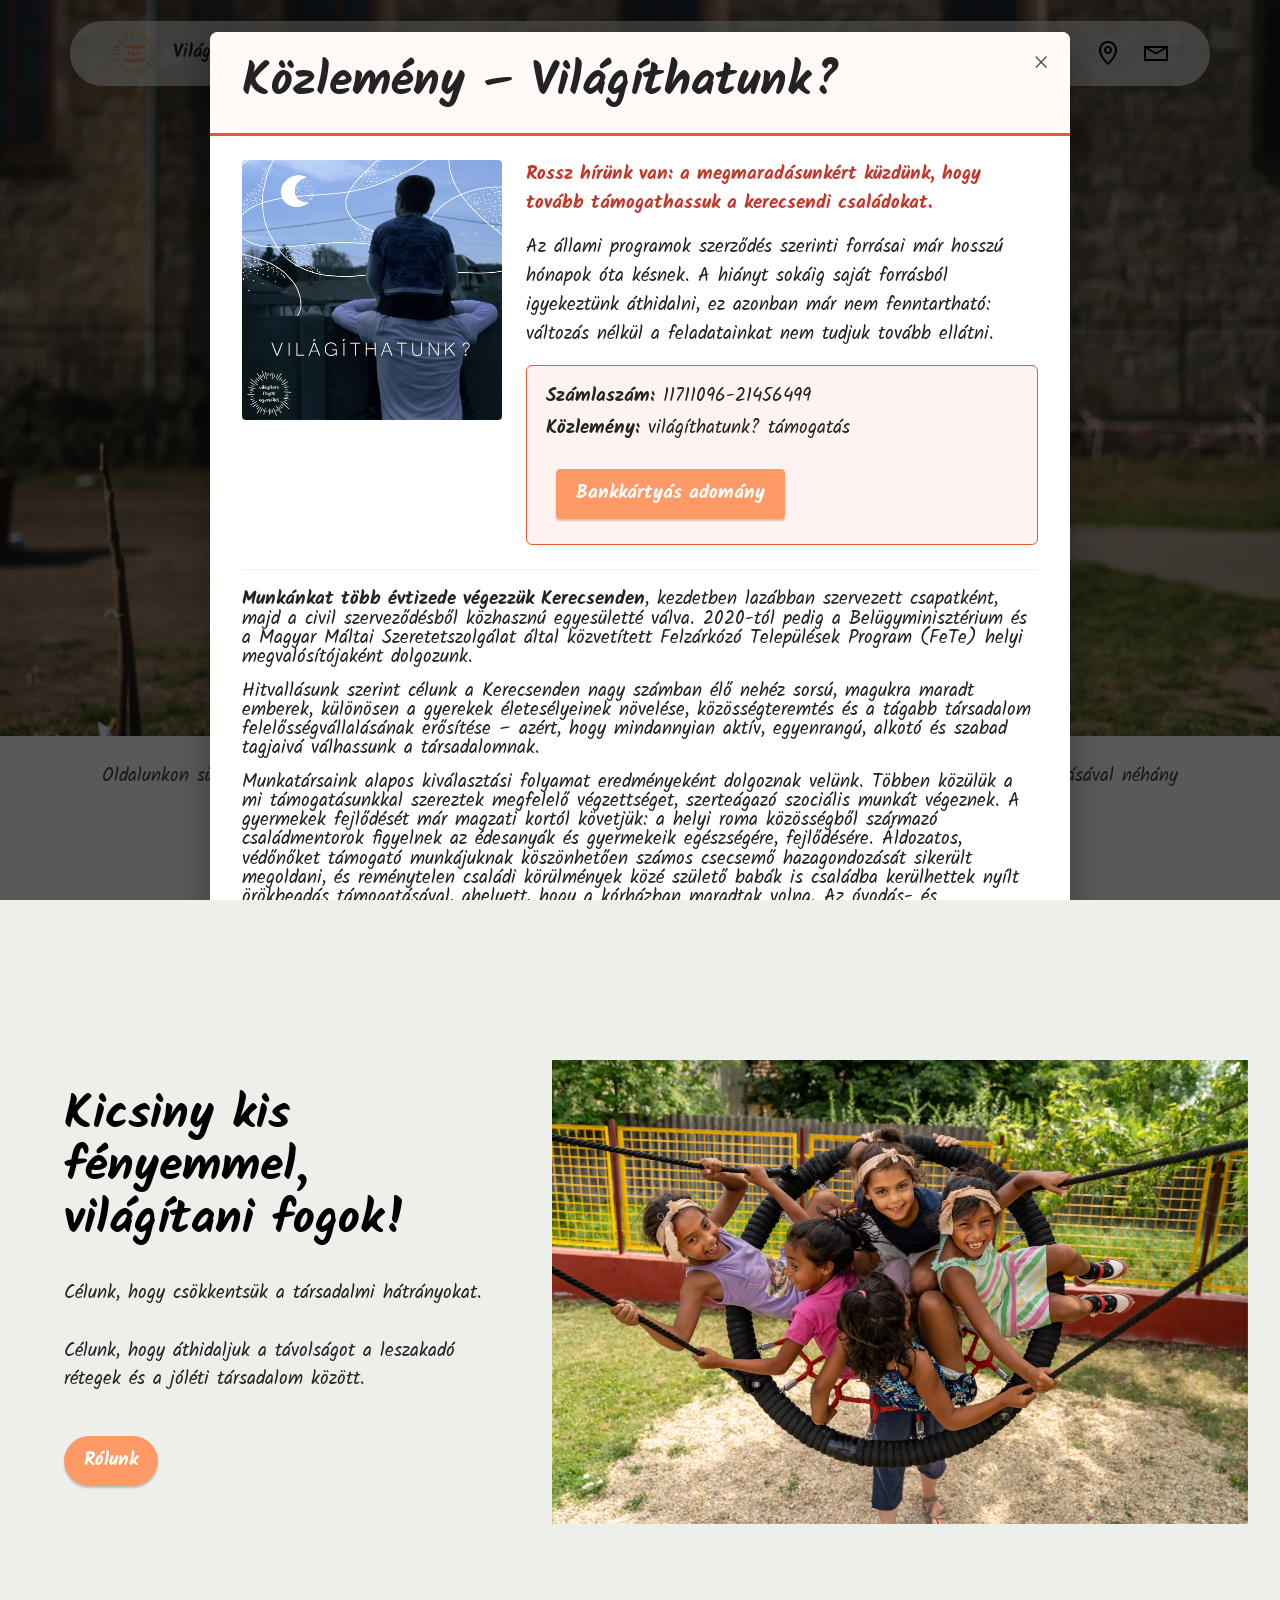
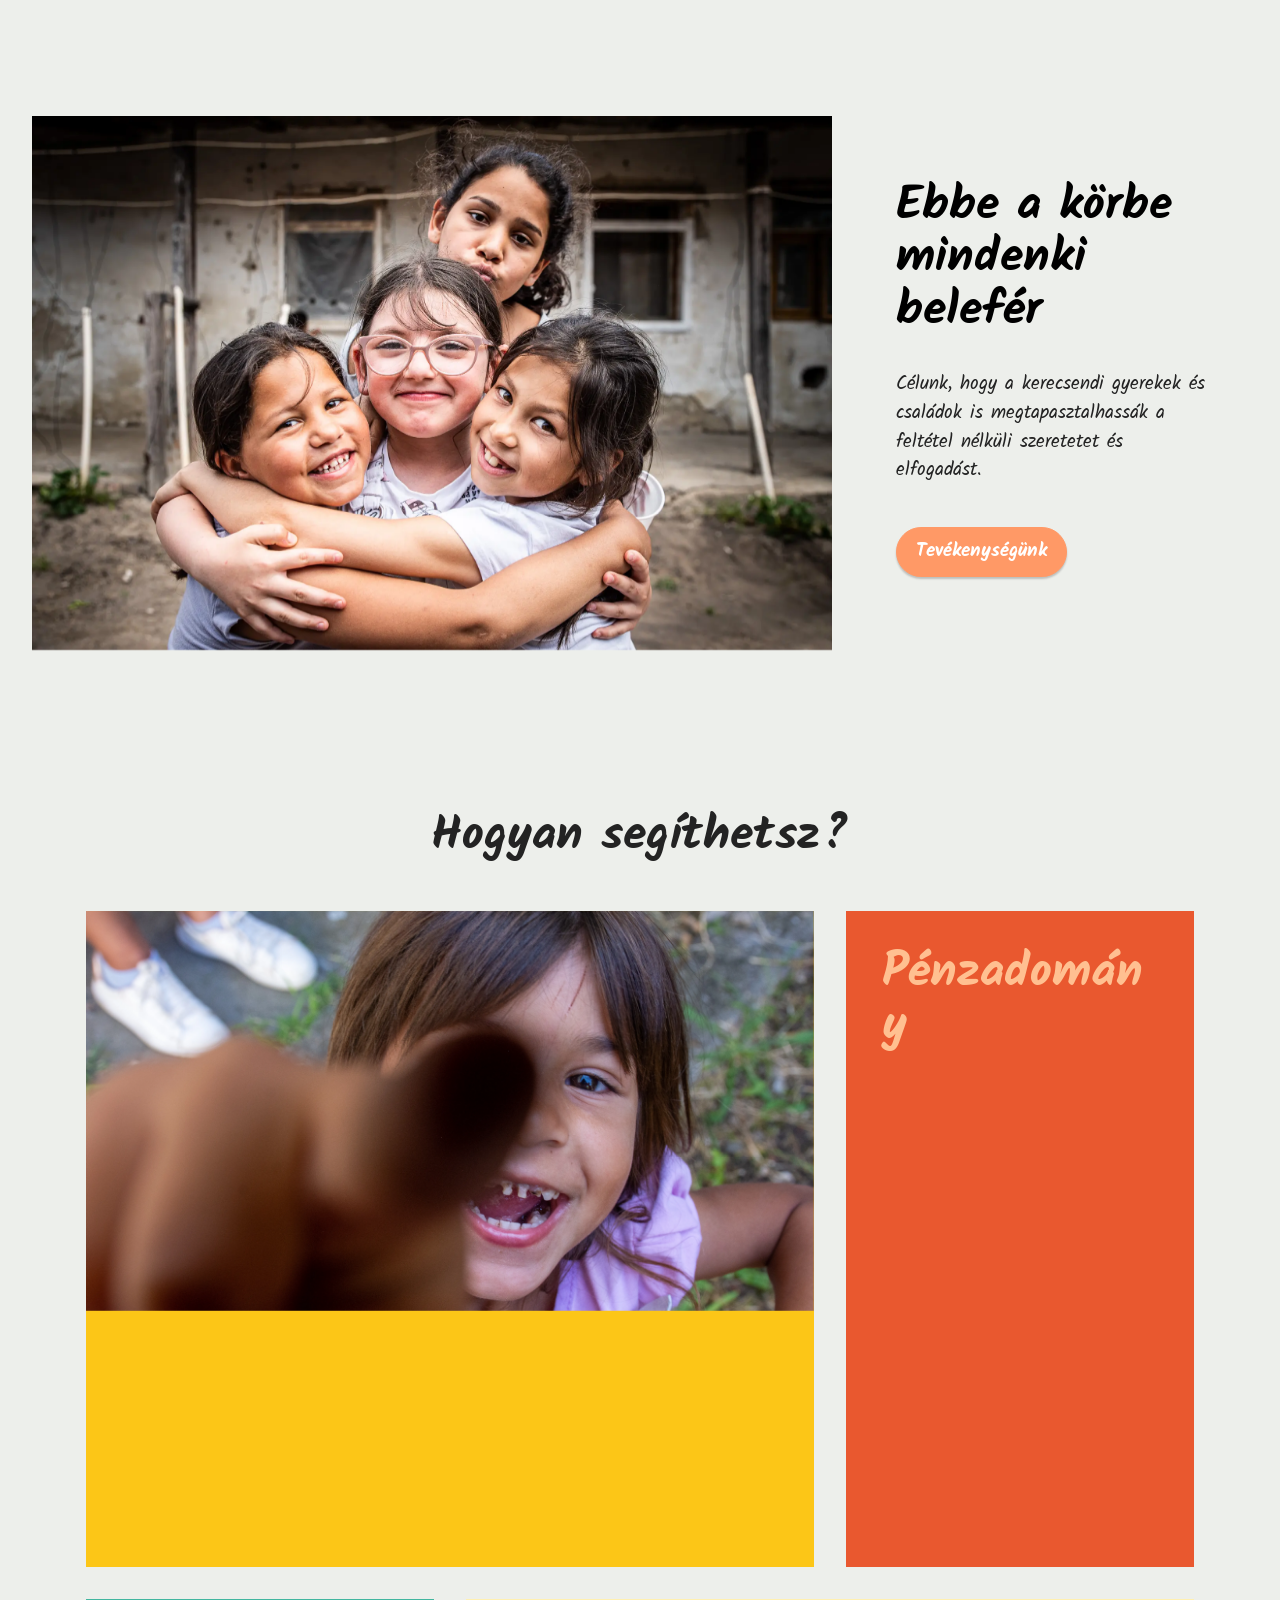
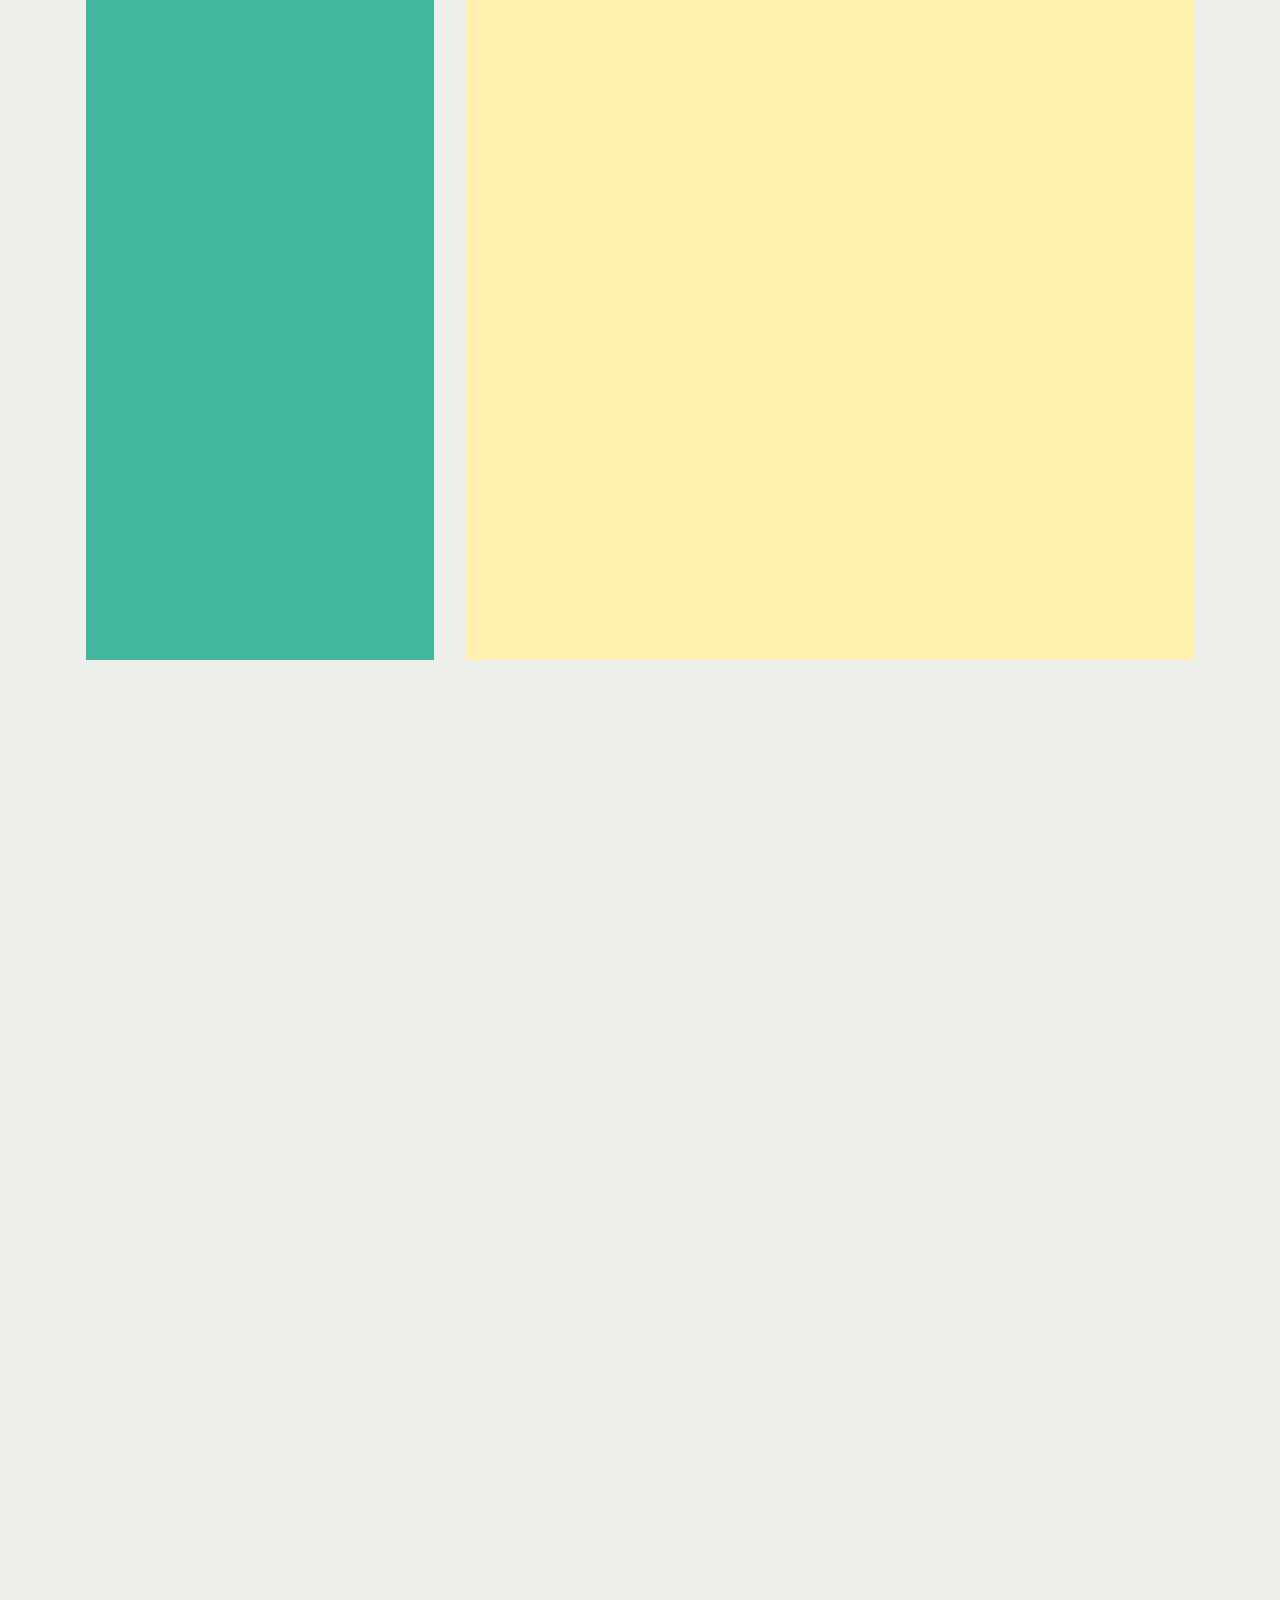
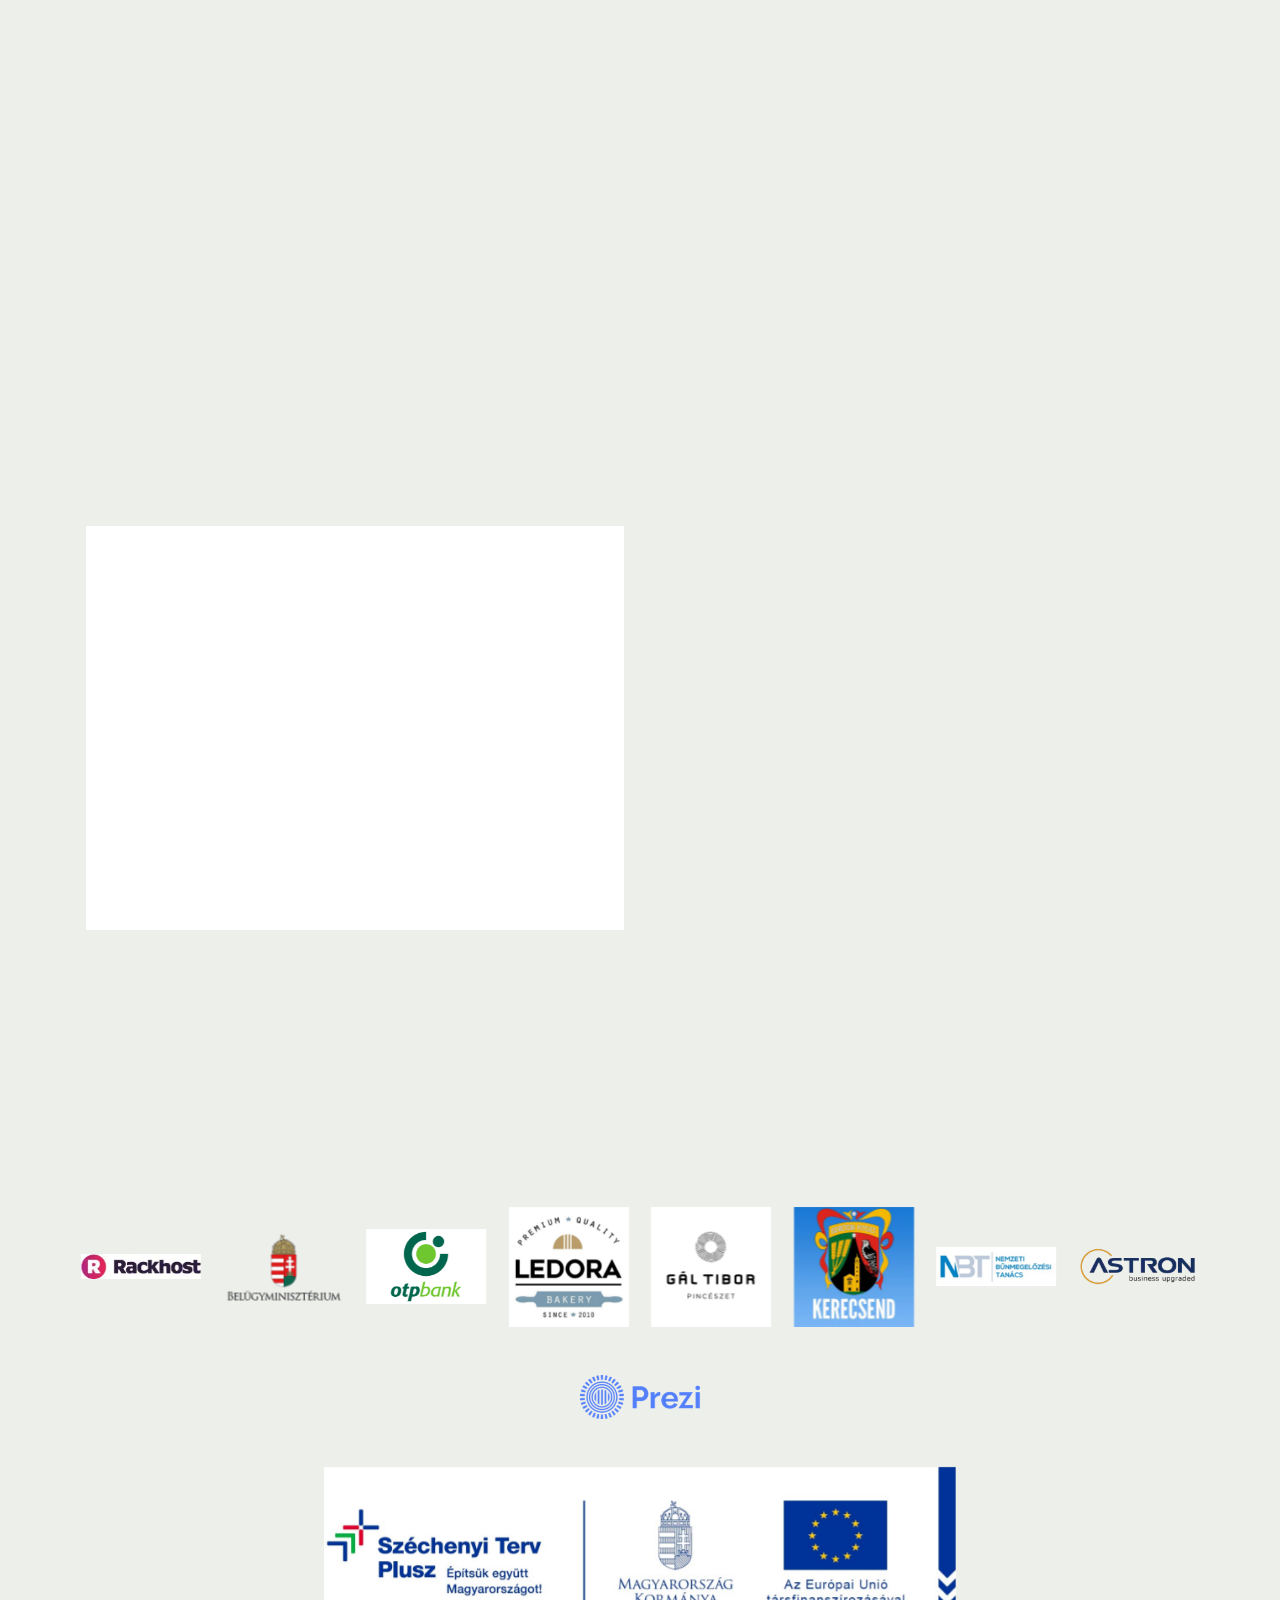
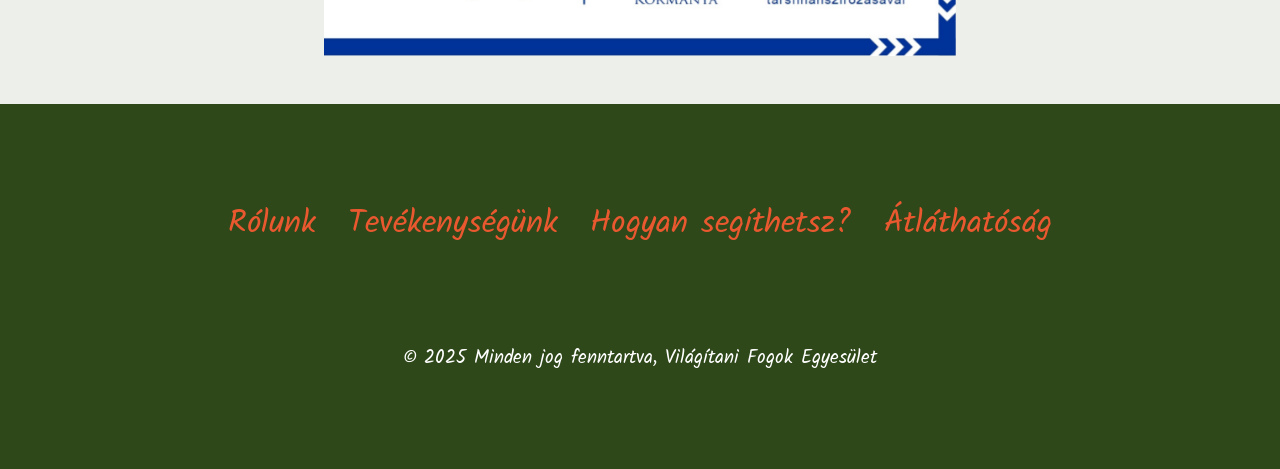
<file: index.html>
<!DOCTYPE html>
<html  >
<head>
  <meta charset="UTF-8">
  <meta http-equiv="X-UA-Compatible" content="IE=edge">
  <meta name="twitter:card" content="summary_large_image"/>
  <meta name="twitter:image:src" content="assets/images/home-meta.png">
  <meta property="og:image" content="assets/images/home-meta.png">
  <meta name="twitter:title" content="Világítani Fogok">
  <meta name="viewport" content="width=device-width, initial-scale=1, minimum-scale=1">
  <link rel="shortcut icon" href="assets/images/logo-no-backround-1.png" type="image/x-icon">
  <meta name="description" content="Kicsiny kis fényemmel, világítani fogok!

Célunk, hogy csökkentsük a társadalmi hátrányokat.

Célunk, hogy áthidaljuk a távolságot a leszakadó rétegek és a jóléti társadalom között.">
  
  
  <title>Világítani Fogok</title>
  <link rel="stylesheet" href="assets/web/assets/mobirise-icons2/mobirise2.css">
  <link rel="stylesheet" href="assets/bootstrap/css/bootstrap.min.css">
  <link rel="stylesheet" href="assets/bootstrap/css/bootstrap-grid.min.css">
  <link rel="stylesheet" href="assets/bootstrap/css/bootstrap-reboot.min.css">
  <link rel="stylesheet" href="assets/animatecss/animate.css">
  <link rel="stylesheet" href="assets/dropdown/css/style.css">
  <link rel="stylesheet" href="assets/socicon/css/styles.css">
  <link rel="stylesheet" href="assets/theme/css/style.css">
  <link rel="preload" href="https://fonts.googleapis.com/css?family=Kalam:300,400,700&display=swap" as="style" onload="this.onload=null;this.rel='stylesheet'">
  <noscript><link rel="stylesheet" href="https://fonts.googleapis.com/css?family=Kalam:300,400,700&display=swap"></noscript>
  <link rel="preload" as="style" href="assets/mobirise/css/mbr-additional.css"><link rel="stylesheet" href="assets/mobirise/css/mbr-additional.css" type="text/css">
  <link rel="stylesheet" href="own-style.css?v=2.2">
  
  
  
</head>
<body>

<!-- Analytics -->
<!-- Google tag (gtag.js) -->
<script type="text/plain" async data-src="https://www.googletagmanager.com/gtag/js?id=G-1CVBVHNESS"></script>
<script type="text/plain">
  window.dataLayer = window.dataLayer || [];
  function gtag(){dataLayer.push(arguments);}
  gtag('js', new Date());

  gtag('config', 'G-1CVBVHNESS');
</script>
<!-- /Analytics -->


  
  <section data-bs-version="5.1" class="menu menu2 cid-tStpQMlhzc" once="menu" id="menu02-i">
	

	<nav class="navbar navbar-dropdown navbar-expand-lg">
		<div class="container">
			<div class="navbar-brand">
				<span class="navbar-logo">
					<a href="http://vilagitanifogok.hu">
						<img src="assets/images/logo-no-backround.png" alt="VF logo" style="height: 3rem;">
					</a>
				</span>
				<span class="navbar-caption-wrap"><a class="navbar-caption text-black display-4" href="https://vilagitanifogok.hu">Világítani Fogok</a></span>
			</div>
			<button class="navbar-toggler" type="button" data-toggle="collapse" data-bs-toggle="collapse" data-target="#navbarSupportedContent" data-bs-target="#navbarSupportedContent" aria-controls="navbarNavAltMarkup" aria-expanded="false" aria-label="Toggle navigation">
				<div class="hamburger">
					<span></span>
					<span></span>
					<span></span>
					<span></span>
				</div>
			</button>
			<div class="collapse navbar-collapse" id="navbarSupportedContent">
				<ul class="navbar-nav nav-dropdown nav-right" data-app-modern-menu="true">
					<li class="nav-item">
						<a class="nav-link link display-4 hm-nav-link" href="#" onclick="openHelyzetunk(); return false;">&#9888; Közlemény</a>
					</li>
					<li class="nav-item">
						<a class="nav-link link text-black text-primary display-4" href="rolunk.html">Rólunk</a>
					</li>
					<li class="nav-item">
						<a class="nav-link link text-black text-primary display-4" href="tevekenyseg.html" aria-expanded="false">Tevékenységünk</a>
					</li>
					<li class="nav-item">
						<a class="nav-link link text-black text-primary display-4" href="index.html#features09-16">Hogyan segíthetsz?</a>
					</li>
					<li class="nav-item"><a class="nav-link link text-black text-primary display-4" href="index.html#contacts02-17">Kapcsolat</a></li>
				</ul>
				<div class="icons-menu">
					<a class="iconfont-wrapper" href="https://maps.app.goo.gl/AGnAqncQd4NSMbxFA" target="_blank">
						<span class="p-2 mbr-iconfont mobi-mbri-map-pin mobi-mbri"></span>
					</a>
					<a class="iconfont-wrapper" href="mailto:info@vilagitanifogok.hu">
						<span class="p-2 mbr-iconfont mobi-mbri-letter mobi-mbri"></span>
					</a>
					
					
				</div>
				
			</div>
		</div>
	</nav>
</section>

<section data-bs-version="5.1" class="header10 cid-tSykELGNM2 mbr-fullscreen" id="header10-v">
  
  
  <div class="container">
    <div class="row">
      <div class="content-wrap col-12 col-md-6">
        <h1 class="mbr-section-title mbr-fonts-style mbr-white mb-4 display-1"><strong>Világítani Fogok Egyesület</strong><br></h1>
        
        
        
      </div>
    </div>
  </div>
</section>

<section data-bs-version="5.1" class="header1 cid-tStxErcrGI" id="header01-l">
	

	
	

	<div class="container-fluid">
		<div class="row justify-content-center">
			<div class="col-12 col-md-12 col-lg-7 image-wrapper">
				<img class="w-100" src="assets/images/dsc02186.webp" alt="VilagitaniFogok">
			</div>
			<div class="col-12 col-lg col-md-12">
				<div class="text-wrapper align-left">
					<h1 class="mbr-section-title mbr-fonts-style mb-4 display-2"><strong>Kicsiny kis fényemmel, világítani fogok!</strong></h1>
					<p class="mbr-text mbr-fonts-style mb-4 display-7">Célunk, hogy csökkentsük a társadalmi hátrányokat.<br><br>Célunk, hogy áthidaljuk a távolságot a leszakadó rétegek és a jóléti társadalom között.<br></p>
					<div class="mbr-section-btn mt-3"><a class="btn btn-danger display-7" href="rolunk.html">Rólunk</a></div>
				</div>
			</div>
		</div>
	</div>
</section>

<section data-bs-version="5.1" class="header1 cid-tSyklxA82V" id="header01-u">
	

	
	

	<div class="container-fluid">
		<div class="row justify-content-center">
			<div class="col-12 col-md-12 col-lg-8 image-wrapper">
				<img class="w-100" src="assets/images/13.webp" alt="VilagitaniFogok">
			</div>
			<div class="col-12 col-lg col-md-12">
				<div class="text-wrapper align-left">
					<h1 class="mbr-section-title mbr-fonts-style mb-4 display-2">
						<strong>Ebbe a körbe mindenki belefér</strong></h1>
					<p class="mbr-text mbr-fonts-style mb-4 display-7">
						Célunk, hogy a kerecsendi gyerekek és családok is megtapasztalhassák a feltétel nélküli szeretetet és elfogadást.
					</p>
					<div class="mbr-section-btn mt-3"><a class="btn btn-danger display-7" href="tevekenyseg.html">Tevékenységünk<br></a></div>
				</div>
			</div>
		</div>
	</div>
</section>

<section data-bs-version="5.1" class="features9 cid-tSz2vPrgDP" id="features09-16">
	

	
	
	<div class="container">
		<div class="row justify-content-center">
			<div class="col-12 mb-5 content-head">
				<h3 class="mbr-section-title mbr-fonts-style align-center mb-0 display-2"><strong>Hogyan segíthetsz?</strong></h3>
				
			</div>
			<div class="col-sm-6 col-md-12 col-lg-8 card">
				<div class="card-wrap card1">
					<div class="image-wrap">
						<img src="assets/images/dsc-117.webp" alt="VilagitaniFogok">
						<div class="title-row display-7">
							<h5 class="card-title1 mbr-fonts-style align-left m-0 display-2"><strong>Adód 1%-ával</strong></h5>
						</div>
					</div>
					<div class="content-wrap">
						
						<p class="card-text1 mbr-fonts-style align-left display-7">Támogasd adód 1%-ával a Világítani Fogok Egyesületet, hogy tovább folytathassuk a munkát Kerecsend hátrányos helyzetű családjainak és gyermekeinek támogatásában.<br>Adószámunk: 19063672-1-10</p>
						
					</div>
				</div>
			</div>

			<div class="col-sm-6 col-md-12 col-lg-4 card">
				<div class="card-wrap card2">
					<div class="content-wrap">
						<h5 class="card-title2 mbr-fonts-style align-left pb-4 display-2"><strong>Pénzadomány</strong></h5>
						
						<p class="card-text2 mbr-fonts-style align-left display-7">Támogass minket, hogy a kerecsendi gyerekek és családjaik mellett állva tovább segíthessük a felzárkózásukat. Egyszeri adományod is hatalmas segítség, rendszeres adományod pedig lehetővé teszi, hogy hosszútávra tervezzünk.
						<br>Közhasznú szervezetként céges pénzadomány után adókedvezményre jogosító igazolást tudunk kiállítani.<br>
						</p>
						<div class="mbr-section-btn mt-3">
							<a class="btn btn-danger display-7" href="https://adjukossze.hu/adomanygyujtes/vilagits-te-is-kerecsenden-3258/tamogatom" target="_blank">Bankkártyás adomány</a>
						</div>
					</div>
				</div>
			</div>
			<div class="col-sm-6 col-md-12 col-lg-4 card">
				<div class="card-wrap card3">
					<div class="content-wrap">
						<h5 class="card-title3 mbr-fonts-style align-left pb-4 display-2"><strong>Tárgyi adomány</strong></h5>
						
						<p class="card-text3 mbr-fonts-style align-left display-7">A következő adományokkal is segítheted munkánkat, könnyebé teheted a gyerekek és családjaik életét: <br>Cipő, ruha, ágynemű, törölköző, bútorok, tartós élelmiszerek, gyerekápolási holmik, tartós élelmiszerek, focilabdák, röplabdák, gumilabdák, ugrálókötelek, frizbik, tisztító- és tisztálkodószerek.<br>Ha ezek közül valamit adni szeretnél, kérlek egyeztess velünk az info@vilagitanifogok.hu e-mail címünkön</p>
						
					</div>
				</div>
			</div>

			<div class="col-sm-6 col-md-12 col-lg-8 card">
				<div class="card-wrap card4">
					<div class="image-wrap">
						<img src="assets/images/3_egyutt.webp" alt="VilagitaniFogok">
						<div class="title-row display-7">
							<h5 class="card-title4 mbr-fonts-style align-left m-0 display-2"><strong>Együttműködés</strong></h5>
						</div>
					</div>
					<div class="content-wrap">
						
						<p class="card-text4 mbr-fonts-style align-left display-7">
							Cégként fontosnak tartjátok a társadalmi felelősségvállalást? Szeretnétek tenni az egyenlőtlenségek felszámolásáért? Ne keressetek tovább, itt minden befektetett munka vagy támogatásként adott forint megtérül. Az önkéntesen vállalt munka csapatépítésre is kiváló alkalom. Van olyan elektronikai eszközötök, amit már nem használtok, de szeretnétek, ha jó helyre kerülne? Keressetek minket az oldal alján található elérhetőségink egyikén.
						</p>
						
					</div>
				</div>
			</div>
		</div>
	</div>
</section>

<section data-bs-version="5.1" class="social cid-tSyoocMqV9" id="social01-z">
  <div class="container">
    <div class="row justify-content-center">
      <div class="col-12 content-head">
        <div class="mb-5">
          <h5 class="mbr-section-title mbr-fonts-style align-center mb-0 display-2">
            <strong>Kövess minket</strong>
          </h5>
        </div>
      </div>
    </div>

    <div class="row">
      <div class="col-12 mb-4">
        <!-- centers the fixed-width FB embed -->
        <div class="mx-auto" style="max-width: 500px;">
          <!-- taller responsive box -->
          <div class="ratio" style="--bs-aspect-ratio: 160%;">
            <iframe
              src="https://www.facebook.com/plugins/page.php?href=https%3A%2F%2Fwww.facebook.com%2Fvilagitanifogok&tabs=timeline&width=500&height=800&small_header=true&adapt_container_width=true&hide_cover=true&show_facepile=true&appId"
              style="border:0; overflow:hidden; width:100%; height:100%;"
              scrolling="no"
              allowfullscreen
              allow="autoplay; clipboard-write; encrypted-media; picture-in-picture; web-share"
            ></iframe>
          </div>
        </div>
      </div>
    </div>
  </div>
</section>

<section data-bs-version="5.1" class="contacts2 map1 cid-tSz925YE5R" id="contacts02-17">

    

    
    <div class="container">
        <div class="row justify-content-center">
            <div class="col-12 content-head">
                <div class="mbr-section-head mb-5">
                    <h3 class="mbr-section-title mbr-fonts-style align-center mb-0 display-2"><strong>Kapcsolat</strong></h3>
                    
                </div>
            </div>
        </div>
        <div class="row justify-content-center mt-4">
            <div class="card col-12 col-md-6">
                <div class="card-wrapper">
                    <div class="text-wrapper">
                        <h5 class="cardTitle mbr-fonts-style mb-2 display-5"><strong>Itt tudsz velünk kapcsolatba lépni</strong></h5>
                    <ul class="list mbr-fonts-style display-7">
                        <li class="mbr-text item-wrap"><span style="font-size: 1.2rem;">Email: </span><a href="mailto:info@vilagitanifogok.hu" class="text-primary" style="font-size: 1.2rem;">info@vilagitanifogok.hu</a><br></li>
                        <li class="mbr-text item-wrap">Cím: Fő út 154, Kerecsend, 3396</li>
						<li class="mbr-text item-wrap">Adószámunk: 19063672-1-10</li>
						<li class="mbr-text item-wrap">Bankszámlaszám: 11711096-21456499, OTP Bank Nyrt.&nbsp;</li>
						<li class="mbr-text item-wrap">IBAN: HU68 1171 1096 2145 6499 0000 0000</li>
						<li class="mbr-text item-wrap"><br></li>
                    </ul>
                    </div>
                </div>
            </div>
            <div class="map-wrapper col-12 col-md-6">
                <div class="google-map"><iframe frameborder="0" style="border:0" data-src="https://www.google.com/maps/embed?pb=!1m18!1m12!1m3!1d895.8678024904069!2d20.337822167193856!3d47.7946918447098!2m3!1f0!2f0!3f0!3m2!1i1024!2i768!4f13.1!3m3!1m2!1s0x4740edeefb592d85%3A0x2ad252fa4dcd88b4!2sKerecsend%2C%20F%C5%91%20u.%20154%2C%203396%20Magyarorsz%C3%A1g!5e0!3m2!1shu!2sde!4v1697197288435!5m2!1shu!2sde" allowfullscreen=""></iframe></div>
            </div>
        </div>
    </div>
</section>

<section data-bs-version="5.1" class="clients1 cid-tSA0GvBGE7" id="clients1-1p">
    
    <div class="images-container container">
        <div class="mbr-section-head">
            <h3 class="mbr-section-title mbr-fonts-style align-center mb-0 display-2">
                <strong>Partnereink</strong></h3>
            
            
        </div>
        <div class="row justify-content-center mt-4 client-row">
			<div class="col-md-3 card">
                <a href="http://rackhost.hu" target="_blank"><img src="assets/images/rackhost-logo.webp" alt="otpbank"></a>
            </div>
			<div class="col-md-3 card">
                <a href="https://bmprojektek.kormany.hu/index" target="_blank"><img src="assets/images/belugym.png" alt="otpbank"></a>
            </div>
            <div class="col-md-3 card">
                <a href="http://otpbank.hu" target="_blank"><img src="assets/images/otp-bank-logo-433635035.webp" alt="Rackhost"></a>
            </div>
			<div class="col-md-3 card">
                <a href="https://www.facebook.com/ledoraplus/" target="_blank"><img src="assets/images/ledora.png" alt="otpbank"></a>
            </div>
			<div class="col-md-3 card">
                <a href="https://galtibor.hu/" target="_blank"><img src="assets/images/Gal-tibor.jpg" alt="otpbank"></a>
            </div>
			<div class="col-md-3 card">
                <a href="https://www.kerecsend.hu/" target="_blank"><img src="assets/images/kerecsend.webp" alt="Kerecsend"></a>
            </div>			
			<div class="col-md-3 card">
                <a href="https://bunmegelozes.info" target="_blank"><img src="assets/images/NBT.jpg" alt="otpbank"></a>
            </div>
			<div class="col-md-3 card">
                <a href="http://astron-corp.devsolution.hu/" target="_blank"><img src="assets/images/astron-logo1.webp" alt="Astron Informatikai Kft"></a>
            </div>
			<div class="col-md-3 card">
                <a href="http://prezi.com" target="_blank"><img src="assets/images/prezi-logo-md.png" alt="otpbank"></a>
            </div>
        </div>
    </div>
</section>

<section class="top">
	<div class="row justify-content-center pt-3 pb-5">
	<div class="card top-card">
		<a href="/top.html"><img src="assets/images/top.jpg" alt="top"></a>
	</div>
	</div>
</section>

<section data-bs-version="5.1" class="footer3 programm5 cid-tSyowX4YkG" once="footers" id="footer03-10">

        

    

    <div class="container">
        <div class="row">

            <div class="row-links mb-4">
                <ul class="header-menu">
                  
                  
                  
                  
                <li class="header-menu-item mbr-fonts-style display-5"><a href="rolunk.html" class="text-primary">Rólunk</a></li><li class="header-menu-item mbr-fonts-style display-5"><a href="tevekenyseg.html" class="text-primary">Tevékenységünk</a></li><li class="header-menu-item mbr-fonts-style display-5"><a href="index.html#features09-16" class="text-primary">Hogyan segíthetsz?</a></li><li class="header-menu-item mbr-fonts-style display-5"><a href="atlathatosag.html" class="text-primary">Átláthatóság</a></li></ul>
              </div>

            <div class="col-12">
                
            </div>
            <div class="col-12 mt-5">
                <p class="mbr-fonts-style copyright display-7">
                    © 2025 Minden jog fenntartva, Világítani Fogok Egyesület</p>
            </div>
        </div>
    </div>
</section>
<script src="assets/bootstrap/js/bootstrap.bundle.min.js"></script>
<script src="assets/smoothscroll/smooth-scroll.js"></script>
<script src="assets/dropdown/js/navbar-dropdown.js"></script>
<script src="assets/theme/js/script.js"></script>
<script src="assets/web/assets/cookies-alert-plugin/cookies-alert-core.js"></script>
<script src="assets/web/assets/cookies-alert-plugin/cookies-alert-script.js"></script>
<script type="text/plain" data-src="assets/ytplayer/index.js"></script>
  
  
<!-- Helyzetünk modal -->
<div id="helyzetunkModal" class="hm-overlay" role="dialog" aria-modal="true" aria-labelledby="hm-title">
  <div class="hm-dialog">
    <button class="hm-close" onclick="closeHelyzetunk()" aria-label="Bezár">&times;</button>

    <div class="hm-header">
      <h2 id="hm-title" class="mbr-fonts-style display-2"><strong>Közlemény – Világíthatunk?</strong></h2>
    </div>

    <div class="hm-body">
      <!-- Image + intro -->
      <div class="hm-top">
        <div class="hm-img-col">
          <img src="helyzetunk.png" alt="Helyzetünk közlemény" class="hm-img">
        </div>
        <div class="hm-intro-col">
          <p class="mbr-fonts-style display-7 hm-lead"><strong>Rossz hírünk van: a megmaradásunkért küzdünk, hogy tovább támogathassuk a kerecsendi családokat.</strong></p>
          <p class="mbr-fonts-style display-7">Az állami programok szerződés szerinti forrásai már hosszú hónapok óta késnek. A hiányt sokáig saját forrásból igyekeztünk áthidalni, ez azonban már nem fenntartható: változás nélkül a feladatainkat nem tudjuk tovább ellátni.</p>
          <div class="hm-cta">
            <p class="mbr-fonts-style display-7 mb-1"><strong>Számlaszám:</strong> 11711096-21456499</p>
            <p class="mbr-fonts-style display-7 mb-3"><strong>Közlemény:</strong> világíthatunk? támogatás</p>
            <a class="btn btn-danger display-7" href="https://adjukossze.hu/adomanygyujtes/vilagits-te-is-kerecsenden-3258/tamogatom" target="_blank">Bankkártyás adomány</a>
          </div>
        </div>
      </div>

      <!-- Full statement -->
      <div class="hm-full-text mbr-fonts-style display-7">
        <p><strong>Munkánkat több évtizede végezzük Kerecsenden</strong>, kezdetben lazábban szervezett csapatként, majd a civil szerveződésből közhasznú egyesületté válva. 2020-tól pedig a Belügyminisztérium és a Magyar Máltai Szeretetszolgálat által közvetített Felzárkózó Települések Program (FeTe) helyi megvalósítójaként dolgozunk.</p>
        <p>Hitvallásunk szerint célunk a Kerecsenden nagy számban élő nehéz sorsú, magukra maradt emberek, különösen a gyerekek életesélyeinek növelése, közösségteremtés és a tágabb társadalom felelősségvállalásának erősítése – azért, hogy mindannyian aktív, egyenrangú, alkotó és szabad tagjaivá válhassunk a társadalomnak.</p>
        <p>Munkatársaink alapos kiválasztási folyamat eredményeként dolgoznak velünk. Többen közülük a mi támogatásunkkal szereztek megfelelő végzettséget, szerteágazó szociális munkát végeznek. A gyermekek fejlődését már magzati kortól követjük: a helyi roma közösségből származó családmentorok figyelnek az édesanyák és gyermekeik egészségére, fejlődésére. Áldozatos, védőnőket támogató munkájuknak köszönhetően számos csecsemő hazagondozását sikerült megoldani, és reménytelen családi körülmények közé születő babák is családba kerülhettek nyílt örökbeadás támogatásával, ahelyett, hogy a kórházban maradtak volna. Az óvodás- és iskoláskorúakat pszichológus és fejlesztőpedagógus segíti. A felnőtt családtagokat adósságtanácsadással, munkaerőpiaci mentorálással, egészségügyi szűrésekkel, lakhatási és kertprogrammal, szükség esetén drogprevencióval támogatjuk önálló életvezetésük kialakításában. A falu egész közösségét köztisztasági programmal segítjük élhetőbb élettérhez, szabadidős programjaink, nyári napközink és táboraink pedig lassan a település minden korosztályát elérik.</p>
        <p><strong>Egyesületünk munkája sajnos nem kis részben a hiányzó vagy elégtelen állami szolgáltatások pótlását, kiegészítését jelenti.</strong></p>
        <p>Munkánk néhány év alatt komplex rendszerré épült; a hiányok betöltésére saját elemekkel bővítettük, és több olyan korábbi FeTe-programelem finanszírozását is átvállaltuk, amelyet a program már nem tudott tovább finanszírozni. Hisszük és tapasztaljuk, hogy minden szociális támogatás és fejlesztő tevékenység alapja a hosszú távú kiszámíthatóság.</p>
        <p>A FeTe forrásai, amik a megvalósító szervezetekhez jutottak, eleve szűkösek voltak a problémák nagyságához képest, ráadásul a program finanszírozása a kezdeti, tisztán hazai forrásokról később uniós alapokra terelődött át. Ez komoly likviditási kockázatokat és szakmai nehézségeket eredményezett. Az eredeti támogatási összeg 2020 óta nem változott, miközben jelentősen emelkedett a minimálbér, a rezsi, a programok eszközeinek és az élelmiszereknek az ára. Mára a kezdeti támogatás a bérek kifizetésére is kevés.</p>
        <p>Ezért plusz forrásokat kellett keresnünk. Ez nagy kihívás volt egy olyan környezetben, ahol a civil szervezetek finanszírozási lehetőségei és működési keretei egyre szűkebb, főként állami keretek közé szorultak, miközben a független, kritikus vagy külföldi donorokra támaszkodó szervezetek súlyos adminisztratív és politikai korlátozásokkal szembesültek. Ezért – hogy ne kerüljünk „fekete listára" és így tovább segíthessük támogatottjainkat – sok más civil szervezethez hasonlóan főként az állami szférából érkező forrásokat kellett felkutatnunk és megpályáznunk.</p>
        <p>A fejlesztő programok működtetését rendszeres gyűjtéseink mellett a TOP Plusz program és a Nemzeti Bűnmegelőzési Tanáccsal való együttműködés tette lehetővé; a TOP Pluszban a Kerecsendi Önkormányzat konzorciumi partnereként veszünk részt, az NBT egyedi támogatásai pedig számos, gyermekek javára megvalósuló programot és fejlesztést támogattak.</p>
        <p>A TOP Plusz program utófinanszírozású. Bár a szerződés szerint még nem járt le a folyósítási határidő, a helyzet azért vált tarthatatlanná, mert a FeTe Programmal egy időben, három hónapja ezt a forrást is előfinanszíroznunk kell.</p>
        <p>A Nemzeti Bűnmegelőzési Tanács átalakításával egy már befogadott egyedi kérelemben szereplő, 10 millió forintos fejlesztési támogatás sorsa is bizonytalanná vált. Emiatt szeptembertől nem tudjuk folytatni gyógypedagógusunk és főállású munkaerőpiaci mentorunk munkáját – utóbbi szolgáltatás a FeTe keretei között is megszűnt –, nem tudjuk folytatni a hátrányos helyzetű gyermekek környezetvédelmi és köztisztasági csoportfoglalkozásait, és nem valósulhat meg munkatársaink alapozó terápiás és KRISZKÁD képzése sem.</p>
        <p>Közép- és hosszú távú stratégiai célunk éppen ezért az Egyesület anyagi függetlenedése: szeretnénk, ha működésünk nem lenne kiszolgáltatva egy-egy támogatási rendszer változásainak és a finanszírozások csúszásának.</p>
        <p>Most azonban kritikus helyzetbe kerültünk. A Felzárkózó Települések Programot mintegy 9,1 millió, a TOP Plusz-t pedig mintegy 3,7 millió forinttal, saját forrásunkból előfinanszíroztuk. <strong>Mostanra minden saját tartalékunkat felhasználtuk.</strong></p>
        <p>Ezek a tartalékok ráadásul nem felesleges pénzek: amellett, hogy ezek képeznek likviditási tartalékot az utófinanszírozásos pályázatokhoz, ebből fedezzük a Jelenlét Pont rezsiköltségeit, tartjuk fenn az egyetlen szolgálati autónkat, ebből tudjuk a krízisalapunkat kiegészíteni (amelyből azonnali segítséget tudunk nyújtani a családoknak – és előttünk a tél, amikor a krízisszám ugrásszerűen megnövekszik). Ebből a tartalékból finanszírozzuk a szabadidős foglalkozások jelentős részét, ebből kell szervezetünket fejlesztenünk és a belső képzéseinket biztosítanunk.</p>
        <p><strong>A likviditási probléma lehetetlen döntés elé állít minket.</strong> Ha folytatjuk a munkát anélkül, hogy biztosan tudnánk fizetni a kollégákat, annak a Btk. 373. §-a alapján akár rosszhiszemű foglalkoztatásként, csalásként való minősítés is lehet a következménye. Ha viszont leállunk, a pályázatokban vállalt feladatok elmulasztásával szegünk szerződést. Bármelyik utat választjuk, az Egyesület és munkatársaink kerülnek veszélybe – önhibánkon kívül.</p>
        <p>A helyzet rendezése érdekében a Szociális és Családügyi Minisztériumot és országgyűlési képviselőnket is megkerestük – válaszukra várunk. Közben mindent megteszünk, hogy csökkentsük a kiadásokat: néhány kisebb, nem pótolhatatlan programelemet ideiglenesen felfüggesztettünk, és munkatársaink, bár félve néznek a következő időszak elé, rendületlenül dolgoznak, sokszor saját, szerény fizetésükből vásárolva élelmet, hozzávalókat a gyerekprogramokhoz.</p>
        <p><strong>Mi válik semmivé, ha a helyzet nem rendeződik?</strong><br>
        Havonta átlagosan 300 ügyfél fordul hozzánk segítségért. Adósságkezelésben eddig 150 család kért támogatást. Munkaerőpiaci mentorunk több mint 200 ügyféllel foglalkozott, és több képzést is megszervezett. Jelenleg munkatársaink 10 várandóst és több mint 60, 0–3 éves kisgyermeket és családját kísérik. Programjaink és fejlesztéseink összességében mintegy 170 gyermeket érintenek. Éjszakai Klubunkat 20-30 fiatal látogatja, kertprogramunkban 45 család vesz részt, az idős korosztályt segítő alkalmakon 10-30 fővel dolgozunk.</p>
        <p><em>A Világítani Fogok Egyesület vezetősége</em></p>
      </div>

      <!-- Bottom CTA -->
      <div class="hm-cta hm-cta-bottom">
        <h5 class="mbr-fonts-style display-5 mb-3"><strong>Köszönjük, hogy mellénk állsz!</strong></h5>
        <p class="mbr-fonts-style display-7 mb-1"><strong>Számlaszám:</strong> 11711096-21456499</p>
        <p class="mbr-fonts-style display-7 mb-3"><strong>Közlemény:</strong> világíthatunk? támogatás</p>
        <a class="btn btn-danger display-7 me-2" href="https://adjukossze.hu/adomanygyujtes/vilagits-te-is-kerecsenden-3258/tamogatom" target="_blank">Bankkártyás adomány</a>
        <button class="btn btn-outline-secondary display-7" onclick="closeHelyzetunk()">Bezár</button>
      </div>
    </div>
  </div>
</div>

<script>
  function openHelyzetunk() {
    var m = document.getElementById('helyzetunkModal');
    m.classList.add('hm-open');
    document.body.style.overflow = 'hidden';
  }
  function closeHelyzetunk() {
    var m = document.getElementById('helyzetunkModal');
    m.classList.remove('hm-open');
    document.body.style.overflow = '';
    localStorage.setItem('helyzetunk_seen', '1');
  }
  document.getElementById('helyzetunkModal').addEventListener('click', function(e) {
    if (e.target === this) closeHelyzetunk();
  });
  document.addEventListener('keydown', function(e) {
    if (e.key === 'Escape') closeHelyzetunk();
  });
  if (!localStorage.getItem('helyzetunk_seen')) {
    window.addEventListener('load', openHelyzetunk);
  }
</script>

<input name="cookieData" type="hidden" data-cookie-cookiesAlertType='2' data-cookie-customDialogSelector='null' data-cookie-colorText='#424a4d' data-cookie-colorBg='rgb(255, 255, 255)' data-cookie-opacityOverlay='0' data-cookie-bgOpacity='100' data-cookie-textButton='Elfogad' data-cookie-rejectText='Elutasít' data-cookie-colorButton='#e9582f' data-cookie-rejectColor='#ffffff' data-cookie-colorLink='#424a4d' data-cookie-underlineLink='true' data-cookie-text="Oldalunkon sütiket használunk a felhasználói élmény javítása érdekében, melyről <a href='VF_adatvedelmi_v2.pdf'>itt</a> olvashatsz többet. A sütik elutasításával néhány funkció elérhetetlen lesz. ">
    <input name="animation" type="hidden">
  </body>
</html>
</file>
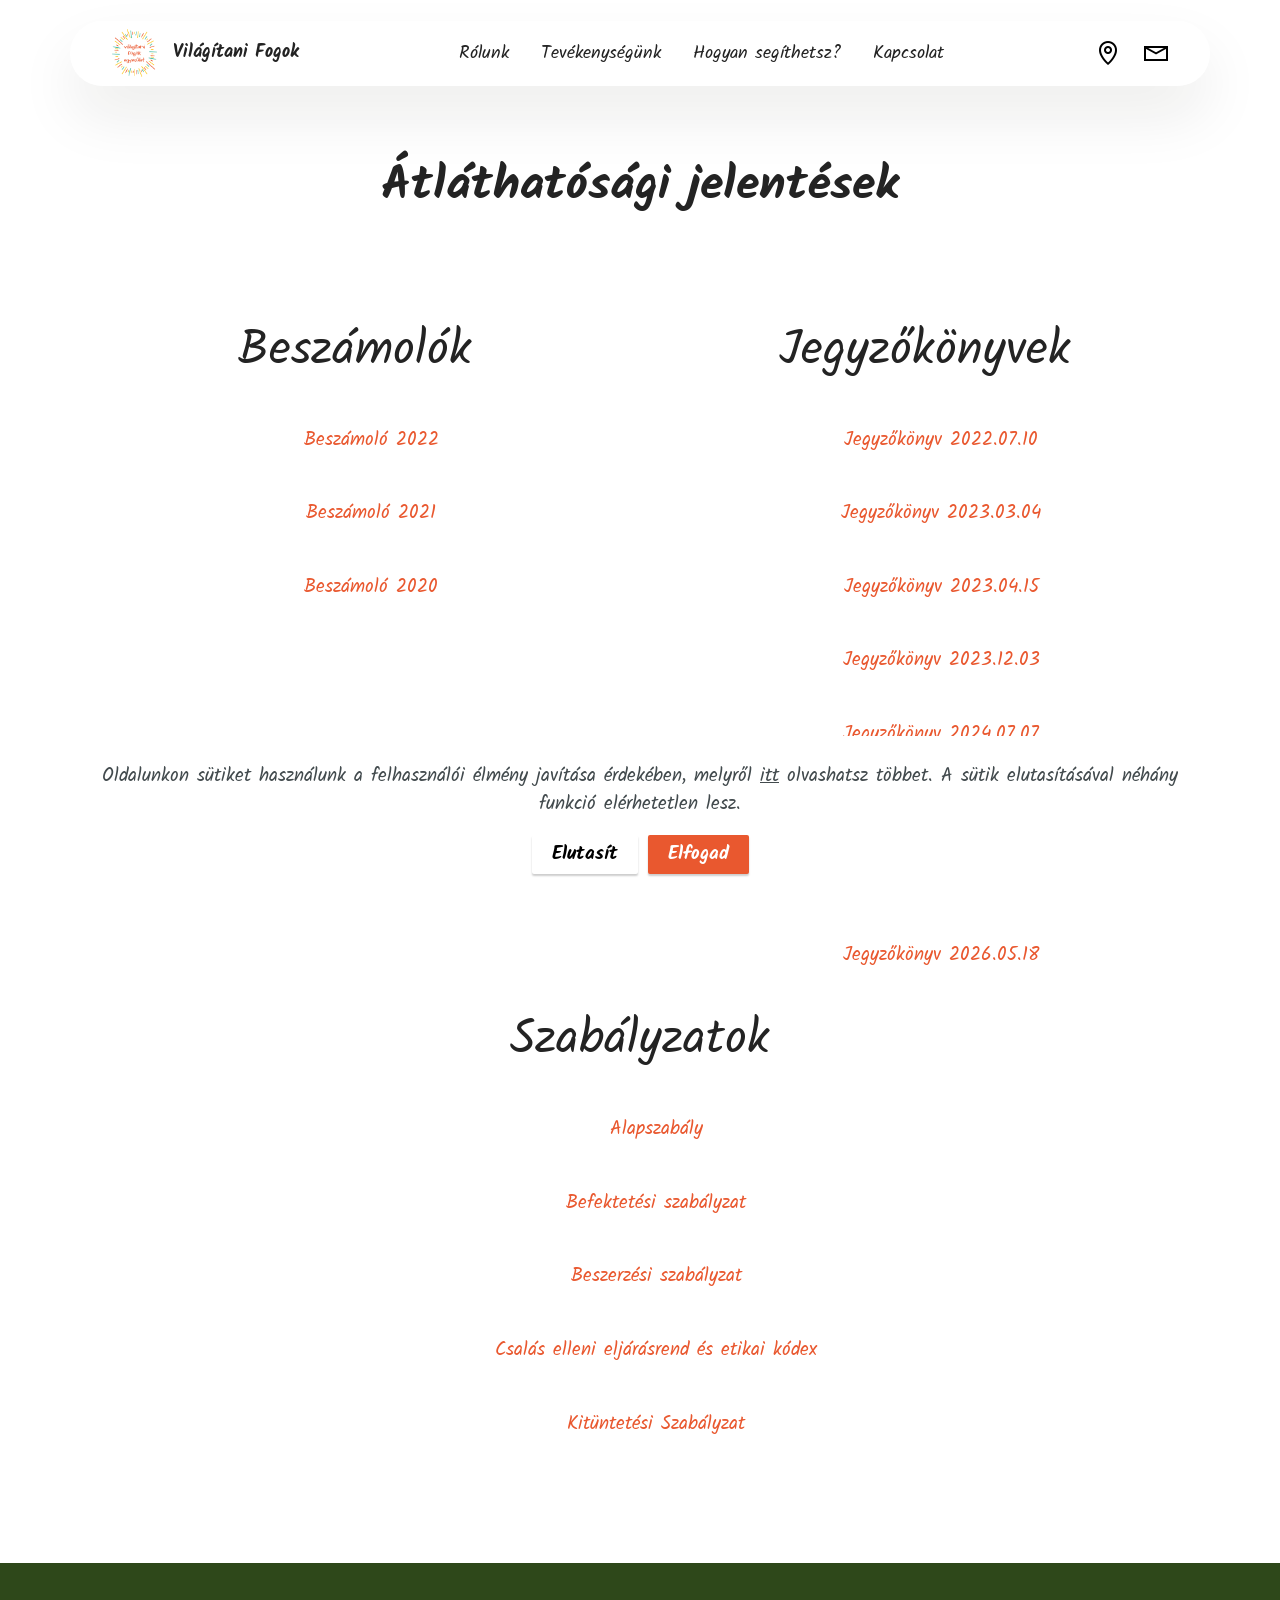
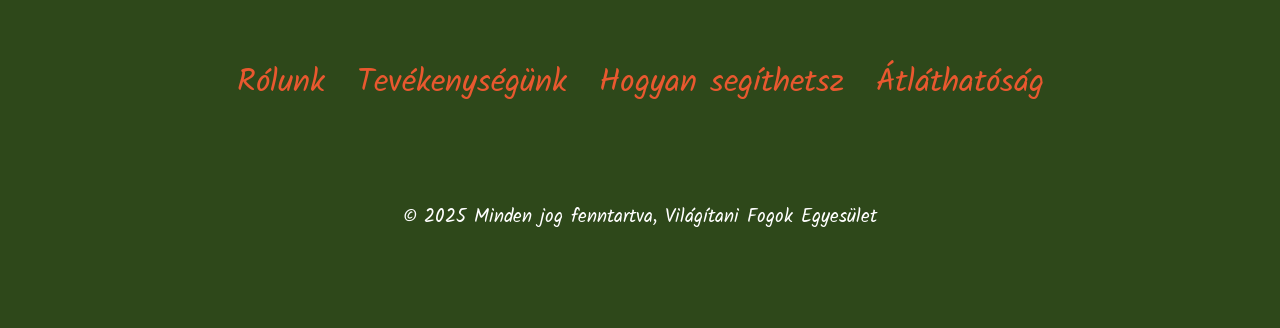
<file: atlathatosag.html>
<!DOCTYPE html>
<html  >
<head>
  <meta charset="UTF-8">
  <meta http-equiv="X-UA-Compatible" content="IE=edge">
  <meta name="viewport" content="width=device-width, initial-scale=1, minimum-scale=1">
  <link rel="shortcut icon" href="assets/images/logo-no-backround-1.png" type="image/x-icon">
  <meta name="description" content="">
  
  
  <title>Átláthatóság</title>
  <link rel="stylesheet" href="assets/web/assets/mobirise-icons2/mobirise2.css">
  <link rel="stylesheet" href="assets/bootstrap/css/bootstrap.min.css">
  <link rel="stylesheet" href="assets/bootstrap/css/bootstrap-grid.min.css">
  <link rel="stylesheet" href="assets/bootstrap/css/bootstrap-reboot.min.css">
  <link rel="stylesheet" href="assets/animatecss/animate.css">
  <link rel="stylesheet" href="assets/dropdown/css/style.css">
  <link rel="stylesheet" href="assets/socicon/css/styles.css">
  <link rel="stylesheet" href="assets/theme/css/style.css">
  <link rel="preload" href="https://fonts.googleapis.com/css?family=Kalam:300,400,700&display=swap" as="style" onload="this.onload=null;this.rel='stylesheet'">
  <noscript><link rel="stylesheet" href="https://fonts.googleapis.com/css?family=Kalam:300,400,700&display=swap"></noscript>
  <link rel="preload" as="style" href="assets/mobirise/css/mbr-additional.css"><link rel="stylesheet" href="assets/mobirise/css/mbr-additional.css" type="text/css">

  
  
  
</head>
<body>

<!-- Analytics -->
<!-- Google tag (gtag.js) -->
<script type="text/plain" async data-src="https://www.googletagmanager.com/gtag/js?id=G-1CVBVHNESS"></script>
<script type="text/plain">
  window.dataLayer = window.dataLayer || [];
  function gtag(){dataLayer.push(arguments);}
  gtag('js', new Date());

  gtag('config', 'G-1CVBVHNESS');
</script>
<!-- /Analytics -->


  
  <section data-bs-version="5.1" class="menu menu2 cid-tStpQMlhzc" once="menu" id="menu02-1m">
	

	<nav class="navbar navbar-dropdown navbar-expand-lg">
		<div class="container">
			<div class="navbar-brand">
				<span class="navbar-logo">
					<a href="http://vilagitanifogok.hu">
						<img src="assets/images/logo-no-backround.png" alt="VF logo" style="height: 3rem;">
					</a>
				</span>
				<span class="navbar-caption-wrap"><a class="navbar-caption text-black display-4" href="https://vilagitanifogok.hu">Világítani Fogok</a></span>
			</div>
			<button class="navbar-toggler" type="button" data-toggle="collapse" data-bs-toggle="collapse" data-target="#navbarSupportedContent" data-bs-target="#navbarSupportedContent" aria-controls="navbarNavAltMarkup" aria-expanded="false" aria-label="Toggle navigation">
				<div class="hamburger">
					<span></span>
					<span></span>
					<span></span>
					<span></span>
				</div>
			</button>
			<div class="collapse navbar-collapse" id="navbarSupportedContent">
				<ul class="navbar-nav nav-dropdown nav-right" data-app-modern-menu="true"><li class="nav-item">
						<a class="nav-link link text-black text-primary display-4" href="rolunk.html">Rólunk</a>
					</li>
					<li class="nav-item">
						<a class="nav-link link text-black text-primary display-4" href="tevekenyseg.html" aria-expanded="false">Tevékenységünk</a>
					</li>
					<li class="nav-item">
						<a class="nav-link link text-black text-primary display-4" href="index.html#features09-16">Hogyan segíthetsz?</a>
					</li><li class="nav-item"><a class="nav-link link text-black text-primary display-4" href="index.html#contacts02-17">Kapcsolat</a></li></ul>
				<div class="icons-menu">
					<a class="iconfont-wrapper" href="https://maps.app.goo.gl/AGnAqncQd4NSMbxFA" target="_blank">
						<span class="p-2 mbr-iconfont mobi-mbri-map-pin mobi-mbri"></span>
					</a>
					<a class="iconfont-wrapper" href="mailto:info@vilagitanifogok.hu">
						<span class="p-2 mbr-iconfont mobi-mbri-letter mobi-mbri"></span>
					</a>
					
					
				</div>
				
			</div>
		</div>
	</nav>
</section>

<section data-bs-version="5.1" class="content4 cid-tSA6tGqVll" id="content4-1q">
    

    
    
    <div class="container">
        <div class="row justify-content-center">
            <div class="title col-md-12 col-lg-10">
                <h3 class="mbr-section-title mbr-fonts-style align-center mb-4 display-2"><strong>Átláthatósági jelentések</strong></h3>
                
                
            </div>
        </div>
    </div>
</section>

<section data-bs-version="5.1" class="content13 cid-tSA6vSzXjy" id="content13-1r">    
    <div class="container">
        <div class="row justify-content-center">
            <div class="col-12 col-lg-6">
                        <h1 class="mbr-fonts-style align-center mb-4 display-2 pb-3">Beszámolók</h1>
                        <ul class="list align-center display-7">
                            <li><strong><a href="assets/files/2023.pdf" class="text-primary">Beszámoló 2022</a></strong><br><br></li>
                            <li><strong><a href="assets/files/2022.pdf" class="text-primary">Beszámoló 2021</a></strong><br><br></li>
                            <li><strong><a href="assets/files/2021.pdf" class="text-primary">Beszámoló 2020</a></strong></li>
                        </ul>
            </div>
            <div class="col-12 col-lg-6">
                        <h1 class="mbr-section-title mbr-fonts-style align-center mb-4 display-2 pb-3">Jegyzőkönyvek</h1>
                        <ul class="list align-center display-7">
                            <li><strong><a href="assets/files/JK_KZ_2022.07.10.pdf" class="text-primary">Jegyzőkönyv 2022.07.10</a></strong><br><br></li>
                            <li><strong><a href="assets/files/JK_KZ_2023.03.04.pdf" class="text-primary">Jegyzőkönyv 2023.03.04</a></strong><br><br></li>
                            <li><strong><a href="assets/files/JK_KZ_2023.04.15.pdf" class="text-primary">Jegyzőkönyv 2023.04.15</a></strong><br><br></li>
                            <li><strong><a href="assets/files/JK_KZ_2023.12.03.pdf" class="text-primary">Jegyzőkönyv 2023.12.03</a></strong><br><br></li>
                            <li><strong><a href="assets/files/JK_KZ_2024.07.07.pdf" class="text-primary">Jegyzőkönyv 2024.07.07</a></strong><br><br></li>
                            <li><strong><a href="assets/files/JK_KZ_2025.10.12.pdf" class="text-primary">Jegyzőkönyv 2025.10.12</a></strong><br><br></li>
                            <li><strong><a href="assets/files/JK_KZ_2026.02.15.pdf" class="text-primary">Jegyzőkönyv 2026.02.15</a></strong><br><br></li>
                            <li><strong><a href="assets/files/JK_KZ_2026.05.18.pdf" class="text-primary">Jegyzőkönyv 2026.05.18</a></strong><br><br></li>

                        </ul>

            </div>
        </div>
        <div class="row justify-content-center">
            <div class="col-12 col-lg-6">
                <h1 class="mbr-section-title mbr-fonts-style align-center mb-4 display-2 pb-3">Szabályzatok</h1>
                <ul class="list align-center display-7">
                    <li><strong><a href="assets/files/Alapszabaly_2023.04.15.pdf" class="text-primary">Alapszabály</a></strong><br><br></li>
                    <li><strong><a href="assets/files/Befektetesi_szabalyzat_2024.03.03.pdf" class="text-primary">Befektetési szabályzat</a></strong><br><br></li>
                    <li><strong><a href="assets/files/Beszerzesi_szabalyzat_2024.03.03.pdf" class="text-primary">Beszerzési szabályzat</a></strong><br><br></li>
                    <li><strong><a href="assets/files/Csalas_elleni_eljarasrend_es_etikai_kodex.pdf" class="text-primary">Csalás elleni eljárásrend és etikai kódex</a></strong><br><br></li>
                    <li><strong><a href="assets/files/Kituntetesi_Szabalyzat_VFE.pdf" class="text-primary">Kitüntetési Szabályzat</a></strong><br><br></li>
                </ul>
            </div>
     </div>
</section>

<section data-bs-version="5.1" class="footer3 programm5 cid-tSyowX4YkG" once="footers" id="footer03-1n">

        

    

    <div class="container">
        <div class="row">

            <div class="row-links mb-4">
                <ul class="header-menu">
                  
                  
                  
                  
                <li class="header-menu-item mbr-fonts-style display-5"><a href="rolunk.html" class="text-primary">Rólunk</a></li><li class="header-menu-item mbr-fonts-style display-5"><a href="tevekenyseg.html" class="text-primary">Tevékenységünk</a></li><li class="header-menu-item mbr-fonts-style display-5"><a href="index.html#features09-16" class="text-primary">Hogyan segíthetsz</a></li><li class="header-menu-item mbr-fonts-style display-5"><a href="atlathatosag.html" class="text-primary">Átláthatóság</a></li></ul>
              </div>

            <div class="col-12">
                
            </div>
            <div class="col-12 mt-5">
                <p class="mbr-fonts-style copyright display-7">
                    © 2025 Minden jog fenntartva, Világítani Fogok Egyesület</p>
            </div>
        </div>
    </div>
</section>
<script type="text/plain" data-src="assets/bootstrap/js/bootstrap.bundle.min.js"></script><script src="assets/web/assets/cookies-alert-plugin/cookies-alert-core.js"></script><script src="assets/web/assets/cookies-alert-plugin/cookies-alert-script.js"></script><script type="text/plain" data-src="assets/smoothscroll/smooth-scroll.js"></script><script type="text/plain" data-src="assets/ytplayer/index.js"></script><script type="text/plain" data-src="assets/dropdown/js/navbar-dropdown.js"></script><script type="text/plain" data-src="assets/theme/js/script.js"></script>
  
  
<input name="cookieData" type="hidden" data-cookie-cookiesAlertType='2' data-cookie-customDialogSelector='null' data-cookie-colorText='#424a4d' data-cookie-colorBg='rgb(255, 255, 255)' data-cookie-opacityOverlay='0' data-cookie-bgOpacity='100' data-cookie-textButton='Elfogad' data-cookie-rejectText='Elutasít' data-cookie-colorButton='#e9582f' data-cookie-rejectColor='#ffffff' data-cookie-colorLink='#424a4d' data-cookie-underlineLink='true' data-cookie-text="Oldalunkon sütiket használunk a felhasználói élmény javítása érdekében, melyről <a href='VF_adatvedelmi_v1.pdf'>itt</a> olvashatsz többet. A sütik elutasításával néhány funkció elérhetetlen lesz. ">
    <input name="animation" type="hidden">
  </body>
</html>
</file>
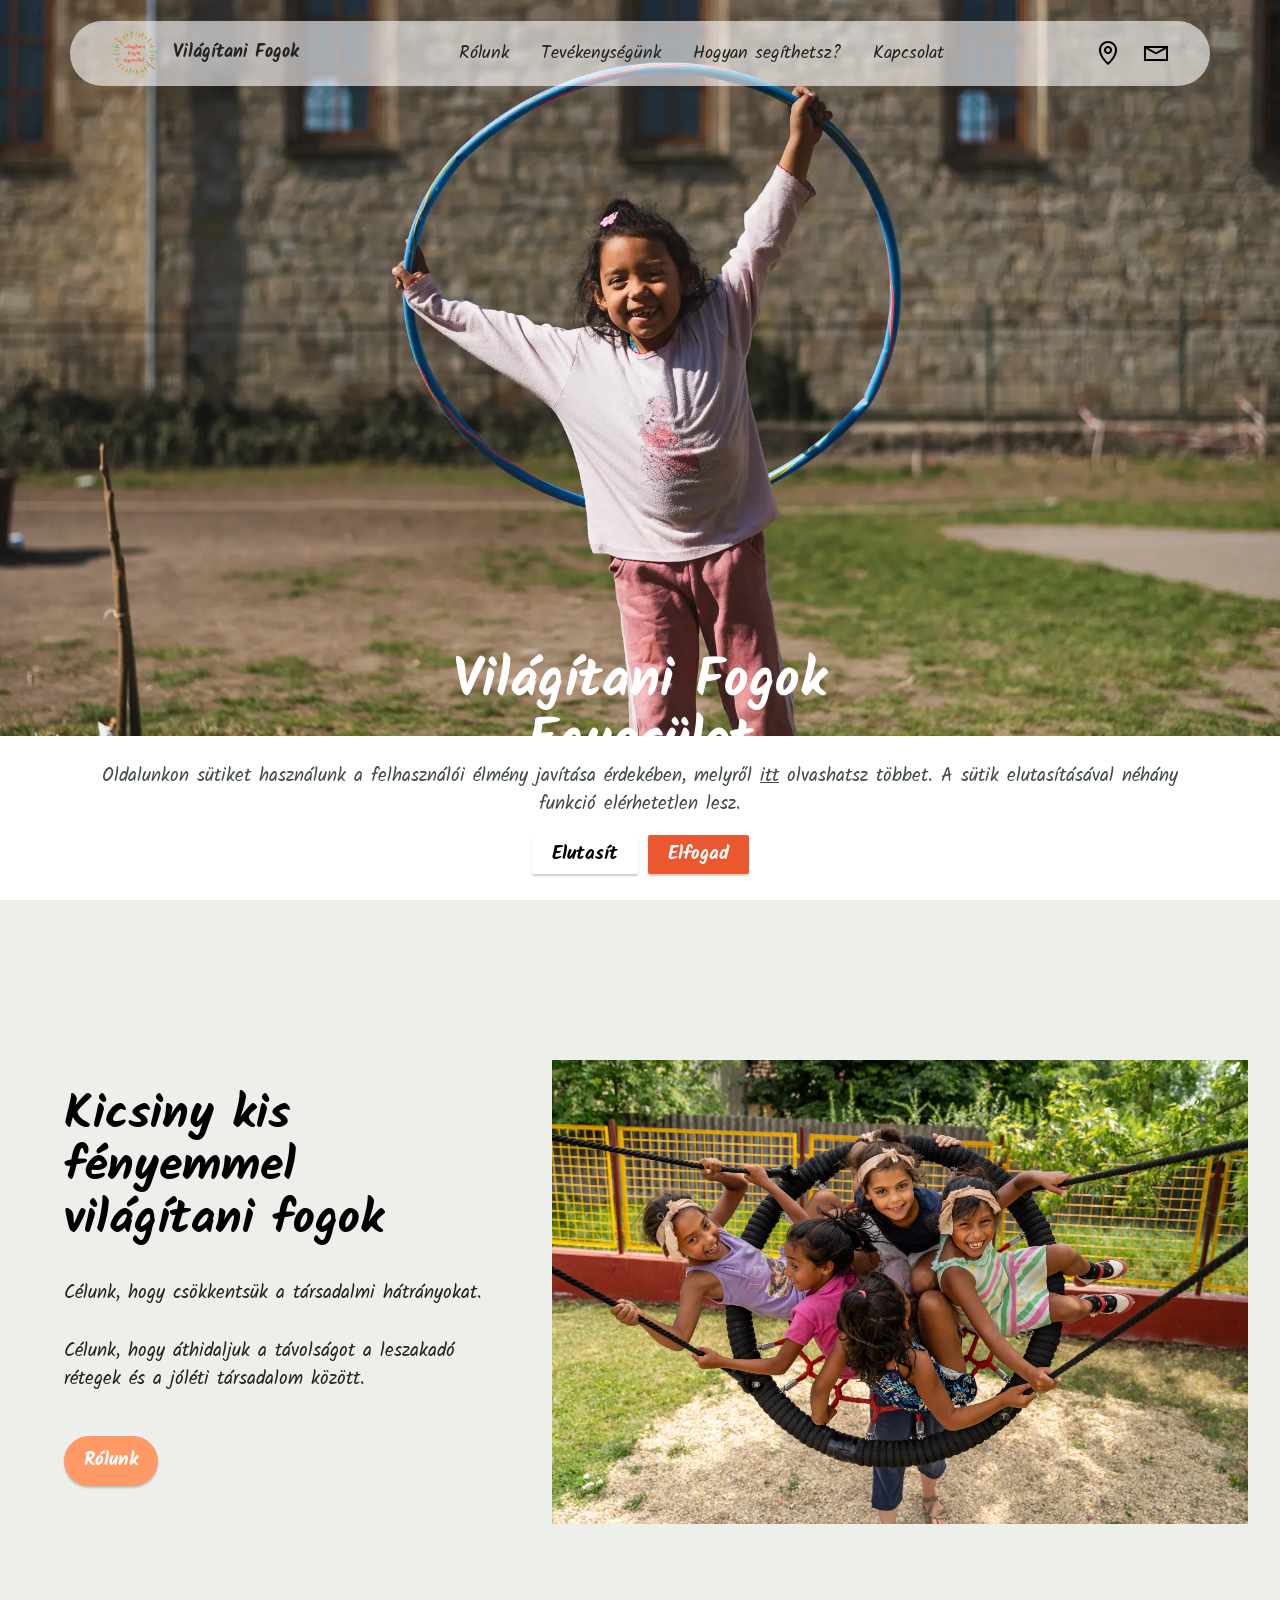
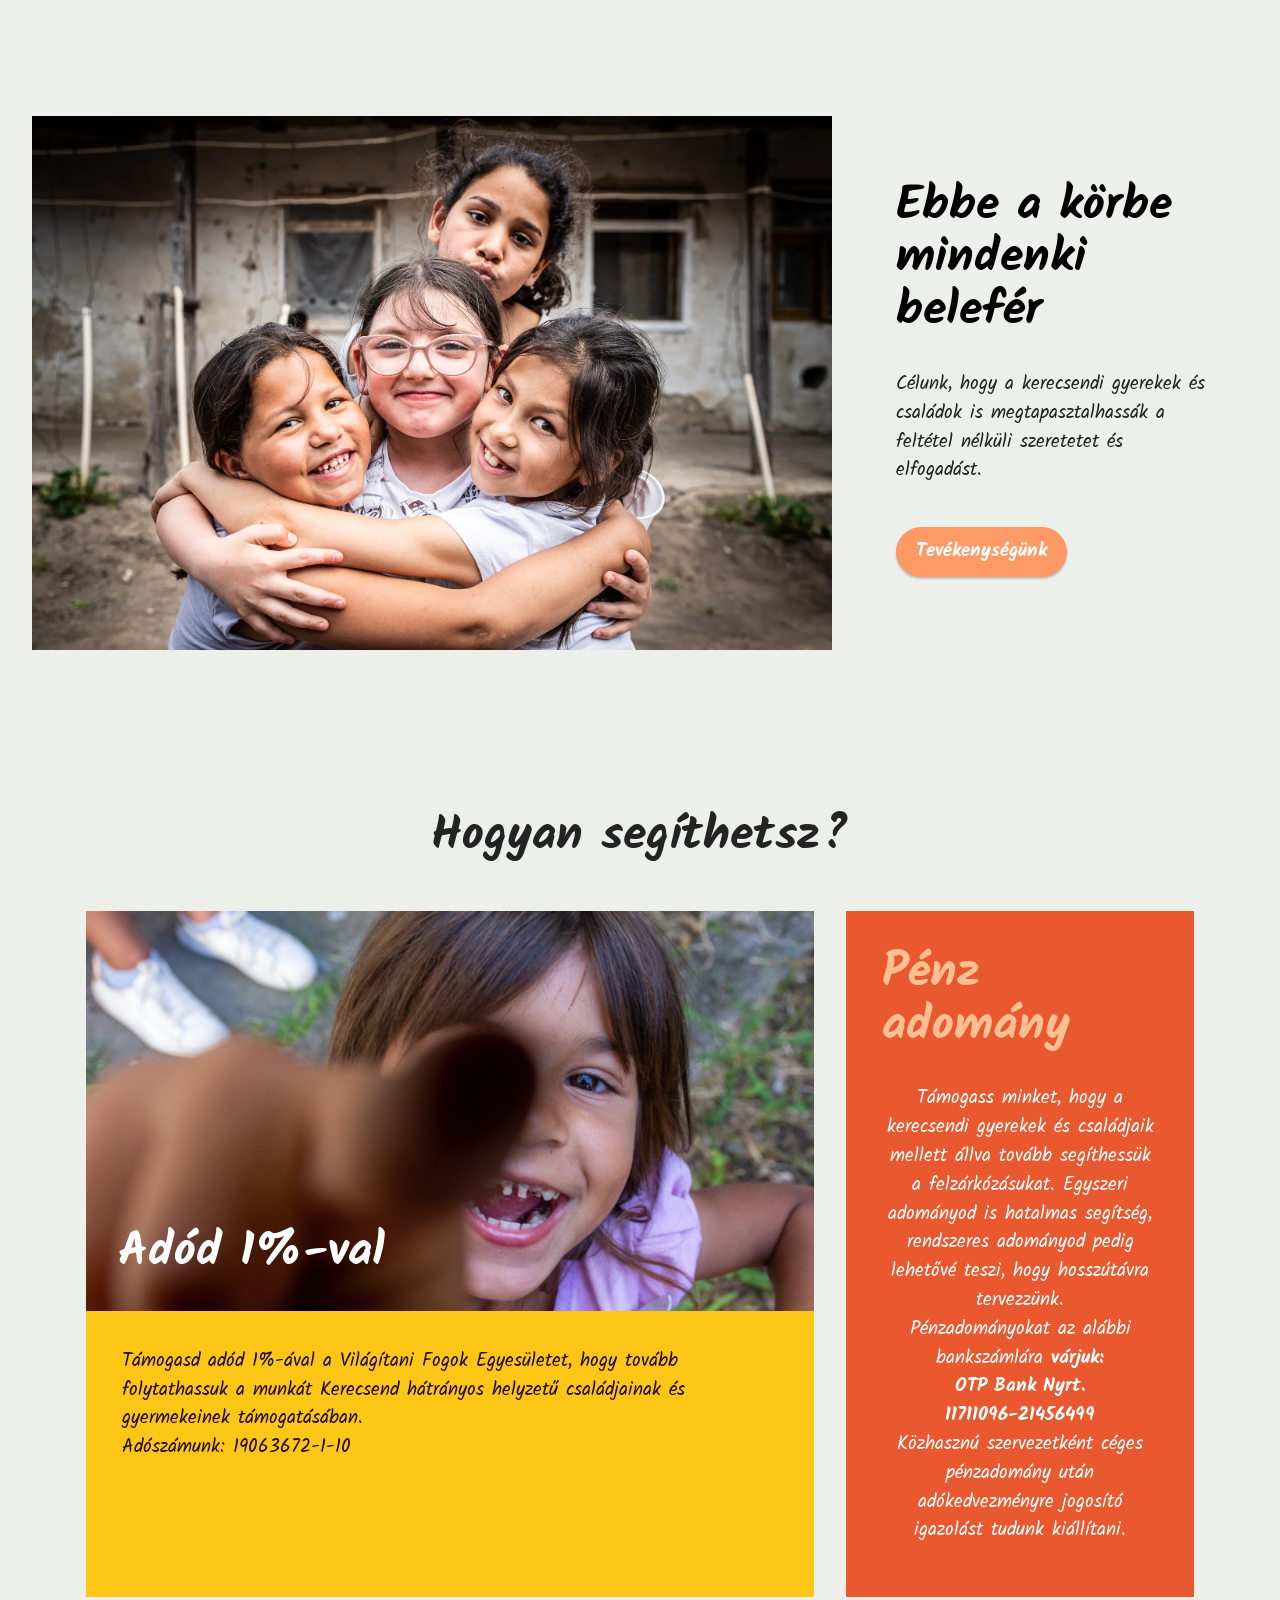
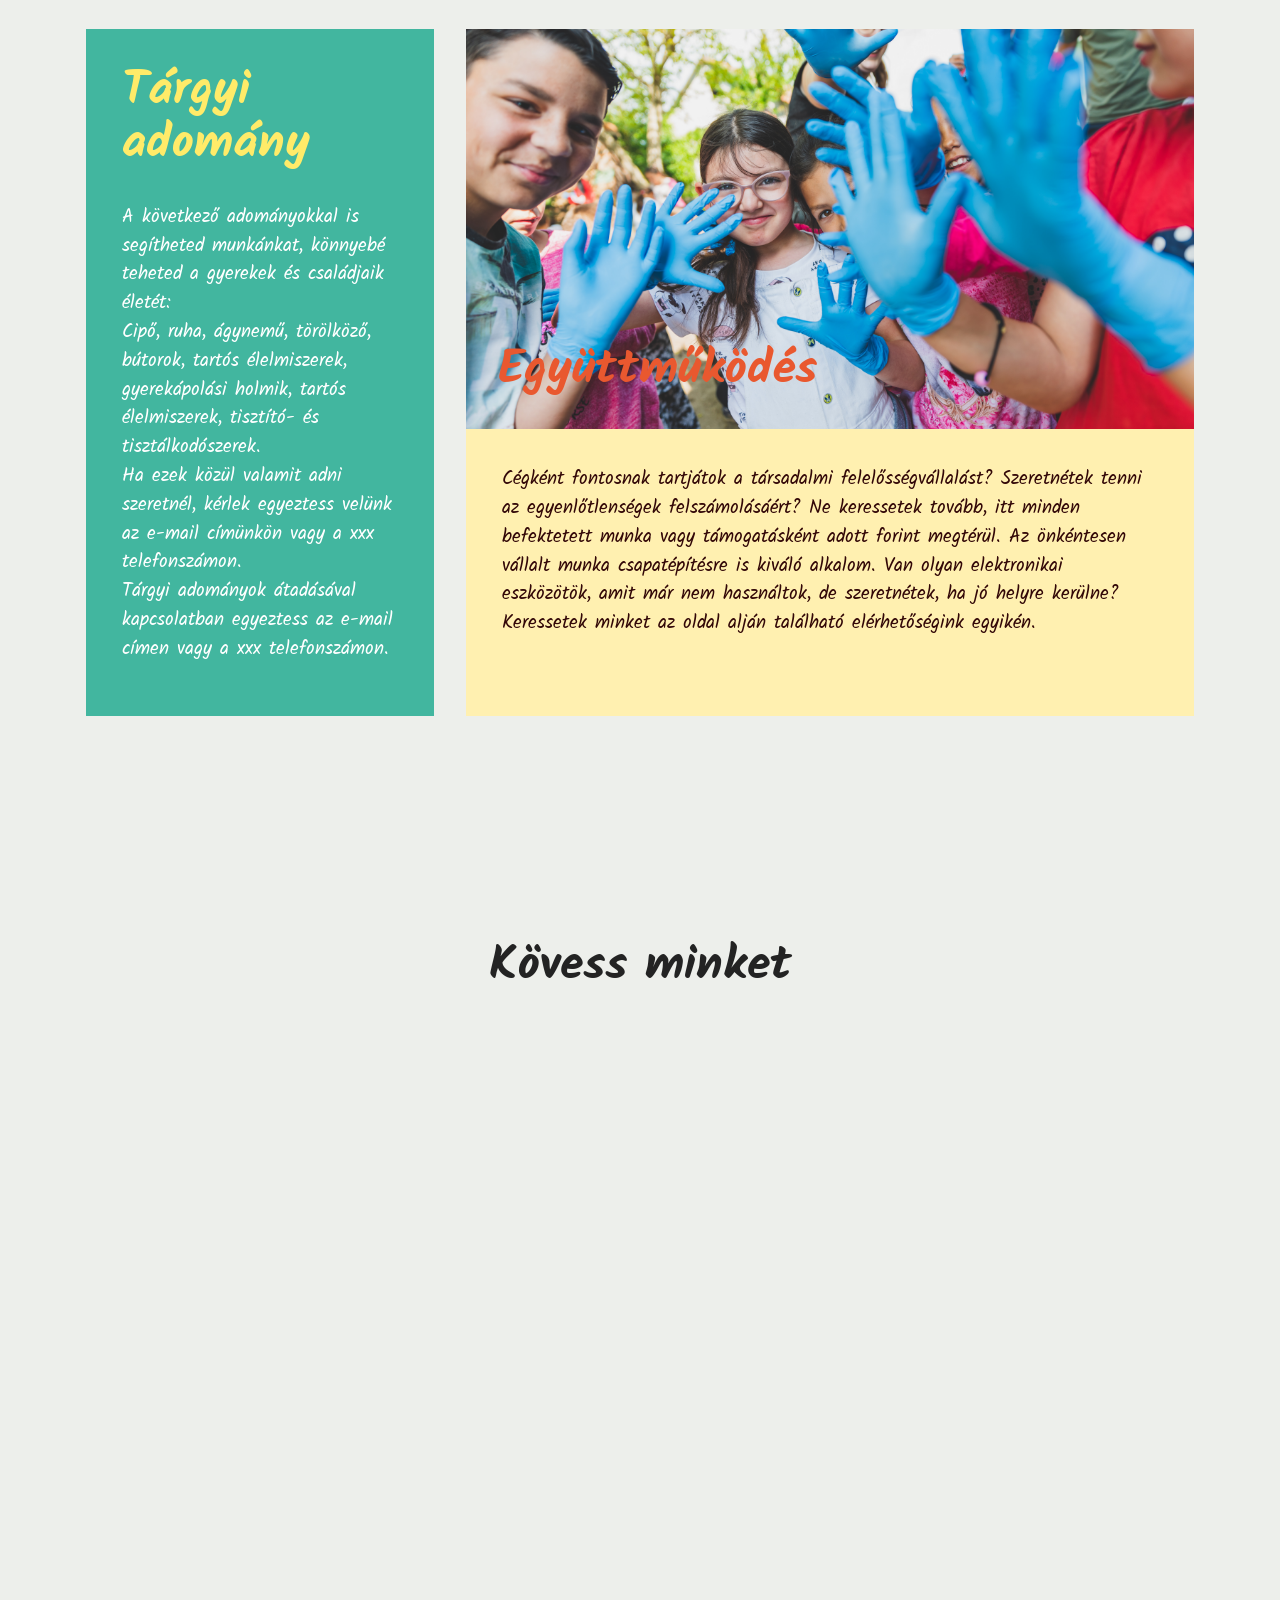
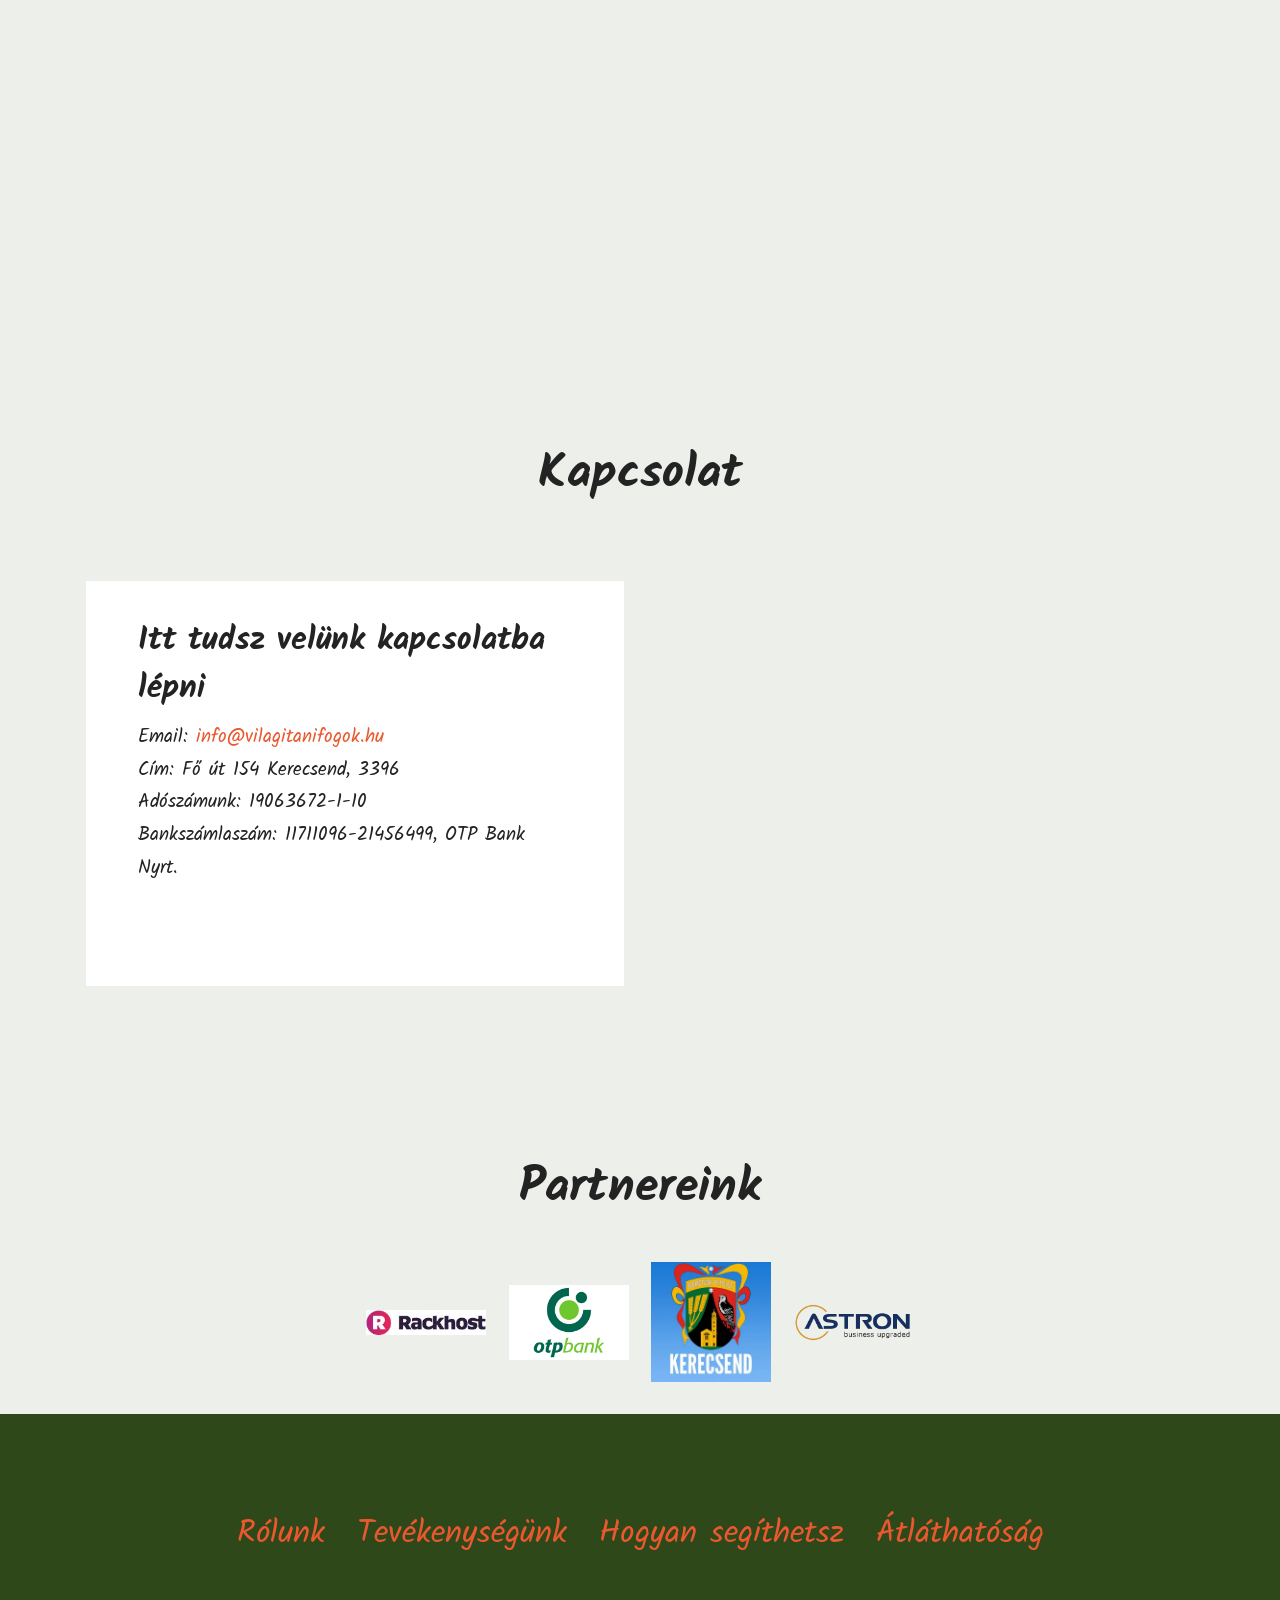
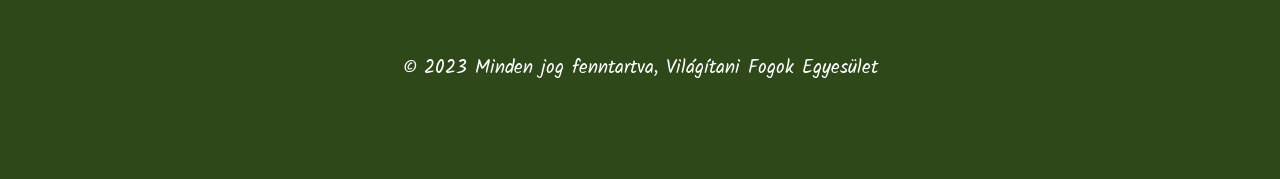
<file: home.html>
<!DOCTYPE html>
<html  >
<head>
  <meta charset="UTF-8">
  <meta http-equiv="X-UA-Compatible" content="IE=edge">
  <meta name="twitter:card" content="summary_large_image"/>
  <meta name="twitter:image:src" content="assets/images/home-meta.png">
  <meta property="og:image" content="assets/images/home-meta.png">
  <meta name="twitter:title" content="Világítani Fogok">
  <meta name="viewport" content="width=device-width, initial-scale=1, minimum-scale=1">
  <link rel="shortcut icon" href="assets/images/logo-no-backround-1.png" type="image/x-icon">
  <meta name="description" content="Kicsiny kis fényemmel világítani fogok.

Célunk, hogy csökkentsük a társadalmi hátrányokat.

Célunk, hogy áthidaljuk a távolságot a leszakadó rétegek és a jóléti társadalom között.">
  
  
  <title>Világítani Fogok</title>
  <link rel="stylesheet" href="assets/web/assets/mobirise-icons2/mobirise2.css">
  <link rel="stylesheet" href="assets/bootstrap/css/bootstrap.min.css">
  <link rel="stylesheet" href="assets/bootstrap/css/bootstrap-grid.min.css">
  <link rel="stylesheet" href="assets/bootstrap/css/bootstrap-reboot.min.css">
  <link rel="stylesheet" href="assets/animatecss/animate.css">
  <link rel="stylesheet" href="assets/dropdown/css/style.css">
  <link rel="stylesheet" href="assets/socicon/css/styles.css">
  <link rel="stylesheet" href="assets/theme/css/style.css">
  <link rel="preload" href="https://fonts.googleapis.com/css?family=Kalam:300,400,700&display=swap" as="style" onload="this.onload=null;this.rel='stylesheet'">
  <noscript><link rel="stylesheet" href="https://fonts.googleapis.com/css?family=Kalam:300,400,700&display=swap"></noscript>
  <link rel="preload" as="style" href="assets/mobirise/css/mbr-additional.css"><link rel="stylesheet" href="assets/mobirise/css/mbr-additional.css" type="text/css">
  <link rel="stylesheet" href="own-style.css">
  
  
  
</head>
<body>

<!-- Analytics -->
<!-- Google tag (gtag.js) -->
<script type="text/plain" async data-src="https://www.googletagmanager.com/gtag/js?id=G-1CVBVHNESS"></script>
<script type="text/plain">
  window.dataLayer = window.dataLayer || [];
  function gtag(){dataLayer.push(arguments);}
  gtag('js', new Date());

  gtag('config', 'G-1CVBVHNESS');
</script>
<!-- /Analytics -->


  
  <section data-bs-version="5.1" class="menu menu2 cid-tStpQMlhzc" once="menu" id="menu02-i">
	

	<nav class="navbar navbar-dropdown navbar-expand-lg">
		<div class="container">
			<div class="navbar-brand">
				<span class="navbar-logo">
					<a href="http://vilagitanifogok.hu">
						<img src="assets/images/logo-no-backround.png" alt="VF logo" style="height: 3rem;">
					</a>
				</span>
				<span class="navbar-caption-wrap"><a class="navbar-caption text-black display-4" href="https://vilagitanifogok.hu">Világítani Fogok</a></span>
			</div>
			<button class="navbar-toggler" type="button" data-toggle="collapse" data-bs-toggle="collapse" data-target="#navbarSupportedContent" data-bs-target="#navbarSupportedContent" aria-controls="navbarNavAltMarkup" aria-expanded="false" aria-label="Toggle navigation">
				<div class="hamburger">
					<span></span>
					<span></span>
					<span></span>
					<span></span>
				</div>
			</button>
			<div class="collapse navbar-collapse" id="navbarSupportedContent">
				<ul class="navbar-nav nav-dropdown nav-right" data-app-modern-menu="true"><li class="nav-item">
						<a class="nav-link link text-black text-primary display-4" href="rolunk.html">Rólunk</a>
					</li>
					<li class="nav-item">
						<a class="nav-link link text-black text-primary display-4" href="tevekenyseg.html" aria-expanded="false">Tevékenységünk</a>
					</li>
					<li class="nav-item">
						<a class="nav-link link text-black text-primary display-4" href="home.html#features09-16">Hogyan segíthetsz?</a>
					</li><li class="nav-item"><a class="nav-link link text-black text-primary display-4" href="home.html#contacts02-17">Kapcsolat</a></li></ul>
				<div class="icons-menu">
					<a class="iconfont-wrapper" href="https://maps.app.goo.gl/AGnAqncQd4NSMbxFA" target="_blank">
						<span class="p-2 mbr-iconfont mobi-mbri-map-pin mobi-mbri"></span>
					</a>
					<a class="iconfont-wrapper" href="mailto:info@vilagitanifogok.hu">
						<span class="p-2 mbr-iconfont mobi-mbri-letter mobi-mbri"></span>
					</a>
					
					
				</div>
				
			</div>
		</div>
	</nav>
</section>

<section data-bs-version="5.1" class="header10 cid-tSykELGNM2 mbr-fullscreen" id="header10-v">
  
  
  <div class="container">
    <div class="row">
      <div class="content-wrap col-12 col-md-6">
        <h1 class="mbr-section-title mbr-fonts-style mbr-white mb-4 display-1"><strong>Világítani Fogok Egyesület</strong><br></h1>
        
        
        
      </div>
    </div>
  </div>
</section>

<section data-bs-version="5.1" class="header1 cid-tStxErcrGI" id="header01-l">
	

	
	

	<div class="container-fluid">
		<div class="row justify-content-center">
			<div class="col-12 col-md-12 col-lg-7 image-wrapper">
				<img class="w-100" src="assets/images/dsc02186.webp" alt="VilagitaniFogok">
			</div>
			<div class="col-12 col-lg col-md-12">
				<div class="text-wrapper align-left">
					<h1 class="mbr-section-title mbr-fonts-style mb-4 display-2"><strong>Kicsiny kis fényemmel világítani fogok</strong></h1>
					<p class="mbr-text mbr-fonts-style mb-4 display-7">Célunk, hogy csökkentsük a társadalmi hátrányokat.<br><br>Célunk, hogy áthidaljuk a távolságot a leszakadó rétegek és a jóléti társadalom között.<br></p>
					<div class="mbr-section-btn mt-3"><a class="btn btn-danger display-7" href="rolunk.html">Rólunk</a></div>
				</div>
			</div>
		</div>
	</div>
</section>

<section data-bs-version="5.1" class="header1 cid-tSyklxA82V" id="header01-u">
	

	
	

	<div class="container-fluid">
		<div class="row justify-content-center">
			<div class="col-12 col-md-12 col-lg-8 image-wrapper">
				<img class="w-100" src="assets/images/13.webp" alt="VilagitaniFogok">
			</div>
			<div class="col-12 col-lg col-md-12">
				<div class="text-wrapper align-left">
					<h1 class="mbr-section-title mbr-fonts-style mb-4 display-2">
						<strong>Ebbe a körbe mindenki belefér</strong></h1>
					<p class="mbr-text mbr-fonts-style mb-4 display-7">
						Célunk, hogy a kerecsendi gyerekek és családok is megtapasztalhassák a feltétel nélküli szeretetet és elfogadást.
					</p>
					<div class="mbr-section-btn mt-3"><a class="btn btn-danger display-7" href="tevekenyseg.html">Tevékenységünk<br></a></div>
				</div>
			</div>
		</div>
	</div>
</section>

<section data-bs-version="5.1" class="features9 cid-tSz2vPrgDP" id="features09-16">
	

	
	
	<div class="container">
		<div class="row justify-content-center">
			<div class="col-12 mb-5 content-head">
				<h3 class="mbr-section-title mbr-fonts-style align-center mb-0 display-2"><strong>Hogyan segíthetsz?</strong></h3>
				
			</div>
			<div class="col-sm-6 col-md-12 col-lg-8 card">
				<div class="card-wrap card1">
					<div class="image-wrap">
						<img src="assets/images/dsc-117.webp" alt="VilagitaniFogok">
						<div class="title-row display-7">
							<h5 class="card-title1 mbr-fonts-style align-left m-0 display-2"><strong>Adód 1%-val</strong></h5>
						</div>
					</div>
					<div class="content-wrap">
						
						<p class="card-text1 mbr-fonts-style align-left display-7">Támogasd adód 1%-ával a Világítani Fogok Egyesületet, hogy tovább folytathassuk a munkát Kerecsend hátrányos helyzetű családjainak és gyermekeinek támogatásában.<br>Adószámunk: 19063672-1-10</p>
						
					</div>
				</div>
			</div>

			<div class="col-sm-6 col-md-12 col-lg-4 card">
				<div class="card-wrap card2">
					<div class="content-wrap">
						<h5 class="card-title2 mbr-fonts-style align-left pb-4 display-2"><strong>Pénz adomány</strong></h5>
						
						<p class="card-text2 mbr-fonts-style align-left display-7">Támogass minket, hogy a kerecsendi gyerekek és családjaik mellett állva tovább segíthessük a felzárkózásukat. Egyszeri adományod is hatalmas segítség, rendszeres adományod pedig lehetővé teszi, hogy hosszútávra tervezzünk.<br>Pénzadományokat az alábbi bankszámlára <strong>várjuk:<br>OTP Bank Nyrt.<br>11711096-21456499</strong><br>Közhasznú szervezetként céges pénzadomány után adókedvezményre jogosító igazolást tudunk kiállítani.<br>
						</p>
						
					</div>
				</div>
			</div>
			<div class="col-sm-6 col-md-12 col-lg-4 card">
				<div class="card-wrap card3">
					<div class="content-wrap">
						<h5 class="card-title3 mbr-fonts-style align-left pb-4 display-2"><strong>Tárgyi adomány</strong></h5>
						
						<p class="card-text3 mbr-fonts-style align-left display-7">A következő adományokkal is segítheted munkánkat, könnyebé teheted a gyerekek és családjaik életét: <br>Cipő, ruha, ágynemű, törölköző, bútorok, tartós élelmiszerek, gyerekápolási holmik, tartós élelmiszerek, tisztító- és tisztálkodószerek.<br>Ha ezek közül valamit adni szeretnél, kérlek egyeztess velünk az e-mail címünkön vagy a xxx telefonszámon.<br>Tárgyi adományok átadásával kapcsolatban egyeztess az e-mail címen vagy a xxx telefonszámon.<br></p>
						
					</div>
				</div>
			</div>

			<div class="col-sm-6 col-md-12 col-lg-8 card">
				<div class="card-wrap card4">
					<div class="image-wrap">
						<img src="assets/images/3_egyutt.webp" alt="VilagitaniFogok">
						<div class="title-row display-7">
							<h5 class="card-title4 mbr-fonts-style align-left m-0 display-2"><strong>Együttműködés</strong></h5>
						</div>
					</div>
					<div class="content-wrap">
						
						<p class="card-text4 mbr-fonts-style align-left display-7">
							Cégként fontosnak tartjátok a társadalmi felelősségvállalást? Szeretnétek tenni az egyenlőtlenségek felszámolásáért? Ne keressetek tovább, itt minden befektetett munka vagy támogatásként adott forint megtérül. Az önkéntesen vállalt munka csapatépítésre is kiváló alkalom. Van olyan elektronikai eszközötök, amit már nem használtok, de szeretnétek, ha jó helyre kerülne? Keressetek minket az oldal alján található elérhetőségink egyikén.
						</p>
						
					</div>
				</div>
			</div>
		</div>
	</div>
</section>

<section data-bs-version="5.1" class="social cid-tSyoocMqV9" id="social01-z">
	

	
	
	<div class="container">
		<div class="row justify-content-center">
			<div class="col-12 content-head">
				<div class="mb-5">
					<h5 class="mbr-section-title mbr-fonts-style align-center mb-0 display-2">
						<strong>Kövess minket</strong></h5>
					
				</div>
			</div>
		</div>
		<div class="row">
			<div class="col-md-6 mb-4">
				<div class="embed-responsive embed-responsive-4by3">
						<iframe class="embed-responsive-item" src="https://www.facebook.com/plugins/page.php?href=https%3A%2F%2Fwww.facebook.com%2Fvilagitanifogok&tabs=timeline&width=500&height=800&small_header=true&adapt_container_width=true&hide_cover=true&show_facepile=true&appId" 
						width="100%" 
						height="800" 
						style="border:none;overflow:hidden" 
						scrolling="no" 
						allowfullscreen="true" 
						allow="autoplay; clipboard-write; encrypted-media; picture-in-picture; web-share"></iframe>
				</div>
			</div>
			<div class="col-md-6 mb-4">
					<div class="embed-responsive embed-responsive-4by3">
						<iframe class="embed-responsive-item" src="https://www.facebook.com/plugins/page.php?href=https%3A%2F%2Fwww.facebook.com%2Fprofile.php%3Fid%3D100065025060791&tabs=timeline&width=500&height=800&small_header=true&adapt_container_width=true&hide_cover=true&show_facepile=true&appId" 
						width="500" 
						height="800" 
						style="border:none;overflow:hidden" 
						scrolling="no"
						allowfullscreen="true" 
						allow="autoplay; clipboard-write; encrypted-media; picture-in-picture; web-share"></iframe>
					</div>
			</div>
		</div>
		
	</div>
</section>

<section data-bs-version="5.1" class="contacts2 map1 cid-tSz925YE5R" id="contacts02-17">

    

    
    <div class="container">
        <div class="row justify-content-center">
            <div class="col-12 content-head">
                <div class="mbr-section-head mb-5">
                    <h3 class="mbr-section-title mbr-fonts-style align-center mb-0 display-2"><strong>Kapcsolat</strong></h3>
                    
                </div>
            </div>
        </div>
        <div class="row justify-content-center mt-4">
            <div class="card col-12 col-md-6">
                <div class="card-wrapper">
                    <div class="text-wrapper">
                        <h5 class="cardTitle mbr-fonts-style mb-2 display-5"><strong>Itt tudsz velünk kapcsolatba lépni</strong></h5>
                    <ul class="list mbr-fonts-style display-7">
                        <li class="mbr-text item-wrap"><span style="font-size: 1.2rem;">Email: </span><a href="mailto:info@vilagitanifogok.hu" class="text-primary" style="font-size: 1.2rem;">info@vilagitanifogok.hu</a><br></li>
                        <li class="mbr-text item-wrap">Cím: Fő út 154 Kerecsend, 3396</li><li class="mbr-text item-wrap">Adószámunk: 19063672-1-10</li><li class="mbr-text item-wrap">Bankszámlaszám: 11711096-21456499, OTP Bank Nyrt.&nbsp;</li><li class="mbr-text item-wrap"><br></li><li class="mbr-text item-wrap"><br></li>
                    </ul>
                    </div>
                </div>
            </div>
            <div class="map-wrapper col-12 col-md-6">
                <div class="google-map"><iframe frameborder="0" style="border:0" data-src="https://www.google.com/maps/embed?pb=!1m18!1m12!1m3!1d895.8678024904069!2d20.337822167193856!3d47.7946918447098!2m3!1f0!2f0!3f0!3m2!1i1024!2i768!4f13.1!3m3!1m2!1s0x4740edeefb592d85%3A0x2ad252fa4dcd88b4!2sKerecsend%2C%20F%C5%91%20u.%20154%2C%203396%20Magyarorsz%C3%A1g!5e0!3m2!1shu!2sde!4v1697197288435!5m2!1shu!2sde" allowfullscreen=""></iframe></div>
            </div>
        </div>
    </div>
</section>

<section data-bs-version="5.1" class="clients1 cid-tSA0GvBGE7" id="clients1-1p">
    
    <div class="images-container container">
        <div class="mbr-section-head">
            <h3 class="mbr-section-title mbr-fonts-style align-center mb-0 display-2">
                <strong>Partnereink</strong></h3>
            
            
        </div>
        <div class="row justify-content-center mt-4 client-row">
			<div class="col-md-3 card">
                <a href="http://rackhost.hu" target="_blank"><img src="assets/images/rackhost-logo.webp" alt="otpbank"></a>
            </div>
            <div class="col-md-3 card">
                <a href="http://otpbank.hu" target="_blank"><img src="assets/images/otp-bank-logo-433635035.webp" alt="Rackhost"></a>
            </div>
			<div class="col-md-3 card">
                <a href="https://www.kerecsend.hu/" target="_blank"><img src="assets/images/kerecsend.webp" alt="Kerecsend"></a>
            </div>
            <div class="col-md-3 card">
                <a href="http://astron-corp.devsolution.hu/" target="_blank"><img src="assets/images/astron-logo1.webp" alt="Astron Informatikai Kft"></a>
            </div>
        </div>
    </div>
</section>

<section data-bs-version="5.1" class="footer3 programm5 cid-tSyowX4YkG" once="footers" id="footer03-10">

        

    

    <div class="container">
        <div class="row">

            <div class="row-links mb-4">
                <ul class="header-menu">
                  
                  
                  
                  
                <li class="header-menu-item mbr-fonts-style display-5"><a href="rolunk.html" class="text-primary">Rólunk</a></li><li class="header-menu-item mbr-fonts-style display-5"><a href="tevekenyseg.html" class="text-primary">Tevékenységünk</a></li><li class="header-menu-item mbr-fonts-style display-5"><a href="home.html#features09-16" class="text-primary">Hogyan segíthetsz</a></li><li class="header-menu-item mbr-fonts-style display-5"><a href="atlathatosag.html" class="text-primary">Átláthatóság</a></li></ul>
              </div>

            <div class="col-12">
                
            </div>
            <div class="col-12 mt-5">
                <p class="mbr-fonts-style copyright display-7">
                    © 2023 Minden jog fenntartva, Világítani Fogok Egyesület</p>
            </div>
        </div>
    </div>
</section>
<script type="text/plain" data-src="assets/bootstrap/js/bootstrap.bundle.min.js"></script><script src="assets/web/assets/cookies-alert-plugin/cookies-alert-core.js"></script><script src="assets/web/assets/cookies-alert-plugin/cookies-alert-script.js"></script><script type="text/plain" data-src="assets/smoothscroll/smooth-scroll.js"></script><script type="text/plain" data-src="assets/ytplayer/index.js"></script><script type="text/plain" data-src="assets/dropdown/js/navbar-dropdown.js"></script><script type="text/plain" data-src="assets/theme/js/script.js"></script>
  
  
<input name="cookieData" type="hidden" data-cookie-cookiesAlertType='2' data-cookie-customDialogSelector='null' data-cookie-colorText='#424a4d' data-cookie-colorBg='rgb(255, 255, 255)' data-cookie-opacityOverlay='0' data-cookie-bgOpacity='100' data-cookie-textButton='Elfogad' data-cookie-rejectText='Elutasít' data-cookie-colorButton='#e9582f' data-cookie-rejectColor='#ffffff' data-cookie-colorLink='#424a4d' data-cookie-underlineLink='true' data-cookie-text="Oldalunkon sütiket használunk a felhasználói élmény javítása érdekében, melyről <a href='VF_adatvedelmi_v1.pdf'>itt</a> olvashatsz többet. A sütik elutasításával néhány funkció elérhetetlen lesz. ">
    <input name="animation" type="hidden">
  </body>
</html>
</file>
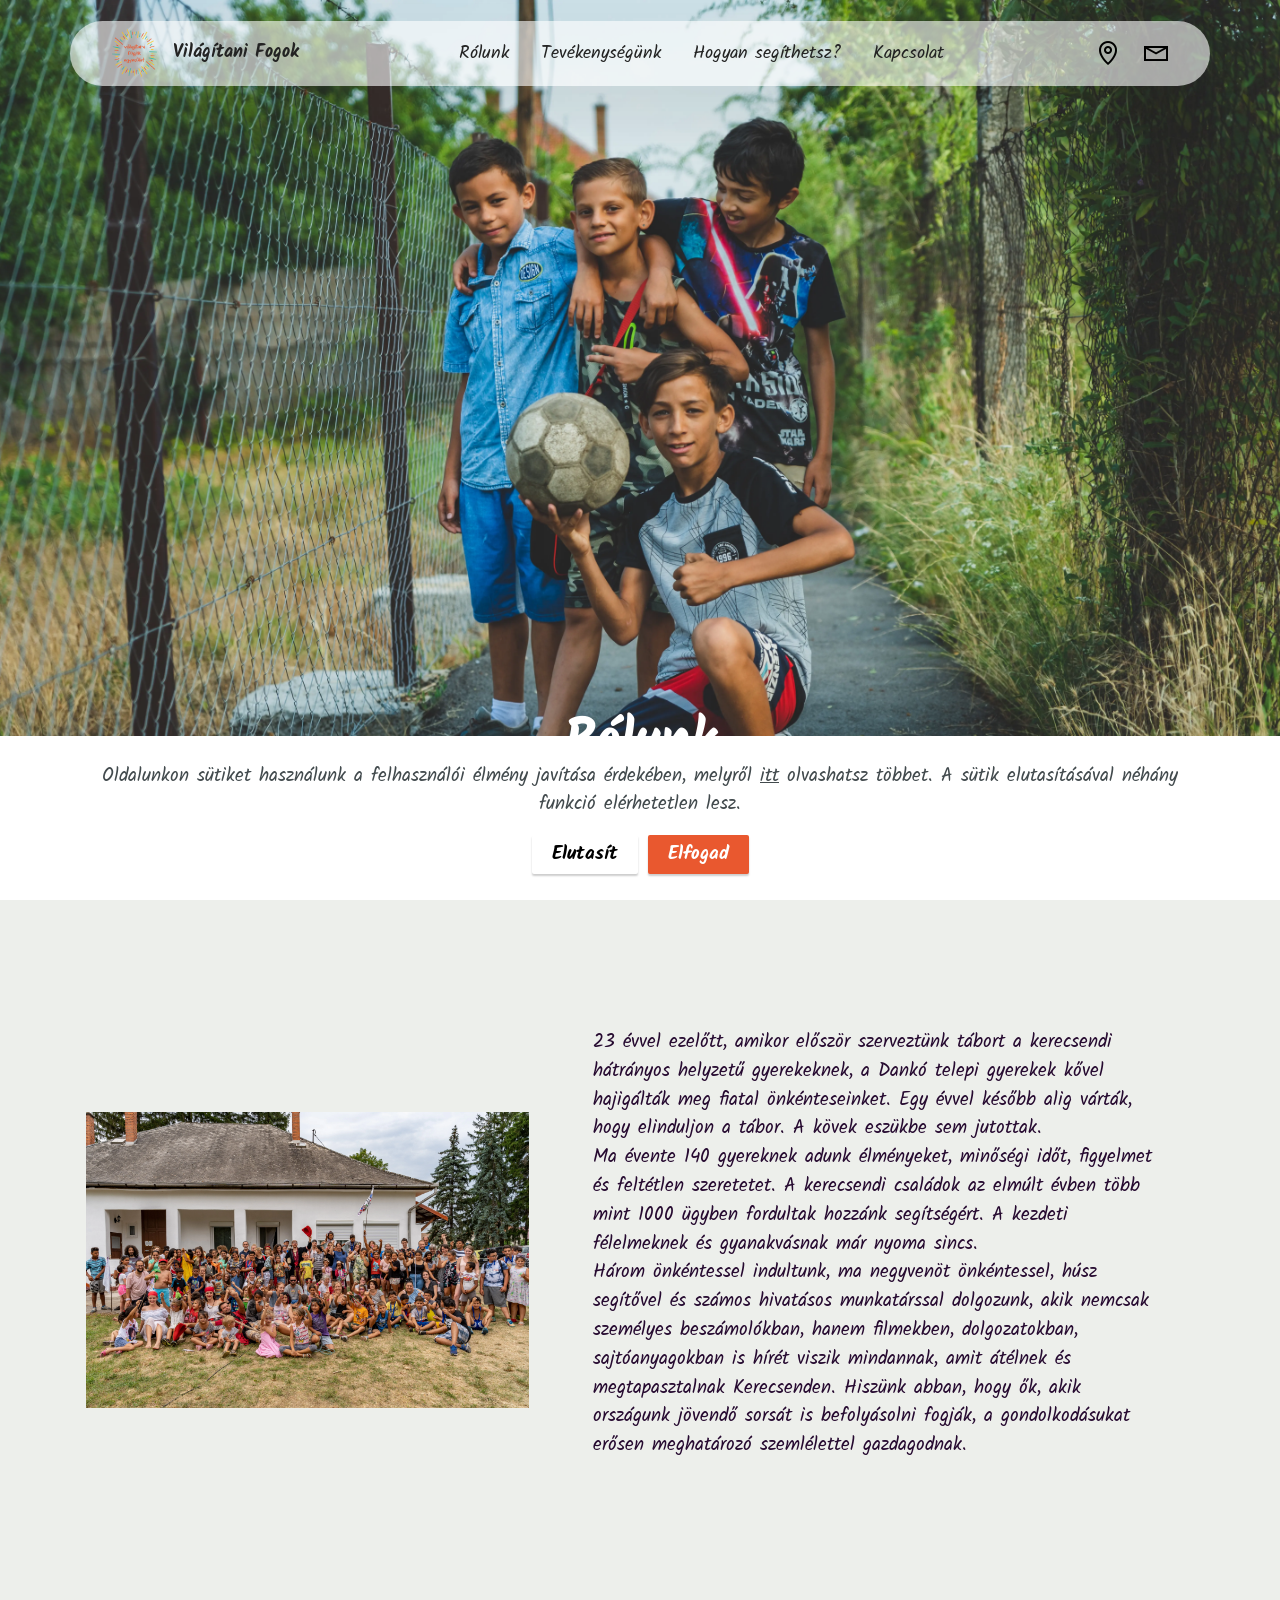
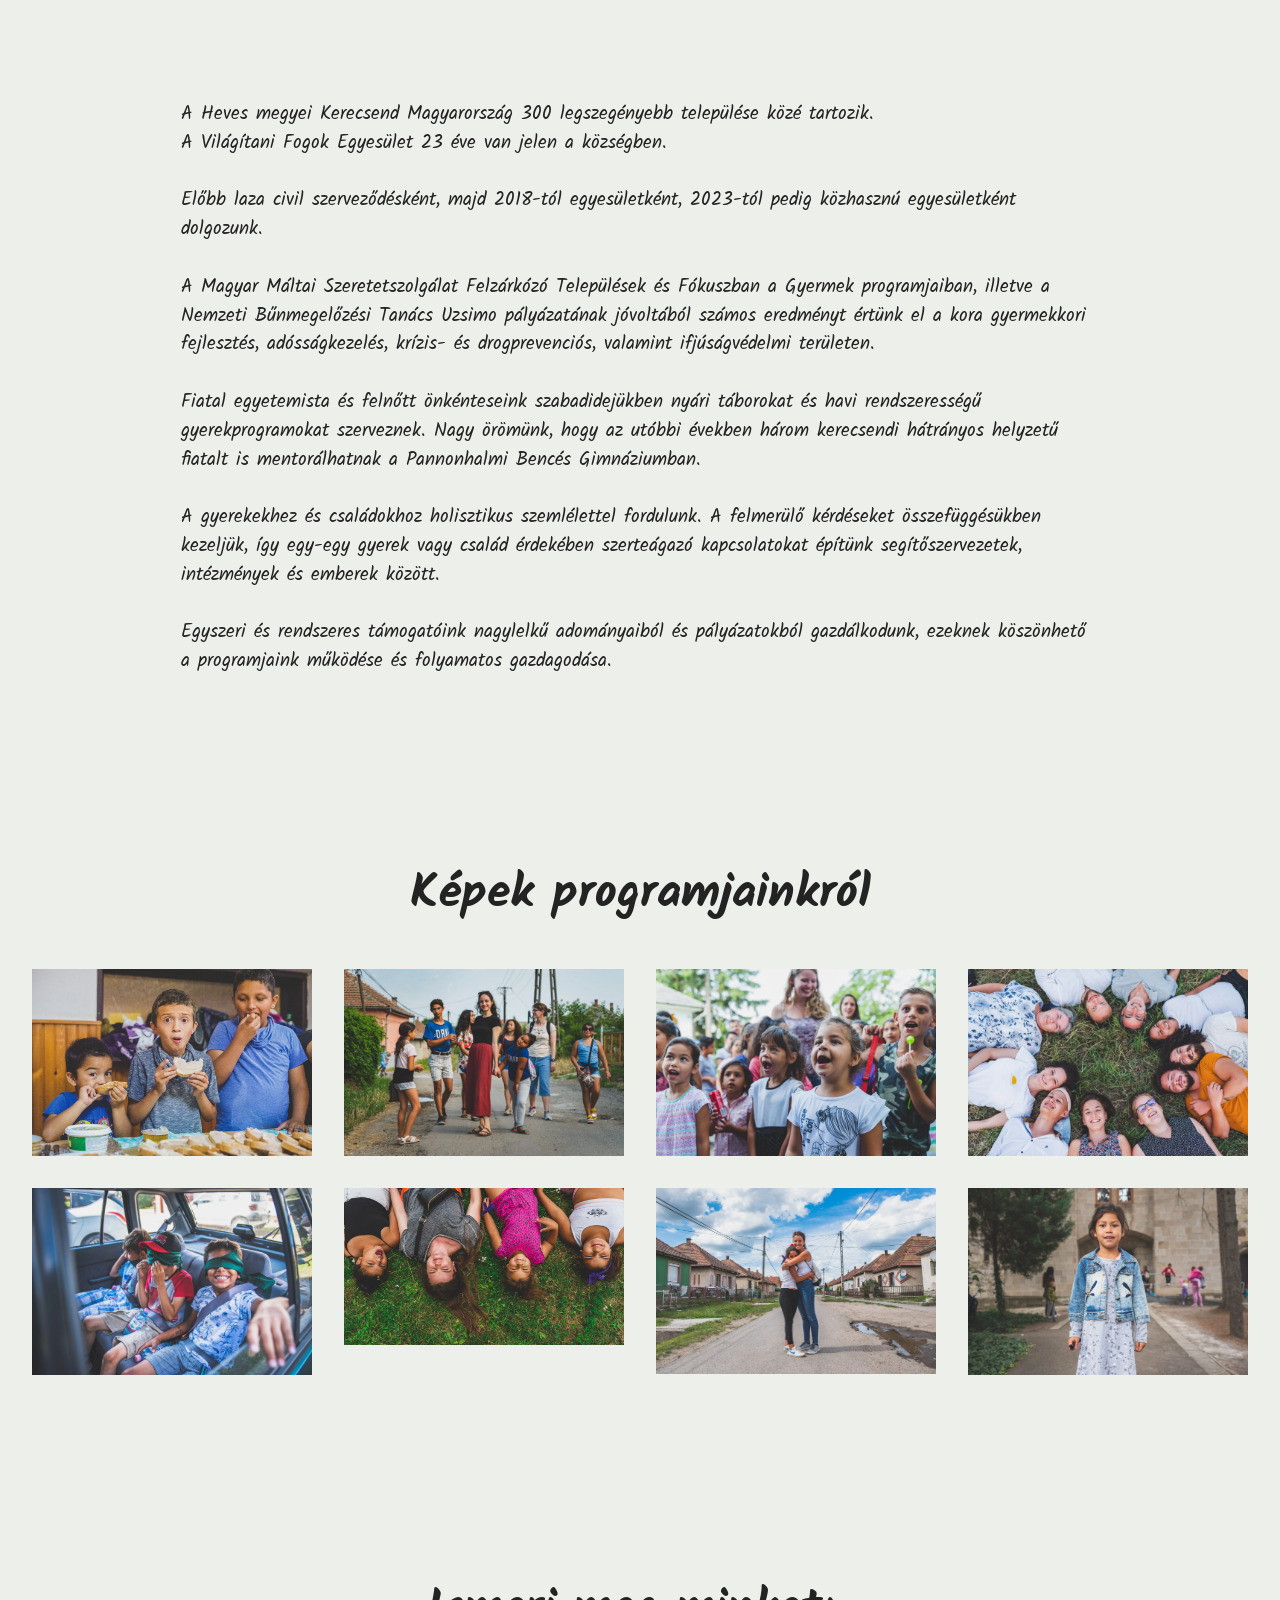
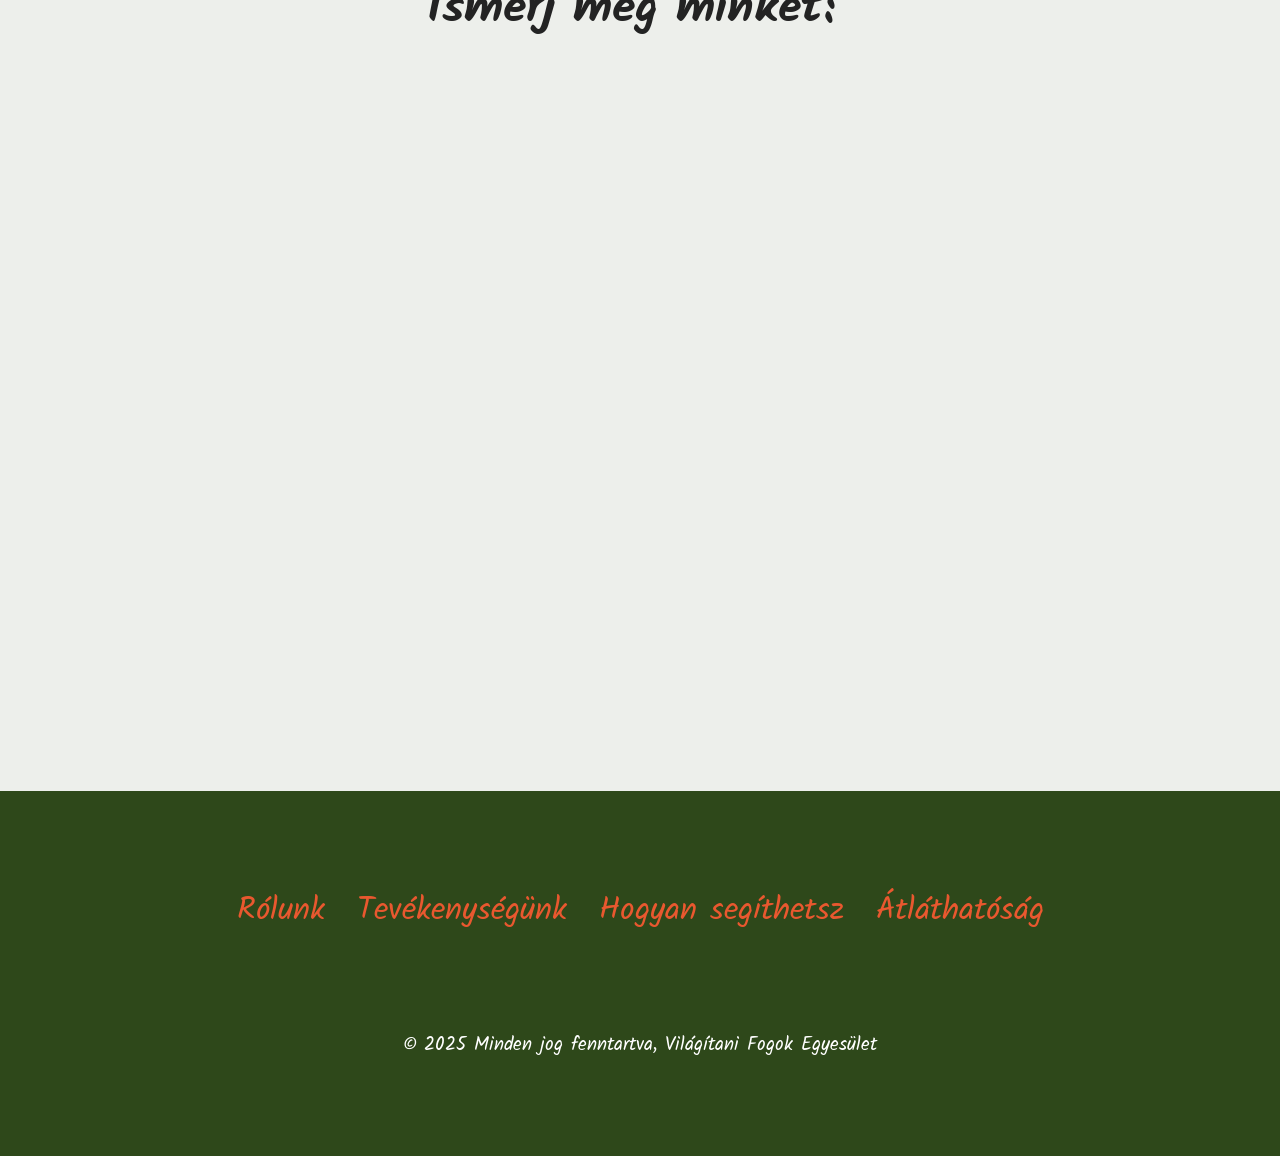
<file: rolunk.html>
<!DOCTYPE html>
<html  >
<head>
  <meta charset="UTF-8">
  <meta http-equiv="X-UA-Compatible" content="IE=edge">
  <meta name="viewport" content="width=device-width, initial-scale=1, minimum-scale=1">
  <link rel="shortcut icon" href="assets/images/logo-no-backround-1.png" type="image/x-icon">
  <meta name="description" content="">
  
  
  <title>Rólunk</title>
  <link rel="stylesheet" href="assets/web/assets/mobirise-icons2/mobirise2.css">
  <link rel="stylesheet" href="assets/bootstrap/css/bootstrap.min.css">
  <link rel="stylesheet" href="assets/bootstrap/css/bootstrap-grid.min.css">
  <link rel="stylesheet" href="assets/bootstrap/css/bootstrap-reboot.min.css">
  <link rel="stylesheet" href="assets/animatecss/animate.css">
  <link rel="stylesheet" href="assets/dropdown/css/style.css">
  <link rel="stylesheet" href="assets/socicon/css/styles.css">
  <link rel="stylesheet" href="assets/theme/css/style.css">
  <link rel="stylesheet" href="assets/gallery/style.css">
  <link rel="preload" href="https://fonts.googleapis.com/css?family=Kalam:300,400,700&display=swap" as="style" onload="this.onload=null;this.rel='stylesheet'">
  <noscript><link rel="stylesheet" href="https://fonts.googleapis.com/css?family=Kalam:300,400,700&display=swap"></noscript>
  <link rel="preload" as="style" href="assets/mobirise/css/mbr-additional.css"><link rel="stylesheet" href="assets/mobirise/css/mbr-additional.css" type="text/css">
  <link rel="stylesheet" href="own-style.css">
  
  
  
</head>
<body>

<!-- Analytics -->
<!-- Google tag (gtag.js) -->
<script type="text/plain" async data-src="https://www.googletagmanager.com/gtag/js?id=G-1CVBVHNESS"></script>
<script type="text/plain">
  window.dataLayer = window.dataLayer || [];
  function gtag(){dataLayer.push(arguments);}
  gtag('js', new Date());

  gtag('config', 'G-1CVBVHNESS');
</script>
<!-- /Analytics -->


  
  <section data-bs-version="5.1" class="menu menu2 cid-tStpQMlhzc" once="menu" id="menu02-11">
	

	<nav class="navbar navbar-dropdown navbar-expand-lg">
		<div class="container">
			<div class="navbar-brand">
				<span class="navbar-logo">
					<a href="http://vilagitanifogok.hu">
						<img src="assets/images/logo-no-backround.png" alt="VF logo" style="height: 3rem;">
					</a>
				</span>
				<span class="navbar-caption-wrap"><a class="navbar-caption text-black display-4" href="https://vilagitanifogok.hu">Világítani Fogok</a></span>
			</div>
			<button class="navbar-toggler" type="button" data-toggle="collapse" data-bs-toggle="collapse" data-target="#navbarSupportedContent" data-bs-target="#navbarSupportedContent" aria-controls="navbarNavAltMarkup" aria-expanded="false" aria-label="Toggle navigation">
				<div class="hamburger">
					<span></span>
					<span></span>
					<span></span>
					<span></span>
				</div>
			</button>
			<div class="collapse navbar-collapse" id="navbarSupportedContent">
				<ul class="navbar-nav nav-dropdown nav-right" data-app-modern-menu="true"><li class="nav-item">
						<a class="nav-link link text-black text-primary display-4" href="rolunk.html">Rólunk</a>
					</li>
					<li class="nav-item">
						<a class="nav-link link text-black text-primary display-4" href="tevekenyseg.html" aria-expanded="false">Tevékenységünk</a>
					</li>
					<li class="nav-item">
						<a class="nav-link link text-black text-primary display-4" href="index.html#features09-16">Hogyan segíthetsz?</a>
					</li><li class="nav-item"><a class="nav-link link text-black text-primary display-4" href="index.html#contacts02-17">Kapcsolat</a></li></ul>
				<div class="icons-menu">
					<a class="iconfont-wrapper" href="https://maps.app.goo.gl/AGnAqncQd4NSMbxFA" target="_blank">
						<span class="p-2 mbr-iconfont mobi-mbri-map-pin mobi-mbri"></span>
					</a>
					<a class="iconfont-wrapper" href="mailto:info@vilagitanifogok.hu">
						<span class="p-2 mbr-iconfont mobi-mbri-letter mobi-mbri"></span>
					</a>
					
					
				</div>
				
			</div>
		</div>
	</nav>
</section>

<section data-bs-version="5.1" class="header10 cid-tSzeUs2J4G mbr-fullscreen" id="header10-1a">
  
  
  <div class="container-fluid">
    <div class="row">
      <div class="content-wrap col-12 col-md-6">
        <h1 class="mbr-section-title mbr-fonts-style mbr-white mb-4 display-1"><strong>Rólunk</strong></h1>
        
        
        
      </div>
    </div>
  </div>
</section>

<section data-bs-version="5.1" class="article2 cid-tSzeIPmipY" id="article02-19">
	

	
	

	<div class="container">
		<div class="row justify-content-center">
			<div class="col-12 col-md-12 col-lg-5 image-wrapper">
				<img class="w-100" src="assets/images/dsc04625.webp" alt="Tuzolto">
			</div>
			<div class="col-12 col-md-12 col-lg">
				<div class="text-wrapper align-left">
					
					<p class="mbr-text align-left mbr-fonts-style mb-4 display-7">23 évvel ezelőtt, amikor először szerveztünk tábort a kerecsendi hátrányos helyzetű gyerekeknek, a Dankó telepi gyerekek kővel hajigálták meg fiatal önkénteseinket. Egy évvel később alig várták, hogy elinduljon a tábor. A kövek eszükbe sem jutottak. <br>Ma évente 140 gyereknek adunk élményeket, minőségi időt, figyelmet és feltétlen szeretetet. A kerecsendi családok az elmúlt évben több mint 1000 ügyben fordultak hozzánk segítségért. A kezdeti félelmeknek és gyanakvásnak már nyoma sincs. <br>Három önkéntessel indultunk, ma negyvenöt önkéntessel, húsz segítővel és számos hivatásos munkatárssal dolgozunk, akik nemcsak személyes beszámolókban, hanem filmekben, dolgozatokban, sajtóanyagokban is hírét viszik mindannak, amit átélnek és megtapasztalnak Kerecsenden. Hiszünk abban, hogy ők, akik országunk jövendő sorsát is befolyásolni fogják, a gondolkodásukat erősen meghatározó szemlélettel gazdagodnak.<br></p>
					
				</div>
			</div>
		</div>
	</div>
</section>

<section data-bs-version="5.1" class="content5 cid-tSzAvu1HY7" id="content5-1d">
    
    <div class="container">
        <div class="row justify-content-center">
            <div class="col-md-12 col-lg-10">
                
                
                <p class="mbr-text mbr-fonts-style display-7">A Heves megyei Kerecsend Magyarország 300 legszegényebb települése közé tartozik.<br>A Világítani Fogok Egyesület 23 éve van jelen a községben.<br><br>Előbb laza civil szerveződésként, majd 2018-tól egyesületként, 2023-tól pedig közhasznú egyesületként dolgozunk.<br><br>A Magyar Máltai Szeretetszolgálat Felzárkózó Települések és Fókuszban a Gyermek programjaiban, illetve a Nemzeti Bűnmegelőzési Tanács Uzsimo pályázatának jóvoltából számos eredményt értünk el a kora gyermekkori fejlesztés, adósságkezelés, krízis- és drogprevenciós, valamint ifjúságvédelmi területen.<br><br>Fiatal egyetemista és felnőtt önkénteseink szabadidejükben nyári táborokat és havi rendszerességű gyerekprogramokat szerveznek. Nagy örömünk, hogy az utóbbi években három kerecsendi hátrányos helyzetű fiatalt is mentorálhatnak a Pannonhalmi Bencés Gimnáziumban.<br><br>A gyerekekhez és családokhoz holisztikus szemlélettel fordulunk. A felmerülő kérdéseket összefüggésükben kezeljük, így egy-egy gyerek vagy család érdekében szerteágazó kapcsolatokat építünk segítőszervezetek, intézmények és emberek között.<br><br>Egyszeri és rendszeres támogatóink nagylelkű adományaiból és pályázatokból gazdálkodunk, ezeknek köszönhető a programjaink működése és folyamatos gazdagodása.<br></p>
            </div>
        </div>
    </div>
</section>

<section data-bs-version="5.1" class="gallery1 mbr-gallery cid-tSzBMJFUSb" id="gallery02-1e">
    <div class="container-fluid">
        <div class="row justify-content-center">
            <div class="col-12 content-head">
                <div class="mbr-section-head mb-5">
                    <h3 class="mbr-section-title mbr-fonts-style align-center m-0 display-2"><strong>Képek programjainkról</strong></h3>
                    
                </div>
            </div>
        </div>
        <div class="row mbr-gallery mbr-masonry" data-masonry="{&quot;percentPosition&quot;: true }">
            <div class="col-12 col-md-6 col-lg-3 item gallery-image active">
                <div class="item-wrapper" data-toggle="modal" data-bs-toggle="modal" data-target="#tUGKqOhSwA-modal" data-bs-target="#tUGKqOhSwA-modal">
                    <img class="w-100" src="assets/images/fta9142.webp" alt="VilagitaniFogok" data-slide-to="0" data-bs-slide-to="0" data-target="#lb-tUGKqOhSwA" data-bs-target="#lb-tUGKqOhSwA">
                    <div class="icon-wrapper">
                        <span class="mobi-mbri mobi-mbri-search mbr-iconfont mbr-iconfont-btn"></span>
                    </div>
                </div>
                
            </div>

            <div class="col-12 col-md-6 col-lg-3 item gallery-image">
                <div class="item-wrapper" data-toggle="modal" data-bs-toggle="modal" data-target="#tUGKqOhSwA-modal" data-bs-target="#tUGKqOhSwA-modal">
                    <img class="w-100" src="assets/images/1.webp" alt="VilagitaniFogok" data-slide-to="1" data-bs-slide-to="1" data-target="#lb-tUGKqOhSwA" data-bs-target="#lb-tUGKqOhSwA">
                    <div class="icon-wrapper">
                        <span class="mobi-mbri mobi-mbri-search mbr-iconfont mbr-iconfont-btn"></span>
                    </div>
                </div>
                
            </div>
            
            <div class="col-12 col-md-6 col-lg-3 item gallery-image">
                <div class="item-wrapper" data-toggle="modal" data-bs-toggle="modal" data-target="#tUGKqOhSwA-modal" data-bs-target="#tUGKqOhSwA-modal">
                    <img class="w-100" src="assets/images/3b.webp" alt="VilagitaniFogok" data-slide-to="2" data-bs-slide-to="2" data-target="#lb-tUGKqOhSwA" data-bs-target="#lb-tUGKqOhSwA">
                    <div class="icon-wrapper">
                        <span class="mobi-mbri mobi-mbri-search mbr-iconfont mbr-iconfont-btn"></span>
                    </div>
                </div>
            </div>
            <div class="col-12 col-md-6 col-lg-3 item gallery-image">
                <div class="item-wrapper" data-toggle="modal" data-bs-toggle="modal" data-target="#tUGKqOhSwA-modal" data-bs-target="#tUGKqOhSwA-modal">
                    <img class="w-100" src="assets/images/12.webp" alt="VilagitaniFogok" data-slide-to="3" data-bs-slide-to="3" data-target="#lb-tUGKqOhSwA" data-bs-target="#lb-tUGKqOhSwA">
                    <div class="icon-wrapper">
                        <span class="mobi-mbri mobi-mbri-search mbr-iconfont mbr-iconfont-btn"></span>
                    </div>
                </div>
                
            </div>
            <div class="col-12 col-md-6 col-lg-3 item gallery-image">
                <div class="item-wrapper" data-toggle="modal" data-bs-toggle="modal" data-target="#tUGKqOhSwA-modal" data-bs-target="#tUGKqOhSwA-modal">
                    <img class="w-100" src="assets/images/8.webp" alt="VilagitaniFogok" data-slide-to="4" data-bs-slide-to="4" data-target="#lb-tUGKqOhSwA" data-bs-target="#lb-tUGKqOhSwA">
                    <div class="icon-wrapper">
                        <span class="mobi-mbri mobi-mbri-search mbr-iconfont mbr-iconfont-btn"></span>
                    </div>
                </div>
                
            </div>
            <div class="col-12 col-md-6 col-lg-3 item gallery-image">
                <div class="item-wrapper" data-toggle="modal" data-bs-toggle="modal" data-target="#tUGKqOhSwA-modal" data-bs-target="#tUGKqOhSwA-modal">
                    <img class="w-100" src="assets/images/4.webp" alt="VilagitaniFogok" data-slide-to="5" data-bs-slide-to="5" data-target="#lb-tUGKqOhSwA" data-bs-target="#lb-tUGKqOhSwA">
                    <div class="icon-wrapper">
                        <span class="mobi-mbri mobi-mbri-search mbr-iconfont mbr-iconfont-btn"></span>
                    </div>
                </div>
                
            </div>
            <div class="col-12 col-md-6 col-lg-3 item gallery-image">
                <div class="item-wrapper" data-toggle="modal" data-bs-toggle="modal" data-target="#tUGKqOhSwA-modal" data-bs-target="#tUGKqOhSwA-modal">
                    <img class="w-100" src="assets/images/11.webp" alt="VilagitaniFogok" data-slide-to="6" data-bs-slide-to="6" data-target="#lb-tUGKqOhSwA" data-bs-target="#lb-tUGKqOhSwA">
                    <div class="icon-wrapper">
                        <span class="mobi-mbri mobi-mbri-search mbr-iconfont mbr-iconfont-btn"></span>
                    </div>
                </div>
                
            </div>
            <div class="col-12 col-md-6 col-lg-3 item gallery-image">
                <div class="item-wrapper" data-toggle="modal" data-bs-toggle="modal" data-target="#tUGKqOhSwA-modal" data-bs-target="#tUGKqOhSwA-modal">
                    <img class="w-100" src="assets/images/fta0129.webp" alt="VilagitaniFogok" data-slide-to="7" data-bs-slide-to="7" data-target="#lb-tUGKqOhSwA" data-bs-target="#lb-tUGKqOhSwA">
                    <div class="icon-wrapper">
                        <span class="mobi-mbri mobi-mbri-search mbr-iconfont mbr-iconfont-btn"></span>
                    </div>
                </div>
        </div>
        </div>

        <div class="modal mbr-slider" tabindex="-1" role="dialog" aria-hidden="true" id="tUGKqOhSwA-modal">
            <div class="modal-dialog" role="document">
                <div class="modal-content">
                    <div class="modal-body">
                        <div class="carousel slide" id="lb-tUGKqOhSwA" data-interval="5000" data-bs-interval="5000">
                            <div class="carousel-inner">
                                <div class="carousel-item active">
                                    <img class="d-block w-100" src="assets/images/fta9142.webp" alt="VilagitaniFogok">
                                </div>
                                <div class="carousel-item">
                                    <img class="d-block w-100" src="assets/images/1.webp" alt="VilagitaniFogok">
                                </div>
                                
                                <div class="carousel-item">
                                    <img class="d-block w-100" src="assets/images/3b.webp" alt="VilagitaniFogok">
                                </div><div class="carousel-item">
                                    <img class="d-block w-100" src="assets/images/12.webp" alt="VilagitaniFogok">
                                </div>
                                <div class="carousel-item">
                                    <img class="d-block w-100" src="assets/images/8.webp" alt="VilagitaniFogok">
                                </div>
                                <div class="carousel-item">
                                    <img class="d-block w-100" src="assets/images/4.webp" alt="VilagitaniFogok">
                                </div>
                                <div class="carousel-item">
                                    <img class="d-block w-100" src="assets/images/11.webp" alt="VilagitaniFogok">
                                </div>
                                <div class="carousel-item">
                                    <img class="d-block w-100" src="assets/images/fta0129.webp" alt="VilagitaniFogok">
                                </div>
                            </div>
                            <ol class="carousel-indicators">
                                <li data-slide-to="0" data-bs-slide-to="0" class="active" data-target="#lb-tUGKqOhSwA" data-bs-target="#lb-tUGKqOhSwA"></li>
                                <li data-slide-to="1" data-bs-slide-to="1" data-target="#lb-tUGKqOhSwA" data-bs-target="#lb-tUGKqOhSwA"></li>
                                <li data-slide-to="2" data-bs-slide-to="2" data-target="#lb-tUGKqOhSwA" data-bs-target="#lb-tUGKqOhSwA"></li>
                                <li data-slide-to="3" data-bs-slide-to="3" data-target="#lb-tUGKqOhSwA" data-bs-target="#lb-tUGKqOhSwA"></li>
                                <li data-slide-to="4" data-bs-slide-to="4" data-target="#lb-tUGKqOhSwA" data-bs-target="#lb-tUGKqOhSwA"></li>
                                <li data-slide-to="5" data-bs-slide-to="5" data-target="#lb-tUGKqOhSwA" data-bs-target="#lb-tUGKqOhSwA"></li>
                                <li data-slide-to="6" data-bs-slide-to="6" data-target="#lb-tUGKqOhSwA" data-bs-target="#lb-tUGKqOhSwA"></li>
                                <li data-slide-to="7" data-bs-slide-to="7" data-target="#lb-tUGKqOhSwA" data-bs-target="#lb-tUGKqOhSwA"></li>
                            </ol>
                            <a role="button" href="" class="close" data-dismiss="modal" data-bs-dismiss="modal" aria-label="Close">
                            </a>
                            <a class="carousel-control-prev carousel-control" role="button" data-slide="prev" data-bs-slide="prev" href="#lb-tUGKqOhSwA">
                                <span class="mobi-mbri mobi-mbri-arrow-prev" aria-hidden="true"></span>
                                <span class="sr-only visually-hidden">Previous</span>
                            </a>
                            <a class="carousel-control-next carousel-control" role="button" data-slide="next" data-bs-slide="next" href="#lb-tUGKqOhSwA">
                                <span class="mobi-mbri mobi-mbri-arrow-next" aria-hidden="true"></span>
                                <span class="sr-only visually-hidden">Next</span>
                            </a>
                        </div>
                    </div>
                </div>
            </div>
        </div>
    </div>
</section>

<section data-bs-version="5.1" class="video1" id="video01-18">
	
	

	
	<div class="align-center container">
		<div class="row justify-content-center">
			<div class="col-12 content-head">
				<div class="mbr-section-head video-rolunk">
					<h4 class="mbr-section-title mbr-fonts-style mb-0 display-2"><strong>Ismerj meg minket:&nbsp;</strong></h4>
					
				</div>
			</div>
		</div>
        <div class="row">
        <div class="ratio ratio-16x9">
            <iframe src="https://www.youtube.com/embed/deO2cUtChPw" allowfullscreen></iframe>
        </div>
        </div>
		
</section>

<section data-bs-version="5.1" class="footer3 programm5 cid-tSyowX4YkG" once="footers" id="footer03-12">

        

    

    <div class="container">
        <div class="row">

            <div class="row-links mb-4">
                <ul class="header-menu">
                  
                  
                  
                  
                <li class="header-menu-item mbr-fonts-style display-5"><a href="rolunk.html" class="text-primary">Rólunk</a></li><li class="header-menu-item mbr-fonts-style display-5"><a href="tevekenyseg.html" class="text-primary">Tevékenységünk</a></li><li class="header-menu-item mbr-fonts-style display-5"><a href="index.html#features09-16" class="text-primary">Hogyan segíthetsz</a></li><li class="header-menu-item mbr-fonts-style display-5"><a href="atlathatosag.html" class="text-primary">Átláthatóság</a></li></ul>
              </div>

            <div class="col-12">
                
            </div>
            <div class="col-12 mt-5">
                <p class="mbr-fonts-style copyright display-7">
                    © 2025 Minden jog fenntartva, Világítani Fogok Egyesület</p>
            </div>
        </div>
    </div>
</section>
<script type="text/plain" data-src="assets/bootstrap/js/bootstrap.bundle.min.js"></script><script src="assets/web/assets/cookies-alert-plugin/cookies-alert-core.js"></script><script src="assets/web/assets/cookies-alert-plugin/cookies-alert-script.js"></script><script type="text/plain" data-src="assets/smoothscroll/smooth-scroll.js"></script><script type="text/plain" data-src="assets/ytplayer/index.js"></script><script type="text/plain" data-src="assets/dropdown/js/navbar-dropdown.js"></script><script type="text/plain" data-src="assets/masonry/masonry.pkgd.min.js"></script><script type="text/plain" data-src="assets/imagesloaded/imagesloaded.pkgd.min.js"></script><script type="text/plain" data-src="assets/playervimeo/vimeo_player.js"></script><script type="text/plain" data-src="assets/theme/js/script.js"></script><script type="text/plain" data-src="assets/gallery/player.min.js"></script><script type="text/plain" data-src="assets/gallery/script.js"></script>
  
  
<input name="cookieData" type="hidden" data-cookie-cookiesAlertType='2' data-cookie-customDialogSelector='null' data-cookie-colorText='#424a4d' data-cookie-colorBg='rgb(255, 255, 255)' data-cookie-opacityOverlay='0' data-cookie-bgOpacity='100' data-cookie-textButton='Elfogad' data-cookie-rejectText='Elutasít' data-cookie-colorButton='#e9582f' data-cookie-rejectColor='#ffffff' data-cookie-colorLink='#424a4d' data-cookie-underlineLink='true' data-cookie-text="Oldalunkon sütiket használunk a felhasználói élmény javítása érdekében, melyről <a href='VF_adatvedelmi_v1.pdf'>itt</a> olvashatsz többet. A sütik elutasításával néhány funkció elérhetetlen lesz. ">
    <input name="animation" type="hidden">
  </body>
</html>
</file>
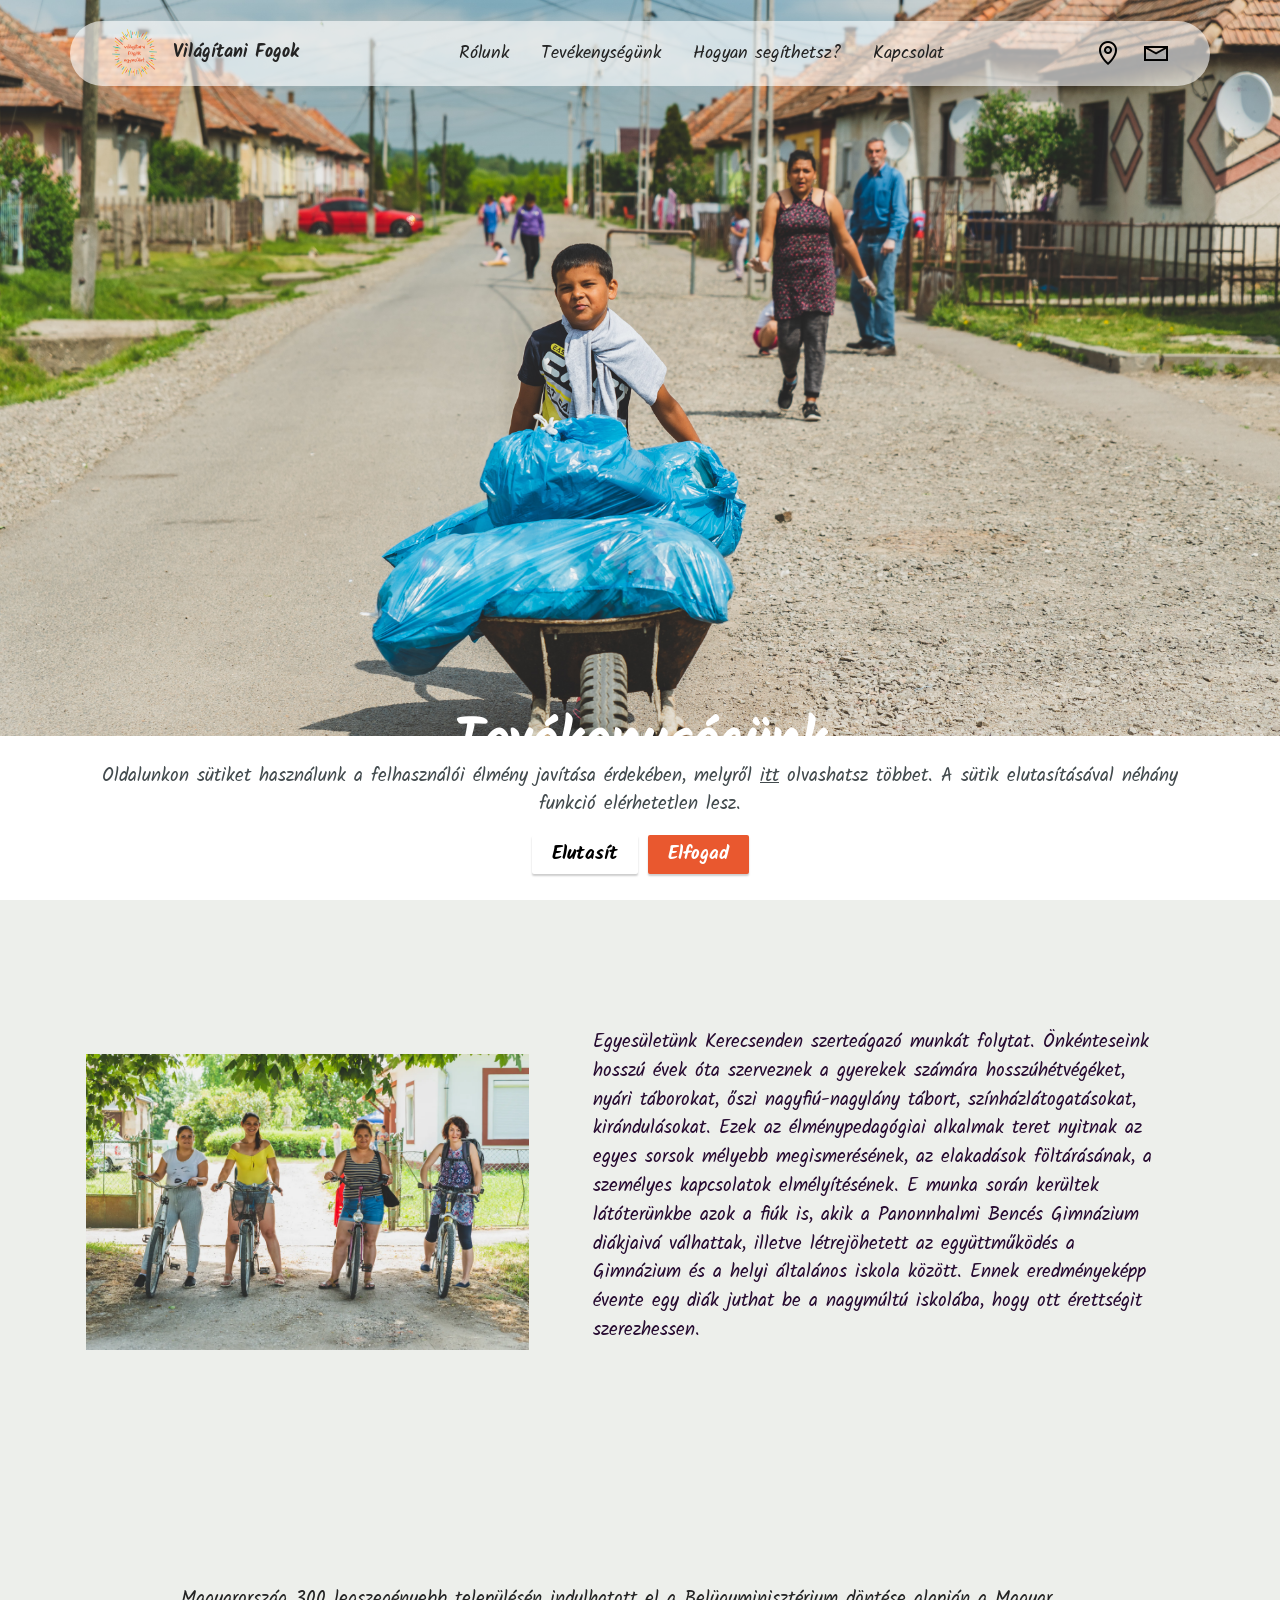
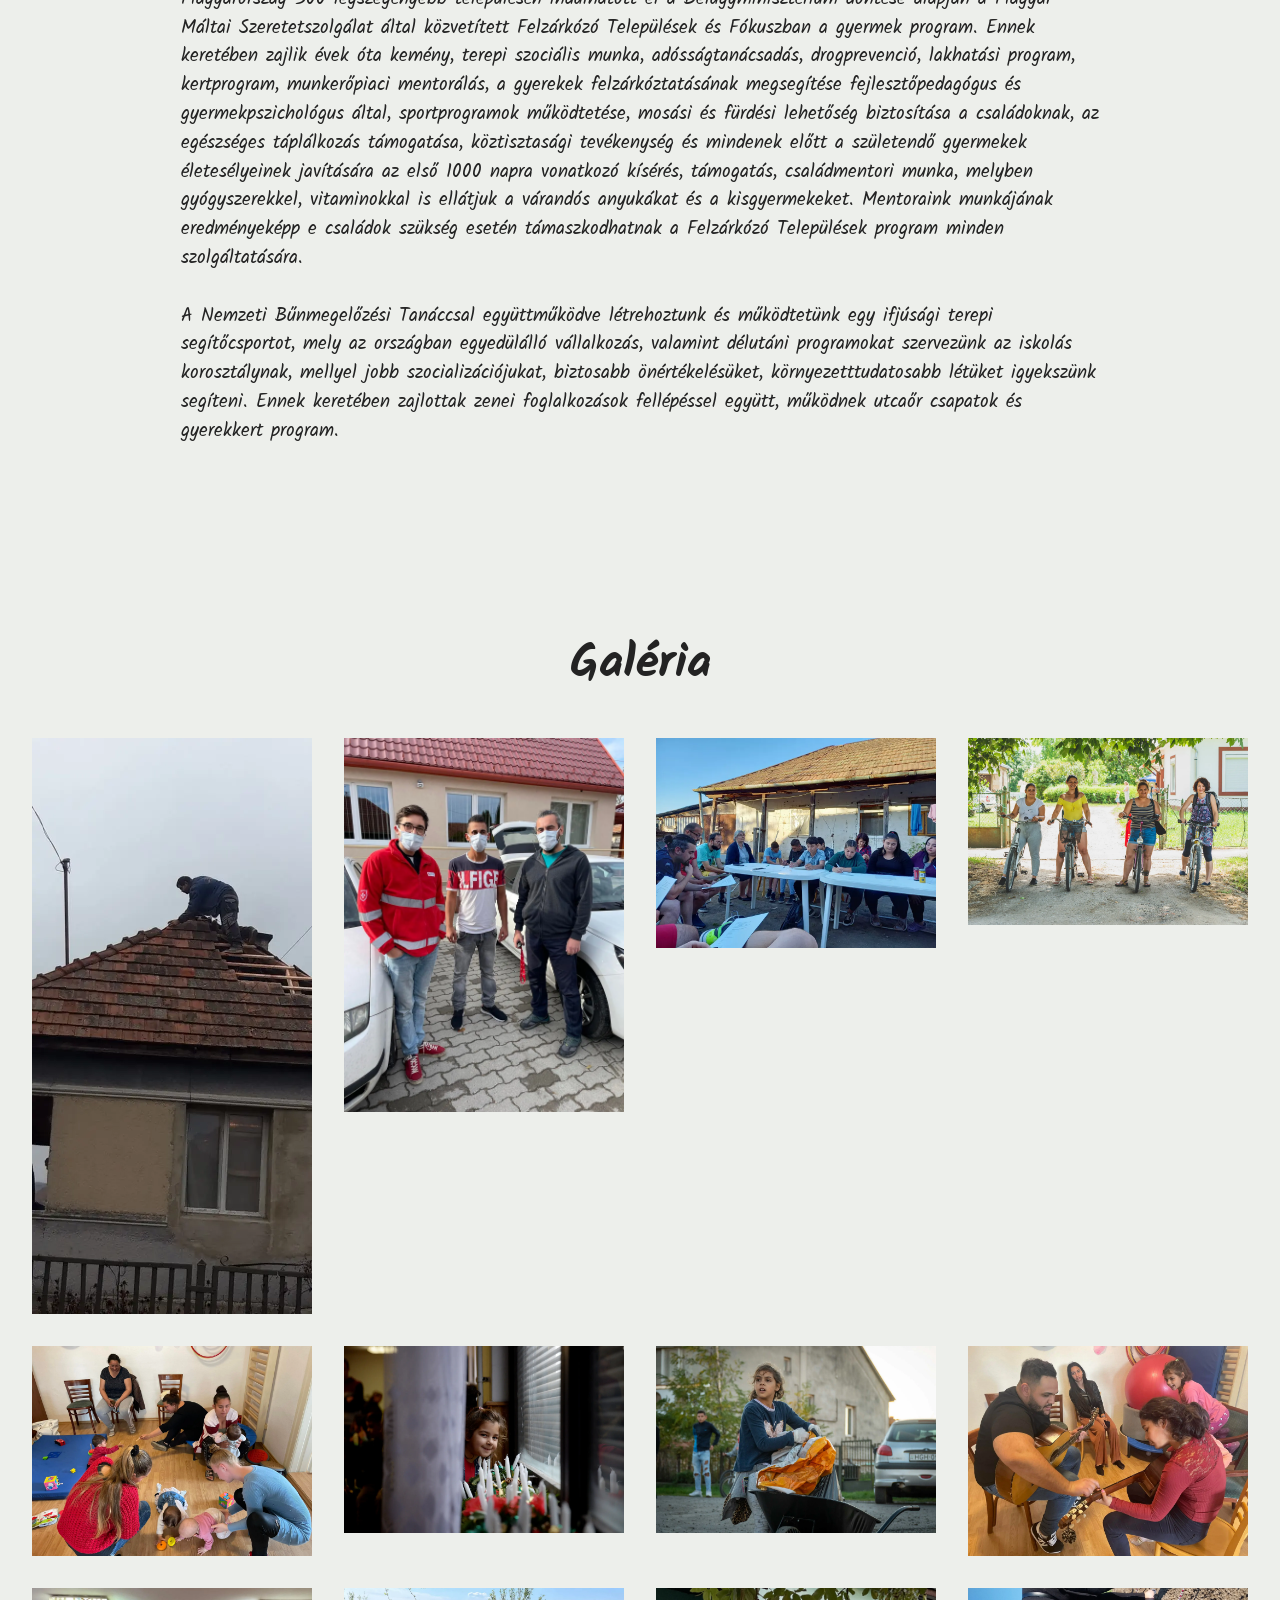
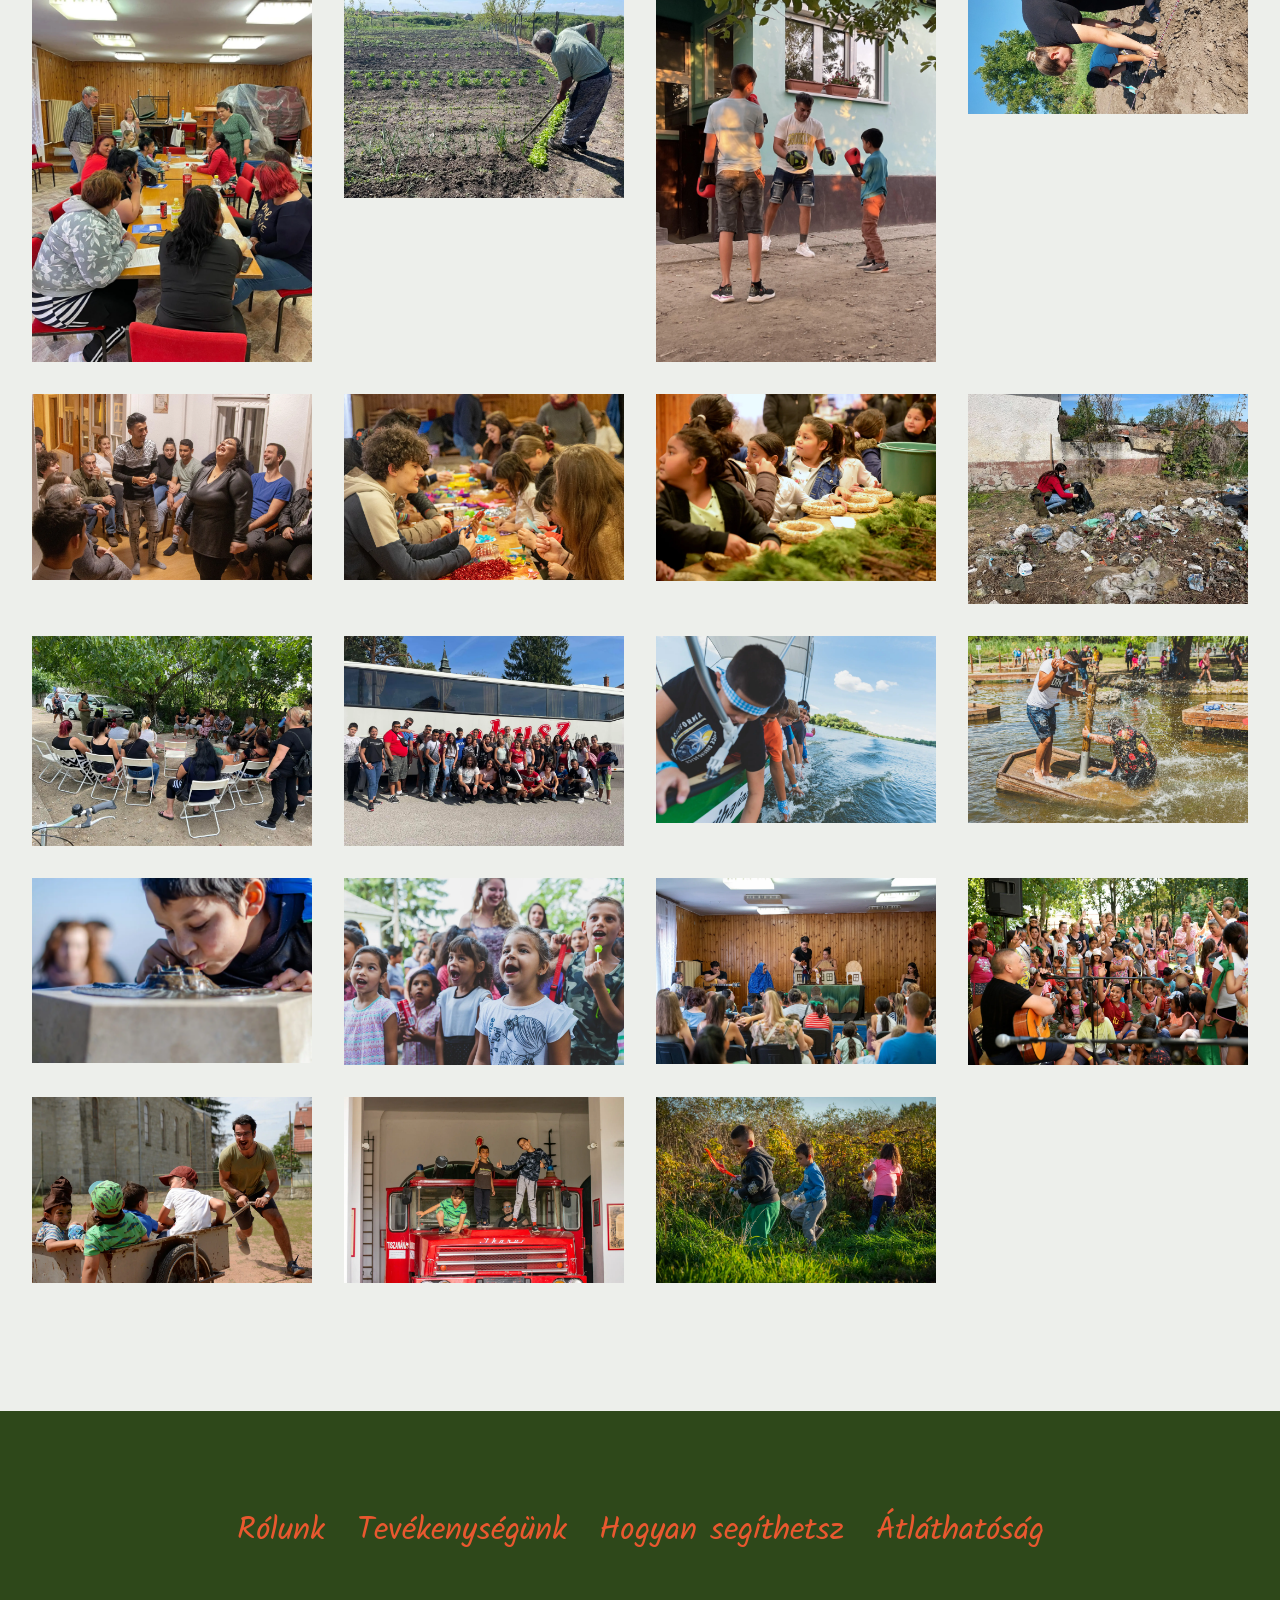
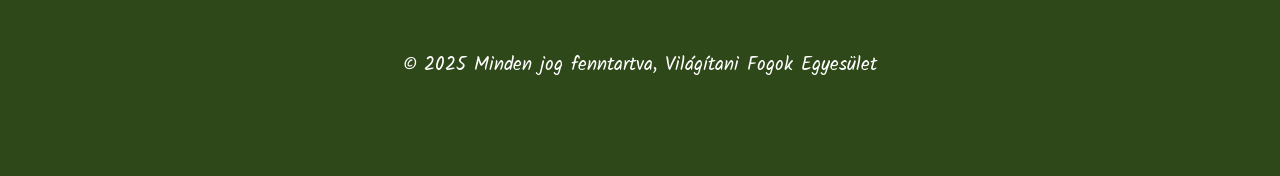
<file: tevekenyseg.html>
<!DOCTYPE html>
<html  >
<head>
  <meta charset="UTF-8">
  <meta http-equiv="X-UA-Compatible" content="IE=edge">
  <meta name="viewport" content="width=device-width, initial-scale=1, minimum-scale=1">
  <link rel="shortcut icon" href="assets/images/logo-no-backround-1.png" type="image/x-icon">
  <meta name="description" content="">
  
  
  <title>Tevékenységünk</title>
  <link rel="stylesheet" href="assets/web/assets/mobirise-icons2/mobirise2.css">
  <link rel="stylesheet" href="assets/bootstrap/css/bootstrap.min.css">
  <link rel="stylesheet" href="assets/bootstrap/css/bootstrap-grid.min.css">
  <link rel="stylesheet" href="assets/bootstrap/css/bootstrap-reboot.min.css">
  <link rel="stylesheet" href="assets/animatecss/animate.css">
  <link rel="stylesheet" href="assets/dropdown/css/style.css">
  <link rel="stylesheet" href="assets/socicon/css/styles.css">
  <link rel="stylesheet" href="assets/theme/css/style.css">
  <link rel="stylesheet" href="assets/gallery/style.css">
  <link rel="preload" href="https://fonts.googleapis.com/css?family=Kalam:300,400,700&display=swap" as="style" onload="this.onload=null;this.rel='stylesheet'">
  <noscript><link rel="stylesheet" href="https://fonts.googleapis.com/css?family=Kalam:300,400,700&display=swap"></noscript>
  <link rel="preload" as="style" href="assets/mobirise/css/mbr-additional.css"><link rel="stylesheet" href="assets/mobirise/css/mbr-additional.css" type="text/css">
  <link rel="stylesheet" href="own-style.css">
  
  
  
</head>
<body>

<!-- Analytics -->
<!-- Google tag (gtag.js) -->
<script type="text/plain" async data-src="https://www.googletagmanager.com/gtag/js?id=G-1CVBVHNESS"></script>
<script type="text/plain">
  window.dataLayer = window.dataLayer || [];
  function gtag(){dataLayer.push(arguments);}
  gtag('js', new Date());

  gtag('config', 'G-1CVBVHNESS');
</script>
<!-- /Analytics -->


  
  <section data-bs-version="5.1" class="menu menu2 cid-tStpQMlhzc" once="menu" id="menu02-13">
	

	<nav class="navbar navbar-dropdown navbar-expand-lg">
		<div class="container">
			<div class="navbar-brand">
				<span class="navbar-logo">
					<a href="http://vilagitanifogok.hu">
						<img src="assets/images/logo-no-backround.png" alt="VF logo" style="height: 3rem;">
					</a>
				</span>
				<span class="navbar-caption-wrap"><a class="navbar-caption text-black display-4" href="https://vilagitanifogok.hu">Világítani Fogok</a></span>
			</div>
			<button class="navbar-toggler" type="button" data-toggle="collapse" data-bs-toggle="collapse" data-target="#navbarSupportedContent" data-bs-target="#navbarSupportedContent" aria-controls="navbarNavAltMarkup" aria-expanded="false" aria-label="Toggle navigation">
				<div class="hamburger">
					<span></span>
					<span></span>
					<span></span>
					<span></span>
				</div>
			</button>
			<div class="collapse navbar-collapse" id="navbarSupportedContent">
				<ul class="navbar-nav nav-dropdown nav-right" data-app-modern-menu="true"><li class="nav-item">
						<a class="nav-link link text-black text-primary display-4" href="rolunk.html">Rólunk</a>
					</li>
					<li class="nav-item">
						<a class="nav-link link text-black text-primary display-4" href="tevekenyseg.html" aria-expanded="false">Tevékenységünk</a>
					</li>
					<li class="nav-item">
						<a class="nav-link link text-black text-primary display-4" href="index.html#features09-16">Hogyan segíthetsz?</a>
					</li><li class="nav-item"><a class="nav-link link text-black text-primary display-4" href="index.html#contacts02-17">Kapcsolat</a></li></ul>
				<div class="icons-menu">
					<a class="iconfont-wrapper" href="https://maps.app.goo.gl/AGnAqncQd4NSMbxFA" target="_blank">
						<span class="p-2 mbr-iconfont mobi-mbri-map-pin mobi-mbri"></span>
					</a>
					<a class="iconfont-wrapper" href="mailto:info@vilagitanifogok.hu">
						<span class="p-2 mbr-iconfont mobi-mbri-letter mobi-mbri"></span>
					</a>
					
					
				</div>
				
			</div>
		</div>
	</nav>
</section>

<section data-bs-version="5.1" class="header10 cid-tSzDDXUcnH mbr-fullscreen" id="header10-1g">
  
  
  <div class="container-fluid">
    <div class="row">
      <div class="content-wrap col-12 col-md-12">
        <h1 class="mbr-section-title mbr-fonts-style mbr-white mb-4 display-1"><strong>Tevékenységünk</strong></h1>
        
        
        
      </div>
    </div>
  </div>
</section>

<section data-bs-version="5.1" class="article2 cid-tTToC4Uazm" id="article02-1s">
	

	
	

	<div class="container">
		<div class="row justify-content-center">
			<div class="col-12 col-md-12 col-lg-5 image-wrapper">
				<img class="w-100" src="assets/images/elso1000nap.webp" alt="VilagitaniFogok">
			</div>
			<div class="col-12 col-md-12 col-lg">
				<div class="text-wrapper align-left">
					
					<p class="mbr-text align-left mbr-fonts-style mb-4 display-7">
					Egyesületünk Kerecsenden szerteágazó munkát folytat. Önkénteseink hosszú évek óta szerveznek a gyerekek számára hosszúhétvégéket, nyári táborokat, őszi nagyfiú-nagylány tábort, színházlátogatásokat, kirándulásokat. Ezek az élménypedagógiai alkalmak teret nyitnak az egyes sorsok mélyebb megismerésének, az elakadások föltárásának, a személyes kapcsolatok elmélyítésének. E munka során kerültek látóterünkbe azok a fiúk is, akik a Panonnhalmi Bencés Gimnázium diákjaivá válhattak, illetve létrejöhetett az együttműködés a Gimnázium és a helyi általános iskola között. Ennek eredményeképp évente egy diák juthat be a nagymúltú iskolába, hogy ott érettségit szerezhessen.
					</p>
					
				</div>
			</div>
		</div>
	</div>
</section>

<section data-bs-version="5.1" class="content5 cid-tSzGuZIQmW" id="content5-1k">
    
    <div class="container">
        <div class="row justify-content-center">
            <div class="col-md-12 col-lg-10">
                
                
                <p class="mbr-text mbr-fonts-style display-7">Magyarország 300 legszegényebb településén indulhatott el a Belügyminisztérium döntése alapján a Magyar Máltai Szeretetszolgálat által közvetített Felzárkózó Települések és Fókuszban a gyermek program. Ennek keretében zajlik évek óta kemény, terepi szociális munka, adósságtanácsadás, drogprevenció, lakhatási program, kertprogram, munkerőpiaci mentorálás, a gyerekek felzárkóztatásának megsegítése fejlesztőpedagógus és gyermekpszichológus által, sportprogramok működtetése, mosási és fürdési lehetőség biztosítása a családoknak, az egészséges táplálkozás támogatása, köztisztasági tevékenység és mindenek előtt a születendő gyermekek életesélyeinek javítására az első 1000 napra vonatkozó kísérés, támogatás, családmentori munka, melyben gyógyszerekkel, vitaminokkal is ellátjuk a várandós anyukákat és a kisgyermekeket. Mentoraink munkájának eredményeképp e családok szükség esetén támaszkodhatnak a Felzárkózó Települések program minden szolgáltatására.<br><br>A Nemzeti Bűnmegelőzési Tanáccsal együttműködve létrehoztunk és működtetünk egy ifjúsági terepi segítőcsportot, mely az országban egyedülálló vállalkozás, valamint délutáni programokat szervezünk az iskolás korosztálynak, mellyel jobb szocializációjukat, biztosabb önértékelésüket, környezetttudatosabb létüket igyekszünk segíteni. Ennek keretében zajlottak zenei foglalkozások fellépéssel együtt, működnek utcaőr csapatok és gyerekkert program.<br></p>
            </div>
        </div>
    </div>
</section>

<section data-bs-version="5.1" class="gallery1 mbr-gallery cid-tSzPKqY2oS" id="gallery02-1o">
    

    
    

    <div class="container-fluid">
        <div class="row justify-content-center">
            <div class="col-12 content-head">
                <div class="mbr-section-head mb-5">
                    <h3 class="mbr-section-title mbr-fonts-style align-center m-0 display-2"><strong>Galéria</strong></h3>
                    
                </div>
            </div>
        </div>
        <div class="row mbr-gallery mbr-masonry" data-masonry="{&quot;percentPosition&quot;: true }">
            <div class="col-12 col-md-6 col-lg-3 item gallery-image">
                <div class="item-wrapper" data-toggle="modal" data-bs-toggle="modal" data-target="#tUGKqUDTcb-modal" data-bs-target="#tUGKqUDTcb-modal">
                    <img class="w-100" src="assets/images/lakhatas.webp" alt="Lakhatas" data-slide-to="0" data-bs-slide-to="0" data-target="#lb-tUGKqUDTcb" data-bs-target="#lb-tUGKqUDTcb">
                    <div class="icon-wrapper">
                        <span class="mobi-mbri mobi-mbri-search mbr-iconfont mbr-iconfont-btn"></span>
                    </div>
                </div>
                
            </div>
            <div class="col-12 col-md-6 col-lg-3 item gallery-image">
                <div class="item-wrapper" data-toggle="modal" data-bs-toggle="modal" data-target="#tUGKqUDTcb-modal" data-bs-target="#tUGKqUDTcb-modal">
                    <img class="w-100" src="assets/images/drogprogram.webp" alt="Drogprogram" data-slide-to="1" data-bs-slide-to="1" data-target="#lb-tUGKqUDTcb" data-bs-target="#lb-tUGKqUDTcb">
                    <div class="icon-wrapper">
                        <span class="mobi-mbri mobi-mbri-search mbr-iconfont mbr-iconfont-btn"></span>
                    </div>
                </div>
                
            </div>
            <div class="col-12 col-md-6 col-lg-3 item gallery-image">
                <div class="item-wrapper" data-toggle="modal" data-bs-toggle="modal" data-target="#tUGKqUDTcb-modal" data-bs-target="#tUGKqUDTcb-modal">
                    <img class="w-100" src="assets/images/drogprogram2.webp" alt="Drogprogram2" data-slide-to="2" data-bs-slide-to="2" data-target="#lb-tUGKqUDTcb" data-bs-target="#lb-tUGKqUDTcb">
                    <div class="icon-wrapper">
                        <span class="mobi-mbri mobi-mbri-search mbr-iconfont mbr-iconfont-btn"></span>
                    </div>
                </div>
                
            </div>
            <div class="col-12 col-md-6 col-lg-3 item gallery-image">
                <div class="item-wrapper" data-toggle="modal" data-bs-toggle="modal" data-target="#tUGKqUDTcb-modal" data-bs-target="#tUGKqUDTcb-modal">
                    <img class="w-100" src="assets/images/elso1000nap.webp" alt="Elso100nap" data-slide-to="3" data-bs-slide-to="3" data-target="#lb-tUGKqUDTcb" data-bs-target="#lb-tUGKqUDTcb">
                    <div class="icon-wrapper">
                        <span class="mobi-mbri mobi-mbri-search mbr-iconfont mbr-iconfont-btn"></span>
                    </div>
                </div>
                
            </div>
            <div class="col-12 col-md-6 col-lg-3 item gallery-image">
                <div class="item-wrapper" data-toggle="modal" data-bs-toggle="modal" data-target="#tUGKqUDTcb-modal" data-bs-target="#tUGKqUDTcb-modal">
                    <img class="w-100" src="assets/images/az-elso-1000-nap2.webp" alt="Elso100nap" data-slide-to="4" data-bs-slide-to="4" data-target="#lb-tUGKqUDTcb" data-bs-target="#lb-tUGKqUDTcb">
                    <div class="icon-wrapper">
                        <span class="mobi-mbri mobi-mbri-search mbr-iconfont mbr-iconfont-btn"></span>
                    </div>
                </div>
                
            </div>
            <div class="col-12 col-md-6 col-lg-3 item gallery-image">
                <div class="item-wrapper" data-toggle="modal" data-bs-toggle="modal" data-target="#tUGKqUDTcb-modal" data-bs-target="#tUGKqUDTcb-modal">
                    <img class="w-100" src="assets/images/hosszuhetvege.webp" alt="Hosszuhetvege" data-slide-to="5" data-bs-slide-to="5" data-target="#lb-tUGKqUDTcb" data-bs-target="#lb-tUGKqUDTcb">
                    <div class="icon-wrapper">
                        <span class="mobi-mbri mobi-mbri-search mbr-iconfont mbr-iconfont-btn"></span>
                    </div>
                </div>
                
            </div><div class="col-12 col-md-6 col-lg-3 item gallery-image">
                <div class="item-wrapper" data-toggle="modal" data-bs-toggle="modal" data-target="#tUGKqUDTcb-modal" data-bs-target="#tUGKqUDTcb-modal">
                    <img class="w-100" src="assets/images/utcaor.webp" alt="Hosszuhetvege" data-slide-to="6" data-bs-slide-to="6" data-target="#lb-tUGKqUDTcb" data-bs-target="#lb-tUGKqUDTcb">
                    <div class="icon-wrapper">
                        <span class="mobi-mbri mobi-mbri-search mbr-iconfont mbr-iconfont-btn"></span>
                    </div>
                </div>
                
            </div>
            <div class="col-12 col-md-6 col-lg-3 item gallery-image">
                <div class="item-wrapper" data-toggle="modal" data-bs-toggle="modal" data-target="#tUGKqUDTcb-modal" data-bs-target="#tUGKqUDTcb-modal">
                    <img class="w-100" src="assets/images/zene.webp" alt="Zene" data-slide-to="7" data-bs-slide-to="7" data-target="#lb-tUGKqUDTcb" data-bs-target="#lb-tUGKqUDTcb">
                    <div class="icon-wrapper">
                        <span class="mobi-mbri mobi-mbri-search mbr-iconfont mbr-iconfont-btn"></span>
                    </div>
                </div>
                
            </div><div class="col-12 col-md-6 col-lg-3 item gallery-image">
                <div class="item-wrapper" data-toggle="modal" data-bs-toggle="modal" data-target="#tUGKqUDTcb-modal" data-bs-target="#tUGKqUDTcb-modal">
                    <img class="w-100" src="assets/images/adossagtanacsadas.webp" alt="Zene" data-slide-to="8" data-bs-slide-to="8" data-target="#lb-tUGKqUDTcb" data-bs-target="#lb-tUGKqUDTcb">
                    <div class="icon-wrapper">
                        <span class="mobi-mbri mobi-mbri-search mbr-iconfont mbr-iconfont-btn"></span>
                    </div>
                </div>
                
            </div><div class="col-12 col-md-6 col-lg-3 item gallery-image">
                <div class="item-wrapper" data-toggle="modal" data-bs-toggle="modal" data-target="#tUGKqUDTcb-modal" data-bs-target="#tUGKqUDTcb-modal">
                    <img class="w-100" src="assets/images/kertprogram.webp" alt="Zene" data-slide-to="9" data-bs-slide-to="9" data-target="#lb-tUGKqUDTcb" data-bs-target="#lb-tUGKqUDTcb">
                    <div class="icon-wrapper">
                        <span class="mobi-mbri mobi-mbri-search mbr-iconfont mbr-iconfont-btn"></span>
                    </div>
                </div>
                
            </div><div class="col-12 col-md-6 col-lg-3 item gallery-image">
                <div class="item-wrapper" data-toggle="modal" data-bs-toggle="modal" data-target="#tUGKqUDTcb-modal" data-bs-target="#tUGKqUDTcb-modal">
                    <img class="w-100" src="assets/images/boksz.webp" alt="Zene" data-slide-to="10" data-bs-slide-to="10" data-target="#lb-tUGKqUDTcb" data-bs-target="#lb-tUGKqUDTcb">
                    <div class="icon-wrapper">
                        <span class="mobi-mbri mobi-mbri-search mbr-iconfont mbr-iconfont-btn"></span>
                    </div>
                </div>
                
            </div><div class="col-12 col-md-6 col-lg-3 item gallery-image">
                <div class="item-wrapper" data-toggle="modal" data-bs-toggle="modal" data-target="#tUGKqUDTcb-modal" data-bs-target="#tUGKqUDTcb-modal">
                    <img class="w-100" src="assets/images/gyerekkertprogram.webp" alt="Zene" data-slide-to="11" data-bs-slide-to="11" data-target="#lb-tUGKqUDTcb" data-bs-target="#lb-tUGKqUDTcb">
                    <div class="icon-wrapper">
                        <span class="mobi-mbri mobi-mbri-search mbr-iconfont mbr-iconfont-btn"></span>
                    </div>
                </div>
                
            </div><div class="col-12 col-md-6 col-lg-3 item gallery-image">
                <div class="item-wrapper" data-toggle="modal" data-bs-toggle="modal" data-target="#tUGKqUDTcb-modal" data-bs-target="#tUGKqUDTcb-modal">
                    <img class="w-100" src="assets/images/hosszuhetvege4.webp" alt="Zene" data-slide-to="12" data-bs-slide-to="12" data-target="#lb-tUGKqUDTcb" data-bs-target="#lb-tUGKqUDTcb">
                    <div class="icon-wrapper">
                        <span class="mobi-mbri mobi-mbri-search mbr-iconfont mbr-iconfont-btn"></span>
                    </div>
                </div>
                
            </div><div class="col-12 col-md-6 col-lg-3 item gallery-image">
                <div class="item-wrapper" data-toggle="modal" data-bs-toggle="modal" data-target="#tUGKqUDTcb-modal" data-bs-target="#tUGKqUDTcb-modal">
                    <img class="w-100" src="assets/images/hosszuhetvege3.webp" alt="Zene" data-slide-to="13" data-bs-slide-to="13" data-target="#lb-tUGKqUDTcb" data-bs-target="#lb-tUGKqUDTcb">
                    <div class="icon-wrapper">
                        <span class="mobi-mbri mobi-mbri-search mbr-iconfont mbr-iconfont-btn"></span>
                    </div>
                </div>
                
            </div><div class="col-12 col-md-6 col-lg-3 item gallery-image">
                <div class="item-wrapper" data-toggle="modal" data-bs-toggle="modal" data-target="#tUGKqUDTcb-modal" data-bs-target="#tUGKqUDTcb-modal">
                    <img class="w-100" src="assets/images/hosszuhetvege2.webp" alt="Zene" data-slide-to="14" data-bs-slide-to="14" data-target="#lb-tUGKqUDTcb" data-bs-target="#lb-tUGKqUDTcb">
                    <div class="icon-wrapper">
                        <span class="mobi-mbri mobi-mbri-search mbr-iconfont mbr-iconfont-btn"></span>
                    </div>
                </div>
                
            </div><div class="col-12 col-md-6 col-lg-3 item gallery-image">
                <div class="item-wrapper" data-toggle="modal" data-bs-toggle="modal" data-target="#tUGKqUDTcb-modal" data-bs-target="#tUGKqUDTcb-modal">
                    <img class="w-100" src="assets/images/koztisztasag.webp" alt="Zene" data-slide-to="15" data-bs-slide-to="15" data-target="#lb-tUGKqUDTcb" data-bs-target="#lb-tUGKqUDTcb">
                    <div class="icon-wrapper">
                        <span class="mobi-mbri mobi-mbri-search mbr-iconfont mbr-iconfont-btn"></span>
                    </div>
                </div>
                
            </div><div class="col-12 col-md-6 col-lg-3 item gallery-image">
                <div class="item-wrapper" data-toggle="modal" data-bs-toggle="modal" data-target="#tUGKqUDTcb-modal" data-bs-target="#tUGKqUDTcb-modal">
                    <img class="w-100" src="assets/images/munkaeropiaci.webp" alt="Zene" data-slide-to="16" data-bs-slide-to="16" data-target="#lb-tUGKqUDTcb" data-bs-target="#lb-tUGKqUDTcb">
                    <div class="icon-wrapper">
                        <span class="mobi-mbri mobi-mbri-search mbr-iconfont mbr-iconfont-btn"></span>
                    </div>
                </div>
                
            </div><div class="col-12 col-md-6 col-lg-3 item gallery-image">
                <div class="item-wrapper" data-toggle="modal" data-bs-toggle="modal" data-target="#tUGKqUDTcb-modal" data-bs-target="#tUGKqUDTcb-modal">
                    <img class="w-100" src="assets/images/nagyfiu-nagylany-tabor.webp" alt="Zene" data-slide-to="17" data-bs-slide-to="17" data-target="#lb-tUGKqUDTcb" data-bs-target="#lb-tUGKqUDTcb">
                    <div class="icon-wrapper">
                        <span class="mobi-mbri mobi-mbri-search mbr-iconfont mbr-iconfont-btn"></span>
                    </div>
                </div>
                
            </div><div class="col-12 col-md-6 col-lg-3 item gallery-image">
                <div class="item-wrapper" data-toggle="modal" data-bs-toggle="modal" data-target="#tUGKqUDTcb-modal" data-bs-target="#tUGKqUDTcb-modal">
                    <img class="w-100" src="assets/images/tabor2.webp" alt="Zene" data-slide-to="18" data-bs-slide-to="18" data-target="#lb-tUGKqUDTcb" data-bs-target="#lb-tUGKqUDTcb">
                    <div class="icon-wrapper">
                        <span class="mobi-mbri mobi-mbri-search mbr-iconfont mbr-iconfont-btn"></span>
                    </div>
                </div>
                
            </div><div class="col-12 col-md-6 col-lg-3 item gallery-image">
                <div class="item-wrapper" data-toggle="modal" data-bs-toggle="modal" data-target="#tUGKqUDTcb-modal" data-bs-target="#tUGKqUDTcb-modal">
                    <img class="w-100" src="assets/images/tabor.webp" alt="Zene" data-slide-to="19" data-bs-slide-to="19" data-target="#lb-tUGKqUDTcb" data-bs-target="#lb-tUGKqUDTcb">
                    <div class="icon-wrapper">
                        <span class="mobi-mbri mobi-mbri-search mbr-iconfont mbr-iconfont-btn"></span>
                    </div>
                </div>
                
            </div><div class="col-12 col-md-6 col-lg-3 item gallery-image">
                <div class="item-wrapper" data-toggle="modal" data-bs-toggle="modal" data-target="#tUGKqUDTcb-modal" data-bs-target="#tUGKqUDTcb-modal">
                    <img class="w-100" src="assets/images/pannonhalma.webp" alt="Zene" data-slide-to="20" data-bs-slide-to="20" data-target="#lb-tUGKqUDTcb" data-bs-target="#lb-tUGKqUDTcb">
                    <div class="icon-wrapper">
                        <span class="mobi-mbri mobi-mbri-search mbr-iconfont mbr-iconfont-btn"></span>
                    </div>
                </div>
                
            </div><div class="col-12 col-md-6 col-lg-3 item gallery-image">
                <div class="item-wrapper" data-toggle="modal" data-bs-toggle="modal" data-target="#tUGKqUDTcb-modal" data-bs-target="#tUGKqUDTcb-modal">
                    <img class="w-100" src="assets/images/tabor3.webp" alt="Zene" data-slide-to="21" data-bs-slide-to="21" data-target="#lb-tUGKqUDTcb" data-bs-target="#lb-tUGKqUDTcb">
                    <div class="icon-wrapper">
                        <span class="mobi-mbri mobi-mbri-search mbr-iconfont mbr-iconfont-btn"></span>
                    </div>
                </div>
                
            </div><div class="col-12 col-md-6 col-lg-3 item gallery-image">
                <div class="item-wrapper" data-toggle="modal" data-bs-toggle="modal" data-target="#tUGKqUDTcb-modal" data-bs-target="#tUGKqUDTcb-modal">
                    <img class="w-100" src="assets/images/tabor6.webp" alt="Zene" data-slide-to="22" data-bs-slide-to="22" data-target="#lb-tUGKqUDTcb" data-bs-target="#lb-tUGKqUDTcb">
                    <div class="icon-wrapper">
                        <span class="mobi-mbri mobi-mbri-search mbr-iconfont mbr-iconfont-btn"></span>
                    </div>
                </div>
                
            </div><div class="col-12 col-md-6 col-lg-3 item gallery-image">
                <div class="item-wrapper" data-toggle="modal" data-bs-toggle="modal" data-target="#tUGKqUDTcb-modal" data-bs-target="#tUGKqUDTcb-modal">
                    <img class="w-100" src="assets/images/tabor5.webp" alt="Zene" data-slide-to="23" data-bs-slide-to="23" data-target="#lb-tUGKqUDTcb" data-bs-target="#lb-tUGKqUDTcb">
                    <div class="icon-wrapper">
                        <span class="mobi-mbri mobi-mbri-search mbr-iconfont mbr-iconfont-btn"></span>
                    </div>
                </div>
                
            </div><div class="col-12 col-md-6 col-lg-3 item gallery-image">
                <div class="item-wrapper" data-toggle="modal" data-bs-toggle="modal" data-target="#tUGKqUDTcb-modal" data-bs-target="#tUGKqUDTcb-modal">
                    <img class="w-100" src="assets/images/tabor4.webp" alt="Zene" data-slide-to="24" data-bs-slide-to="24" data-target="#lb-tUGKqUDTcb" data-bs-target="#lb-tUGKqUDTcb">
                    <div class="icon-wrapper">
                        <span class="mobi-mbri mobi-mbri-search mbr-iconfont mbr-iconfont-btn"></span>
                    </div>
                </div>
                
            </div><div class="col-12 col-md-6 col-lg-3 item gallery-image">
                <div class="item-wrapper" data-toggle="modal" data-bs-toggle="modal" data-target="#tUGKqUDTcb-modal" data-bs-target="#tUGKqUDTcb-modal">
                    <img class="w-100" src="assets/images/tabor7.webp" alt="Zene" data-slide-to="25" data-bs-slide-to="25" data-target="#lb-tUGKqUDTcb" data-bs-target="#lb-tUGKqUDTcb">
                    <div class="icon-wrapper">
                        <span class="mobi-mbri mobi-mbri-search mbr-iconfont mbr-iconfont-btn"></span>
                    </div>
                </div>
                
            </div><div class="col-12 col-md-6 col-lg-3 item gallery-image">
                <div class="item-wrapper" data-toggle="modal" data-bs-toggle="modal" data-target="#tUGKqUDTcb-modal" data-bs-target="#tUGKqUDTcb-modal">
                    <img class="w-100" src="assets/images/utcaor2.webp" alt="Zene" data-slide-to="26" data-bs-slide-to="26" data-target="#lb-tUGKqUDTcb" data-bs-target="#lb-tUGKqUDTcb">
                    <div class="icon-wrapper">
                        <span class="mobi-mbri mobi-mbri-search mbr-iconfont mbr-iconfont-btn"></span>
                    </div>
                </div>
                
            </div>
        </div>

        <div class="modal mbr-slider" tabindex="-1" role="dialog" aria-hidden="true" id="tUGKqUDTcb-modal">
            <div class="modal-dialog" role="document">
                <div class="modal-content">
                    <div class="modal-body">
                        <div class="carousel slide" id="lb-tUGKqUDTcb" data-interval="5000" data-bs-interval="5000">
                            <div class="carousel-inner">
                                <div class="carousel-item active">
                                    <img class="d-block w-100" src="assets/images/lakhatas.webp" alt="VilagitaniFogok">
                                </div>
                                <div class="carousel-item">
                                    <img class="d-block w-100" src="assets/images/drogprogram.webp" alt="VilagitaniFogok">
                                </div>
                                <div class="carousel-item">
                                    <img class="d-block w-100" src="assets/images/drogprogram2.webp" alt="VilagitaniFogok">
                                </div>
                                <div class="carousel-item">
                                    <img class="d-block w-100" src="assets/images/elso1000nap.webp" alt="VilagitaniFogok">
                                </div>
                                <div class="carousel-item">
                                    <img class="d-block w-100" src="assets/images/az-elso-1000-nap2.webp" alt="VilagitaniFogok">
                                </div>
                                <div class="carousel-item">
                                    <img class="d-block w-100" src="assets/images/hosszuhetvege.webp" alt="VilagitaniFogok">
                                </div><div class="carousel-item">
                                    <img class="d-block w-100" src="assets/images/utcaor.webp" alt="VilagitaniFogok">
                                </div>
                                <div class="carousel-item">
                                    <img class="d-block w-100" src="assets/images/zene.webp" alt="VilagitaniFogok">
                                </div><div class="carousel-item">
                                    <img class="d-block w-100" src="assets/images/adossagtanacsadas.webp" alt="VilagitaniFogok">
                                </div><div class="carousel-item">
                                    <img class="d-block w-100" src="assets/images/kertprogram.webp" alt="VilagitaniFogok">
                                </div><div class="carousel-item">
                                    <img class="d-block w-100" src="assets/images/boksz.webp" alt="VilagitaniFogok">
                                </div><div class="carousel-item">
                                    <img class="d-block w-100" src="assets/images/gyerekkertprogram.webp" alt="VilagitaniFogok">
                                </div><div class="carousel-item">
                                    <img class="d-block w-100" src="assets/images/hosszuhetvege4.webp" alt="VilagitaniFogok">
                                </div><div class="carousel-item">
                                    <img class="d-block w-100" src="assets/images/hosszuhetvege3.webp" alt="VilagitaniFogok">
                                </div><div class="carousel-item">
                                    <img class="d-block w-100" src="assets/images/hosszuhetvege2.webp" alt="VilagitaniFogok">
                                </div><div class="carousel-item">
                                    <img class="d-block w-100" src="assets/images/koztisztasag.webp" alt="VilagitaniFogok">
                                </div><div class="carousel-item">
                                    <img class="d-block w-100" src="assets/images/munkaeropiaci.webp" alt="VilagitaniFogok">
                                </div><div class="carousel-item">
                                    <img class="d-block w-100" src="assets/images/nagyfiu-nagylany-tabor.webp" alt="VilagitaniFogok">
                                </div><div class="carousel-item">
                                    <img class="d-block w-100" src="assets/images/tabor2.webp" alt="VilagitaniFogok">
                                </div><div class="carousel-item">
                                    <img class="d-block w-100" src="assets/images/tabor.webp" alt="VilagitaniFogok">
                                </div><div class="carousel-item">
                                    <img class="d-block w-100" src="assets/images/pannonhalma.webp" alt="VilagitaniFogok">
                                </div><div class="carousel-item">
                                    <img class="d-block w-100" src="assets/images/tabor3.webp" alt="VilagitaniFogok">
                                </div><div class="carousel-item">
                                    <img class="d-block w-100" src="assets/images/tabor6.webp" alt="VilagitaniFogok">
                                </div><div class="carousel-item">
                                    <img class="d-block w-100" src="assets/images/tabor5.webp" alt="VilagitaniFogok">
                                </div><div class="carousel-item">
                                    <img class="d-block w-100" src="assets/images/tabor4.webp" alt="VilagitaniFogok">
                                </div><div class="carousel-item">
                                    <img class="d-block w-100" src="assets/images/tabor7.webp" alt="VilagitaniFogok">
                                </div><div class="carousel-item">
                                    <img class="d-block w-100" src="assets/images/utcaor2.webp" alt="VilagitaniFogok">
                                </div>
                            </div>
                            <ol class="carousel-indicators">
                                <li data-slide-to="0" data-bs-slide-to="0" class="active" data-target="#lb-tUGKqUDTcb" data-bs-target="#lb-tUGKqUDTcb"></li>
                                <li data-slide-to="1" data-bs-slide-to="1" data-target="#lb-tUGKqUDTcb" data-bs-target="#lb-tUGKqUDTcb"></li>
                                <li data-slide-to="2" data-bs-slide-to="2" data-target="#lb-tUGKqUDTcb" data-bs-target="#lb-tUGKqUDTcb"></li>
                                <li data-slide-to="3" data-bs-slide-to="3" data-target="#lb-tUGKqUDTcb" data-bs-target="#lb-tUGKqUDTcb"></li>
                                <li data-slide-to="4" data-bs-slide-to="4" data-target="#lb-tUGKqUDTcb" data-bs-target="#lb-tUGKqUDTcb"></li>
                                <li data-slide-to="5" data-bs-slide-to="5" data-target="#lb-tUGKqUDTcb" data-bs-target="#lb-tUGKqUDTcb"></li><li data-slide-to="6" data-bs-slide-to="6" data-target="#lb-tUGKqUDTcb" data-bs-target="#lb-tUGKqUDTcb"></li>
                                <li data-slide-to="7" data-bs-slide-to="7" data-target="#lb-tUGKqUDTcb" data-bs-target="#lb-tUGKqUDTcb"></li><li data-slide-to="8" data-bs-slide-to="8" data-target="#lb-tUGKqUDTcb" data-bs-target="#lb-tUGKqUDTcb"></li><li data-slide-to="9" data-bs-slide-to="9" data-target="#lb-tUGKqUDTcb" data-bs-target="#lb-tUGKqUDTcb"></li><li data-slide-to="10" data-bs-slide-to="10" data-target="#lb-tUGKqUDTcb" data-bs-target="#lb-tUGKqUDTcb"></li><li data-slide-to="11" data-bs-slide-to="11" data-target="#lb-tUGKqUDTcb" data-bs-target="#lb-tUGKqUDTcb"></li><li data-slide-to="12" data-bs-slide-to="12" data-target="#lb-tUGKqUDTcb" data-bs-target="#lb-tUGKqUDTcb"></li><li data-slide-to="13" data-bs-slide-to="13" data-target="#lb-tUGKqUDTcb" data-bs-target="#lb-tUGKqUDTcb"></li><li data-slide-to="14" data-bs-slide-to="14" data-target="#lb-tUGKqUDTcb" data-bs-target="#lb-tUGKqUDTcb"></li><li data-slide-to="15" data-bs-slide-to="15" data-target="#lb-tUGKqUDTcb" data-bs-target="#lb-tUGKqUDTcb"></li><li data-slide-to="16" data-bs-slide-to="16" data-target="#lb-tUGKqUDTcb" data-bs-target="#lb-tUGKqUDTcb"></li><li data-slide-to="17" data-bs-slide-to="17" data-target="#lb-tUGKqUDTcb" data-bs-target="#lb-tUGKqUDTcb"></li><li data-slide-to="18" data-bs-slide-to="18" data-target="#lb-tUGKqUDTcb" data-bs-target="#lb-tUGKqUDTcb"></li><li data-slide-to="19" data-bs-slide-to="19" data-target="#lb-tUGKqUDTcb" data-bs-target="#lb-tUGKqUDTcb"></li><li data-slide-to="20" data-bs-slide-to="20" data-target="#lb-tUGKqUDTcb" data-bs-target="#lb-tUGKqUDTcb"></li><li data-slide-to="21" data-bs-slide-to="21" data-target="#lb-tUGKqUDTcb" data-bs-target="#lb-tUGKqUDTcb"></li><li data-slide-to="22" data-bs-slide-to="22" data-target="#lb-tUGKqUDTcb" data-bs-target="#lb-tUGKqUDTcb"></li><li data-slide-to="23" data-bs-slide-to="23" data-target="#lb-tUGKqUDTcb" data-bs-target="#lb-tUGKqUDTcb"></li><li data-slide-to="24" data-bs-slide-to="24" data-target="#lb-tUGKqUDTcb" data-bs-target="#lb-tUGKqUDTcb"></li><li data-slide-to="25" data-bs-slide-to="25" data-target="#lb-tUGKqUDTcb" data-bs-target="#lb-tUGKqUDTcb"></li><li data-slide-to="26" data-bs-slide-to="26" data-target="#lb-tUGKqUDTcb" data-bs-target="#lb-tUGKqUDTcb"></li>
                            </ol>
                            <a role="button" href="" class="close" data-dismiss="modal" data-bs-dismiss="modal" aria-label="Close">
                            </a>
                            <a class="carousel-control-prev carousel-control" role="button" data-slide="prev" data-bs-slide="prev" href="#lb-tUGKqUDTcb">
                                <span class="mobi-mbri mobi-mbri-arrow-prev" aria-hidden="true"></span>
                                <span class="sr-only visually-hidden">Previous</span>
                            </a>
                            <a class="carousel-control-next carousel-control" role="button" data-slide="next" data-bs-slide="next" href="#lb-tUGKqUDTcb">
                                <span class="mobi-mbri mobi-mbri-arrow-next" aria-hidden="true"></span>
                                <span class="sr-only visually-hidden">Next</span>
                            </a>
                        </div>
                    </div>
                </div>
            </div>
        </div>
    </div>
</section>

<section data-bs-version="5.1" class="footer3 programm5 cid-tSyowX4YkG" once="footers" id="footer03-14">

        

    

    <div class="container">
        <div class="row">

            <div class="row-links mb-4">
                <ul class="header-menu">
                  
                  
                  
                  
                <li class="header-menu-item mbr-fonts-style display-5"><a href="rolunk.html" class="text-primary">Rólunk</a></li><li class="header-menu-item mbr-fonts-style display-5"><a href="tevekenyseg.html" class="text-primary">Tevékenységünk</a></li><li class="header-menu-item mbr-fonts-style display-5"><a href="index.html#features09-16" class="text-primary">Hogyan segíthetsz</a></li><li class="header-menu-item mbr-fonts-style display-5"><a href="atlathatosag.html" class="text-primary">Átláthatóság</a></li></ul>
              </div>

            <div class="col-12">
                
            </div>
            <div class="col-12 mt-5">
                <p class="mbr-fonts-style copyright display-7">
                    © 2025 Minden jog fenntartva, Világítani Fogok Egyesület</p>
            </div>
        </div>
    </div>
</section>
<script type="text/plain" data-src="assets/bootstrap/js/bootstrap.bundle.min.js"></script><script src="assets/web/assets/cookies-alert-plugin/cookies-alert-core.js"></script><script src="assets/web/assets/cookies-alert-plugin/cookies-alert-script.js"></script><script type="text/plain" data-src="assets/smoothscroll/smooth-scroll.js"></script><script type="text/plain" data-src="assets/ytplayer/index.js"></script><script type="text/plain" data-src="assets/dropdown/js/navbar-dropdown.js"></script><script type="text/plain" data-src="assets/masonry/masonry.pkgd.min.js"></script><script type="text/plain" data-src="assets/imagesloaded/imagesloaded.pkgd.min.js"></script><script type="text/plain" data-src="assets/theme/js/script.js"></script><script type="text/plain" data-src="assets/gallery/player.min.js"></script><script type="text/plain" data-src="assets/gallery/script.js"></script>
  
  
<input name="cookieData" type="hidden" data-cookie-cookiesAlertType='2' data-cookie-customDialogSelector='null' data-cookie-colorText='#424a4d' data-cookie-colorBg='rgb(255, 255, 255)' data-cookie-opacityOverlay='0' data-cookie-bgOpacity='100' data-cookie-textButton='Elfogad' data-cookie-rejectText='Elutasít' data-cookie-colorButton='#e9582f' data-cookie-rejectColor='#ffffff' data-cookie-colorLink='#424a4d' data-cookie-underlineLink='true' data-cookie-text="Oldalunkon sütiket használunk a felhasználói élmény javítása érdekében, melyről <a href='VF_adatvedelmi_v1.pdf'>itt</a> olvashatsz többet. A sütik elutasításával néhány funkció elérhetetlen lesz. ">
    <input name="animation" type="hidden">
  </body>
</html>
</file>
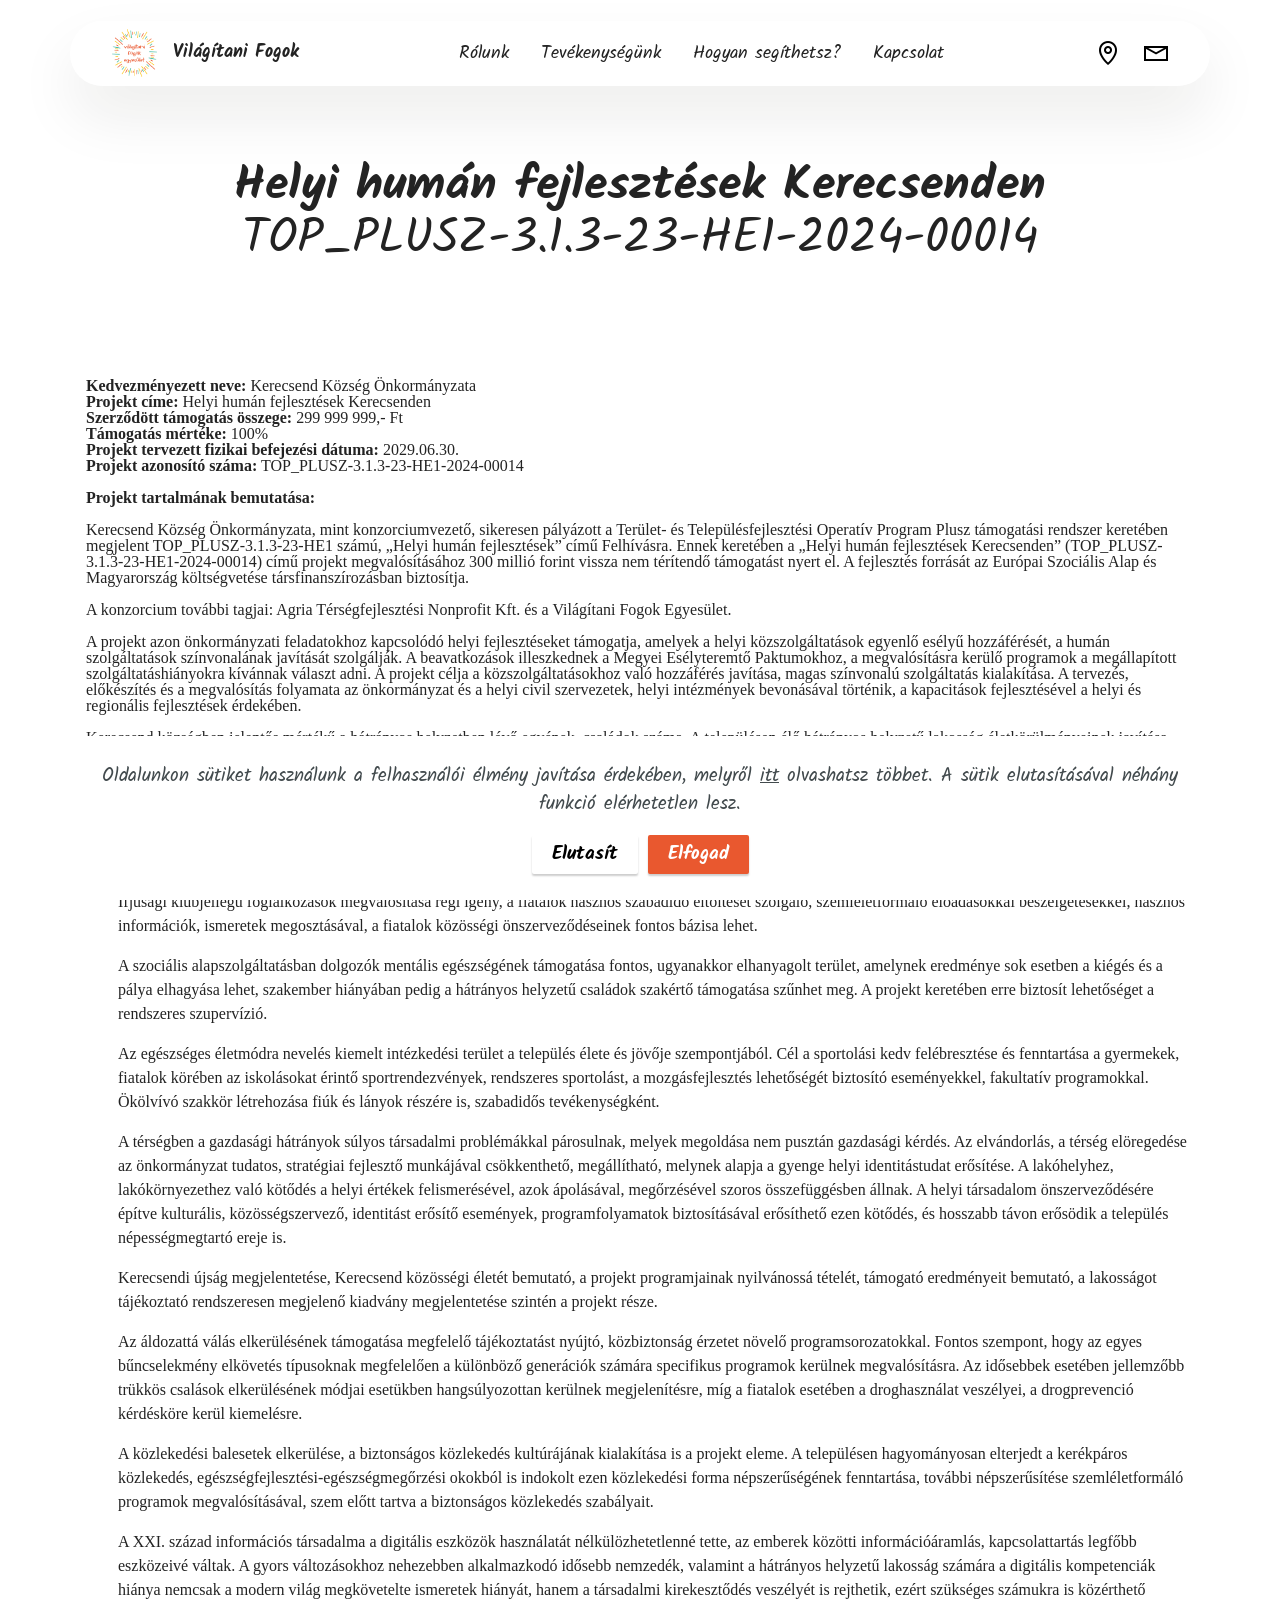
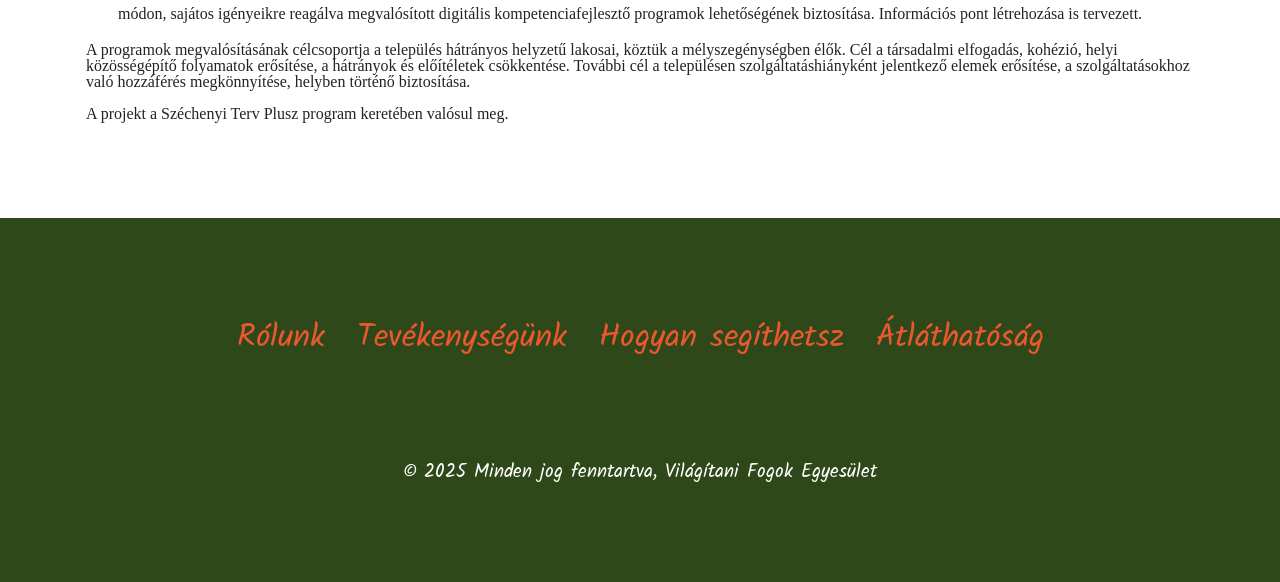
<file: top.html>
<!DOCTYPE html>
<html  >
<head>
  <meta charset="UTF-8">
  <meta http-equiv="X-UA-Compatible" content="IE=edge">
  <meta name="viewport" content="width=device-width, initial-scale=1, minimum-scale=1">
  <link rel="shortcut icon" href="assets/images/logo-no-backround-1.png" type="image/x-icon">
  <meta name="description" content="">
  
  
  <title>TOP Plusz</title>
  <link rel="stylesheet" href="assets/web/assets/mobirise-icons2/mobirise2.css">
  <link rel="stylesheet" href="assets/bootstrap/css/bootstrap.min.css">
  <link rel="stylesheet" href="assets/bootstrap/css/bootstrap-grid.min.css">
  <link rel="stylesheet" href="assets/bootstrap/css/bootstrap-reboot.min.css">
  <link rel="stylesheet" href="assets/animatecss/animate.css">
  <link rel="stylesheet" href="assets/dropdown/css/style.css">
  <link rel="stylesheet" href="assets/socicon/css/styles.css">
  <link rel="stylesheet" href="assets/theme/css/style.css">
  <link rel="preload" href="https://fonts.googleapis.com/css?family=Kalam:300,400,700&display=swap" as="style" onload="this.onload=null;this.rel='stylesheet'">
  <noscript><link rel="stylesheet" href="https://fonts.googleapis.com/css?family=Kalam:300,400,700&display=swap"></noscript>
  <link rel="preload" as="style" href="assets/mobirise/css/mbr-additional.css"><link rel="stylesheet" href="assets/mobirise/css/mbr-additional.css" type="text/css">

  
  
</head>
<body>

<!-- Analytics -->
<!-- Google tag (gtag.js) -->
<script type="text/plain" async data-src="https://www.googletagmanager.com/gtag/js?id=G-1CVBVHNESS"></script>
<script type="text/plain">
  window.dataLayer = window.dataLayer || [];
  function gtag(){dataLayer.push(arguments);}
  gtag('js', new Date());

  gtag('config', 'G-1CVBVHNESS');
</script>
<!-- /Analytics -->


  
  <section data-bs-version="5.1" class="menu menu2 cid-tStpQMlhzc" once="menu" id="menu02-1m">
	

	<nav class="navbar navbar-dropdown navbar-expand-lg">
		<div class="container">
			<div class="navbar-brand">
				<span class="navbar-logo">
					<a href="http://vilagitanifogok.hu">
						<img src="assets/images/logo-no-backround.png" alt="VF logo" style="height: 3rem;">
					</a>
				</span>
				<span class="navbar-caption-wrap"><a class="navbar-caption text-black display-4" href="https://vilagitanifogok.hu">Világítani Fogok</a></span>
			</div>
			<button class="navbar-toggler" type="button" data-toggle="collapse" data-bs-toggle="collapse" data-target="#navbarSupportedContent" data-bs-target="#navbarSupportedContent" aria-controls="navbarNavAltMarkup" aria-expanded="false" aria-label="Toggle navigation">
				<div class="hamburger">
					<span></span>
					<span></span>
					<span></span>
					<span></span>
				</div>
			</button>
			<div class="collapse navbar-collapse" id="navbarSupportedContent">
				<ul class="navbar-nav nav-dropdown nav-right" data-app-modern-menu="true"><li class="nav-item">
						<a class="nav-link link text-black text-primary display-4" href="rolunk.html">Rólunk</a>
					</li>
					<li class="nav-item">
						<a class="nav-link link text-black text-primary display-4" href="tevekenyseg.html" aria-expanded="false">Tevékenységünk</a>
					</li>
					<li class="nav-item">
						<a class="nav-link link text-black text-primary display-4" href="index.html#features09-16">Hogyan segíthetsz?</a>
					</li><li class="nav-item"><a class="nav-link link text-black text-primary display-4" href="index.html#contacts02-17">Kapcsolat</a></li></ul>
				<div class="icons-menu">
					<a class="iconfont-wrapper" href="https://maps.app.goo.gl/AGnAqncQd4NSMbxFA" target="_blank">
						<span class="p-2 mbr-iconfont mobi-mbri-map-pin mobi-mbri"></span>
					</a>
					<a class="iconfont-wrapper" href="mailto:info@vilagitanifogok.hu">
						<span class="p-2 mbr-iconfont mobi-mbri-letter mobi-mbri"></span>
					</a>
					
					
				</div>
				
			</div>
		</div>
	</nav>
</section>

<section data-bs-version="5.1" class="content4 cid-tSA6tGqVll" id="content4-1q">
    

    
    
    <div class="container">
        <div class="row justify-content-center">
            <div class="title col-md-12 col-lg-10">
                <h3 class="mbr-section-title mbr-fonts-style align-center mb-4 display-2"><strong>Helyi humán fejlesztések Kerecsenden </strong><br>
                  TOP_PLUSZ-3.1.3-23-HE1-2024-00014
                  </h3>
                
                
            </div>
        </div>
    </div>
</section>

<section data-bs-version="5.1" class="content13 cid-tSA6vSzXjy" id="content13-1r">    
    <div class="container">
      <p>
        <strong>Kedvezményezett neve:</strong>  Kerecsend Község Önkormányzata <br>
        <strong>Projekt címe:</strong>  Helyi humán fejlesztések Kerecsenden <br>
        <strong>Szerződött támogatás összege:</strong>  299 999 999,- Ft<br>
        <strong>Támogatás mértéke:</strong>  100% <br>
        <strong>Projekt tervezett fizikai befejezési dátuma:</strong>  2029.06.30. <br>
        <strong>Projekt azonosító száma:</strong>  TOP_PLUSZ-3.1.3-23-HE1-2024-00014
      </p>
      <div>
      <p>
      <strong>Projekt tartalmának bemutatása: </strong> 
      </p>
      <p>
        Kerecsend Község Önkormányzata, mint konzorciumvezető, sikeresen pályázott a Terület- és Településfejlesztési Operatív Program Plusz támogatási rendszer keretében megjelent TOP_PLUSZ-3.1.3-23-HE1 számú, „Helyi humán fejlesztések” című Felhívásra. Ennek keretében a „Helyi humán fejlesztések Kerecsenden” (TOP_PLUSZ-3.1.3-23-HE1-2024-00014) című projekt megvalósításához 300 millió forint vissza nem térítendő támogatást nyert el. A fejlesztés forrását az Európai Szociális Alap és Magyarország költségvetése társfinanszírozásban biztosítja.
      </p>
      <p>
        A konzorcium további tagjai: Agria Térségfejlesztési Nonprofit Kft. és a Világítani Fogok Egyesület.
      </p>
      <p>
        A projekt azon önkormányzati feladatokhoz kapcsolódó helyi fejlesztéseket támogatja, amelyek a helyi közszolgáltatások egyenlő esélyű hozzáférését, a humán szolgáltatások színvonalának javítását szolgálják. A beavatkozások illeszkednek a Megyei Esélyteremtő Paktumokhoz, a megvalósításra kerülő programok a megállapított szolgáltatáshiányokra kívánnak választ adni. A projekt célja a közszolgáltatásokhoz való hozzáférés javítása, magas színvonalú szolgáltatás kialakítása. A tervezés, előkészítés és a megvalósítás folyamata az önkormányzat és a helyi civil szervezetek, helyi intézmények bevonásával történik, a kapacitások fejlesztésével a helyi és regionális fejlesztések érdekében.

      </p>
      <p>
        Kerecsend községben jelentős mértékű a hátrányos helyzetben lévő egyének, családok száma. A településen élő hátrányos helyzetű lakosság életkörülményeinek javítása, társadalmi integrációjuk elősegítése a projekt által megvalósítandó szolgáltatásfejlesztések és társadalmi kohéziót erősíteni szándékozó kulturális események, programok, programfolyamatok révén elősegíthető.  
      </p>
      <p>
        A tervezett célok és programok az alábbiak:
      </p>
      <ul>
        <li>A nehezen mobilizálható mélyszegénységben élők, idősek számára az egészségmegőrzéshez alapvető szűrővizsgálatok helyben történő biztosítása, egészségvédő prevenciós programok megszervezése.</li>
        <li>Ifjúsági klubjellegű foglalkozások megvalósítása régi igény, a fiatalok hasznos szabadidő eltöltését szolgáló, szemléletformáló előadásokkal beszélgetésekkel, hasznos információk, ismeretek megosztásával, a fiatalok közösségi önszerveződéseinek fontos bázisa lehet.</li>
        <li>A szociális alapszolgáltatásban dolgozók mentális egészségének támogatása fontos, ugyanakkor elhanyagolt terület, amelynek eredménye sok esetben a kiégés és a pálya elhagyása lehet, szakember hiányában pedig a hátrányos helyzetű családok szakértő támogatása szűnhet meg. A projekt keretében erre biztosít lehetőséget a rendszeres szupervízió.</li>
        <li>Az egészséges életmódra nevelés kiemelt intézkedési terület a település élete és jövője szempontjából. Cél a sportolási kedv felébresztése és fenntartása a gyermekek, fiatalok körében az iskolásokat érintő sportrendezvények, rendszeres sportolást, a mozgásfejlesztés lehetőségét biztosító eseményekkel, fakultatív programokkal. Ökölvívó szakkör létrehozása fiúk és lányok részére is, szabadidős tevékenységként.</li>
        <li>A térségben a gazdasági hátrányok súlyos társadalmi problémákkal párosulnak, melyek megoldása nem pusztán gazdasági kérdés. Az elvándorlás, a térség elöregedése az önkormányzat tudatos, stratégiai fejlesztő munkájával csökkenthető, megállítható, melynek alapja a gyenge helyi identitástudat erősítése. A lakóhelyhez, lakókörnyezethez való kötődés a helyi értékek felismerésével, azok ápolásával, megőrzésével szoros összefüggésben állnak. A helyi társadalom önszerveződésére építve kulturális, közösségszervező, identitást erősítő események, programfolyamatok biztosításával erősíthető ezen kötődés, és hosszabb távon erősödik a település népességmegtartó ereje is.</li>
        <li>Kerecsendi újság megjelentetése, Kerecsend közösségi életét bemutató, a projekt programjainak nyilvánossá tételét, támogató eredményeit bemutató, a lakosságot tájékoztató rendszeresen megjelenő kiadvány megjelentetése szintén a projekt része.</li>
        <li>Az áldozattá válás elkerülésének támogatása megfelelő tájékoztatást nyújtó, közbiztonság érzetet növelő programsorozatokkal. Fontos szempont, hogy az egyes bűncselekmény elkövetés típusoknak megfelelően a különböző generációk számára specifikus programok kerülnek megvalósításra. Az idősebbek esetében jellemzőbb trükkös csalások elkerülésének módjai esetükben hangsúlyozottan kerülnek megjelenítésre, míg a fiatalok esetében a droghasználat veszélyei, a drogprevenció kérdésköre kerül kiemelésre.</li>
        <li>A közlekedési balesetek elkerülése, a biztonságos közlekedés kultúrájának kialakítása is a projekt eleme. A településen hagyományosan elterjedt a kerékpáros közlekedés, egészségfejlesztési-egészségmegőrzési okokból is indokolt ezen közlekedési forma népszerűségének fenntartása, további népszerűsítése szemléletformáló programok megvalósításával, szem előtt tartva a biztonságos közlekedés szabályait.</li>
        <li>A XXI. század információs társadalma a digitális eszközök használatát nélkülözhetetlenné tette, az emberek közötti információáramlás, kapcsolattartás legfőbb eszközeivé váltak. A gyors változásokhoz nehezebben alkalmazkodó idősebb nemzedék, valamint a hátrányos helyzetű lakosság számára a digitális kompetenciák hiánya nemcsak a modern világ megkövetelte ismeretek hiányát, hanem a társadalmi kirekesztődés veszélyét is rejthetik, ezért szükséges számukra is közérthető módon, sajátos igényeikre reagálva megvalósított digitális kompetenciafejlesztő programok lehetőségének biztosítása. Információs pont létrehozása is tervezett.</li>
      </ul>
<p>
  A programok megvalósításának célcsoportja a település hátrányos helyzetű lakosai, köztük a mélyszegénységben élők. Cél a társadalmi elfogadás, kohézió, helyi közösségépítő folyamatok erősítése, a hátrányok és előítéletek csökkentése. További cél a településen szolgáltatáshiányként jelentkező elemek erősítése, a szolgáltatásokhoz való hozzáférés megkönnyítése, helyben történő biztosítása.
</p>


<p>
  A projekt a Széchenyi Terv Plusz program keretében valósul meg.
</p>

     </div>
</section>

<section data-bs-version="5.1" class="footer3 programm5 cid-tSyowX4YkG" once="footers" id="footer03-1n">

        

    

    <div class="container">
        <div class="row">

            <div class="row-links mb-4">
                <ul class="header-menu"> 
                <li class="header-menu-item mbr-fonts-style display-5"><a href="rolunk.html" class="text-primary">Rólunk</a></li><li class="header-menu-item mbr-fonts-style display-5"><a href="tevekenyseg.html" class="text-primary">Tevékenységünk</a></li><li class="header-menu-item mbr-fonts-style display-5"><a href="index.html#features09-16" class="text-primary">Hogyan segíthetsz</a></li><li class="header-menu-item mbr-fonts-style display-5"><a href="atlathatosag.html" class="text-primary">Átláthatóság</a></li></ul>
              </div>

            <div class="col-12">
                
            </div>
            <div class="col-12 mt-5">
                <p class="mbr-fonts-style copyright display-7">
                    © 2025 Minden jog fenntartva, Világítani Fogok Egyesület</p>
            </div>
        </div>
    </div>
</section>
<script type="text/plain" data-src="assets/bootstrap/js/bootstrap.bundle.min.js"></script><script src="assets/web/assets/cookies-alert-plugin/cookies-alert-core.js"></script><script src="assets/web/assets/cookies-alert-plugin/cookies-alert-script.js"></script><script type="text/plain" data-src="assets/smoothscroll/smooth-scroll.js"></script><script type="text/plain" data-src="assets/ytplayer/index.js"></script><script type="text/plain" data-src="assets/dropdown/js/navbar-dropdown.js"></script><script type="text/plain" data-src="assets/theme/js/script.js"></script>
  
  
<input name="cookieData" type="hidden" data-cookie-cookiesAlertType='2' data-cookie-customDialogSelector='null' data-cookie-colorText='#424a4d' data-cookie-colorBg='rgb(255, 255, 255)' data-cookie-opacityOverlay='0' data-cookie-bgOpacity='100' data-cookie-textButton='Elfogad' data-cookie-rejectText='Elutasít' data-cookie-colorButton='#e9582f' data-cookie-rejectColor='#ffffff' data-cookie-colorLink='#424a4d' data-cookie-underlineLink='true' data-cookie-text="Oldalunkon sütiket használunk a felhasználói élmény javítása érdekében, melyről <a href='VF_adatvedelmi_v1.pdf'>itt</a> olvashatsz többet. A sütik elutasításával néhány funkció elérhetetlen lesz. ">
    <input name="animation" type="hidden">
  </body>
</html>
</file>
<file: assets/web/assets/mobirise-icons2/mobirise2.css>
@font-face {
  font-family: 'Moririse2';
  font-display: swap;
  src:  url('mobirise2.eot?f2bix4');
  src:  url('mobirise2.eot?f2bix4#iefix') format('embedded-opentype'),
    url('mobirise2.ttf?f2bix4') format('truetype'),
    url('mobirise2.woff?f2bix4') format('woff'),
    url('mobirise2.svg?f2bix4#mobirise2') format('svg');
  font-weight: normal;
  font-style: normal;
}

[class^="mobi-"], [class*=" mobi-"] {
  /* use !important to prevent issues with browser extensions that change fonts */
  font-family: 'Moririse2' !important;
  speak: none;
  font-style: normal;
  font-weight: normal;
  font-variant: normal;
  text-transform: none;
  line-height: 1;

  /* Better Font Rendering =========== */
  -webkit-font-smoothing: antialiased;
  -moz-osx-font-smoothing: grayscale;
}

.mobi-mbri-add-submenu:before {
  content: "\e900";
}
.mobi-mbri-alert:before {
  content: "\e901";
}
.mobi-mbri-align-center:before {
  content: "\e902";
}
.mobi-mbri-align-justify:before {
  content: "\e903";
}
.mobi-mbri-align-left:before {
  content: "\e904";
}
.mobi-mbri-align-right:before {
  content: "\e905";
}
.mobi-mbri-android:before {
  content: "\e906";
}
.mobi-mbri-apple:before {
  content: "\e907";
}
.mobi-mbri-arrow-down:before {
  content: "\e908";
}
.mobi-mbri-arrow-next:before {
  content: "\e909";
}
.mobi-mbri-arrow-prev:before {
  content: "\e90a";
}
.mobi-mbri-arrow-up:before {
  content: "\e90b";
}
.mobi-mbri-bold:before {
  content: "\e90c";
}
.mobi-mbri-bookmark:before {
  content: "\e90d";
}
.mobi-mbri-bootstrap:before {
  content: "\e90e";
}
.mobi-mbri-briefcase:before {
  content: "\e90f";
}
.mobi-mbri-browse:before {
  content: "\e910";
}
.mobi-mbri-bulleted-list:before {
  content: "\e911";
}
.mobi-mbri-calendar:before {
  content: "\e912";
}
.mobi-mbri-camera:before {
  content: "\e913";
}
.mobi-mbri-cart-add:before {
  content: "\e914";
}
.mobi-mbri-cart-full:before {
  content: "\e915";
}
.mobi-mbri-cash:before {
  content: "\e916";
}
.mobi-mbri-change-style:before {
  content: "\e917";
}
.mobi-mbri-chat:before {
  content: "\e918";
}
.mobi-mbri-clock:before {
  content: "\e919";
}
.mobi-mbri-close:before {
  content: "\e91a";
}
.mobi-mbri-cloud:before {
  content: "\e91b";
}
.mobi-mbri-code:before {
  content: "\e91c";
}
.mobi-mbri-contact-form:before {
  content: "\e91d";
}
.mobi-mbri-credit-card:before {
  content: "\e91e";
}
.mobi-mbri-cursor-click:before {
  content: "\e91f";
}
.mobi-mbri-cust-feedback:before {
  content: "\e920";
}
.mobi-mbri-database:before {
  content: "\e921";
}
.mobi-mbri-delivery:before {
  content: "\e922";
}
.mobi-mbri-desktop:before {
  content: "\e923";
}
.mobi-mbri-devices:before {
  content: "\e924";
}
.mobi-mbri-down:before {
  content: "\e925";
}
.mobi-mbri-download-2:before {
  content: "\e926";
}
.mobi-mbri-download:before {
  content: "\e927";
}
.mobi-mbri-drag-n-drop-2:before {
  content: "\e928";
}
.mobi-mbri-drag-n-drop:before {
  content: "\e929";
}
.mobi-mbri-edit-2:before {
  content: "\e92a";
}
.mobi-mbri-edit:before {
  content: "\e92b";
}
.mobi-mbri-error:before {
  content: "\e92c";
}
.mobi-mbri-extension:before {
  content: "\e92d";
}
.mobi-mbri-features:before {
  content: "\e92e";
}
.mobi-mbri-file:before {
  content: "\e92f";
}
.mobi-mbri-flag:before {
  content: "\e930";
}
.mobi-mbri-folder:before {
  content: "\e931";
}
.mobi-mbri-gift:before {
  content: "\e932";
}
.mobi-mbri-github:before {
  content: "\e933";
}
.mobi-mbri-globe-2:before {
  content: "\e934";
}
.mobi-mbri-globe:before {
  content: "\e935";
}
.mobi-mbri-growing-chart:before {
  content: "\e936";
}
.mobi-mbri-hearth:before {
  content: "\e937";
}
.mobi-mbri-help:before {
  content: "\e938";
}
.mobi-mbri-home:before {
  content: "\e939";
}
.mobi-mbri-hot-cup:before {
  content: "\e93a";
}
.mobi-mbri-idea:before {
  content: "\e93b";
}
.mobi-mbri-image-gallery:before {
  content: "\e93c";
}
.mobi-mbri-image-slider:before {
  content: "\e93d";
}
.mobi-mbri-info:before {
  content: "\e93e";
}
.mobi-mbri-italic:before {
  content: "\e93f";
}
.mobi-mbri-key:before {
  content: "\e940";
}
.mobi-mbri-laptop:before {
  content: "\e941";
}
.mobi-mbri-layers:before {
  content: "\e942";
}
.mobi-mbri-left-right:before {
  content: "\e943";
}
.mobi-mbri-left:before {
  content: "\e944";
}
.mobi-mbri-letter:before {
  content: "\e945";
}
.mobi-mbri-like:before {
  content: "\e946";
}
.mobi-mbri-link:before {
  content: "\e947";
}
.mobi-mbri-lock:before {
  content: "\e948";
}
.mobi-mbri-login:before {
  content: "\e949";
}
.mobi-mbri-logout:before {
  content: "\e94a";
}
.mobi-mbri-magic-stick:before {
  content: "\e94b";
}
.mobi-mbri-map-pin:before {
  content: "\e94c";
}
.mobi-mbri-menu:before {
  content: "\e94d";
}
.mobi-mbri-mobile-2:before {
  content: "\e94e";
}
.mobi-mbri-mobile-horizontal:before {
  content: "\e94f";
}
.mobi-mbri-mobile:before {
  content: "\e950";
}
.mobi-mbri-mobirise:before {
  content: "\e951";
}
.mobi-mbri-more-horizontal:before {
  content: "\e952";
}
.mobi-mbri-more-vertical:before {
  content: "\e953";
}
.mobi-mbri-music:before {
  content: "\e954";
}
.mobi-mbri-new-file:before {
  content: "\e955";
}
.mobi-mbri-numbered-list:before {
  content: "\e956";
}
.mobi-mbri-opened-folder:before {
  content: "\e957";
}
.mobi-mbri-pages:before {
  content: "\e958";
}
.mobi-mbri-paper-plane:before {
  content: "\e959";
}
.mobi-mbri-paperclip:before {
  content: "\e95a";
}
.mobi-mbri-phone:before {
  content: "\e95b";
}
.mobi-mbri-photo:before {
  content: "\e95c";
}
.mobi-mbri-photos:before {
  content: "\e95d";
}
.mobi-mbri-pin:before {
  content: "\e95e";
}
.mobi-mbri-play:before {
  content: "\e95f";
}
.mobi-mbri-plus:before {
  content: "\e960";
}
.mobi-mbri-preview:before {
  content: "\e961";
}
.mobi-mbri-print:before {
  content: "\e962";
}
.mobi-mbri-protect:before {
  content: "\e963";
}
.mobi-mbri-question:before {
  content: "\e964";
}
.mobi-mbri-quote-left:before {
  content: "\e965";
}
.mobi-mbri-quote-right:before {
  content: "\e966";
}
.mobi-mbri-redo:before {
  content: "\e967";
}
.mobi-mbri-refresh:before {
  content: "\e968";
}
.mobi-mbri-responsive-2:before {
  content: "\e969";
}
.mobi-mbri-responsive:before {
  content: "\e96a";
}
.mobi-mbri-right:before {
  content: "\e96b";
}
.mobi-mbri-rocket:before {
  content: "\e96c";
}
.mobi-mbri-sad-face:before {
  content: "\e96d";
}
.mobi-mbri-sale:before {
  content: "\e96e";
}
.mobi-mbri-save:before {
  content: "\e96f";
}
.mobi-mbri-search:before {
  content: "\e970";
}
.mobi-mbri-setting-2:before {
  content: "\e971";
}
.mobi-mbri-setting-3:before {
  content: "\e972";
}
.mobi-mbri-setting:before {
  content: "\e973";
}
.mobi-mbri-share:before {
  content: "\e974";
}
.mobi-mbri-shopping-bag:before {
  content: "\e975";
}
.mobi-mbri-shopping-basket:before {
  content: "\e976";
}
.mobi-mbri-shopping-cart:before {
  content: "\e977";
}
.mobi-mbri-sites:before {
  content: "\e978";
}
.mobi-mbri-smile-face:before {
  content: "\e979";
}
.mobi-mbri-speed:before {
  content: "\e97a";
}
.mobi-mbri-star:before {
  content: "\e97b";
}
.mobi-mbri-success:before {
  content: "\e97c";
}
.mobi-mbri-sun:before {
  content: "\e97d";
}
.mobi-mbri-sun2:before {
  content: "\e97e";
}
.mobi-mbri-tablet-vertical:before {
  content: "\e97f";
}
.mobi-mbri-tablet:before {
  content: "\e980";
}
.mobi-mbri-target:before {
  content: "\e981";
}
.mobi-mbri-timer:before {
  content: "\e982";
}
.mobi-mbri-to-ftp:before {
  content: "\e983";
}
.mobi-mbri-to-local-drive:before {
  content: "\e984";
}
.mobi-mbri-touch-swipe:before {
  content: "\e985";
}
.mobi-mbri-touch:before {
  content: "\e986";
}
.mobi-mbri-trash:before {
  content: "\e987";
}
.mobi-mbri-underline:before {
  content: "\e988";
}
.mobi-mbri-undo:before {
  content: "\e989";
}
.mobi-mbri-unlink:before {
  content: "\e98a";
}
.mobi-mbri-unlock:before {
  content: "\e98b";
}
.mobi-mbri-up-down:before {
  content: "\e98c";
}
.mobi-mbri-up:before {
  content: "\e98d";
}
.mobi-mbri-update:before {
  content: "\e98e";
}
.mobi-mbri-upload-2:before {
  content: "\e98f";
}
.mobi-mbri-upload:before {
  content: "\e990";
}
.mobi-mbri-user-2:before {
  content: "\e991";
}
.mobi-mbri-user:before {
  content: "\e992";
}
.mobi-mbri-users:before {
  content: "\e993";
}
.mobi-mbri-video-play:before {
  content: "\e994";
}
.mobi-mbri-video:before {
  content: "\e995";
}
.mobi-mbri-watch:before {
  content: "\e996";
}
.mobi-mbri-website-theme-2:before {
  content: "\e997";
}
.mobi-mbri-website-theme:before {
  content: "\e998";
}
.mobi-mbri-wifi:before {
  content: "\e999";
}
.mobi-mbri-windows:before {
  content: "\e99a";
}
.mobi-mbri-zoom-in:before {
  content: "\e99b";
}
.mobi-mbri-zoom-out:before {
  content: "\e99c";
}
</file>
<file: assets/dropdown/css/style.css>
.navbar-dropdown {
  left: 0;
  padding: 0;
  position: absolute;
  right: 0;
  top: 0;
  transition: all 0.45s ease;
  z-index: 1030;
  background: #282828; }
  .navbar-dropdown .navbar-logo {
    margin-right: 0.8rem;
    transition: margin 0.3s ease-in-out;
    vertical-align: middle; }
    .navbar-dropdown .navbar-logo img {
      height: 3.125rem;
      transition: all 0.3s ease-in-out; }
    .navbar-dropdown .navbar-logo.mbr-iconfont {
      font-size: 3.125rem;
      line-height: 3.125rem; }
  .navbar-dropdown .navbar-caption {
    font-weight: 700;
    white-space: normal;
    vertical-align: -4px;
    line-height: 3.125rem !important; }
    .navbar-dropdown .navbar-caption, .navbar-dropdown .navbar-caption:hover {
      color: inherit;
      text-decoration: none; }
  .navbar-dropdown .mbr-iconfont + .navbar-caption {
    vertical-align: -1px; }
  .navbar-dropdown.navbar-fixed-top {
    position: fixed; }
  .navbar-dropdown .navbar-brand span {
    vertical-align: -4px; }
  .navbar-dropdown.bg-color.transparent {
    background: none; }
  .navbar-dropdown.navbar-short .navbar-brand {
    padding: 0.625rem 0; }
    .navbar-dropdown.navbar-short .navbar-brand span {
      vertical-align: -1px; }
  .navbar-dropdown.navbar-short .navbar-caption {
    line-height: 2.375rem !important;
    vertical-align: -2px; }
  .navbar-dropdown.navbar-short .navbar-logo {
    margin-right: 0.5rem; }
    .navbar-dropdown.navbar-short .navbar-logo img {
      height: 2.375rem; }
    .navbar-dropdown.navbar-short .navbar-logo.mbr-iconfont {
      font-size: 2.375rem;
      line-height: 2.375rem; }
  .navbar-dropdown.navbar-short .mbr-table-cell {
    height: 3.625rem; }
  .navbar-dropdown .navbar-close {
    left: 0.6875rem;
    position: fixed;
    top: 0.75rem;
    z-index: 1000; }
  .navbar-dropdown .hamburger-icon {
    content: "";
    display: inline-block;
    vertical-align: middle;
    width: 16px;
    -webkit-box-shadow: 0 -6px 0 1px #282828,0 0 0 1px #282828,0 6px 0 1px #282828;
    -moz-box-shadow: 0 -6px 0 1px #282828,0 0 0 1px #282828,0 6px 0 1px #282828;
    box-shadow: 0 -6px 0 1px #282828,0 0 0 1px #282828,0 6px 0 1px #282828; }

.dropdown-menu .dropdown-toggle[data-toggle="dropdown-submenu"]::after {
  border-bottom: 0.35em solid transparent;
  border-left: 0.35em solid;
  border-right: 0;
  border-top: 0.35em solid transparent;
  margin-left: 0.3rem; }

.dropdown-menu .dropdown-item:focus {
  outline: 0; }

.nav-dropdown {
  font-size: 0.75rem;
  font-weight: 500;
  height: auto !important; }
  .nav-dropdown .nav-btn {
    padding-left: 1rem; }
  .nav-dropdown .link {
    margin: .667em 1.667em;
    font-weight: 500;
    padding: 0;
    transition: color .2s ease-in-out; }
    .nav-dropdown .link.dropdown-toggle {
      margin-right: 2.583em; }
      .nav-dropdown .link.dropdown-toggle::after {
        margin-left: .25rem;
        border-top: 0.35em solid;
        border-right: 0.35em solid transparent;
        border-left: 0.35em solid transparent;
        border-bottom: 0; }
      .nav-dropdown .link.dropdown-toggle[aria-expanded="true"] {
        margin: 0;
        padding: 0.667em 3.263em  0.667em 1.667em; }
  .nav-dropdown .link::after,
  .nav-dropdown .dropdown-item::after {
    color: inherit; }
  .nav-dropdown .btn {
    font-size: 0.75rem;
    font-weight: 700;
    letter-spacing: 0;
    margin-bottom: 0;
    padding-left: 1.25rem;
    padding-right: 1.25rem; }
  .nav-dropdown .dropdown-menu {
    border-radius: 0;
    border: 0;
    left: 0;
    margin: 0;
    padding-bottom: 1.25rem;
    padding-top: 1.25rem;
    position: relative; }
  .nav-dropdown .dropdown-submenu {
    margin-left: 0.125rem;
    top: 0; }
  .nav-dropdown .dropdown-item {
    font-weight: 500;
    line-height: 2;
    padding: 0.3846em 4.615em 0.3846em 1.5385em;
    position: relative;
    transition: color .2s ease-in-out, background-color .2s ease-in-out; }
    .nav-dropdown .dropdown-item::after {
      margin-top: -0.3077em;
      position: absolute;
      right: 1.1538em;
      top: 50%; }
    .nav-dropdown .dropdown-item:focus, .nav-dropdown .dropdown-item:hover {
      background: none; }

@media (max-width: 767px) {
  .nav-dropdown.navbar-toggleable-sm {
    bottom: 0;
    display: none;
    left: 0;
    overflow-x: hidden;
    position: fixed;
    top: 0;
    transform: translateX(-100%);
    -ms-transform: translateX(-100%);
    -webkit-transform: translateX(-100%);
    width: 18.75rem;
    z-index: 999; } }
.nav-dropdown.navbar-toggleable-xl {
  bottom: 0;
  display: none;
  left: 0;
  overflow-x: hidden;
  position: fixed;
  top: 0;
  transform: translateX(-100%);
  -ms-transform: translateX(-100%);
  -webkit-transform: translateX(-100%);
  width: 18.75rem;
  z-index: 999; }

.nav-dropdown-sm {
  display: block !important;
  overflow-x: hidden;
  overflow: auto;
  padding-top: 3.875rem; }
  .nav-dropdown-sm::after {
    content: "";
    display: block;
    height: 3rem;
    width: 100%; }
  .nav-dropdown-sm.collapse.in ~ .navbar-close {
    display: block !important; }
  .nav-dropdown-sm.collapsing, .nav-dropdown-sm.collapse.in {
    transform: translateX(0);
    -ms-transform: translateX(0);
    -webkit-transform: translateX(0);
    transition: all 0.25s ease-out;
    -webkit-transition: all 0.25s ease-out;
    background: #282828; }
  .nav-dropdown-sm.collapsing[aria-expanded="false"] {
    transform: translateX(-100%);
    -ms-transform: translateX(-100%);
    -webkit-transform: translateX(-100%); }
  .nav-dropdown-sm .nav-item {
    display: block;
    margin-left: 0 !important;
    padding-left: 0; }
  .nav-dropdown-sm .link,
  .nav-dropdown-sm .dropdown-item {
    border-top: 1px dotted rgba(255, 255, 255, 0.1);
    font-size: 0.8125rem;
    line-height: 1.6;
    margin: 0 !important;
    padding: 0.875rem 2.4rem 0.875rem 1.5625rem !important;
    position: relative;
    white-space: normal; }
    .nav-dropdown-sm .link:focus, .nav-dropdown-sm .link:hover,
    .nav-dropdown-sm .dropdown-item:focus,
    .nav-dropdown-sm .dropdown-item:hover {
      background: rgba(0, 0, 0, 0.2) !important;
      color: #c0a375; }
  .nav-dropdown-sm .nav-btn {
    position: relative;
    padding: 1.5625rem 1.5625rem 0 1.5625rem; }
    .nav-dropdown-sm .nav-btn::before {
      border-top: 1px dotted rgba(255, 255, 255, 0.1);
      content: "";
      left: 0;
      position: absolute;
      top: 0;
      width: 100%; }
    .nav-dropdown-sm .nav-btn + .nav-btn {
      padding-top: 0.625rem; }
      .nav-dropdown-sm .nav-btn + .nav-btn::before {
        display: none; }
  .nav-dropdown-sm .btn {
    padding: 0.625rem 0; }
  .nav-dropdown-sm .dropdown-toggle[data-toggle="dropdown-submenu"]::after {
    margin-left: .25rem;
    border-top: 0.35em solid;
    border-right: 0.35em solid transparent;
    border-left: 0.35em solid transparent;
    border-bottom: 0; }
  .nav-dropdown-sm .dropdown-toggle[data-toggle="dropdown-submenu"][aria-expanded="true"]::after {
    border-top: 0;
    border-right: 0.35em solid transparent;
    border-left: 0.35em solid transparent;
    border-bottom: 0.35em solid; }
  .nav-dropdown-sm .dropdown-menu {
    margin: 0;
    padding: 0;
    position: relative;
    top: 0;
    left: 0;
    width: 100%;
    border: 0;
    float: none;
    border-radius: 0;
    background: none; }
  .nav-dropdown-sm .dropdown-submenu {
    left: 100%;
    margin-left: 0.125rem;
    margin-top: -1.25rem;
    top: 0; }

.navbar-toggleable-sm .nav-dropdown .dropdown-menu {
  position: absolute; }

.navbar-toggleable-sm .nav-dropdown .dropdown-submenu {
  left: 100%;
  margin-left: 0.125rem;
  margin-top: -1.25rem;
  top: 0; }

.navbar-toggleable-sm.opened .nav-dropdown .dropdown-menu {
  position: relative; }

.navbar-toggleable-sm.opened .nav-dropdown .dropdown-submenu {
  left: 0;
  margin-left: 00rem;
  margin-top: 0rem;
  top: 0; }

.is-builder .nav-dropdown.collapsing {
  transition: none !important; }
</file>
<file: assets/socicon/css/styles.css>
@charset "UTF-8";

@font-face {
  font-family: 'Socicon';
  src:  url('../fonts/socicon.eot');
  src:  url('../fonts/socicon.eot?#iefix') format('embedded-opentype'),
    url('../fonts/socicon.woff2') format('woff2'),
    url('../fonts/socicon.ttf') format('truetype'),
    url('../fonts/socicon.woff') format('woff'),
    url('../fonts/socicon.svg#socicon') format('svg');
  font-weight: normal;
  font-style: normal;
  font-display: swap;
}

[data-icon]:before {
  font-family: "socicon" !important;
  content: attr(data-icon);
  font-style: normal !important;
  font-weight: normal !important;
  font-variant: normal !important;
  text-transform: none !important;
  speak: none;
  line-height: 1;
  -webkit-font-smoothing: antialiased;
  -moz-osx-font-smoothing: grayscale;
}

[class^="socicon-"], [class*=" socicon-"] {
  /* use !important to prevent issues with browser extensions that change fonts */
  font-family: 'Socicon' !important;
  speak: none;
  font-style: normal;
  font-weight: normal;
  font-variant: normal;
  text-transform: none;
  line-height: 1;

  /* Better Font Rendering =========== */
  -webkit-font-smoothing: antialiased;
  -moz-osx-font-smoothing: grayscale;
}

.socicon-eitaa:before {
  content: "\e97c";
}
.socicon-soroush:before {
  content: "\e97d";
}
.socicon-bale:before {
  content: "\e97e";
}
.socicon-zazzle:before {
  content: "\e97b";
}
.socicon-society6:before {
  content: "\e97a";
}
.socicon-redbubble:before {
  content: "\e979";
}
.socicon-avvo:before {
  content: "\e978";
}
.socicon-stitcher:before {
  content: "\e977";
}
.socicon-googlehangouts:before {
  content: "\e974";
}
.socicon-dlive:before {
  content: "\e975";
}
.socicon-vsco:before {
  content: "\e976";
}
.socicon-flipboard:before {
  content: "\e973";
}
.socicon-ubuntu:before {
  content: "\e958";
}
.socicon-artstation:before {
  content: "\e959";
}
.socicon-invision:before {
  content: "\e95a";
}
.socicon-torial:before {
  content: "\e95b";
}
.socicon-collectorz:before {
  content: "\e95c";
}
.socicon-seenthis:before {
  content: "\e95d";
}
.socicon-googleplaymusic:before {
  content: "\e95e";
}
.socicon-debian:before {
  content: "\e95f";
}
.socicon-filmfreeway:before {
  content: "\e960";
}
.socicon-gnome:before {
  content: "\e961";
}
.socicon-itchio:before {
  content: "\e962";
}
.socicon-jamendo:before {
  content: "\e963";
}
.socicon-mix:before {
  content: "\e964";
}
.socicon-sharepoint:before {
  content: "\e965";
}
.socicon-tinder:before {
  content: "\e966";
}
.socicon-windguru:before {
  content: "\e967";
}
.socicon-cdbaby:before {
  content: "\e968";
}
.socicon-elementaryos:before {
  content: "\e969";
}
.socicon-stage32:before {
  content: "\e96a";
}
.socicon-tiktok:before {
  content: "\e96b";
}
.socicon-gitter:before {
  content: "\e96c";
}
.socicon-letterboxd:before {
  content: "\e96d";
}
.socicon-threema:before {
  content: "\e96e";
}
.socicon-splice:before {
  content: "\e96f";
}
.socicon-metapop:before {
  content: "\e970";
}
.socicon-naver:before {
  content: "\e971";
}
.socicon-remote:before {
  content: "\e972";
}
.socicon-internet:before {
  content: "\e957";
}
.socicon-moddb:before {
  content: "\e94b";
}
.socicon-indiedb:before {
  content: "\e94c";
}
.socicon-traxsource:before {
  content: "\e94d";
}
.socicon-gamefor:before {
  content: "\e94e";
}
.socicon-pixiv:before {
  content: "\e94f";
}
.socicon-myanimelist:before {
  content: "\e950";
}
.socicon-blackberry:before {
  content: "\e951";
}
.socicon-wickr:before {
  content: "\e952";
}
.socicon-spip:before {
  content: "\e953";
}
.socicon-napster:before {
  content: "\e954";
}
.socicon-beatport:before {
  content: "\e955";
}
.socicon-hackerone:before {
  content: "\e956";
}
.socicon-hackernews:before {
  content: "\e946";
}
.socicon-smashwords:before {
  content: "\e947";
}
.socicon-kobo:before {
  content: "\e948";
}
.socicon-bookbub:before {
  content: "\e949";
}
.socicon-mailru:before {
  content: "\e94a";
}
.socicon-gitlab:before {
  content: "\e945";
}
.socicon-instructables:before {
  content: "\e944";
}
.socicon-portfolio:before {
  content: "\e943";
}
.socicon-codered:before {
  content: "\e940";
}
.socicon-origin:before {
  content: "\e941";
}
.socicon-nextdoor:before {
  content: "\e942";
}
.socicon-udemy:before {
  content: "\e93f";
}
.socicon-livemaster:before {
  content: "\e93e";
}
.socicon-crunchbase:before {
  content: "\e93b";
}
.socicon-homefy:before {
  content: "\e93c";
}
.socicon-calendly:before {
  content: "\e93d";
}
.socicon-realtor:before {
  content: "\e90f";
}
.socicon-tidal:before {
  content: "\e910";
}
.socicon-qobuz:before {
  content: "\e911";
}
.socicon-natgeo:before {
  content: "\e912";
}
.socicon-mastodon:before {
  content: "\e913";
}
.socicon-unsplash:before {
  content: "\e914";
}
.socicon-homeadvisor:before {
  content: "\e915";
}
.socicon-angieslist:before {
  content: "\e916";
}
.socicon-codepen:before {
  content: "\e917";
}
.socicon-slack:before {
  content: "\e918";
}
.socicon-openaigym:before {
  content: "\e919";
}
.socicon-logmein:before {
  content: "\e91a";
}
.socicon-fiverr:before {
  content: "\e91b";
}
.socicon-gotomeeting:before {
  content: "\e91c";
}
.socicon-aliexpress:before {
  content: "\e91d";
}
.socicon-guru:before {
  content: "\e91e";
}
.socicon-appstore:before {
  content: "\e91f";
}
.socicon-homes:before {
  content: "\e920";
}
.socicon-zoom:before {
  content: "\e921";
}
.socicon-alibaba:before {
  content: "\e922";
}
.socicon-craigslist:before {
  content: "\e923";
}
.socicon-wix:before {
  content: "\e924";
}
.socicon-redfin:before {
  content: "\e925";
}
.socicon-googlecalendar:before {
  content: "\e926";
}
.socicon-shopify:before {
  content: "\e927";
}
.socicon-freelancer:before {
  content: "\e928";
}
.socicon-seedrs:before {
  content: "\e929";
}
.socicon-bing:before {
  content: "\e92a";
}
.socicon-doodle:before {
  content: "\e92b";
}
.socicon-bonanza:before {
  content: "\e92c";
}
.socicon-squarespace:before {
  content: "\e92d";
}
.socicon-toptal:before {
  content: "\e92e";
}
.socicon-gust:before {
  content: "\e92f";
}
.socicon-ask:before {
  content: "\e930";
}
.socicon-trulia:before {
  content: "\e931";
}
.socicon-loomly:before {
  content: "\e932";
}
.socicon-ghost:before {
  content: "\e933";
}
.socicon-upwork:before {
  content: "\e934";
}
.socicon-fundable:before {
  content: "\e935";
}
.socicon-booking:before {
  content: "\e936";
}
.socicon-googlemaps:before {
  content: "\e937";
}
.socicon-zillow:before {
  content: "\e938";
}
.socicon-niconico:before {
  content: "\e939";
}
.socicon-toneden:before {
  content: "\e93a";
}
.socicon-augment:before {
  content: "\e908";
}
.socicon-bitbucket:before {
  content: "\e909";
}
.socicon-fyuse:before {
  content: "\e90a";
}
.socicon-yt-gaming:before {
  content: "\e90b";
}
.socicon-sketchfab:before {
  content: "\e90c";
}
.socicon-mobcrush:before {
  content: "\e90d";
}
.socicon-microsoft:before {
  content: "\e90e";
}
.socicon-pandora:before {
  content: "\e907";
}
.socicon-messenger:before {
  content: "\e906";
}
.socicon-gamewisp:before {
  content: "\e905";
}
.socicon-bloglovin:before {
  content: "\e904";
}
.socicon-tunein:before {
  content: "\e903";
}
.socicon-gamejolt:before {
  content: "\e901";
}
.socicon-trello:before {
  content: "\e902";
}
.socicon-spreadshirt:before {
  content: "\e900";
}
.socicon-500px:before {
  content: "\e000";
}
.socicon-8tracks:before {
  content: "\e001";
}
.socicon-airbnb:before {
  content: "\e002";
}
.socicon-alliance:before {
  content: "\e003";
}
.socicon-amazon:before {
  content: "\e004";
}
.socicon-amplement:before {
  content: "\e005";
}
.socicon-android:before {
  content: "\e006";
}
.socicon-angellist:before {
  content: "\e007";
}
.socicon-apple:before {
  content: "\e008";
}
.socicon-appnet:before {
  content: "\e009";
}
.socicon-baidu:before {
  content: "\e00a";
}
.socicon-bandcamp:before {
  content: "\e00b";
}
.socicon-battlenet:before {
  content: "\e00c";
}
.socicon-mixer:before {
  content: "\e00d";
}
.socicon-bebee:before {
  content: "\e00e";
}
.socicon-bebo:before {
  content: "\e00f";
}
.socicon-behance:before {
  content: "\e010";
}
.socicon-blizzard:before {
  content: "\e011";
}
.socicon-blogger:before {
  content: "\e012";
}
.socicon-buffer:before {
  content: "\e013";
}
.socicon-chrome:before {
  content: "\e014";
}
.socicon-coderwall:before {
  content: "\e015";
}
.socicon-curse:before {
  content: "\e016";
}
.socicon-dailymotion:before {
  content: "\e017";
}
.socicon-deezer:before {
  content: "\e018";
}
.socicon-delicious:before {
  content: "\e019";
}
.socicon-deviantart:before {
  content: "\e01a";
}
.socicon-diablo:before {
  content: "\e01b";
}
.socicon-digg:before {
  content: "\e01c";
}
.socicon-discord:before {
  content: "\e01d";
}
.socicon-disqus:before {
  content: "\e01e";
}
.socicon-douban:before {
  content: "\e01f";
}
.socicon-draugiem:before {
  content: "\e020";
}
.socicon-dribbble:before {
  content: "\e021";
}
.socicon-drupal:before {
  content: "\e022";
}
.socicon-ebay:before {
  content: "\e023";
}
.socicon-ello:before {
  content: "\e024";
}
.socicon-endomodo:before {
  content: "\e025";
}
.socicon-envato:before {
  content: "\e026";
}
.socicon-etsy:before {
  content: "\e027";
}
.socicon-facebook:before {
  content: "\e028";
}
.socicon-feedburner:before {
  content: "\e029";
}
.socicon-filmweb:before {
  content: "\e02a";
}
.socicon-firefox:before {
  content: "\e02b";
}
.socicon-flattr:before {
  content: "\e02c";
}
.socicon-flickr:before {
  content: "\e02d";
}
.socicon-formulr:before {
  content: "\e02e";
}
.socicon-forrst:before {
  content: "\e02f";
}
.socicon-foursquare:before {
  content: "\e030";
}
.socicon-friendfeed:before {
  content: "\e031";
}
.socicon-github:before {
  content: "\e032";
}
.socicon-goodreads:before {
  content: "\e033";
}
.socicon-google:before {
  content: "\e034";
}
.socicon-googlescholar:before {
  content: "\e035";
}
.socicon-googlegroups:before {
  content: "\e036";
}
.socicon-googlephotos:before {
  content: "\e037";
}
.socicon-googleplus:before {
  content: "\e038";
}
.socicon-grooveshark:before {
  content: "\e039";
}
.socicon-hackerrank:before {
  content: "\e03a";
}
.socicon-hearthstone:before {
  content: "\e03b";
}
.socicon-hellocoton:before {
  content: "\e03c";
}
.socicon-heroes:before {
  content: "\e03d";
}
.socicon-smashcast:before {
  content: "\e03e";
}
.socicon-horde:before {
  content: "\e03f";
}
.socicon-houzz:before {
  content: "\e040";
}
.socicon-icq:before {
  content: "\e041";
}
.socicon-identica:before {
  content: "\e042";
}
.socicon-imdb:before {
  content: "\e043";
}
.socicon-instagram:before {
  content: "\e044";
}
.socicon-issuu:before {
  content: "\e045";
}
.socicon-istock:before {
  content: "\e046";
}
.socicon-itunes:before {
  content: "\e047";
}
.socicon-keybase:before {
  content: "\e048";
}
.socicon-lanyrd:before {
  content: "\e049";
}
.socicon-lastfm:before {
  content: "\e04a";
}
.socicon-line:before {
  content: "\e04b";
}
.socicon-linkedin:before {
  content: "\e04c";
}
.socicon-livejournal:before {
  content: "\e04d";
}
.socicon-lyft:before {
  content: "\e04e";
}
.socicon-macos:before {
  content: "\e04f";
}
.socicon-mail:before {
  content: "\e050";
}
.socicon-medium:before {
  content: "\e051";
}
.socicon-meetup:before {
  content: "\e052";
}
.socicon-mixcloud:before {
  content: "\e053";
}
.socicon-modelmayhem:before {
  content: "\e054";
}
.socicon-mumble:before {
  content: "\e055";
}
.socicon-myspace:before {
  content: "\e056";
}
.socicon-newsvine:before {
  content: "\e057";
}
.socicon-nintendo:before {
  content: "\e058";
}
.socicon-npm:before {
  content: "\e059";
}
.socicon-odnoklassniki:before {
  content: "\e05a";
}
.socicon-openid:before {
  content: "\e05b";
}
.socicon-opera:before {
  content: "\e05c";
}
.socicon-outlook:before {
  content: "\e05d";
}
.socicon-overwatch:before {
  content: "\e05e";
}
.socicon-patreon:before {
  content: "\e05f";
}
.socicon-paypal:before {
  content: "\e060";
}
.socicon-periscope:before {
  content: "\e061";
}
.socicon-persona:before {
  content: "\e062";
}
.socicon-pinterest:before {
  content: "\e063";
}
.socicon-play:before {
  content: "\e064";
}
.socicon-player:before {
  content: "\e065";
}
.socicon-playstation:before {
  content: "\e066";
}
.socicon-pocket:before {
  content: "\e067";
}
.socicon-qq:before {
  content: "\e068";
}
.socicon-quora:before {
  content: "\e069";
}
.socicon-raidcall:before {
  content: "\e06a";
}
.socicon-ravelry:before {
  content: "\e06b";
}
.socicon-reddit:before {
  content: "\e06c";
}
.socicon-renren:before {
  content: "\e06d";
}
.socicon-researchgate:before {
  content: "\e06e";
}
.socicon-residentadvisor:before {
  content: "\e06f";
}
.socicon-reverbnation:before {
  content: "\e070";
}
.socicon-rss:before {
  content: "\e071";
}
.socicon-sharethis:before {
  content: "\e072";
}
.socicon-skype:before {
  content: "\e073";
}
.socicon-slideshare:before {
  content: "\e074";
}
.socicon-smugmug:before {
  content: "\e075";
}
.socicon-snapchat:before {
  content: "\e076";
}
.socicon-songkick:before {
  content: "\e077";
}
.socicon-soundcloud:before {
  content: "\e078";
}
.socicon-spotify:before {
  content: "\e079";
}
.socicon-stackexchange:before {
  content: "\e07a";
}
.socicon-stackoverflow:before {
  content: "\e07b";
}
.socicon-starcraft:before {
  content: "\e07c";
}
.socicon-stayfriends:before {
  content: "\e07d";
}
.socicon-steam:before {
  content: "\e07e";
}
.socicon-storehouse:before {
  content: "\e07f";
}
.socicon-strava:before {
  content: "\e080";
}
.socicon-streamjar:before {
  content: "\e081";
}
.socicon-stumbleupon:before {
  content: "\e082";
}
.socicon-swarm:before {
  content: "\e083";
}
.socicon-teamspeak:before {
  content: "\e084";
}
.socicon-teamviewer:before {
  content: "\e085";
}
.socicon-technorati:before {
  content: "\e086";
}
.socicon-telegram:before {
  content: "\e087";
}
.socicon-tripadvisor:before {
  content: "\e088";
}
.socicon-tripit:before {
  content: "\e089";
}
.socicon-triplej:before {
  content: "\e08a";
}
.socicon-tumblr:before {
  content: "\e08b";
}
.socicon-twitch:before {
  content: "\e08c";
}
.socicon-twitter:before {
  content: "\e08d";
}
.socicon-uber:before {
  content: "\e08e";
}
.socicon-ventrilo:before {
  content: "\e08f";
}
.socicon-viadeo:before {
  content: "\e090";
}
.socicon-viber:before {
  content: "\e091";
}
.socicon-viewbug:before {
  content: "\e092";
}
.socicon-vimeo:before {
  content: "\e093";
}
.socicon-vine:before {
  content: "\e094";
}
.socicon-vkontakte:before {
  content: "\e095";
}
.socicon-warcraft:before {
  content: "\e096";
}
.socicon-wechat:before {
  content: "\e097";
}
.socicon-weibo:before {
  content: "\e098";
}
.socicon-whatsapp:before {
  content: "\e099";
}
.socicon-wikipedia:before {
  content: "\e09a";
}
.socicon-windows:before {
  content: "\e09b";
}
.socicon-wordpress:before {
  content: "\e09c";
}
.socicon-wykop:before {
  content: "\e09d";
}
.socicon-xbox:before {
  content: "\e09e";
}
.socicon-xing:before {
  content: "\e09f";
}
.socicon-yahoo:before {
  content: "\e0a0";
}
.socicon-yammer:before {
  content: "\e0a1";
}
.socicon-yandex:before {
  content: "\e0a2";
}
.socicon-yelp:before {
  content: "\e0a3";
}
.socicon-younow:before {
  content: "\e0a4";
}
.socicon-youtube:before {
  content: "\e0a5";
}
.socicon-zapier:before {
  content: "\e0a6";
}
.socicon-zerply:before {
  content: "\e0a7";
}
.socicon-zomato:before {
  content: "\e0a8";
}
.socicon-zynga:before {
  content: "\e0a9";
}
</file>
<file: assets/theme/css/style.css>
@charset "UTF-8";
section {
  background-color: #ffffff;
}

body {
  font-style: normal;
  line-height: 1.5;
  font-weight: 400;
  color: #232323;
  position: relative;
}

button {
  background-color: transparent;
  border-color: transparent;
}

section,
.container,
.container-fluid {
  position: relative;
  word-wrap: break-word;
}

a.mbr-iconfont:hover {
  text-decoration: none;
}

.article .lead p,
.article .lead ul,
.article .lead ol,
.article .lead pre,
.article .lead blockquote {
  margin-bottom: 0;
}

a {
  font-style: normal;
  font-weight: 400;
  cursor: pointer;
}
a, a:hover {
  text-decoration: none;
}

.mbr-section-title {
  font-style: normal;
  line-height: 1.3;
}

.mbr-section-subtitle {
  line-height: 1.3;
}

.mbr-text {
  font-style: normal;
  line-height: 1.7;
}

h1,
h2,
h3,
h4,
h5,
h6,
.display-1,
.display-2,
.display-4,
.display-5,
.display-7,
span,
p,
a {
  line-height: 1;
  word-break: break-word;
  word-wrap: break-word;
  font-weight: 400;
}

b,
strong {
  font-weight: bold;
}

input:-webkit-autofill, input:-webkit-autofill:hover, input:-webkit-autofill:focus, input:-webkit-autofill:active {
  transition-delay: 9999s;
  -webkit-transition-property: background-color, color;
  transition-property: background-color, color;
}

textarea[type=hidden] {
  display: none;
}

section {
  background-position: 50% 50%;
  background-repeat: no-repeat;
  background-size: cover;
}
section .mbr-background-video,
section .mbr-background-video-preview {
  position: absolute;
  bottom: 0;
  left: 0;
  right: 0;
  top: 0;
}

.hidden {
  visibility: hidden;
}

.mbr-z-index20 {
  z-index: 20;
}

/*! Base colors */
.mbr-white {
  color: #ffffff;
}

.mbr-black {
  color: #111111;
}

.mbr-bg-white {
  background-color: #ffffff;
}

.mbr-bg-black {
  background-color: #000000;
}

/*! Text-aligns */
.align-left {
  text-align: left;
}

.align-center {
  text-align: center;
}

.align-right {
  text-align: right;
}

/*! Font-weight  */
.mbr-light {
  font-weight: 300;
}

.mbr-regular {
  font-weight: 400;
}

.mbr-semibold {
  font-weight: 500;
}

.mbr-bold {
  font-weight: 700;
}

/*! Media  */
.media-content {
  flex-basis: 100%;
}

.media-container-row {
  display: flex;
  flex-direction: row;
  flex-wrap: wrap;
  justify-content: center;
  align-content: center;
  align-items: start;
}
.media-container-row .media-size-item {
  width: 400px;
}

.media-container-column {
  display: flex;
  flex-direction: column;
  flex-wrap: wrap;
  justify-content: center;
  align-content: center;
  align-items: stretch;
}
.media-container-column > * {
  width: 100%;
}

@media (min-width: 992px) {
  .media-container-row {
    flex-wrap: nowrap;
  }
}
figure {
  margin-bottom: 0;
  overflow: hidden;
}

figure[mbr-media-size] {
  transition: width 0.1s;
}

img,
iframe {
  display: block;
  width: 100%;
}

.card {
  background-color: transparent;
  border: none;
}

.card-box {
  width: 100%;
}

.card-img {
  text-align: center;
  flex-shrink: 0;
  -webkit-flex-shrink: 0;
}

.media {
  max-width: 100%;
  margin: 0 auto;
}

.mbr-figure {
  align-self: center;
}

.media-container > div {
  max-width: 100%;
}

.mbr-figure img,
.card-img img {
  width: 100%;
}

@media (max-width: 991px) {
  .media-size-item {
    width: auto !important;
  }

  .media {
    width: auto;
  }

  .mbr-figure {
    width: 100% !important;
  }
}
/*! Buttons */
.mbr-section-btn {
  margin-left: -0.6rem;
  margin-right: -0.6rem;
  font-size: 0;
}

.btn {
  font-weight: 600;
  border-width: 1px;
  font-style: normal;
  margin: 0.6rem 0.6rem;
  white-space: normal;
  transition: all 0.2s ease-in-out;
  display: inline-flex;
  align-items: center;
  justify-content: center;
  word-break: break-word;
}

.btn-sm {
  font-weight: 600;
  letter-spacing: 0px;
  transition: all 0.3s ease-in-out;
}

.btn-md {
  font-weight: 600;
  letter-spacing: 0px;
  transition: all 0.3s ease-in-out;
}

.btn-lg {
  font-weight: 600;
  letter-spacing: 0px;
  transition: all 0.3s ease-in-out;
}

.btn-form {
  margin: 0;
}
.btn-form:hover {
  cursor: pointer;
}

nav .mbr-section-btn {
  margin-left: 0rem;
  margin-right: 0rem;
}

/*! Btn icon margin */
.btn .mbr-iconfont,
.btn.btn-sm .mbr-iconfont {
  order: 1;
  cursor: pointer;
  margin-left: 0.5rem;
  vertical-align: sub;
}

.btn.btn-md .mbr-iconfont,
.btn.btn-md .mbr-iconfont {
  margin-left: 0.8rem;
}

.mbr-regular {
  font-weight: 400;
}

.mbr-semibold {
  font-weight: 500;
}

.mbr-bold {
  font-weight: 700;
}

[type=submit] {
  -webkit-appearance: none;
}

/*! Full-screen */
.mbr-fullscreen .mbr-overlay {
  min-height: 100vh;
}

.mbr-fullscreen {
  display: flex;
  display: -moz-flex;
  display: -ms-flex;
  display: -o-flex;
  align-items: center;
  min-height: 100vh;
  padding-top: 3rem;
  padding-bottom: 1rem;
}

/*! Map */
.map {
  height: 25rem;
  position: relative;
}
.map iframe {
  width: 100%;
  height: 100%;
}

/*! Scroll to top arrow */
.mbr-arrow-up {
  bottom: 25px;
  right: 90px;
  position: fixed;
  text-align: right;
  z-index: 5000;
  color: #ffffff;
  font-size: 22px;
}

.mbr-arrow-up a {
  background: rgba(0, 0, 0, 0.2);
  border-radius: 50%;
  color: #fff;
  display: inline-block;
  height: 60px;
  width: 60px;
  border: 2px solid #fff;
  outline-style: none !important;
  position: relative;
  text-decoration: none;
  transition: all 0.3s ease-in-out;
  cursor: pointer;
  text-align: center;
}
.mbr-arrow-up a:hover {
  background-color: rgba(0, 0, 0, 0.4);
}
.mbr-arrow-up a i {
  line-height: 60px;
}

.mbr-arrow-up-icon {
  display: block;
  color: #fff;
}

.mbr-arrow-up-icon::before {
  content: "›";
  display: inline-block;
  font-family: serif;
  font-size: 22px;
  line-height: 1;
  font-style: normal;
  position: relative;
  top: 6px;
  left: -4px;
  transform: rotate(-90deg);
}

/*! Arrow Down */
.mbr-arrow {
  position: absolute;
  bottom: 45px;
  left: 50%;
  width: 60px;
  height: 60px;
  cursor: pointer;
  background-color: rgba(80, 80, 80, 0.5);
  border-radius: 50%;
  transform: translateX(-50%);
}
@media (max-width: 767px) {
  .mbr-arrow {
    display: none;
  }
}
.mbr-arrow > a {
  display: inline-block;
  text-decoration: none;
  outline-style: none;
  -webkit-animation: arrowdown 1.7s ease-in-out infinite;
          animation: arrowdown 1.7s ease-in-out infinite;
  color: #ffffff;
}
.mbr-arrow > a > i {
  position: absolute;
  top: -2px;
  left: 15px;
  font-size: 2rem;
}

#scrollToTop a i::before {
  content: "";
  position: absolute;
  display: block;
  border-bottom: 2.5px solid #fff;
  border-left: 2.5px solid #fff;
  width: 27.8%;
  height: 27.8%;
  left: 50%;
  top: 51%;
  transform: translateY(-30%) translateX(-50%) rotate(135deg);
}

@keyframes arrowdown {
  0% {
    transform: translateY(0px);
  }
  50% {
    transform: translateY(-5px);
  }
  100% {
    transform: translateY(0px);
  }
}
@-webkit-keyframes arrowdown {
  0% {
    transform: translateY(0px);
  }
  50% {
    transform: translateY(-5px);
  }
  100% {
    transform: translateY(0px);
  }
}
@media (max-width: 500px) {
  .mbr-arrow-up {
    left: 0;
    right: 0;
    text-align: center;
  }
}
/*Gradients animation*/
@keyframes gradient-animation {
  from {
    background-position: 0% 100%;
    -webkit-animation-timing-function: ease-in-out;
            animation-timing-function: ease-in-out;
  }
  to {
    background-position: 100% 0%;
    -webkit-animation-timing-function: ease-in-out;
            animation-timing-function: ease-in-out;
  }
}
@-webkit-keyframes gradient-animation {
  from {
    background-position: 0% 100%;
    -webkit-animation-timing-function: ease-in-out;
            animation-timing-function: ease-in-out;
  }
  to {
    background-position: 100% 0%;
    -webkit-animation-timing-function: ease-in-out;
            animation-timing-function: ease-in-out;
  }
}
.bg-gradient {
  background-size: 200% 200%;
  animation: gradient-animation 5s infinite alternate;
  -webkit-animation: gradient-animation 5s infinite alternate;
}

.menu .navbar-brand {
  display: -webkit-flex;
}
.menu .navbar-brand span {
  display: flex;
  display: -webkit-flex;
}
.menu .navbar-brand .navbar-caption-wrap {
  display: -webkit-flex;
}
.menu .navbar-brand .navbar-logo img {
  display: -webkit-flex;
  width: auto;
}
@media (min-width: 768px) and (max-width: 991px) {
  .menu .navbar-toggleable-sm .navbar-nav {
    display: -ms-flexbox;
  }
}
@media (max-width: 991px) {
  .menu .navbar-collapse {
    max-height: 93.5vh;
  }
  .menu .navbar-collapse.show {
    overflow: auto;
  }
}
@media (min-width: 992px) {
  .menu .navbar-nav.nav-dropdown {
    display: -webkit-flex;
  }
  .menu .navbar-toggleable-sm .navbar-collapse {
    display: -webkit-flex !important;
  }
  .menu .collapsed .navbar-collapse {
    max-height: 93.5vh;
  }
  .menu .collapsed .navbar-collapse.show {
    overflow: auto;
  }
}
@media (max-width: 767px) {
  .menu .navbar-collapse {
    max-height: 80vh;
  }
}

.nav-link .mbr-iconfont {
  margin-right: 0.5rem;
}

.navbar {
  display: -webkit-flex;
  -webkit-flex-wrap: wrap;
  -webkit-align-items: center;
  -webkit-justify-content: space-between;
}

.navbar-collapse {
  -webkit-flex-basis: 100%;
  -webkit-flex-grow: 1;
  -webkit-align-items: center;
}

.nav-dropdown .link {
  padding: 0.667em 1.667em !important;
  margin: 0 !important;
}

.nav {
  display: -webkit-flex;
  -webkit-flex-wrap: wrap;
}

.row {
  display: -webkit-flex;
  -webkit-flex-wrap: wrap;
}

.justify-content-center {
  -webkit-justify-content: center;
}

.form-inline {
  display: -webkit-flex;
}

.card-wrapper {
  -webkit-flex: 1;
}

.carousel-control {
  z-index: 10;
  display: -webkit-flex;
}

.carousel-controls {
  display: -webkit-flex;
}

.media {
  display: -webkit-flex;
}

.form-group:focus {
  outline: none;
}

.jq-selectbox__select {
  padding: 7px 0;
  position: relative;
}

.jq-selectbox__dropdown {
  overflow: hidden;
  border-radius: 10px;
  position: absolute;
  top: 100%;
  left: 0 !important;
  width: 100% !important;
}

.jq-selectbox__trigger-arrow {
  right: 0;
  transform: translateY(-50%);
}

.jq-selectbox li {
  padding: 1.07em 0.5em;
}

input[type=range] {
  padding-left: 0 !important;
  padding-right: 0 !important;
}

.modal-dialog,
.modal-content {
  height: 100%;
}

.modal-dialog .carousel-inner {
  height: calc(100vh - 1.75rem);
}
@media (max-width: 575px) {
  .modal-dialog .carousel-inner {
    height: calc(100vh - 1rem);
  }
}

.carousel-item {
  text-align: center;
}

.carousel-item img {
  margin: auto;
}

.navbar-toggler {
  align-self: flex-start;
  padding: 0.25rem 0.75rem;
  font-size: 1.25rem;
  line-height: 1;
  background: transparent;
  border: 1px solid transparent;
  border-radius: 0.25rem;
}

.navbar-toggler:focus,
.navbar-toggler:hover {
  text-decoration: none;
  box-shadow: none;
}

.navbar-toggler-icon {
  display: inline-block;
  width: 1.5em;
  height: 1.5em;
  vertical-align: middle;
  content: "";
  background: no-repeat center center;
  background-size: 100% 100%;
}

.navbar-toggler-left {
  position: absolute;
  left: 1rem;
}

.navbar-toggler-right {
  position: absolute;
  right: 1rem;
}

.card-img {
  width: auto;
}

.menu .navbar.collapsed:not(.beta-menu) {
  flex-direction: column;
}

.carousel-item.active,
.carousel-item-next,
.carousel-item-prev {
  display: flex;
}

.note-air-layout .dropup .dropdown-menu,
.note-air-layout .navbar-fixed-bottom .dropdown .dropdown-menu {
  bottom: initial !important;
}

html,
body {
  height: auto;
  min-height: 100vh;
}

.dropup .dropdown-toggle::after {
  display: none;
}

.form-asterisk {
  font-family: initial;
  position: absolute;
  top: -2px;
  font-weight: normal;
}

.form-control-label {
  position: relative;
  cursor: pointer;
  margin-bottom: 0.357em;
  padding: 0;
}

.alert {
  color: #ffffff;
  border-radius: 0;
  border: 0;
  font-size: 1.1rem;
  line-height: 1.5;
  margin-bottom: 1.875rem;
  padding: 1.25rem;
  position: relative;
  text-align: center;
}
.alert.alert-form::after {
  background-color: inherit;
  bottom: -7px;
  content: "";
  display: block;
  height: 14px;
  left: 50%;
  margin-left: -7px;
  position: absolute;
  transform: rotate(45deg);
  width: 14px;
}

.form-control {
  background-color: #ffffff;
  background-clip: border-box;
  color: #232323;
  line-height: 1rem !important;
  height: auto;
  padding: 0.6rem 1.2rem;
  transition: border-color 0.25s ease 0s;
  border: 1px solid transparent !important;
  border-radius: 4px;
  box-shadow: rgba(0, 0, 0, 0.07) 0px 1px 1px 0px, rgba(0, 0, 0, 0.07) 0px 1px 3px 0px, rgba(0, 0, 0, 0.03) 0px 0px 0px 1px;
}
.form-active .form-control:invalid {
  border-color: red;
}

form .row {
  margin-left: -0.6rem;
  margin-right: -0.6rem;
}
form .row [class*=col] {
  padding-left: 0.6rem;
  padding-right: 0.6rem;
}

form .mbr-section-btn {
  margin: 0;
  padding-left: 0.6rem;
  padding-right: 0.6rem;
}

form .btn {
  display: flex;
  padding: 0.6rem 1.2rem;
  margin: 0;
}

form .form-check-input {
  margin-top: 0.5;
}

textarea.form-control {
  line-height: 1.5rem !important;
}

.form-group {
  margin-bottom: 1.2rem;
}

.form-control,
form .btn {
  min-height: 48px;
}

.gdpr-block label span.textGDPR input[name=gdpr] {
  top: 7px;
}

.form-control:focus {
  box-shadow: none;
}

:focus {
  outline: none;
}

.mbr-overlay {
  background-color: #000;
  bottom: 0;
  left: 0;
  opacity: 0.5;
  position: absolute;
  right: 0;
  top: 0;
  z-index: 0;
  pointer-events: none;
}

blockquote {
  font-style: italic;
  padding: 3rem;
  font-size: 1.09rem;
  position: relative;
  border-left: 3px solid;
}

ul,
ol,
pre,
blockquote {
  margin-bottom: 2.3125rem;
}

.mt-4 {
  margin-top: 2rem !important;
}

.mb-4 {
  margin-bottom: 2rem !important;
}

@media (min-width: 992px) {
  .container {
    padding-left: 16px;
    padding-right: 16px;
  }

  .row {
    margin-left: -16px;
    margin-right: -16px;
  }
  .row > [class*=col] {
    padding-left: 16px;
    padding-right: 16px;
  }
}
@media (min-width: 768px) {
  .container-fluid {
    padding-left: 32px;
    padding-right: 32px;
  }
}
@media (min-width: 768px) and (max-width: 991px) {
  .mbr-container {
    padding-left: 32px;
    padding-right: 32px;
  }
}
@media (max-width: 767px) {
  .mbr-container {
    padding-left: 16px;
    padding-right: 16px;
  }
}
.card-wrapper,
.item-wrapper {
  overflow: hidden;
}

.app-video-wrapper > img {
  opacity: 1;
}

.item {
  position: relative;
}

.dropdown-menu .dropdown-menu {
  left: 100%;
}

.dropdown-item + .dropdown-menu {
  display: none;
}

.dropdown-item:hover + .dropdown-menu,
.dropdown-menu:hover {
  display: block;
}

@media (min-aspect-ratio: 16/9) {
  .mbr-video-foreground {
    height: 300% !important;
    top: -100% !important;
  }
}
@media (max-aspect-ratio: 16/9) {
  .mbr-video-foreground {
    width: 300% !important;
    left: -100% !important;
  }
}.engine {
	position: absolute;
	text-indent: -2400px;
	text-align: center;
	padding: 0;
	top: 0;
	left: -2400px;
}
</file>
<file: assets/mobirise/css/mbr-additional.css>
body {
  font-family: Jost;
}
.display-1 {
  font-family: 'Kalam', handwriting;
  font-size: 3.4rem;
  line-height: 1.1;
}
.display-1 > .mbr-iconfont {
  font-size: 4.25rem;
}
.display-2 {
  font-family: 'Kalam', handwriting;
  font-size: 3rem;
  line-height: 1.1;
}
.display-2 > .mbr-iconfont {
  font-size: 3.75rem;
}
.display-4 {
  font-family: 'Kalam', handwriting;
  font-size: 1.1rem;
  line-height: 1.5;
}
.display-4 > .mbr-iconfont {
  font-size: 1.375rem;
}
.display-5 {
  font-family: 'Kalam', handwriting;
  font-size: 2rem;
  line-height: 1.5;
}
.display-5 > .mbr-iconfont {
  font-size: 2.5rem;
}
.display-7 {
  font-family: 'Kalam', handwriting;
  font-size: 1.2rem;
  line-height: 1.5;
}
.display-7 > .mbr-iconfont {
  font-size: 1.5rem;
}
/* ---- Fluid typography for mobile devices ---- */
/* 1.4 - font scale ratio ( bootstrap == 1.42857 ) */
/* 100vw - current viewport width */
/* (48 - 20)  48 == 48rem == 768px, 20 == 20rem == 320px(minimal supported viewport) */
/* 0.65 - min scale variable, may vary */
@media (max-width: 992px) {
  .display-1 {
    font-size: 2.72rem;
  }
}
@media (max-width: 768px) {
  .display-1 {
    font-size: 2.38rem;
    font-size: calc( 1.8399999999999999rem + (3.4 - 1.8399999999999999) * ((100vw - 20rem) / (48 - 20)));
    line-height: calc( 1.1 * (1.8399999999999999rem + (3.4 - 1.8399999999999999) * ((100vw - 20rem) / (48 - 20))));
  }
  .display-2 {
    font-size: 2.4rem;
    font-size: calc( 1.7rem + (3 - 1.7) * ((100vw - 20rem) / (48 - 20)));
    line-height: calc( 1.3 * (1.7rem + (3 - 1.7) * ((100vw - 20rem) / (48 - 20))));
  }
  .display-4 {
    font-size: 0.88rem;
    font-size: calc( 1.0350000000000001rem + (1.1 - 1.0350000000000001) * ((100vw - 20rem) / (48 - 20)));
    line-height: calc( 1.4 * (1.0350000000000001rem + (1.1 - 1.0350000000000001) * ((100vw - 20rem) / (48 - 20))));
  }
  .display-5 {
    font-size: 1.6rem;
    font-size: calc( 1.35rem + (2 - 1.35) * ((100vw - 20rem) / (48 - 20)));
    line-height: calc( 1.4 * (1.35rem + (2 - 1.35) * ((100vw - 20rem) / (48 - 20))));
  }
  .display-7 {
    font-size: 0.96rem;
    font-size: calc( 1.07rem + (1.2 - 1.07) * ((100vw - 20rem) / (48 - 20)));
    line-height: calc( 1.4 * (1.07rem + (1.2 - 1.07) * ((100vw - 20rem) / (48 - 20))));
  }
}
/* Buttons */
.btn {
  padding: 0.6rem 1.2rem;
  border-radius: 4px;
}
.btn-sm {
  padding: 0.6rem 1.2rem;
  border-radius: 4px;
}
.btn-md {
  padding: 0.6rem 1.2rem;
  border-radius: 4px;
}
.btn-lg {
  padding: 1rem 2.6rem;
  border-radius: 4px;
}
.bg-primary {
  background-color: #e9582f !important;
}
.bg-success {
  background-color: #42b69f !important;
}
.bg-info {
  background-color: #47b5ed !important;
}
.bg-warning {
  background-color: #fcc617 !important;
}
.bg-danger {
  background-color: #ff9966 !important;
}
.btn-primary,
.btn-primary:active {
  background-color: #e9582f !important;
  border-color: #e9582f !important;
  color: #ffffff !important;
  box-shadow: 0 2px 2px 0 rgba(0, 0, 0, 0.2);
}
.btn-primary:hover,
.btn-primary:focus,
.btn-primary.focus,
.btn-primary.active {
  color: #ffffff !important;
  background-color: #af3512 !important;
  border-color: #af3512 !important;
  box-shadow: 0 2px 5px 0 rgba(0, 0, 0, 0.2);
}
.btn-primary.disabled,
.btn-primary:disabled {
  color: #ffffff !important;
  background-color: #af3512 !important;
  border-color: #af3512 !important;
}
.btn-secondary,
.btn-secondary:active {
  background-color: #e9582f !important;
  border-color: #e9582f !important;
  color: #ffffff !important;
  box-shadow: 0 2px 2px 0 rgba(0, 0, 0, 0.2);
}
.btn-secondary:hover,
.btn-secondary:focus,
.btn-secondary.focus,
.btn-secondary.active {
  color: #ffffff !important;
  background-color: #af3512 !important;
  border-color: #af3512 !important;
  box-shadow: 0 2px 5px 0 rgba(0, 0, 0, 0.2);
}
.btn-secondary.disabled,
.btn-secondary:disabled {
  color: #ffffff !important;
  background-color: #af3512 !important;
  border-color: #af3512 !important;
}
.btn-info,
.btn-info:active {
  background-color: #47b5ed !important;
  border-color: #47b5ed !important;
  color: #ffffff !important;
  box-shadow: 0 2px 2px 0 rgba(0, 0, 0, 0.2);
}
.btn-info:hover,
.btn-info:focus,
.btn-info.focus,
.btn-info.active {
  color: #ffffff !important;
  background-color: #148cca !important;
  border-color: #148cca !important;
  box-shadow: 0 2px 5px 0 rgba(0, 0, 0, 0.2);
}
.btn-info.disabled,
.btn-info:disabled {
  color: #ffffff !important;
  background-color: #148cca !important;
  border-color: #148cca !important;
}
.btn-success,
.btn-success:active {
  background-color: #42b69f !important;
  border-color: #42b69f !important;
  color: #ffffff !important;
  box-shadow: 0 2px 2px 0 rgba(0, 0, 0, 0.2);
}
.btn-success:hover,
.btn-success:focus,
.btn-success.focus,
.btn-success.active {
  color: #ffffff !important;
  background-color: #2b7667 !important;
  border-color: #2b7667 !important;
  box-shadow: 0 2px 5px 0 rgba(0, 0, 0, 0.2);
}
.btn-success.disabled,
.btn-success:disabled {
  color: #ffffff !important;
  background-color: #2b7667 !important;
  border-color: #2b7667 !important;
}
.btn-warning,
.btn-warning:active {
  background-color: #fcc617 !important;
  border-color: #fcc617 !important;
  color: #140f00 !important;
  box-shadow: 0 2px 2px 0 rgba(0, 0, 0, 0.2);
}
.btn-warning:hover,
.btn-warning:focus,
.btn-warning.focus,
.btn-warning.active {
  color: #ffffff !important;
  background-color: #ba8f02 !important;
  border-color: #ba8f02 !important;
  box-shadow: 0 2px 5px 0 rgba(0, 0, 0, 0.2);
}
.btn-warning.disabled,
.btn-warning:disabled {
  color: #140f00 !important;
  background-color: #ba8f02 !important;
  border-color: #ba8f02 !important;
}
.btn-danger,
.btn-danger:active {
  background-color: #ff9966 !important;
  border-color: #ff9966 !important;
  color: #ffffff !important;
  box-shadow: 0 2px 2px 0 rgba(0, 0, 0, 0.2);
}
.btn-danger:hover,
.btn-danger:focus,
.btn-danger.focus,
.btn-danger.active {
  color: #ffffff !important;
  background-color: #ff5f0f !important;
  border-color: #ff5f0f !important;
  box-shadow: 0 2px 5px 0 rgba(0, 0, 0, 0.2);
}
.btn-danger.disabled,
.btn-danger:disabled {
  color: #ffffff !important;
  background-color: #ff5f0f !important;
  border-color: #ff5f0f !important;
}
.btn-white,
.btn-white:active {
  background-color: #fafafa !important;
  border-color: #fafafa !important;
  color: #7a7a7a !important;
  box-shadow: 0 2px 2px 0 rgba(0, 0, 0, 0.2);
}
.btn-white:hover,
.btn-white:focus,
.btn-white.focus,
.btn-white.active {
  color: #4f4f4f !important;
  background-color: #cfcfcf !important;
  border-color: #cfcfcf !important;
  box-shadow: 0 2px 5px 0 rgba(0, 0, 0, 0.2);
}
.btn-white.disabled,
.btn-white:disabled {
  color: #7a7a7a !important;
  background-color: #cfcfcf !important;
  border-color: #cfcfcf !important;
}
.btn-black,
.btn-black:active {
  background-color: #232323 !important;
  border-color: #232323 !important;
  color: #ffffff !important;
  box-shadow: 0 2px 2px 0 rgba(0, 0, 0, 0.2);
}
.btn-black:hover,
.btn-black:focus,
.btn-black.focus,
.btn-black.active {
  color: #ffffff !important;
  background-color: #000000 !important;
  border-color: #000000 !important;
  box-shadow: 0 2px 5px 0 rgba(0, 0, 0, 0.2);
}
.btn-black.disabled,
.btn-black:disabled {
  color: #ffffff !important;
  background-color: #000000 !important;
  border-color: #000000 !important;
}
.btn-primary-outline,
.btn-primary-outline:active {
  background-color: transparent !important;
  border-color: transparent;
  color: #e9582f;
}
.btn-primary-outline:hover,
.btn-primary-outline:focus,
.btn-primary-outline.focus,
.btn-primary-outline.active {
  color: #af3512 !important;
  background-color: transparent!important;
  border-color: transparent!important;
  box-shadow: none!important;
}
.btn-primary-outline.disabled,
.btn-primary-outline:disabled {
  color: #ffffff !important;
  background-color: #e9582f !important;
  border-color: #e9582f !important;
}
.btn-secondary-outline,
.btn-secondary-outline:active {
  background-color: transparent !important;
  border-color: transparent;
  color: #e9582f;
}
.btn-secondary-outline:hover,
.btn-secondary-outline:focus,
.btn-secondary-outline.focus,
.btn-secondary-outline.active {
  color: #af3512 !important;
  background-color: transparent!important;
  border-color: transparent!important;
  box-shadow: none!important;
}
.btn-secondary-outline.disabled,
.btn-secondary-outline:disabled {
  color: #ffffff !important;
  background-color: #e9582f !important;
  border-color: #e9582f !important;
}
.btn-info-outline,
.btn-info-outline:active {
  background-color: transparent !important;
  border-color: transparent;
  color: #47b5ed;
}
.btn-info-outline:hover,
.btn-info-outline:focus,
.btn-info-outline.focus,
.btn-info-outline.active {
  color: #148cca !important;
  background-color: transparent!important;
  border-color: transparent!important;
  box-shadow: none!important;
}
.btn-info-outline.disabled,
.btn-info-outline:disabled {
  color: #ffffff !important;
  background-color: #47b5ed !important;
  border-color: #47b5ed !important;
}
.btn-success-outline,
.btn-success-outline:active {
  background-color: transparent !important;
  border-color: transparent;
  color: #42b69f;
}
.btn-success-outline:hover,
.btn-success-outline:focus,
.btn-success-outline.focus,
.btn-success-outline.active {
  color: #2b7667 !important;
  background-color: transparent!important;
  border-color: transparent!important;
  box-shadow: none!important;
}
.btn-success-outline.disabled,
.btn-success-outline:disabled {
  color: #ffffff !important;
  background-color: #42b69f !important;
  border-color: #42b69f !important;
}
.btn-warning-outline,
.btn-warning-outline:active {
  background-color: transparent !important;
  border-color: transparent;
  color: #fcc617;
}
.btn-warning-outline:hover,
.btn-warning-outline:focus,
.btn-warning-outline.focus,
.btn-warning-outline.active {
  color: #ba8f02 !important;
  background-color: transparent!important;
  border-color: transparent!important;
  box-shadow: none!important;
}
.btn-warning-outline.disabled,
.btn-warning-outline:disabled {
  color: #140f00 !important;
  background-color: #fcc617 !important;
  border-color: #fcc617 !important;
}
.btn-danger-outline,
.btn-danger-outline:active {
  background-color: transparent !important;
  border-color: transparent;
  color: #ff9966;
}
.btn-danger-outline:hover,
.btn-danger-outline:focus,
.btn-danger-outline.focus,
.btn-danger-outline.active {
  color: #ff5f0f !important;
  background-color: transparent!important;
  border-color: transparent!important;
  box-shadow: none!important;
}
.btn-danger-outline.disabled,
.btn-danger-outline:disabled {
  color: #ffffff !important;
  background-color: #ff9966 !important;
  border-color: #ff9966 !important;
}
.btn-black-outline,
.btn-black-outline:active {
  background-color: transparent !important;
  border-color: transparent;
  color: #232323;
}
.btn-black-outline:hover,
.btn-black-outline:focus,
.btn-black-outline.focus,
.btn-black-outline.active {
  color: #000000 !important;
  background-color: transparent!important;
  border-color: transparent!important;
  box-shadow: none!important;
}
.btn-black-outline.disabled,
.btn-black-outline:disabled {
  color: #ffffff !important;
  background-color: #232323 !important;
  border-color: #232323 !important;
}
.btn-white-outline,
.btn-white-outline:active {
  background-color: transparent !important;
  border-color: transparent;
  color: #fafafa;
}
.btn-white-outline:hover,
.btn-white-outline:focus,
.btn-white-outline.focus,
.btn-white-outline.active {
  color: #cfcfcf !important;
  background-color: transparent!important;
  border-color: transparent!important;
  box-shadow: none!important;
}
.btn-white-outline.disabled,
.btn-white-outline:disabled {
  color: #7a7a7a !important;
  background-color: #fafafa !important;
  border-color: #fafafa !important;
}
.text-primary {
  color: #e9582f !important;
}
.text-secondary {
  color: #e9582f !important;
}
.text-success {
  color: #42b69f !important;
}
.text-info {
  color: #47b5ed !important;
}
.text-warning {
  color: #fcc617 !important;
}
.text-danger {
  color: #ff9966 !important;
}
.text-white {
  color: #fafafa !important;
}
.text-black {
  color: #232323 !important;
}
a.text-primary:hover,
a.text-primary:focus,
a.text-primary.active {
  color: #a13111 !important;
}
a.text-secondary:hover,
a.text-secondary:focus,
a.text-secondary.active {
  color: #a13111 !important;
}
a.text-success:hover,
a.text-success:focus,
a.text-success.active {
  color: #276b5e !important;
}
a.text-info:hover,
a.text-info:focus,
a.text-info.active {
  color: #1283bc !important;
}
a.text-warning:hover,
a.text-warning:focus,
a.text-warning.active {
  color: #ab8302 !important;
}
a.text-danger:hover,
a.text-danger:focus,
a.text-danger.active {
  color: #ff5500 !important;
}
a.text-white:hover,
a.text-white:focus,
a.text-white.active {
  color: #c7c7c7 !important;
}
a.text-black:hover,
a.text-black:focus,
a.text-black.active {
  color: #000000 !important;
}
a[class*="text-"]:not(.nav-link):not(.dropdown-item):not([role]):not(.navbar-caption) {
  position: relative;
  background-image: transparent;
  background-size: 10000px 2px;
  background-repeat: no-repeat;
  background-position: 0px 1.2em;
  background-position: -10000px 1.2em;
}
a[class*="text-"]:not(.nav-link):not(.dropdown-item):not([role]):not(.navbar-caption):hover {
  transition: background-position 2s ease-in-out;
  background-image: linear-gradient(currentColor 50%, currentColor 50%);
  background-position: 0px 1.2em;
}
.nav-tabs .nav-link.active {
  color: #e9582f;
}
.nav-tabs .nav-link:not(.active) {
  color: #232323;
}
.alert-success {
  background-color: #70c770;
}
.alert-info {
  background-color: #47b5ed;
}
.alert-warning {
  background-color: #fcc617;
}
.alert-danger {
  background-color: #ff9966;
}
.mbr-section-btn a.btn:not(.btn-form) {
  border-radius: 100px;
}
.mbr-gallery-filter li a {
  border-radius: 100px !important;
}
.mbr-gallery-filter li.active .btn {
  background-color: #e9582f;
  border-color: #e9582f;
  color: #ffffff;
}
.mbr-gallery-filter li.active .btn:focus {
  box-shadow: none;
}
.nav-tabs .nav-link {
  border-radius: 100px !important;
}
a,
a:hover {
  color: #e9582f;
}
.mbr-plan-header.bg-primary .mbr-plan-subtitle,
.mbr-plan-header.bg-primary .mbr-plan-price-desc {
  color: #fdece7;
}
.mbr-plan-header.bg-success .mbr-plan-subtitle,
.mbr-plan-header.bg-success .mbr-plan-price-desc {
  color: #9cdbcf;
}
.mbr-plan-header.bg-info .mbr-plan-subtitle,
.mbr-plan-header.bg-info .mbr-plan-price-desc {
  color: #ffffff;
}
.mbr-plan-header.bg-warning .mbr-plan-subtitle,
.mbr-plan-header.bg-warning .mbr-plan-price-desc {
  color: #fff7e0;
}
.mbr-plan-header.bg-danger .mbr-plan-subtitle,
.mbr-plan-header.bg-danger .mbr-plan-price-desc {
  color: #ffffff;
}
/* Scroll to top button*/
.scrollToTop_wraper {
  display: none;
}
.form-control {
  font-family: 'Kalam', handwriting;
  font-size: 1.1rem;
  line-height: 1.5;
  font-weight: 400;
}
.form-control > .mbr-iconfont {
  font-size: 1.375rem;
}
.form-control:hover,
.form-control:focus {
  box-shadow: rgba(0, 0, 0, 0.07) 0px 1px 1px 0px, rgba(0, 0, 0, 0.07) 0px 1px 3px 0px, rgba(0, 0, 0, 0.03) 0px 0px 0px 1px;
  border-color: #e9582f !important;
}
.form-control:-webkit-input-placeholder {
  font-family: 'Kalam', handwriting;
  font-size: 1.1rem;
  line-height: 1.5;
  font-weight: 400;
}
.form-control:-webkit-input-placeholder > .mbr-iconfont {
  font-size: 1.375rem;
}
blockquote {
  border-color: #e9582f;
}
/* Forms */
.mbr-form .input-group-btn a.btn {
  border-radius: 100px !important;
}
.mbr-form .input-group-btn a.btn:hover {
  box-shadow: 0 10px 40px 0 rgba(0, 0, 0, 0.2);
}
.mbr-form .input-group-btn button[type="submit"] {
  border-radius: 100px !important;
  padding: 1rem 3rem;
}
.mbr-form .input-group-btn button[type="submit"]:hover {
  box-shadow: 0 10px 40px 0 rgba(0, 0, 0, 0.2);
}
.jq-selectbox li:hover,
.jq-selectbox li.selected {
  background-color: #e9582f;
  color: #ffffff;
}
.jq-number__spin {
  transition: 0.25s ease;
}
.jq-number__spin:hover {
  border-color: #e9582f;
}
.jq-selectbox .jq-selectbox__trigger-arrow,
.jq-number__spin.minus:after,
.jq-number__spin.plus:after {
  transition: 0.4s;
  border-top-color: #353535;
  border-bottom-color: #353535;
}
.jq-selectbox:hover .jq-selectbox__trigger-arrow,
.jq-number__spin.minus:hover:after,
.jq-number__spin.plus:hover:after {
  border-top-color: #e9582f;
  border-bottom-color: #e9582f;
}
.xdsoft_datetimepicker .xdsoft_calendar td.xdsoft_default,
.xdsoft_datetimepicker .xdsoft_calendar td.xdsoft_current,
.xdsoft_datetimepicker .xdsoft_timepicker .xdsoft_time_box > div > div.xdsoft_current {
  color: #ffffff !important;
  background-color: #e9582f !important;
  box-shadow: none !important;
}
.xdsoft_datetimepicker .xdsoft_calendar td:hover,
.xdsoft_datetimepicker .xdsoft_timepicker .xdsoft_time_box > div > div:hover {
  color: #ffffff !important;
  background: #e9582f !important;
  box-shadow: none !important;
}
.lazy-bg {
  background-image: none !important;
}
.lazy-placeholder:not(section),
.lazy-none {
  display: block;
  position: relative;
  padding-bottom: 56.25%;
  width: 100%;
  height: auto;
}
iframe.lazy-placeholder,
.lazy-placeholder:after {
  content: '';
  position: absolute;
  width: 200px;
  height: 200px;
  background: transparent no-repeat center;
  background-size: contain;
  top: 50%;
  left: 50%;
  transform: translateX(-50%) translateY(-50%);
  background-image: url("data:image/svg+xml;charset=UTF-8,%3csvg width='32' height='32' viewBox='0 0 64 64' xmlns='http://www.w3.org/2000/svg' stroke='%23e9582f' %3e%3cg fill='none' fill-rule='evenodd'%3e%3cg transform='translate(16 16)' stroke-width='2'%3e%3ccircle stroke-opacity='.5' cx='16' cy='16' r='16'/%3e%3cpath d='M32 16c0-9.94-8.06-16-16-16'%3e%3canimateTransform attributeName='transform' type='rotate' from='0 16 16' to='360 16 16' dur='1s' repeatCount='indefinite'/%3e%3c/path%3e%3c/g%3e%3c/g%3e%3c/svg%3e");
}
section.lazy-placeholder:after {
  opacity: 0.5;
}
body {
  overflow-x: hidden;
}
a {
  transition: color 0.6s;
}
.cid-tStpQMlhzc {
  z-index: 1000;
  width: 100%;
  position: relative;
}
.cid-tStpQMlhzc .dropdown-item:before {
  font-family: Moririse2 !important;
  content: "\e966";
  display: inline-block;
  width: 0;
  position: absolute;
  left: 1rem;
  top: 0.5rem;
  margin-right: 0.5rem;
  line-height: 1;
  font-size: inherit;
  vertical-align: middle;
  text-align: center;
  overflow: hidden;
  transform: scale(0, 1);
  transition: all 0.25s ease-in-out;
}
@media (max-width: 767px) {
  .cid-tStpQMlhzc .navbar-toggler {
    transform: scale(0.8);
  }
}
.cid-tStpQMlhzc .navbar-brand {
  flex-shrink: 0;
  align-items: center;
  margin-right: 0;
  padding: 10px 0;
  transition: all 0.3s;
  word-break: break-word;
  z-index: 1;
}
.cid-tStpQMlhzc .navbar-brand img {
  max-width: 100%;
  max-height: 100%;
  border-radius: 0px !important;
}
.cid-tStpQMlhzc .navbar-brand .navbar-caption {
  line-height: inherit !important;
}
.cid-tStpQMlhzc .navbar-brand .navbar-logo a {
  outline: none;
}
.cid-tStpQMlhzc .navbar-nav {
  margin: auto;
  margin-left: 0;
  margin-left: auto;
}
.cid-tStpQMlhzc .navbar-nav .nav-item {
  padding: 0 !important;
  transition: .3s all !important;
}
.cid-tStpQMlhzc .navbar-nav .nav-item .nav-link {
  padding: 16px !important;
  margin: 0 !important;
  border-radius: 1rem !important;
  transition: .3s all !important;
}
.cid-tStpQMlhzc .navbar-nav .nav-item .nav-link:hover {
  background-color: rgba(27, 31, 10, 0.06);
}
.cid-tStpQMlhzc .navbar-nav .open .nav-link::after {
  transform: rotate(180deg);
}
@media (min-width: 992px) {
  .cid-tStpQMlhzc .navbar-nav .open .nav-link::before {
    content: "";
    width: 100%;
    height: 20px;
    top: 100%;
    background: transparent;
    position: absolute;
  }
}
.cid-tStpQMlhzc .navbar-nav .dropdown-item {
  padding: 12px !important;
  border-radius: 0.5rem !important;
  margin: 0 8px !important;
  transition: .3s all !important;
}
.cid-tStpQMlhzc .navbar-nav .dropdown-item:hover {
  background-color: rgba(27, 31, 10, 0.06);
}
@media (min-width: 992px) {
  .cid-tStpQMlhzc .navbar-nav {
    padding-left: 1.5rem;
  }
}
.cid-tStpQMlhzc .nav-link {
  width: fit-content;
  position: relative;
}
.cid-tStpQMlhzc .navbar-logo {
  padding-left: 2rem;
  margin: 0 !important;
}
@media (max-width: 767px) {
  .cid-tStpQMlhzc .navbar-logo {
    padding-left: 1rem;
  }
}
.cid-tStpQMlhzc .navbar-caption {
  padding-left: 1rem;
  padding-right: .5rem;
}
@media (max-width: 767px) {
  .cid-tStpQMlhzc .nav-dropdown {
    padding-bottom: 0.5rem;
  }
}
.cid-tStpQMlhzc .nav-dropdown .link.dropdown-toggle::after {
  margin-left: 0.5rem;
  margin-top: 0.2rem;
  transition: .3s all;
}
.cid-tStpQMlhzc .container {
  display: flex;
  height: 65px;
  padding: 0.5rem 0.6rem;
  flex-wrap: nowrap;
  background: rgba(255, 255, 255, 0.6) !important;
  left: 0;
  right: 0;
  -webkit-box-pack: justify;
  -ms-flex-pack: justify;
  justify-content: flex-end;
  -webkit-box-align: center;
  -webkit-align-items: center;
  -ms-flex-align: center;
  align-items: center;
  border-radius: 100vw;
  margin-top: 1rem;
  background-color: #ffffff;
  box-shadow: 0 30px 60px 0 rgba(27, 31, 10, 0.08);
}
@media (max-width: 992px) {
  .cid-tStpQMlhzc .container {
    padding-right: 2rem;
  }
}
@media (max-width: 767px) {
  .cid-tStpQMlhzc .container {
    width: 95%;
    height: 56px !important;
    padding-right: 1rem;
    margin-top: 0rem;
  }
}
.cid-tStpQMlhzc .iconfont-wrapper {
  color: #000000 !important;
  font-size: 1.5rem;
  padding-right: 0.5rem;
}
.cid-tStpQMlhzc .dropdown-menu {
  flex-wrap: wrap;
  flex-direction: column;
  max-width: 100%;
  padding: 12px 4px !important;
  border-radius: 1.5rem;
  transition: .3s all !important;
  min-width: auto;
  background: #ffffff;
  background: rgba(255, 255, 255, 0.6) !important;
}
.cid-tStpQMlhzc .nav-item:focus,
.cid-tStpQMlhzc .nav-link:focus {
  outline: none;
}
.cid-tStpQMlhzc .dropdown .dropdown-menu .dropdown-item {
  width: auto;
  transition: all 0.25s ease-in-out;
}
.cid-tStpQMlhzc .dropdown .dropdown-menu .dropdown-item::after {
  right: 0.5rem;
}
.cid-tStpQMlhzc .dropdown .dropdown-menu .dropdown-item .mbr-iconfont {
  margin-right: 0.5rem;
  vertical-align: sub;
}
.cid-tStpQMlhzc .dropdown .dropdown-menu .dropdown-item .mbr-iconfont:before {
  display: inline-block;
  transform: scale(1, 1);
  transition: all 0.25s ease-in-out;
}
.cid-tStpQMlhzc .collapsed .dropdown-menu .dropdown-item:before {
  display: none;
}
.cid-tStpQMlhzc .collapsed .dropdown .dropdown-menu .dropdown-item {
  padding: 0.235em 1.5em 0.235em 1.5em !important;
  transition: none;
  margin: 0 !important;
}
.cid-tStpQMlhzc .navbar {
  min-height: 90px;
  transition: all 0.3s;
  border-bottom: 1px solid transparent;
  background: transparent !important;
  padding: 0 !important;
  border: none !important;
  box-shadow: none !important;
  border-radius: 0 !important;
}
.cid-tStpQMlhzc .navbar.opened {
  transition: all 0.3s;
}
.cid-tStpQMlhzc .navbar .dropdown-item {
  padding: 0.5rem 1.8rem;
}
.cid-tStpQMlhzc .navbar .navbar-logo img {
  width: auto;
}
.cid-tStpQMlhzc .navbar .navbar-collapse {
  z-index: 1;
  justify-content: flex-end;
}
.cid-tStpQMlhzc .navbar.collapsed {
  justify-content: center;
}
.cid-tStpQMlhzc .navbar.collapsed .nav-item .nav-link::before {
  display: none;
}
.cid-tStpQMlhzc .navbar.collapsed.opened .dropdown-menu {
  top: 0;
}
@media (min-width: 992px) {
  .cid-tStpQMlhzc .navbar.collapsed.opened:not(.navbar-short) .navbar-collapse {
    max-height: calc(98.5vh - 3.3rem);
  }
}
.cid-tStpQMlhzc .navbar.collapsed .dropdown-menu .dropdown-submenu {
  left: 0 !important;
}
.cid-tStpQMlhzc .navbar.collapsed .dropdown-menu .dropdown-item:after {
  right: auto;
}
.cid-tStpQMlhzc .navbar.collapsed .dropdown-menu .dropdown-toggle[data-toggle="dropdown-submenu"]:after {
  margin-left: 0.5rem;
  margin-top: 0.2rem;
  border-top: 0.35em solid;
  border-right: 0.35em solid transparent;
  border-left: 0.35em solid transparent;
  border-bottom: 0;
  top: 41%;
}
.cid-tStpQMlhzc .navbar.collapsed ul.navbar-nav li {
  margin: auto;
}
.cid-tStpQMlhzc .navbar.collapsed .dropdown-menu .dropdown-item {
  padding: 0.25rem 1.5rem;
  text-align: center;
}
.cid-tStpQMlhzc .navbar.collapsed .icons-menu {
  padding-left: 0;
  padding-right: 0;
  padding-top: 0.5rem;
  padding-bottom: 0.5rem;
}
@media (max-width: 767px) {
  .cid-tStpQMlhzc .navbar {
    min-height: 72px;
  }
  .cid-tStpQMlhzc .navbar .navbar-logo img {
    height: 2rem !important;
  }
}
@media (max-width: 991px) {
  .cid-tStpQMlhzc .navbar .nav-item .nav-link::before {
    display: none;
  }
  .cid-tStpQMlhzc .navbar.opened .dropdown-menu {
    top: 0;
  }
  .cid-tStpQMlhzc .navbar .dropdown-menu .dropdown-submenu {
    left: 0 !important;
  }
  .cid-tStpQMlhzc .navbar .dropdown-menu .dropdown-item:after {
    right: auto;
  }
  .cid-tStpQMlhzc .navbar .dropdown-menu .dropdown-toggle[data-toggle="dropdown-submenu"]:after {
    margin-left: 0.5rem;
    margin-top: 0.2rem;
    border-top: 0.35em solid;
    border-right: 0.35em solid transparent;
    border-left: 0.35em solid transparent;
    border-bottom: 0;
    top: 40%;
  }
  .cid-tStpQMlhzc .navbar .dropdown-menu .dropdown-item {
    padding: 0.25rem 1.5rem !important;
    text-align: center;
  }
  .cid-tStpQMlhzc .navbar .navbar-brand {
    flex-shrink: initial;
    flex-basis: auto;
    word-break: break-word;
    padding-right: 10px;
  }
  .cid-tStpQMlhzc .navbar .navbar-toggler {
    flex-basis: auto;
  }
  .cid-tStpQMlhzc .navbar .icons-menu {
    padding-left: 0;
    padding-top: 0.5rem;
    padding-bottom: 0.5rem;
  }
}
.cid-tStpQMlhzc .navbar.navbar-short .navbar-logo img {
  height: 2rem;
}
.cid-tStpQMlhzc .dropdown-item.active,
.cid-tStpQMlhzc .dropdown-item:active {
  background-color: transparent;
}
.cid-tStpQMlhzc .navbar-expand-lg .navbar-nav .nav-link {
  padding: 0;
}
.cid-tStpQMlhzc .nav-dropdown .link.dropdown-toggle {
  margin-right: 1.667em;
}
.cid-tStpQMlhzc .nav-dropdown .link.dropdown-toggle[aria-expanded="true"] {
  margin-right: 0;
  padding: 0.667em 1.667em;
}
.cid-tStpQMlhzc .navbar.navbar-expand-lg .dropdown .dropdown-menu {
  background: #ffffff;
}
.cid-tStpQMlhzc .navbar.navbar-expand-lg .dropdown .dropdown-menu .dropdown-submenu {
  margin: 0;
  left: 105%;
  transform: none;
  top: -12px;
}
.cid-tStpQMlhzc .navbar .dropdown.open > .dropdown-menu {
  display: flex;
}
.cid-tStpQMlhzc ul.navbar-nav {
  flex-wrap: wrap;
}
.cid-tStpQMlhzc .navbar-buttons {
  text-align: center;
  min-width: 140px;
}
@media (max-width: 992px) {
  .cid-tStpQMlhzc .navbar-buttons {
    text-align: left;
  }
}
.cid-tStpQMlhzc button.navbar-toggler {
  outline: none;
  width: 31px;
  height: 20px;
  cursor: pointer;
  transition: all 0.2s;
  position: relative;
  align-self: center;
}
.cid-tStpQMlhzc button.navbar-toggler .hamburger span {
  position: absolute;
  right: 0;
  width: 30px;
  height: 2px;
  border-right: 5px;
  background-color: #000000;
}
.cid-tStpQMlhzc button.navbar-toggler .hamburger span:nth-child(1) {
  top: 0;
  transition: all 0.2s;
}
.cid-tStpQMlhzc button.navbar-toggler .hamburger span:nth-child(2) {
  top: 8px;
  transition: all 0.15s;
}
.cid-tStpQMlhzc button.navbar-toggler .hamburger span:nth-child(3) {
  top: 8px;
  transition: all 0.15s;
}
.cid-tStpQMlhzc button.navbar-toggler .hamburger span:nth-child(4) {
  top: 16px;
  transition: all 0.2s;
}
.cid-tStpQMlhzc nav.opened .hamburger span:nth-child(1) {
  top: 8px;
  width: 0;
  opacity: 0;
  right: 50%;
  transition: all 0.2s;
}
.cid-tStpQMlhzc nav.opened .hamburger span:nth-child(2) {
  transform: rotate(45deg);
  transition: all 0.25s;
}
.cid-tStpQMlhzc nav.opened .hamburger span:nth-child(3) {
  transform: rotate(-45deg);
  transition: all 0.25s;
}
.cid-tStpQMlhzc nav.opened .hamburger span:nth-child(4) {
  top: 8px;
  width: 0;
  opacity: 0;
  right: 50%;
  transition: all 0.2s;
}
.cid-tStpQMlhzc .navbar-dropdown {
  padding: 0 1rem;
}
.cid-tStpQMlhzc a.nav-link {
  display: flex;
  align-items: center;
  justify-content: center;
}
.cid-tStpQMlhzc .icons-menu {
  flex-wrap: nowrap;
  display: flex;
  justify-content: center;
  padding-left: 1rem;
  padding-right: 1rem;
  padding-top: 0.3rem;
  text-align: center;
}
@media (max-width: 992px) {
  .cid-tStpQMlhzc .icons-menu {
    justify-content: flex-start;
    margin-bottom: .5rem;
  }
}
@media screen and (-ms-high-contrast: active), (-ms-high-contrast: none) {
  .cid-tStpQMlhzc .navbar {
    height: 70px;
  }
  .cid-tStpQMlhzc .navbar.opened {
    height: auto;
  }
  .cid-tStpQMlhzc .nav-item .nav-link:hover::before {
    width: 175%;
    max-width: calc(100% + 2rem);
    left: -1rem;
  }
}
.cid-tStpQMlhzc .navbar .dropdown > .dropdown-menu {
  display: none;
  width: max-content;
  max-width: 500px !important;
  transform: translateX(-50%);
  top: calc(100% + 20px);
  left: 50%;
}
.cid-tStpQMlhzc .navbar .dropdown > .dropdown-menu .dropdown-item {
  line-height: 1 !important;
}
.cid-tStpQMlhzc .navbar .dropdown > .dropdown-menu .dropdown .dropdown-item {
  align-items: center;
  display: flex;
  height: max-content !important;
  min-height: max-content !important;
}
.cid-tStpQMlhzc .navbar .dropdown > .dropdown-menu .dropdown .dropdown-item::after {
  display: inline-block;
  position: static;
  margin-left: 0.5rem;
  margin-top: 0;
  margin-right: 0;
  margin-bottom: 0;
  transition: .3s all;
  transform: rotate(-90deg);
}
.cid-tStpQMlhzc .navbar .dropdown > .dropdown-menu .dropdown.open .dropdown-item::after {
  transform: rotate(0deg);
}
.cid-tStpQMlhzc .mbr-section-btn {
  margin: -0.6rem -0.6rem;
}
.cid-tStpQMlhzc .navbar-toggler {
  margin-left: 12px;
  margin-right: 8px;
  order: 1000;
}
@media (max-width: 991px) {
  .cid-tStpQMlhzc .navbar-brand {
    margin-right: auto;
  }
  .cid-tStpQMlhzc .navbar-collapse {
    z-index: -1 !important;
    position: absolute;
    top: 110%;
    left: 0;
    width: 100%;
    padding: 1rem;
    border-radius: 1.5rem;
    background: #ffffff;
    opacity: 1;
    border-color: rgba(255, 255, 255, 0.6) !important;
    background: rgba(255, 255, 255, 0.6) !important;
    backdrop-filter: blur(8px);
  }
  .cid-tStpQMlhzc .navbar-nav .nav-item .nav-link::after {
    margin-left: 10px;
  }
  .cid-tStpQMlhzc .navbar-nav .dropdown-item:hover {
    background-color: rgba(27, 31, 10, 0.06);
  }
  .cid-tStpQMlhzc .navbar .dropdown > .dropdown-menu {
    max-width: 100% !important;
    transform: translateX(0);
    top: 10px;
    left: 0;
    padding: 8px !important;
    border-radius: 1rem;
    background-color: rgba(27, 31, 10, 0.04) !important;
  }
  .cid-tStpQMlhzc .navbar .dropdown > .dropdown-menu .dropdown-item {
    padding: 8px !important;
    line-height: 1 !important;
    margin-bottom: 4px !important;
  }
  .cid-tStpQMlhzc .navbar .dropdown > .dropdown-menu .dropdown .dropdown-item {
    align-items: center;
    display: flex;
    height: max-content !important;
    min-height: max-content !important;
  }
  .cid-tStpQMlhzc .navbar .dropdown > .dropdown-menu .dropdown .dropdown-item::after {
    display: inline-block;
    position: static;
    margin-left: 0.5rem;
    margin-top: 0;
    margin-right: 0;
    margin-bottom: 0;
    transition: .3s all;
    transform: rotate(0deg);
  }
  .cid-tStpQMlhzc .navbar .dropdown > .dropdown-menu .dropdown.open .dropdown-item::after {
    transform: rotate(180deg);
  }
  .cid-tStpQMlhzc .navbar .dropdown > .dropdown-menu .dropdown-submenu {
    position: static;
    width: 100%;
    max-width: 100% !important;
    transform: translateX(0) !important;
    top: 0;
    left: 0;
    padding: 8px !important;
    border-radius: 1rem;
    background-color: rgba(27, 31, 10, 0.04) !important;
  }
  .cid-tStpQMlhzc .navbar .dropdown.open > .dropdown-menu {
    display: flex !important;
    flex-direction: column;
    align-items: flex-start;
  }
}
@media (max-width: 575px) {
  .cid-tStpQMlhzc .navbar-collapse {
    padding: 1rem;
  }
}
.cid-tSykELGNM2 {
  display: flex;
  background-image: url("../../../assets/images/fta8242.webp");
}
.cid-tSykELGNM2 .mbr-overlay {
  background-color: #000000;
  opacity: 0.5;
}
.cid-tSykELGNM2 .content-wrap {
  padding: 5rem 1rem;
  max-width: 800px;
}
@media (min-width: 768px) {
  .cid-tSykELGNM2 {
    align-items: flex-end;
  }
  .cid-tSykELGNM2 .row {
    justify-content: center;
  }
}
@media (max-width: 991px) and (min-width: 768px) {
  .cid-tSykELGNM2 .content-wrap {
    min-width: 50%;
  }
}
@media (max-width: 767px) {
  .cid-tSykELGNM2 {
    -webkit-align-items: center;
    align-items: center;
  }
  .cid-tSykELGNM2 .mbr-row {
    -webkit-justify-content: center;
    justify-content: center;
  }
  .cid-tSykELGNM2 .content-wrap {
    width: 100%;
  }
}
.cid-tSykELGNM2 .mbr-section-title {
  text-align: center;
}
.cid-tSykELGNM2 .mbr-text,
.cid-tSykELGNM2 .mbr-section-btn {
  text-align: center;
}
.cid-tStxErcrGI {
  padding-top: 10rem;
  padding-bottom: 6rem;
  background-color: #edefeb;
}
.cid-tStxErcrGI .mbr-fallback-image.disabled {
  display: none;
}
.cid-tStxErcrGI .mbr-fallback-image {
  display: block;
  background-size: cover;
  background-position: center center;
  width: 100%;
  height: 100%;
  position: absolute;
  top: 0;
}
@media (max-width: 991px) {
  .cid-tStxErcrGI .image-wrapper {
    margin-bottom: 1rem;
  }
}
.cid-tStxErcrGI .row {
  flex-direction: row-reverse;
}
.cid-tStxErcrGI .row {
  align-items: center;
}
@media (max-width: 991px) {
  .cid-tStxErcrGI .image-wrapper {
    padding: 1rem;
  }
}
@media (min-width: 992px) {
  .cid-tStxErcrGI .text-wrapper {
    padding: 0 2rem;
  }
}
.cid-tStxErcrGI .mbr-section-title {
  color: #000000;
}
.cid-tStxErcrGI .mbr-text,
.cid-tStxErcrGI .mbr-section-btn {
  color: #232323;
}
.cid-tSyklxA82V {
  padding-top: 6rem;
  padding-bottom: 6rem;
  background-color: #edefeb;
}
.cid-tSyklxA82V .mbr-fallback-image.disabled {
  display: none;
}
.cid-tSyklxA82V .mbr-fallback-image {
  display: block;
  background-size: cover;
  background-position: center center;
  width: 100%;
  height: 100%;
  position: absolute;
  top: 0;
}
@media (max-width: 991px) {
  .cid-tSyklxA82V .image-wrapper {
    margin-bottom: 1rem;
  }
}
.cid-tSyklxA82V .row {
  align-items: center;
}
@media (max-width: 991px) {
  .cid-tSyklxA82V .image-wrapper {
    padding: 1rem;
  }
}
@media (min-width: 992px) {
  .cid-tSyklxA82V .text-wrapper {
    padding: 0 2rem;
  }
}
.cid-tSyklxA82V .mbr-section-title {
  color: #000000;
}
.cid-tSyklxA82V .mbr-text,
.cid-tSyklxA82V .mbr-section-btn {
  color: #232323;
}
.cid-tSz2vPrgDP {
  padding-top: 4rem;
  padding-bottom: 6rem;
  background: #edefeb;
}
.cid-tSz2vPrgDP .mbr-fallback-image.disabled {
  display: none;
}
.cid-tSz2vPrgDP .content-wrap {
  display: flex;
  flex-direction: column;
  height: 100%;
}
.cid-tSz2vPrgDP .content-wrap .mbr-section-btn {
  justify-self: flex-end;
  margin-top: auto;
}
.cid-tSz2vPrgDP .mbr-fallback-image {
  display: block;
  background-size: cover;
  background-position: center center;
  width: 100%;
  height: 100%;
  position: absolute;
  top: 0;
}
.cid-tSz2vPrgDP .content-head {
  max-width: 800px;
}
.cid-tSz2vPrgDP .card1 {
  background: #fcc617;
}
.cid-tSz2vPrgDP .card2 {
  background: #e9582f;
}
.cid-tSz2vPrgDP .card3 {
  background: #42b69f;
}
.cid-tSz2vPrgDP .card4 {
  background: #fff0b0;
}
.cid-tSz2vPrgDP .image-wrap {
  padding-bottom: 0rem;
  position: relative;
}
.cid-tSz2vPrgDP .image-wrap .social-row {
  position: absolute;
  bottom: 0.5rem;
  right: 1rem;
}
.cid-tSz2vPrgDP .card {
  margin-bottom: 2rem;
}
@media (max-width: 767px) {
  .cid-tSz2vPrgDP .card {
    margin-bottom: 1rem;
  }
}
.cid-tSz2vPrgDP .card-wrap {
  height: 100%;
  display: flex;
  flex-direction: column;
}
.cid-tSz2vPrgDP .card-wrap .image-wrap img {
  width: 100%;
  height: 400px;
  object-fit: cover;
}
@media (min-width: 768px) {
  .cid-tSz2vPrgDP .card-wrap .content-wrap {
    padding: 2.25rem;
  }
}
@media (max-width: 767px) {
  .cid-tSz2vPrgDP .card-wrap .content-wrap {
    padding: 1.5rem;
  }
}
.cid-tSz2vPrgDP .title-row {
  position: absolute;
  left: 0;
  bottom: 0;
  right: 0;
  padding: 2rem;
  width: 100%;
}
@media (max-width: 767px) {
  .cid-tSz2vPrgDP .title-row {
    padding: 1.5rem;
  }
}
.cid-tSz2vPrgDP .card-title2,
.cid-tSz2vPrgDP .social-row {
  color: #ffc091;
  text-align: left;
}
.cid-tSz2vPrgDP .card-title1,
.cid-tSz2vPrgDP .social-row {
  color: #ffffff;
}
.cid-tSz2vPrgDP .card-title3,
.cid-tSz2vPrgDP .social-row {
  color: #ffeb69;
}
.cid-tSz2vPrgDP .card-text3,
.cid-tSz2vPrgDP .mbr-section-btn {
  color: #ffffff;
}
.cid-tSz2vPrgDP .card-text1,
.cid-tSz2vPrgDP .mbr-section-btn {
  color: #260a30;
}
.cid-tSz2vPrgDP .card-text2,
.cid-tSz2vPrgDP .mbr-section-btn {
  color: #ffffff;
  text-align: center;
}
.cid-tSz2vPrgDP .card-title4,
.cid-tSz2vPrgDP .social-row {
  color: #e9582f;
}
.cid-tSz2vPrgDP .card-text4,
.cid-tSz2vPrgDP .mbr-section-btn {
  color: #320707;
}
.cid-tSz2vPrgDP .mbr-role2 {
  color: #ffffff;
}
.cid-tSz2vPrgDP .mbr-role4 {
  color: #320707;
}
.cid-tSz2vPrgDP .mbr-role3 {
  color: #ffffff;
}
.cid-tSyoocMqV9 {
  padding-top: 6rem;
  padding-bottom: 6rem;
  background-color: #edefeb;
}
.cid-tSyoocMqV9 .mbr-fallback-image.disabled {
  display: none;
}
.cid-tSyoocMqV9 .mbr-fallback-image {
  display: block;
  background-size: cover;
  background-position: center center;
  width: 100%;
  height: 100%;
  position: absolute;
  top: 0;
}
.cid-tSyoocMqV9 .item-wrapper {
  display: flex;
  margin-bottom: 2rem;
}
@media (max-width: 767px) {
  .cid-tSyoocMqV9 .item-wrapper {
    margin-bottom: 1rem;
  }
}
.cid-tSyoocMqV9 .mbr-iconfont {
  font-size: 3rem;
  color: #2e481a;
  padding-right: 1.5rem;
}
.cid-tSyoocMqV9 img,
.cid-tSyoocMqV9 .item-img {
  width: 100%;
  height: 500px;
  object-fit: cover;
}
.cid-tSyoocMqV9 .content-head {
  max-width: 800px;
}
.cid-tSz925YE5R {
  padding-top: 5rem;
  padding-bottom: 5rem;
  background: #edefeb;
}
.cid-tSz925YE5R .mbr-fallback-image.disabled {
  display: none;
}
.cid-tSz925YE5R .mbr-fallback-image {
  display: block;
  background-size: cover;
  background-position: center center;
  width: 100%;
  height: 100%;
  position: absolute;
  top: 0;
}
@media (max-width: 767px) {
  .cid-tSz925YE5R .row .map-wrapper {
    margin-top: 1rem;
  }
}
.cid-tSz925YE5R .google-map {
  height: 100%;
  position: relative;
}
.cid-tSz925YE5R .google-map iframe {
  height: 100%;
  width: 100%;
}
@media (max-width: 767px) {
  .cid-tSz925YE5R .google-map iframe {
    min-height: 350px;
  }
}
.cid-tSz925YE5R .google-map [data-state-details] {
  color: #6b6763;
  height: 1.5em;
  margin-top: -0.75em;
  padding-left: 1.25rem;
  padding-right: 1.25rem;
  position: absolute;
  text-align: center;
  top: 50%;
  width: 100%;
}
.cid-tSz925YE5R .google-map[data-state] {
  background: #e9e5dc;
}
.cid-tSz925YE5R .google-map[data-state="loading"] [data-state-details] {
  display: none;
}
.cid-tSz925YE5R .card-wrapper {
  background: #ffffff;
}
@media (max-width: 767px) {
  .cid-tSz925YE5R .card-wrapper {
    padding: 2rem 1.5rem;
  }
}
@media (min-width: 768px) {
  .cid-tSz925YE5R .card-wrapper {
    padding: 2.25rem;
  }
}
.cid-tSz925YE5R .text-wrapper {
  padding: 0 1rem;
}
.cid-tSz925YE5R ul {
  list-style-type: none;
  padding: 0;
  margin: 0;
}
.cid-tSz925YE5R .content-head {
  max-width: 800px;
}
.cid-tSA0GvBGE7 {
  padding-top: 6rem;
  background-color: #edefeb;
}
.cid-tSA0GvBGE7 img {
  width: 120px;
  margin: auto;
}
.cid-tSA0GvBGE7 .card {
  transition: all 0.3s;
  height: fit-content;
  padding: 1rem 0;
  margin-bottom: 1rem;
}
@media (min-width: 992px) {
  .cid-tSA0GvBGE7 .card {
    max-width: 12.5%;
  }
}
.cid-tSyowX4YkG {
  padding-top: 6rem;
  padding-bottom: 6rem;
  background-color: #2e481a;
}
@media (max-width: 991px) {
  .cid-tSyowX4YkG .container {
    padding: 0 16px;
  }
}
@media (max-width: 767px) {
  .cid-tSyowX4YkG .container {
    padding: 0 12px;
  }
}
.cid-tSyowX4YkG .social-row {
  display: flex;
  justify-content: center;
  align-items: center;
  flex-wrap: wrap;
}
.cid-tSyowX4YkG .social-row .soc-item {
  margin: 8px;
}
.cid-tSyowX4YkG .social-row .soc-item a:hover .mbr-iconfont,
.cid-tSyowX4YkG .social-row .soc-item a:focus .mbr-iconfont {
  background-color: #ffffff;
}
.cid-tSyowX4YkG .social-row .soc-item a .mbr-iconfont {
  width: 72px;
  height: 72px;
  display: flex;
  align-items: center;
  justify-content: center;
  border-radius: 100%;
  font-size: 32px;
  background-color: #edefeb;
  color: #163300;
  transition: all 0.3s ease-in-out;
}
.cid-tSyowX4YkG .row-links {
  width: 100%;
  justify-content: center;
}
.cid-tSyowX4YkG .header-menu {
  list-style: none;
  display: flex;
  justify-content: center;
  flex-wrap: wrap;
  padding: 0;
  margin-bottom: 0;
}
.cid-tSyowX4YkG .header-menu li {
  padding: 0 1rem 1rem 1rem;
}
.cid-tSyowX4YkG .header-menu li p {
  margin: 0;
}
.cid-tSyowX4YkG .copyright {
  margin-bottom: 0;
  color: #ffffff;
  text-align: center;
}
.cid-tSyowX4YkG .mbr-section-title {
  color: #ffffff;
}
.cid-tStpQMlhzc {
  z-index: 1000;
  width: 100%;
  position: relative;
}
.cid-tStpQMlhzc .dropdown-item:before {
  font-family: Moririse2 !important;
  content: "\e966";
  display: inline-block;
  width: 0;
  position: absolute;
  left: 1rem;
  top: 0.5rem;
  margin-right: 0.5rem;
  line-height: 1;
  font-size: inherit;
  vertical-align: middle;
  text-align: center;
  overflow: hidden;
  transform: scale(0, 1);
  transition: all 0.25s ease-in-out;
}
@media (max-width: 767px) {
  .cid-tStpQMlhzc .navbar-toggler {
    transform: scale(0.8);
  }
}
.cid-tStpQMlhzc .navbar-brand {
  flex-shrink: 0;
  align-items: center;
  margin-right: 0;
  padding: 10px 0;
  transition: all 0.3s;
  word-break: break-word;
  z-index: 1;
}
.cid-tStpQMlhzc .navbar-brand img {
  max-width: 100%;
  max-height: 100%;
  border-radius: 0px !important;
}
.cid-tStpQMlhzc .navbar-brand .navbar-caption {
  line-height: inherit !important;
}
.cid-tStpQMlhzc .navbar-brand .navbar-logo a {
  outline: none;
}
.cid-tStpQMlhzc .navbar-nav {
  margin: auto;
  margin-left: 0;
  margin-left: auto;
}
.cid-tStpQMlhzc .navbar-nav .nav-item {
  padding: 0 !important;
  transition: .3s all !important;
}
.cid-tStpQMlhzc .navbar-nav .nav-item .nav-link {
  padding: 16px !important;
  margin: 0 !important;
  border-radius: 1rem !important;
  transition: .3s all !important;
}
.cid-tStpQMlhzc .navbar-nav .nav-item .nav-link:hover {
  background-color: rgba(27, 31, 10, 0.06);
}
.cid-tStpQMlhzc .navbar-nav .open .nav-link::after {
  transform: rotate(180deg);
}
@media (min-width: 992px) {
  .cid-tStpQMlhzc .navbar-nav .open .nav-link::before {
    content: "";
    width: 100%;
    height: 20px;
    top: 100%;
    background: transparent;
    position: absolute;
  }
}
.cid-tStpQMlhzc .navbar-nav .dropdown-item {
  padding: 12px !important;
  border-radius: 0.5rem !important;
  margin: 0 8px !important;
  transition: .3s all !important;
}
.cid-tStpQMlhzc .navbar-nav .dropdown-item:hover {
  background-color: rgba(27, 31, 10, 0.06);
}
@media (min-width: 992px) {
  .cid-tStpQMlhzc .navbar-nav {
    padding-left: 1.5rem;
  }
}
.cid-tStpQMlhzc .nav-link {
  width: fit-content;
  position: relative;
}
.cid-tStpQMlhzc .navbar-logo {
  padding-left: 2rem;
  margin: 0 !important;
}
@media (max-width: 767px) {
  .cid-tStpQMlhzc .navbar-logo {
    padding-left: 1rem;
  }
}
.cid-tStpQMlhzc .navbar-caption {
  padding-left: 1rem;
  padding-right: .5rem;
}
@media (max-width: 767px) {
  .cid-tStpQMlhzc .nav-dropdown {
    padding-bottom: 0.5rem;
  }
}
.cid-tStpQMlhzc .nav-dropdown .link.dropdown-toggle::after {
  margin-left: 0.5rem;
  margin-top: 0.2rem;
  transition: .3s all;
}
.cid-tStpQMlhzc .container {
  display: flex;
  height: 65px;
  padding: 0.5rem 0.6rem;
  flex-wrap: nowrap;
  background: rgba(255, 255, 255, 0.6) !important;
  left: 0;
  right: 0;
  -webkit-box-pack: justify;
  -ms-flex-pack: justify;
  justify-content: flex-end;
  -webkit-box-align: center;
  -webkit-align-items: center;
  -ms-flex-align: center;
  align-items: center;
  border-radius: 100vw;
  margin-top: 1rem;
  background-color: #ffffff;
  box-shadow: 0 30px 60px 0 rgba(27, 31, 10, 0.08);
}
@media (max-width: 992px) {
  .cid-tStpQMlhzc .container {
    padding-right: 2rem;
  }
}
@media (max-width: 767px) {
  .cid-tStpQMlhzc .container {
    width: 95%;
    height: 56px !important;
    padding-right: 1rem;
    margin-top: 0rem;
  }
}
.cid-tStpQMlhzc .iconfont-wrapper {
  color: #000000 !important;
  font-size: 1.5rem;
  padding-right: 0.5rem;
}
.cid-tStpQMlhzc .dropdown-menu {
  flex-wrap: wrap;
  flex-direction: column;
  max-width: 100%;
  padding: 12px 4px !important;
  border-radius: 1.5rem;
  transition: .3s all !important;
  min-width: auto;
  background: #ffffff;
  background: rgba(255, 255, 255, 0.6) !important;
}
.cid-tStpQMlhzc .nav-item:focus,
.cid-tStpQMlhzc .nav-link:focus {
  outline: none;
}
.cid-tStpQMlhzc .dropdown .dropdown-menu .dropdown-item {
  width: auto;
  transition: all 0.25s ease-in-out;
}
.cid-tStpQMlhzc .dropdown .dropdown-menu .dropdown-item::after {
  right: 0.5rem;
}
.cid-tStpQMlhzc .dropdown .dropdown-menu .dropdown-item .mbr-iconfont {
  margin-right: 0.5rem;
  vertical-align: sub;
}
.cid-tStpQMlhzc .dropdown .dropdown-menu .dropdown-item .mbr-iconfont:before {
  display: inline-block;
  transform: scale(1, 1);
  transition: all 0.25s ease-in-out;
}
.cid-tStpQMlhzc .collapsed .dropdown-menu .dropdown-item:before {
  display: none;
}
.cid-tStpQMlhzc .collapsed .dropdown .dropdown-menu .dropdown-item {
  padding: 0.235em 1.5em 0.235em 1.5em !important;
  transition: none;
  margin: 0 !important;
}
.cid-tStpQMlhzc .navbar {
  min-height: 90px;
  transition: all 0.3s;
  border-bottom: 1px solid transparent;
  background: transparent !important;
  padding: 0 !important;
  border: none !important;
  box-shadow: none !important;
  border-radius: 0 !important;
}
.cid-tStpQMlhzc .navbar.opened {
  transition: all 0.3s;
}
.cid-tStpQMlhzc .navbar .dropdown-item {
  padding: 0.5rem 1.8rem;
}
.cid-tStpQMlhzc .navbar .navbar-logo img {
  width: auto;
}
.cid-tStpQMlhzc .navbar .navbar-collapse {
  z-index: 1;
  justify-content: flex-end;
}
.cid-tStpQMlhzc .navbar.collapsed {
  justify-content: center;
}
.cid-tStpQMlhzc .navbar.collapsed .nav-item .nav-link::before {
  display: none;
}
.cid-tStpQMlhzc .navbar.collapsed.opened .dropdown-menu {
  top: 0;
}
@media (min-width: 992px) {
  .cid-tStpQMlhzc .navbar.collapsed.opened:not(.navbar-short) .navbar-collapse {
    max-height: calc(98.5vh - 3.3rem);
  }
}
.cid-tStpQMlhzc .navbar.collapsed .dropdown-menu .dropdown-submenu {
  left: 0 !important;
}
.cid-tStpQMlhzc .navbar.collapsed .dropdown-menu .dropdown-item:after {
  right: auto;
}
.cid-tStpQMlhzc .navbar.collapsed .dropdown-menu .dropdown-toggle[data-toggle="dropdown-submenu"]:after {
  margin-left: 0.5rem;
  margin-top: 0.2rem;
  border-top: 0.35em solid;
  border-right: 0.35em solid transparent;
  border-left: 0.35em solid transparent;
  border-bottom: 0;
  top: 41%;
}
.cid-tStpQMlhzc .navbar.collapsed ul.navbar-nav li {
  margin: auto;
}
.cid-tStpQMlhzc .navbar.collapsed .dropdown-menu .dropdown-item {
  padding: 0.25rem 1.5rem;
  text-align: center;
}
.cid-tStpQMlhzc .navbar.collapsed .icons-menu {
  padding-left: 0;
  padding-right: 0;
  padding-top: 0.5rem;
  padding-bottom: 0.5rem;
}
@media (max-width: 767px) {
  .cid-tStpQMlhzc .navbar {
    min-height: 72px;
  }
  .cid-tStpQMlhzc .navbar .navbar-logo img {
    height: 2rem !important;
  }
}
@media (max-width: 991px) {
  .cid-tStpQMlhzc .navbar .nav-item .nav-link::before {
    display: none;
  }
  .cid-tStpQMlhzc .navbar.opened .dropdown-menu {
    top: 0;
  }
  .cid-tStpQMlhzc .navbar .dropdown-menu .dropdown-submenu {
    left: 0 !important;
  }
  .cid-tStpQMlhzc .navbar .dropdown-menu .dropdown-item:after {
    right: auto;
  }
  .cid-tStpQMlhzc .navbar .dropdown-menu .dropdown-toggle[data-toggle="dropdown-submenu"]:after {
    margin-left: 0.5rem;
    margin-top: 0.2rem;
    border-top: 0.35em solid;
    border-right: 0.35em solid transparent;
    border-left: 0.35em solid transparent;
    border-bottom: 0;
    top: 40%;
  }
  .cid-tStpQMlhzc .navbar .dropdown-menu .dropdown-item {
    padding: 0.25rem 1.5rem !important;
    text-align: center;
  }
  .cid-tStpQMlhzc .navbar .navbar-brand {
    flex-shrink: initial;
    flex-basis: auto;
    word-break: break-word;
    padding-right: 10px;
  }
  .cid-tStpQMlhzc .navbar .navbar-toggler {
    flex-basis: auto;
  }
  .cid-tStpQMlhzc .navbar .icons-menu {
    padding-left: 0;
    padding-top: 0.5rem;
    padding-bottom: 0.5rem;
  }
}
.cid-tStpQMlhzc .navbar.navbar-short .navbar-logo img {
  height: 2rem;
}
.cid-tStpQMlhzc .dropdown-item.active,
.cid-tStpQMlhzc .dropdown-item:active {
  background-color: transparent;
}
.cid-tStpQMlhzc .navbar-expand-lg .navbar-nav .nav-link {
  padding: 0;
}
.cid-tStpQMlhzc .nav-dropdown .link.dropdown-toggle {
  margin-right: 1.667em;
}
.cid-tStpQMlhzc .nav-dropdown .link.dropdown-toggle[aria-expanded="true"] {
  margin-right: 0;
  padding: 0.667em 1.667em;
}
.cid-tStpQMlhzc .navbar.navbar-expand-lg .dropdown .dropdown-menu {
  background: #ffffff;
}
.cid-tStpQMlhzc .navbar.navbar-expand-lg .dropdown .dropdown-menu .dropdown-submenu {
  margin: 0;
  left: 105%;
  transform: none;
  top: -12px;
}
.cid-tStpQMlhzc .navbar .dropdown.open > .dropdown-menu {
  display: flex;
}
.cid-tStpQMlhzc ul.navbar-nav {
  flex-wrap: wrap;
}
.cid-tStpQMlhzc .navbar-buttons {
  text-align: center;
  min-width: 140px;
}
@media (max-width: 992px) {
  .cid-tStpQMlhzc .navbar-buttons {
    text-align: left;
  }
}
.cid-tStpQMlhzc button.navbar-toggler {
  outline: none;
  width: 31px;
  height: 20px;
  cursor: pointer;
  transition: all 0.2s;
  position: relative;
  align-self: center;
}
.cid-tStpQMlhzc button.navbar-toggler .hamburger span {
  position: absolute;
  right: 0;
  width: 30px;
  height: 2px;
  border-right: 5px;
  background-color: #000000;
}
.cid-tStpQMlhzc button.navbar-toggler .hamburger span:nth-child(1) {
  top: 0;
  transition: all 0.2s;
}
.cid-tStpQMlhzc button.navbar-toggler .hamburger span:nth-child(2) {
  top: 8px;
  transition: all 0.15s;
}
.cid-tStpQMlhzc button.navbar-toggler .hamburger span:nth-child(3) {
  top: 8px;
  transition: all 0.15s;
}
.cid-tStpQMlhzc button.navbar-toggler .hamburger span:nth-child(4) {
  top: 16px;
  transition: all 0.2s;
}
.cid-tStpQMlhzc nav.opened .hamburger span:nth-child(1) {
  top: 8px;
  width: 0;
  opacity: 0;
  right: 50%;
  transition: all 0.2s;
}
.cid-tStpQMlhzc nav.opened .hamburger span:nth-child(2) {
  transform: rotate(45deg);
  transition: all 0.25s;
}
.cid-tStpQMlhzc nav.opened .hamburger span:nth-child(3) {
  transform: rotate(-45deg);
  transition: all 0.25s;
}
.cid-tStpQMlhzc nav.opened .hamburger span:nth-child(4) {
  top: 8px;
  width: 0;
  opacity: 0;
  right: 50%;
  transition: all 0.2s;
}
.cid-tStpQMlhzc .navbar-dropdown {
  padding: 0 1rem;
}
.cid-tStpQMlhzc a.nav-link {
  display: flex;
  align-items: center;
  justify-content: center;
}
.cid-tStpQMlhzc .icons-menu {
  flex-wrap: nowrap;
  display: flex;
  justify-content: center;
  padding-left: 1rem;
  padding-right: 1rem;
  padding-top: 0.3rem;
  text-align: center;
}
@media (max-width: 992px) {
  .cid-tStpQMlhzc .icons-menu {
    justify-content: flex-start;
    margin-bottom: .5rem;
  }
}
@media screen and (-ms-high-contrast: active), (-ms-high-contrast: none) {
  .cid-tStpQMlhzc .navbar {
    height: 70px;
  }
  .cid-tStpQMlhzc .navbar.opened {
    height: auto;
  }
  .cid-tStpQMlhzc .nav-item .nav-link:hover::before {
    width: 175%;
    max-width: calc(100% + 2rem);
    left: -1rem;
  }
}
.cid-tStpQMlhzc .navbar .dropdown > .dropdown-menu {
  display: none;
  width: max-content;
  max-width: 500px !important;
  transform: translateX(-50%);
  top: calc(100% + 20px);
  left: 50%;
}
.cid-tStpQMlhzc .navbar .dropdown > .dropdown-menu .dropdown-item {
  line-height: 1 !important;
}
.cid-tStpQMlhzc .navbar .dropdown > .dropdown-menu .dropdown .dropdown-item {
  align-items: center;
  display: flex;
  height: max-content !important;
  min-height: max-content !important;
}
.cid-tStpQMlhzc .navbar .dropdown > .dropdown-menu .dropdown .dropdown-item::after {
  display: inline-block;
  position: static;
  margin-left: 0.5rem;
  margin-top: 0;
  margin-right: 0;
  margin-bottom: 0;
  transition: .3s all;
  transform: rotate(-90deg);
}
.cid-tStpQMlhzc .navbar .dropdown > .dropdown-menu .dropdown.open .dropdown-item::after {
  transform: rotate(0deg);
}
.cid-tStpQMlhzc .mbr-section-btn {
  margin: -0.6rem -0.6rem;
}
.cid-tStpQMlhzc .navbar-toggler {
  margin-left: 12px;
  margin-right: 8px;
  order: 1000;
}
@media (max-width: 991px) {
  .cid-tStpQMlhzc .navbar-brand {
    margin-right: auto;
  }
  .cid-tStpQMlhzc .navbar-collapse {
    z-index: -1 !important;
    position: absolute;
    top: 110%;
    left: 0;
    width: 100%;
    padding: 1rem;
    border-radius: 1.5rem;
    background: #ffffff;
    opacity: 1;
    border-color: rgba(255, 255, 255, 0.6) !important;
    background: rgba(255, 255, 255, 0.6) !important;
    backdrop-filter: blur(8px);
  }
  .cid-tStpQMlhzc .navbar-nav .nav-item .nav-link::after {
    margin-left: 10px;
  }
  .cid-tStpQMlhzc .navbar-nav .dropdown-item:hover {
    background-color: rgba(27, 31, 10, 0.06);
  }
  .cid-tStpQMlhzc .navbar .dropdown > .dropdown-menu {
    max-width: 100% !important;
    transform: translateX(0);
    top: 10px;
    left: 0;
    padding: 8px !important;
    border-radius: 1rem;
    background-color: rgba(27, 31, 10, 0.04) !important;
  }
  .cid-tStpQMlhzc .navbar .dropdown > .dropdown-menu .dropdown-item {
    padding: 8px !important;
    line-height: 1 !important;
    margin-bottom: 4px !important;
  }
  .cid-tStpQMlhzc .navbar .dropdown > .dropdown-menu .dropdown .dropdown-item {
    align-items: center;
    display: flex;
    height: max-content !important;
    min-height: max-content !important;
  }
  .cid-tStpQMlhzc .navbar .dropdown > .dropdown-menu .dropdown .dropdown-item::after {
    display: inline-block;
    position: static;
    margin-left: 0.5rem;
    margin-top: 0;
    margin-right: 0;
    margin-bottom: 0;
    transition: .3s all;
    transform: rotate(0deg);
  }
  .cid-tStpQMlhzc .navbar .dropdown > .dropdown-menu .dropdown.open .dropdown-item::after {
    transform: rotate(180deg);
  }
  .cid-tStpQMlhzc .navbar .dropdown > .dropdown-menu .dropdown-submenu {
    position: static;
    width: 100%;
    max-width: 100% !important;
    transform: translateX(0) !important;
    top: 0;
    left: 0;
    padding: 8px !important;
    border-radius: 1rem;
    background-color: rgba(27, 31, 10, 0.04) !important;
  }
  .cid-tStpQMlhzc .navbar .dropdown.open > .dropdown-menu {
    display: flex !important;
    flex-direction: column;
    align-items: flex-start;
  }
}
@media (max-width: 575px) {
  .cid-tStpQMlhzc .navbar-collapse {
    padding: 1rem;
  }
}
.cid-tSzeUs2J4G {
  display: flex;
  background-image: url("../../../assets/images/2.webp");
}
.cid-tSzeUs2J4G .mbr-overlay {
  background-color: #000000;
  opacity: 0.5;
}
.cid-tSzeUs2J4G .content-wrap {
  padding: 5rem 1rem;
  max-width: 800px;
}
@media (min-width: 768px) {
  .cid-tSzeUs2J4G {
    align-items: flex-end;
  }
  .cid-tSzeUs2J4G .row {
    justify-content: center;
  }
}
@media (max-width: 991px) and (min-width: 768px) {
  .cid-tSzeUs2J4G .content-wrap {
    min-width: 50%;
  }
}
@media (max-width: 767px) {
  .cid-tSzeUs2J4G {
    -webkit-align-items: center;
    align-items: center;
  }
  .cid-tSzeUs2J4G .mbr-row {
    -webkit-justify-content: center;
    justify-content: center;
  }
  .cid-tSzeUs2J4G .content-wrap {
    width: 100%;
  }
}
.cid-tSzeUs2J4G .mbr-section-title {
  text-align: center;
}
.cid-tSzeUs2J4G .mbr-text,
.cid-tSzeUs2J4G .mbr-section-btn {
  text-align: center;
}
.cid-tSzeIPmipY {
  padding-top: 8rem;
  padding-bottom: 8rem;
  background-color: #edefeb;
}
.cid-tSzeIPmipY .mbr-fallback-image.disabled {
  display: none;
}
.cid-tSzeIPmipY .mbr-fallback-image {
  display: block;
  background-size: cover;
  background-position: center center;
  width: 100%;
  height: 100%;
  position: absolute;
  top: 0;
}
@media (max-width: 991px) {
  .cid-tSzeIPmipY .image-wrapper {
    margin-bottom: 1rem;
  }
}
.cid-tSzeIPmipY .row {
  align-items: center;
}
@media (max-width: 991px) {
  .cid-tSzeIPmipY .image-wrapper {
    padding: 1.5rem;
  }
}
@media (min-width: 992px) {
  .cid-tSzeIPmipY .text-wrapper {
    padding: 0 2rem;
  }
}
.cid-tSzeIPmipY .mbr-section-title {
  color: #260a30;
}
.cid-tSzeIPmipY .mbr-text,
.cid-tSzeIPmipY .mbr-section-btn {
  color: #260a30;
}
.cid-tSzAvu1HY7 {
  padding-top: 5rem;
  padding-bottom: 5rem;
  background-color: #edefeb;
}
.cid-tSzBMJFUSb {
  padding-top: 6rem;
  padding-bottom: 6rem;
  background-color: #edefeb;
}
.cid-tSzBMJFUSb .mbr-fallback-image.disabled {
  display: none;
}
.cid-tSzBMJFUSb .mbr-fallback-image {
  display: block;
  background-size: cover;
  background-position: center center;
  width: 100%;
  height: 100%;
  position: absolute;
  top: 0;
}
.cid-tSzBMJFUSb .item {
  margin-bottom: 2rem;
}
@media (max-width: 767px) {
  .cid-tSzBMJFUSb .item {
    margin-bottom: 1rem;
  }
}
.cid-tSzBMJFUSb .item-wrapper {
  position: relative;
}
.cid-tSzBMJFUSb .item-wrapper .icon-wrapper {
  pointer-events: none;
  position: absolute;
  width: 60px;
  height: 60px;
  font-size: 22px;
  left: 50%;
  top: 50%;
  display: flex;
  align-items: center;
  justify-content: center;
  border: 2px solid transparent;
  border-radius: 50%;
  opacity: 0;
  color: #464845 !important;
  transform: translateX(-50%) translateY(-50%);
  background-color: #edefea !important;
  transition: 0.2s;
}
.cid-tSzBMJFUSb .item-wrapper:hover .icon-wrapper {
  opacity: 1;
}
.cid-tSzBMJFUSb .carousel-control,
.cid-tSzBMJFUSb .close {
  background: #1b1b1b;
}
.cid-tSzBMJFUSb .carousel-control-prev {
  margin-left: 2.5rem;
}
.cid-tSzBMJFUSb .carousel-control-prev span {
  margin-right: 5px;
}
.cid-tSzBMJFUSb .carousel-control-next {
  margin-right: 2.5rem;
}
.cid-tSzBMJFUSb .carousel-control-next span {
  margin-left: 5px;
}
.cid-tSzBMJFUSb .close {
  position: fixed;
  opacity: 0.5;
  font-size: 22px;
  font-weight: 300;
  width: 60px;
  height: 60px;
  border-radius: 50%;
  color: #fff;
  top: 2.5rem;
  right: 2.5rem;
  border: 2px solid #fff;
  text-shadow: none;
  z-index: 5;
  transition: opacity 0.3s ease;
  font-family: 'Moririse2';
  align-items: center;
  justify-content: center;
  display: flex;
}
.cid-tSzBMJFUSb .close::before {
  content: '\e91a';
}
.cid-tSzBMJFUSb .close:hover {
  opacity: 1;
  background: #000;
  color: #fff;
}
.cid-tSzBMJFUSb .carousel-control {
  display: flex;
  top: 50%;
  width: 60px;
  height: 60px;
  margin-top: -1.5rem;
  font-size: 22px;
  background-color: rgba(0, 0, 0, 0.5);
  border: 2px solid #fff;
  border-radius: 50%;
  transition: all 0.3s;
}
.cid-tSzBMJFUSb .carousel-control.carousel-control-prev {
  left: 0;
  margin-left: 2.5rem;
}
.cid-tSzBMJFUSb .carousel-control.carousel-control-next {
  right: 0;
  margin-right: 2.5rem;
}
@media (max-width: 767px) {
  .cid-tSzBMJFUSb .carousel-control {
    top: auto;
    bottom: 1rem;
  }
}
.cid-tSzBMJFUSb .carousel-indicators {
  position: absolute;
  bottom: 0;
  margin-bottom: 3px;
}
.cid-tSzBMJFUSb .carousel-indicators li {
  max-width: 15px;
  height: 15px;
  width: 15px;
  max-height: 15px;
  margin: 3px;
  background-color: rgba(0, 0, 0, 0.5);
  border: 2px solid #fff;
  border-radius: 50%;
  opacity: 0.5;
  transition: all 0.3s;
}
.cid-tSzBMJFUSb .carousel-indicators li.active,
.cid-tSzBMJFUSb .carousel-indicators li:hover {
  opacity: 0.9;
}
.cid-tSzBMJFUSb .carousel-indicators li::after,
.cid-tSzBMJFUSb .carousel-indicators li::before {
  content: none;
}
.cid-tSzBMJFUSb .carousel-indicators.ie-fix {
  left: 50%;
  display: block;
  width: 60%;
  margin-left: -30%;
  text-align: center;
}
@media (max-width: 768px) {
  .cid-tSzBMJFUSb .carousel-indicators {
    display: none !important;
  }
}
@media (max-width: 991px) {
  .cid-tSzBMJFUSb .carousel-indicators {
    margin-bottom: 3.625rem !important;
    padding-left: 2.5rem;
    padding-right: 2.5rem;
  }
}
@media (max-width: 767px) {
  .cid-tSzBMJFUSb .carousel-indicators {
    display: none;
  }
}
.cid-tSzBMJFUSb .carousel-inner {
  display: flex;
  align-items: center;
}
.cid-tSzBMJFUSb .carousel-inner > .active {
  display: block;
}
.cid-tSzBMJFUSb .carousel-control.left {
  left: 0;
  margin-left: 2.5rem;
}
.cid-tSzBMJFUSb .carousel-control.right {
  right: 0;
  margin-right: 2.5rem;
}
.cid-tSzBMJFUSb .carousel-control:hover {
  background: #1b1b1b;
  color: #fff;
  opacity: 1;
}
@media (max-width: 768px) {
  .cid-tSzBMJFUSb .carousel-control,
  .cid-tSzBMJFUSb .carousel-indicators,
  .cid-tSzBMJFUSb .modal .close {
    position: fixed;
  }
}
@media (max-width: 767px) {
  .cid-tSzBMJFUSb .mbr-slider .carousel-control {
    top: auto;
    bottom: 20px;
  }
  .cid-tSzBMJFUSb .mbr-slider > .container .carousel-control {
    margin-bottom: 0;
  }
}
.cid-tSzBMJFUSb .carousel-indicators .active,
.cid-tSzBMJFUSb .carousel-indicators li {
  width: 7px;
  height: 7px;
  margin: 3px;
  background: #000000;
  opacity: 0.5;
  border: 4px solid #000000;
}
.cid-tSzBMJFUSb .carousel-indicators .active {
  background: #fff;
}
.cid-tSzBMJFUSb .carousel-indicators li {
  max-width: 15px;
  max-height: 15px;
  border-radius: 50%;
}
.cid-tSzBMJFUSb .modal {
  padding-left: 0 !important;
  position: fixed;
  overflow: hidden;
  padding-right: 0 !important;
}
.cid-tSzBMJFUSb .modal-dialog {
  margin: 0 auto;
  max-width: 100%;
  padding-left: 1rem;
  padding-right: 1rem;
}
.cid-tSzBMJFUSb .modal-content {
  border-radius: 0;
  border: none;
  background: transparent;
}
.cid-tSzBMJFUSb .modal-body {
  padding: 0;
  display: flex;
  align-items: center;
}
.cid-tSzBMJFUSb .modal-body img {
  width: 100%;
  object-fit: contain;
  max-height: calc(100vh - 1.75rem);
}
.cid-tSzBMJFUSb .carousel {
  width: 100%;
}
.cid-tSzBMJFUSb .modal-backdrop.in {
  opacity: 0.8;
}
.cid-tSzBMJFUSb .modal.fade .modal-dialog {
  transition: margin-top 0.3s ease-out;
}
.cid-tSzBMJFUSb .modal.fade .modal-dialog,
.cid-tSzBMJFUSb .modal.in .modal-dialog {
  transform: none;
}
.cid-tSzBMJFUSb .mbr-gallery .item-wrapper {
  cursor: pointer;
}
.cid-tSzBMJFUSb .content-head {
  max-width: 800px;
}
.cid-tSyowX4YkG {
  padding-top: 6rem;
  padding-bottom: 6rem;
  background-color: #2e481a;
}
@media (max-width: 991px) {
  .cid-tSyowX4YkG .container {
    padding: 0 16px;
  }
}
@media (max-width: 767px) {
  .cid-tSyowX4YkG .container {
    padding: 0 12px;
  }
}
.cid-tSyowX4YkG .social-row {
  display: flex;
  justify-content: center;
  align-items: center;
  flex-wrap: wrap;
}
.cid-tSyowX4YkG .social-row .soc-item {
  margin: 8px;
}
.cid-tSyowX4YkG .social-row .soc-item a:hover .mbr-iconfont,
.cid-tSyowX4YkG .social-row .soc-item a:focus .mbr-iconfont {
  background-color: #ffffff;
}
.cid-tSyowX4YkG .social-row .soc-item a .mbr-iconfont {
  width: 72px;
  height: 72px;
  display: flex;
  align-items: center;
  justify-content: center;
  border-radius: 100%;
  font-size: 32px;
  background-color: #edefeb;
  color: #163300;
  transition: all 0.3s ease-in-out;
}
.cid-tSyowX4YkG .row-links {
  width: 100%;
  justify-content: center;
}
.cid-tSyowX4YkG .header-menu {
  list-style: none;
  display: flex;
  justify-content: center;
  flex-wrap: wrap;
  padding: 0;
  margin-bottom: 0;
}
.cid-tSyowX4YkG .header-menu li {
  padding: 0 1rem 1rem 1rem;
}
.cid-tSyowX4YkG .header-menu li p {
  margin: 0;
}
.cid-tSyowX4YkG .copyright {
  margin-bottom: 0;
  color: #ffffff;
  text-align: center;
}
.cid-tSyowX4YkG .mbr-section-title {
  color: #ffffff;
}
.cid-tStpQMlhzc {
  z-index: 1000;
  width: 100%;
  position: relative;
}
.cid-tStpQMlhzc .dropdown-item:before {
  font-family: Moririse2 !important;
  content: "\e966";
  display: inline-block;
  width: 0;
  position: absolute;
  left: 1rem;
  top: 0.5rem;
  margin-right: 0.5rem;
  line-height: 1;
  font-size: inherit;
  vertical-align: middle;
  text-align: center;
  overflow: hidden;
  transform: scale(0, 1);
  transition: all 0.25s ease-in-out;
}
@media (max-width: 767px) {
  .cid-tStpQMlhzc .navbar-toggler {
    transform: scale(0.8);
  }
}
.cid-tStpQMlhzc .navbar-brand {
  flex-shrink: 0;
  align-items: center;
  margin-right: 0;
  padding: 10px 0;
  transition: all 0.3s;
  word-break: break-word;
  z-index: 1;
}
.cid-tStpQMlhzc .navbar-brand img {
  max-width: 100%;
  max-height: 100%;
  border-radius: 0px !important;
}
.cid-tStpQMlhzc .navbar-brand .navbar-caption {
  line-height: inherit !important;
}
.cid-tStpQMlhzc .navbar-brand .navbar-logo a {
  outline: none;
}
.cid-tStpQMlhzc .navbar-nav {
  margin: auto;
  margin-left: 0;
  margin-left: auto;
}
.cid-tStpQMlhzc .navbar-nav .nav-item {
  padding: 0 !important;
  transition: .3s all !important;
}
.cid-tStpQMlhzc .navbar-nav .nav-item .nav-link {
  padding: 16px !important;
  margin: 0 !important;
  border-radius: 1rem !important;
  transition: .3s all !important;
}
.cid-tStpQMlhzc .navbar-nav .nav-item .nav-link:hover {
  background-color: rgba(27, 31, 10, 0.06);
}
.cid-tStpQMlhzc .navbar-nav .open .nav-link::after {
  transform: rotate(180deg);
}
@media (min-width: 992px) {
  .cid-tStpQMlhzc .navbar-nav .open .nav-link::before {
    content: "";
    width: 100%;
    height: 20px;
    top: 100%;
    background: transparent;
    position: absolute;
  }
}
.cid-tStpQMlhzc .navbar-nav .dropdown-item {
  padding: 12px !important;
  border-radius: 0.5rem !important;
  margin: 0 8px !important;
  transition: .3s all !important;
}
.cid-tStpQMlhzc .navbar-nav .dropdown-item:hover {
  background-color: rgba(27, 31, 10, 0.06);
}
@media (min-width: 992px) {
  .cid-tStpQMlhzc .navbar-nav {
    padding-left: 1.5rem;
  }
}
.cid-tStpQMlhzc .nav-link {
  width: fit-content;
  position: relative;
}
.cid-tStpQMlhzc .navbar-logo {
  padding-left: 2rem;
  margin: 0 !important;
}
@media (max-width: 767px) {
  .cid-tStpQMlhzc .navbar-logo {
    padding-left: 1rem;
  }
}
.cid-tStpQMlhzc .navbar-caption {
  padding-left: 1rem;
  padding-right: .5rem;
}
@media (max-width: 767px) {
  .cid-tStpQMlhzc .nav-dropdown {
    padding-bottom: 0.5rem;
  }
}
.cid-tStpQMlhzc .nav-dropdown .link.dropdown-toggle::after {
  margin-left: 0.5rem;
  margin-top: 0.2rem;
  transition: .3s all;
}
.cid-tStpQMlhzc .container {
  display: flex;
  height: 65px;
  padding: 0.5rem 0.6rem;
  flex-wrap: nowrap;
  background: rgba(255, 255, 255, 0.6) !important;
  left: 0;
  right: 0;
  -webkit-box-pack: justify;
  -ms-flex-pack: justify;
  justify-content: flex-end;
  -webkit-box-align: center;
  -webkit-align-items: center;
  -ms-flex-align: center;
  align-items: center;
  border-radius: 100vw;
  margin-top: 1rem;
  background-color: #ffffff;
  box-shadow: 0 30px 60px 0 rgba(27, 31, 10, 0.08);
}
@media (max-width: 992px) {
  .cid-tStpQMlhzc .container {
    padding-right: 2rem;
  }
}
@media (max-width: 767px) {
  .cid-tStpQMlhzc .container {
    width: 95%;
    height: 56px !important;
    padding-right: 1rem;
    margin-top: 0rem;
  }
}
.cid-tStpQMlhzc .iconfont-wrapper {
  color: #000000 !important;
  font-size: 1.5rem;
  padding-right: 0.5rem;
}
.cid-tStpQMlhzc .dropdown-menu {
  flex-wrap: wrap;
  flex-direction: column;
  max-width: 100%;
  padding: 12px 4px !important;
  border-radius: 1.5rem;
  transition: .3s all !important;
  min-width: auto;
  background: #ffffff;
  background: rgba(255, 255, 255, 0.6) !important;
}
.cid-tStpQMlhzc .nav-item:focus,
.cid-tStpQMlhzc .nav-link:focus {
  outline: none;
}
.cid-tStpQMlhzc .dropdown .dropdown-menu .dropdown-item {
  width: auto;
  transition: all 0.25s ease-in-out;
}
.cid-tStpQMlhzc .dropdown .dropdown-menu .dropdown-item::after {
  right: 0.5rem;
}
.cid-tStpQMlhzc .dropdown .dropdown-menu .dropdown-item .mbr-iconfont {
  margin-right: 0.5rem;
  vertical-align: sub;
}
.cid-tStpQMlhzc .dropdown .dropdown-menu .dropdown-item .mbr-iconfont:before {
  display: inline-block;
  transform: scale(1, 1);
  transition: all 0.25s ease-in-out;
}
.cid-tStpQMlhzc .collapsed .dropdown-menu .dropdown-item:before {
  display: none;
}
.cid-tStpQMlhzc .collapsed .dropdown .dropdown-menu .dropdown-item {
  padding: 0.235em 1.5em 0.235em 1.5em !important;
  transition: none;
  margin: 0 !important;
}
.cid-tStpQMlhzc .navbar {
  min-height: 90px;
  transition: all 0.3s;
  border-bottom: 1px solid transparent;
  background: transparent !important;
  padding: 0 !important;
  border: none !important;
  box-shadow: none !important;
  border-radius: 0 !important;
}
.cid-tStpQMlhzc .navbar.opened {
  transition: all 0.3s;
}
.cid-tStpQMlhzc .navbar .dropdown-item {
  padding: 0.5rem 1.8rem;
}
.cid-tStpQMlhzc .navbar .navbar-logo img {
  width: auto;
}
.cid-tStpQMlhzc .navbar .navbar-collapse {
  z-index: 1;
  justify-content: flex-end;
}
.cid-tStpQMlhzc .navbar.collapsed {
  justify-content: center;
}
.cid-tStpQMlhzc .navbar.collapsed .nav-item .nav-link::before {
  display: none;
}
.cid-tStpQMlhzc .navbar.collapsed.opened .dropdown-menu {
  top: 0;
}
@media (min-width: 992px) {
  .cid-tStpQMlhzc .navbar.collapsed.opened:not(.navbar-short) .navbar-collapse {
    max-height: calc(98.5vh - 3.3rem);
  }
}
.cid-tStpQMlhzc .navbar.collapsed .dropdown-menu .dropdown-submenu {
  left: 0 !important;
}
.cid-tStpQMlhzc .navbar.collapsed .dropdown-menu .dropdown-item:after {
  right: auto;
}
.cid-tStpQMlhzc .navbar.collapsed .dropdown-menu .dropdown-toggle[data-toggle="dropdown-submenu"]:after {
  margin-left: 0.5rem;
  margin-top: 0.2rem;
  border-top: 0.35em solid;
  border-right: 0.35em solid transparent;
  border-left: 0.35em solid transparent;
  border-bottom: 0;
  top: 41%;
}
.cid-tStpQMlhzc .navbar.collapsed ul.navbar-nav li {
  margin: auto;
}
.cid-tStpQMlhzc .navbar.collapsed .dropdown-menu .dropdown-item {
  padding: 0.25rem 1.5rem;
  text-align: center;
}
.cid-tStpQMlhzc .navbar.collapsed .icons-menu {
  padding-left: 0;
  padding-right: 0;
  padding-top: 0.5rem;
  padding-bottom: 0.5rem;
}
@media (max-width: 767px) {
  .cid-tStpQMlhzc .navbar {
    min-height: 72px;
  }
  .cid-tStpQMlhzc .navbar .navbar-logo img {
    height: 2rem !important;
  }
}
@media (max-width: 991px) {
  .cid-tStpQMlhzc .navbar .nav-item .nav-link::before {
    display: none;
  }
  .cid-tStpQMlhzc .navbar.opened .dropdown-menu {
    top: 0;
  }
  .cid-tStpQMlhzc .navbar .dropdown-menu .dropdown-submenu {
    left: 0 !important;
  }
  .cid-tStpQMlhzc .navbar .dropdown-menu .dropdown-item:after {
    right: auto;
  }
  .cid-tStpQMlhzc .navbar .dropdown-menu .dropdown-toggle[data-toggle="dropdown-submenu"]:after {
    margin-left: 0.5rem;
    margin-top: 0.2rem;
    border-top: 0.35em solid;
    border-right: 0.35em solid transparent;
    border-left: 0.35em solid transparent;
    border-bottom: 0;
    top: 40%;
  }
  .cid-tStpQMlhzc .navbar .dropdown-menu .dropdown-item {
    padding: 0.25rem 1.5rem !important;
    text-align: center;
  }
  .cid-tStpQMlhzc .navbar .navbar-brand {
    flex-shrink: initial;
    flex-basis: auto;
    word-break: break-word;
    padding-right: 10px;
  }
  .cid-tStpQMlhzc .navbar .navbar-toggler {
    flex-basis: auto;
  }
  .cid-tStpQMlhzc .navbar .icons-menu {
    padding-left: 0;
    padding-top: 0.5rem;
    padding-bottom: 0.5rem;
  }
}
.cid-tStpQMlhzc .navbar.navbar-short .navbar-logo img {
  height: 2rem;
}
.cid-tStpQMlhzc .dropdown-item.active,
.cid-tStpQMlhzc .dropdown-item:active {
  background-color: transparent;
}
.cid-tStpQMlhzc .navbar-expand-lg .navbar-nav .nav-link {
  padding: 0;
}
.cid-tStpQMlhzc .nav-dropdown .link.dropdown-toggle {
  margin-right: 1.667em;
}
.cid-tStpQMlhzc .nav-dropdown .link.dropdown-toggle[aria-expanded="true"] {
  margin-right: 0;
  padding: 0.667em 1.667em;
}
.cid-tStpQMlhzc .navbar.navbar-expand-lg .dropdown .dropdown-menu {
  background: #ffffff;
}
.cid-tStpQMlhzc .navbar.navbar-expand-lg .dropdown .dropdown-menu .dropdown-submenu {
  margin: 0;
  left: 105%;
  transform: none;
  top: -12px;
}
.cid-tStpQMlhzc .navbar .dropdown.open > .dropdown-menu {
  display: flex;
}
.cid-tStpQMlhzc ul.navbar-nav {
  flex-wrap: wrap;
}
.cid-tStpQMlhzc .navbar-buttons {
  text-align: center;
  min-width: 140px;
}
@media (max-width: 992px) {
  .cid-tStpQMlhzc .navbar-buttons {
    text-align: left;
  }
}
.cid-tStpQMlhzc button.navbar-toggler {
  outline: none;
  width: 31px;
  height: 20px;
  cursor: pointer;
  transition: all 0.2s;
  position: relative;
  align-self: center;
}
.cid-tStpQMlhzc button.navbar-toggler .hamburger span {
  position: absolute;
  right: 0;
  width: 30px;
  height: 2px;
  border-right: 5px;
  background-color: #000000;
}
.cid-tStpQMlhzc button.navbar-toggler .hamburger span:nth-child(1) {
  top: 0;
  transition: all 0.2s;
}
.cid-tStpQMlhzc button.navbar-toggler .hamburger span:nth-child(2) {
  top: 8px;
  transition: all 0.15s;
}
.cid-tStpQMlhzc button.navbar-toggler .hamburger span:nth-child(3) {
  top: 8px;
  transition: all 0.15s;
}
.cid-tStpQMlhzc button.navbar-toggler .hamburger span:nth-child(4) {
  top: 16px;
  transition: all 0.2s;
}
.cid-tStpQMlhzc nav.opened .hamburger span:nth-child(1) {
  top: 8px;
  width: 0;
  opacity: 0;
  right: 50%;
  transition: all 0.2s;
}
.cid-tStpQMlhzc nav.opened .hamburger span:nth-child(2) {
  transform: rotate(45deg);
  transition: all 0.25s;
}
.cid-tStpQMlhzc nav.opened .hamburger span:nth-child(3) {
  transform: rotate(-45deg);
  transition: all 0.25s;
}
.cid-tStpQMlhzc nav.opened .hamburger span:nth-child(4) {
  top: 8px;
  width: 0;
  opacity: 0;
  right: 50%;
  transition: all 0.2s;
}
.cid-tStpQMlhzc .navbar-dropdown {
  padding: 0 1rem;
}
.cid-tStpQMlhzc a.nav-link {
  display: flex;
  align-items: center;
  justify-content: center;
}
.cid-tStpQMlhzc .icons-menu {
  flex-wrap: nowrap;
  display: flex;
  justify-content: center;
  padding-left: 1rem;
  padding-right: 1rem;
  padding-top: 0.3rem;
  text-align: center;
}
@media (max-width: 992px) {
  .cid-tStpQMlhzc .icons-menu {
    justify-content: flex-start;
    margin-bottom: .5rem;
  }
}
@media screen and (-ms-high-contrast: active), (-ms-high-contrast: none) {
  .cid-tStpQMlhzc .navbar {
    height: 70px;
  }
  .cid-tStpQMlhzc .navbar.opened {
    height: auto;
  }
  .cid-tStpQMlhzc .nav-item .nav-link:hover::before {
    width: 175%;
    max-width: calc(100% + 2rem);
    left: -1rem;
  }
}
.cid-tStpQMlhzc .navbar .dropdown > .dropdown-menu {
  display: none;
  width: max-content;
  max-width: 500px !important;
  transform: translateX(-50%);
  top: calc(100% + 20px);
  left: 50%;
}
.cid-tStpQMlhzc .navbar .dropdown > .dropdown-menu .dropdown-item {
  line-height: 1 !important;
}
.cid-tStpQMlhzc .navbar .dropdown > .dropdown-menu .dropdown .dropdown-item {
  align-items: center;
  display: flex;
  height: max-content !important;
  min-height: max-content !important;
}
.cid-tStpQMlhzc .navbar .dropdown > .dropdown-menu .dropdown .dropdown-item::after {
  display: inline-block;
  position: static;
  margin-left: 0.5rem;
  margin-top: 0;
  margin-right: 0;
  margin-bottom: 0;
  transition: .3s all;
  transform: rotate(-90deg);
}
.cid-tStpQMlhzc .navbar .dropdown > .dropdown-menu .dropdown.open .dropdown-item::after {
  transform: rotate(0deg);
}
.cid-tStpQMlhzc .mbr-section-btn {
  margin: -0.6rem -0.6rem;
}
.cid-tStpQMlhzc .navbar-toggler {
  margin-left: 12px;
  margin-right: 8px;
  order: 1000;
}
@media (max-width: 991px) {
  .cid-tStpQMlhzc .navbar-brand {
    margin-right: auto;
  }
  .cid-tStpQMlhzc .navbar-collapse {
    z-index: -1 !important;
    position: absolute;
    top: 110%;
    left: 0;
    width: 100%;
    padding: 1rem;
    border-radius: 1.5rem;
    background: #ffffff;
    opacity: 1;
    border-color: rgba(255, 255, 255, 0.6) !important;
    background: rgba(255, 255, 255, 0.6) !important;
    backdrop-filter: blur(8px);
  }
  .cid-tStpQMlhzc .navbar-nav .nav-item .nav-link::after {
    margin-left: 10px;
  }
  .cid-tStpQMlhzc .navbar-nav .dropdown-item:hover {
    background-color: rgba(27, 31, 10, 0.06);
  }
  .cid-tStpQMlhzc .navbar .dropdown > .dropdown-menu {
    max-width: 100% !important;
    transform: translateX(0);
    top: 10px;
    left: 0;
    padding: 8px !important;
    border-radius: 1rem;
    background-color: rgba(27, 31, 10, 0.04) !important;
  }
  .cid-tStpQMlhzc .navbar .dropdown > .dropdown-menu .dropdown-item {
    padding: 8px !important;
    line-height: 1 !important;
    margin-bottom: 4px !important;
  }
  .cid-tStpQMlhzc .navbar .dropdown > .dropdown-menu .dropdown .dropdown-item {
    align-items: center;
    display: flex;
    height: max-content !important;
    min-height: max-content !important;
  }
  .cid-tStpQMlhzc .navbar .dropdown > .dropdown-menu .dropdown .dropdown-item::after {
    display: inline-block;
    position: static;
    margin-left: 0.5rem;
    margin-top: 0;
    margin-right: 0;
    margin-bottom: 0;
    transition: .3s all;
    transform: rotate(0deg);
  }
  .cid-tStpQMlhzc .navbar .dropdown > .dropdown-menu .dropdown.open .dropdown-item::after {
    transform: rotate(180deg);
  }
  .cid-tStpQMlhzc .navbar .dropdown > .dropdown-menu .dropdown-submenu {
    position: static;
    width: 100%;
    max-width: 100% !important;
    transform: translateX(0) !important;
    top: 0;
    left: 0;
    padding: 8px !important;
    border-radius: 1rem;
    background-color: rgba(27, 31, 10, 0.04) !important;
  }
  .cid-tStpQMlhzc .navbar .dropdown.open > .dropdown-menu {
    display: flex !important;
    flex-direction: column;
    align-items: flex-start;
  }
}
@media (max-width: 575px) {
  .cid-tStpQMlhzc .navbar-collapse {
    padding: 1rem;
  }
}
.cid-tSzDDXUcnH {
  display: flex;
  background-image: url("../../../assets/images/_FTA4560.webp");
}
.cid-tSzDDXUcnH .mbr-overlay {
  background-color: #000000;
  opacity: 0.5;
}
.cid-tSzDDXUcnH .content-wrap {
  padding: 5rem 1rem;
  max-width: 800px;
}
@media (min-width: 768px) {
  .cid-tSzDDXUcnH {
    align-items: flex-end;
  }
  .cid-tSzDDXUcnH .row {
    justify-content: center;
  }
}
@media (max-width: 991px) and (min-width: 768px) {
  .cid-tSzDDXUcnH .content-wrap {
    min-width: 50%;
  }
}
@media (max-width: 767px) {
  .cid-tSzDDXUcnH {
    -webkit-align-items: center;
    align-items: center;
  }
  .cid-tSzDDXUcnH .mbr-row {
    -webkit-justify-content: center;
    justify-content: center;
  }
  .cid-tSzDDXUcnH .content-wrap {
    width: 100%;
  }
}
.cid-tSzDDXUcnH .mbr-section-title {
  text-align: center;
}
.cid-tSzDDXUcnH .mbr-text,
.cid-tSzDDXUcnH .mbr-section-btn {
  text-align: center;
}
.cid-tTToC4Uazm {
  padding-top: 8rem;
  padding-bottom: 8rem;
  background-color: #edefeb;
}
.cid-tTToC4Uazm .mbr-fallback-image.disabled {
  display: none;
}
.cid-tTToC4Uazm .mbr-fallback-image {
  display: block;
  background-size: cover;
  background-position: center center;
  width: 100%;
  height: 100%;
  position: absolute;
  top: 0;
}
@media (max-width: 991px) {
  .cid-tTToC4Uazm .image-wrapper {
    margin-bottom: 1rem;
  }
}
.cid-tTToC4Uazm .row {
  align-items: center;
}
@media (max-width: 991px) {
  .cid-tTToC4Uazm .image-wrapper {
    padding: 1.5rem;
  }
}
@media (min-width: 992px) {
  .cid-tTToC4Uazm .text-wrapper {
    padding: 0 2rem;
  }
}
.cid-tTToC4Uazm .mbr-section-title {
  color: #260a30;
}
.cid-tTToC4Uazm .mbr-text,
.cid-tTToC4Uazm .mbr-section-btn {
  color: #260a30;
}
.cid-tSzGuZIQmW {
  padding-top: 5rem;
  padding-bottom: 5rem;
  background-color: #edefeb;
}
.cid-tSzPKqY2oS {
  padding-top: 6rem;
  padding-bottom: 6rem;
  background-color: #edefeb;
}
.cid-tSzPKqY2oS .mbr-fallback-image.disabled {
  display: none;
}
.cid-tSzPKqY2oS .mbr-fallback-image {
  display: block;
  background-size: cover;
  background-position: center center;
  width: 100%;
  height: 100%;
  position: absolute;
  top: 0;
}
.cid-tSzPKqY2oS .item {
  margin-bottom: 2rem;
}
@media (max-width: 767px) {
  .cid-tSzPKqY2oS .item {
    margin-bottom: 1rem;
  }
}
.cid-tSzPKqY2oS .item-wrapper {
  position: relative;
}
.cid-tSzPKqY2oS .item-wrapper .icon-wrapper {
  pointer-events: none;
  position: absolute;
  width: 60px;
  height: 60px;
  font-size: 22px;
  left: 50%;
  top: 50%;
  display: flex;
  align-items: center;
  justify-content: center;
  border: 2px solid transparent;
  border-radius: 50%;
  opacity: 0;
  color: #464845 !important;
  transform: translateX(-50%) translateY(-50%);
  background-color: #edefea !important;
  transition: 0.2s;
}
.cid-tSzPKqY2oS .item-wrapper:hover .icon-wrapper {
  opacity: 1;
}
.cid-tSzPKqY2oS .carousel-control,
.cid-tSzPKqY2oS .close {
  background: #1b1b1b;
}
.cid-tSzPKqY2oS .carousel-control-prev {
  margin-left: 2.5rem;
}
.cid-tSzPKqY2oS .carousel-control-prev span {
  margin-right: 5px;
}
.cid-tSzPKqY2oS .carousel-control-next {
  margin-right: 2.5rem;
}
.cid-tSzPKqY2oS .carousel-control-next span {
  margin-left: 5px;
}
.cid-tSzPKqY2oS .close {
  position: fixed;
  opacity: 0.5;
  font-size: 22px;
  font-weight: 300;
  width: 60px;
  height: 60px;
  border-radius: 50%;
  color: #fff;
  top: 2.5rem;
  right: 2.5rem;
  border: 2px solid #fff;
  text-shadow: none;
  z-index: 5;
  transition: opacity 0.3s ease;
  font-family: 'Moririse2';
  align-items: center;
  justify-content: center;
  display: flex;
}
.cid-tSzPKqY2oS .close::before {
  content: '\e91a';
}
.cid-tSzPKqY2oS .close:hover {
  opacity: 1;
  background: #000;
  color: #fff;
}
.cid-tSzPKqY2oS .carousel-control {
  display: flex;
  top: 50%;
  width: 60px;
  height: 60px;
  margin-top: -1.5rem;
  font-size: 22px;
  background-color: rgba(0, 0, 0, 0.5);
  border: 2px solid #fff;
  border-radius: 50%;
  transition: all 0.3s;
}
.cid-tSzPKqY2oS .carousel-control.carousel-control-prev {
  left: 0;
  margin-left: 2.5rem;
}
.cid-tSzPKqY2oS .carousel-control.carousel-control-next {
  right: 0;
  margin-right: 2.5rem;
}
@media (max-width: 767px) {
  .cid-tSzPKqY2oS .carousel-control {
    top: auto;
    bottom: 1rem;
  }
}
.cid-tSzPKqY2oS .carousel-indicators {
  position: absolute;
  bottom: 0;
  margin-bottom: 3px;
}
.cid-tSzPKqY2oS .carousel-indicators li {
  max-width: 15px;
  height: 15px;
  width: 15px;
  max-height: 15px;
  margin: 3px;
  background-color: rgba(0, 0, 0, 0.5);
  border: 2px solid #fff;
  border-radius: 50%;
  opacity: 0.5;
  transition: all 0.3s;
}
.cid-tSzPKqY2oS .carousel-indicators li.active,
.cid-tSzPKqY2oS .carousel-indicators li:hover {
  opacity: 0.9;
}
.cid-tSzPKqY2oS .carousel-indicators li::after,
.cid-tSzPKqY2oS .carousel-indicators li::before {
  content: none;
}
.cid-tSzPKqY2oS .carousel-indicators.ie-fix {
  left: 50%;
  display: block;
  width: 60%;
  margin-left: -30%;
  text-align: center;
}
@media (max-width: 768px) {
  .cid-tSzPKqY2oS .carousel-indicators {
    display: none !important;
  }
}
@media (max-width: 991px) {
  .cid-tSzPKqY2oS .carousel-indicators {
    margin-bottom: 3.625rem !important;
    padding-left: 2.5rem;
    padding-right: 2.5rem;
  }
}
@media (max-width: 767px) {
  .cid-tSzPKqY2oS .carousel-indicators {
    display: none;
  }
}
.cid-tSzPKqY2oS .carousel-inner {
  display: flex;
  align-items: center;
}
.cid-tSzPKqY2oS .carousel-inner > .active {
  display: block;
}
.cid-tSzPKqY2oS .carousel-control.left {
  left: 0;
  margin-left: 2.5rem;
}
.cid-tSzPKqY2oS .carousel-control.right {
  right: 0;
  margin-right: 2.5rem;
}
.cid-tSzPKqY2oS .carousel-control:hover {
  background: #1b1b1b;
  color: #fff;
  opacity: 1;
}
@media (max-width: 768px) {
  .cid-tSzPKqY2oS .carousel-control,
  .cid-tSzPKqY2oS .carousel-indicators,
  .cid-tSzPKqY2oS .modal .close {
    position: fixed;
  }
}
@media (max-width: 767px) {
  .cid-tSzPKqY2oS .mbr-slider .carousel-control {
    top: auto;
    bottom: 20px;
  }
  .cid-tSzPKqY2oS .mbr-slider > .container .carousel-control {
    margin-bottom: 0;
  }
}
.cid-tSzPKqY2oS .carousel-indicators .active,
.cid-tSzPKqY2oS .carousel-indicators li {
  width: 7px;
  height: 7px;
  margin: 3px;
  background: #000000;
  opacity: 0.5;
  border: 4px solid #000000;
}
.cid-tSzPKqY2oS .carousel-indicators .active {
  background: #fff;
}
.cid-tSzPKqY2oS .carousel-indicators li {
  max-width: 15px;
  max-height: 15px;
  border-radius: 50%;
}
.cid-tSzPKqY2oS .modal {
  padding-left: 0 !important;
  position: fixed;
  overflow: hidden;
  padding-right: 0 !important;
}
.cid-tSzPKqY2oS .modal-dialog {
  margin: 0 auto;
  max-width: 100%;
  padding-left: 1rem;
  padding-right: 1rem;
}
.cid-tSzPKqY2oS .modal-content {
  border-radius: 0;
  border: none;
  background: transparent;
}
.cid-tSzPKqY2oS .modal-body {
  padding: 0;
  display: flex;
  align-items: center;
}
.cid-tSzPKqY2oS .modal-body img {
  width: 100%;
  object-fit: contain;
  max-height: calc(100vh - 1.75rem);
}
.cid-tSzPKqY2oS .carousel {
  width: 100%;
}
.cid-tSzPKqY2oS .modal-backdrop.in {
  opacity: 0.8;
}
.cid-tSzPKqY2oS .modal.fade .modal-dialog {
  transition: margin-top 0.3s ease-out;
}
.cid-tSzPKqY2oS .modal.fade .modal-dialog,
.cid-tSzPKqY2oS .modal.in .modal-dialog {
  transform: none;
}
.cid-tSzPKqY2oS .mbr-gallery .item-wrapper {
  cursor: pointer;
}
.cid-tSzPKqY2oS .content-head {
  max-width: 800px;
}
.cid-tSyowX4YkG {
  padding-top: 6rem;
  padding-bottom: 6rem;
  background-color: #2e481a;
}
@media (max-width: 991px) {
  .cid-tSyowX4YkG .container {
    padding: 0 16px;
  }
}
@media (max-width: 767px) {
  .cid-tSyowX4YkG .container {
    padding: 0 12px;
  }
}
.cid-tSyowX4YkG .social-row {
  display: flex;
  justify-content: center;
  align-items: center;
  flex-wrap: wrap;
}
.cid-tSyowX4YkG .social-row .soc-item {
  margin: 8px;
}
.cid-tSyowX4YkG .social-row .soc-item a:hover .mbr-iconfont,
.cid-tSyowX4YkG .social-row .soc-item a:focus .mbr-iconfont {
  background-color: #ffffff;
}
.cid-tSyowX4YkG .social-row .soc-item a .mbr-iconfont {
  width: 72px;
  height: 72px;
  display: flex;
  align-items: center;
  justify-content: center;
  border-radius: 100%;
  font-size: 32px;
  background-color: #edefeb;
  color: #163300;
  transition: all 0.3s ease-in-out;
}
.cid-tSyowX4YkG .row-links {
  width: 100%;
  justify-content: center;
}
.cid-tSyowX4YkG .header-menu {
  list-style: none;
  display: flex;
  justify-content: center;
  flex-wrap: wrap;
  padding: 0;
  margin-bottom: 0;
}
.cid-tSyowX4YkG .header-menu li {
  padding: 0 1rem 1rem 1rem;
}
.cid-tSyowX4YkG .header-menu li p {
  margin: 0;
}
.cid-tSyowX4YkG .copyright {
  margin-bottom: 0;
  color: #ffffff;
  text-align: center;
}
.cid-tSyowX4YkG .mbr-section-title {
  color: #ffffff;
}
.cid-tStpQMlhzc {
  z-index: 1000;
  width: 100%;
  position: relative;
}
.cid-tStpQMlhzc .dropdown-item:before {
  font-family: Moririse2 !important;
  content: "\e966";
  display: inline-block;
  width: 0;
  position: absolute;
  left: 1rem;
  top: 0.5rem;
  margin-right: 0.5rem;
  line-height: 1;
  font-size: inherit;
  vertical-align: middle;
  text-align: center;
  overflow: hidden;
  transform: scale(0, 1);
  transition: all 0.25s ease-in-out;
}
@media (max-width: 767px) {
  .cid-tStpQMlhzc .navbar-toggler {
    transform: scale(0.8);
  }
}
.cid-tStpQMlhzc .navbar-brand {
  flex-shrink: 0;
  align-items: center;
  margin-right: 0;
  padding: 10px 0;
  transition: all 0.3s;
  word-break: break-word;
  z-index: 1;
}
.cid-tStpQMlhzc .navbar-brand img {
  max-width: 100%;
  max-height: 100%;
  border-radius: 0px !important;
}
.cid-tStpQMlhzc .navbar-brand .navbar-caption {
  line-height: inherit !important;
}
.cid-tStpQMlhzc .navbar-brand .navbar-logo a {
  outline: none;
}
.cid-tStpQMlhzc .navbar-nav {
  margin: auto;
  margin-left: 0;
  margin-left: auto;
}
.cid-tStpQMlhzc .navbar-nav .nav-item {
  padding: 0 !important;
  transition: .3s all !important;
}
.cid-tStpQMlhzc .navbar-nav .nav-item .nav-link {
  padding: 16px !important;
  margin: 0 !important;
  border-radius: 1rem !important;
  transition: .3s all !important;
}
.cid-tStpQMlhzc .navbar-nav .nav-item .nav-link:hover {
  background-color: rgba(27, 31, 10, 0.06);
}
.cid-tStpQMlhzc .navbar-nav .open .nav-link::after {
  transform: rotate(180deg);
}
@media (min-width: 992px) {
  .cid-tStpQMlhzc .navbar-nav .open .nav-link::before {
    content: "";
    width: 100%;
    height: 20px;
    top: 100%;
    background: transparent;
    position: absolute;
  }
}
.cid-tStpQMlhzc .navbar-nav .dropdown-item {
  padding: 12px !important;
  border-radius: 0.5rem !important;
  margin: 0 8px !important;
  transition: .3s all !important;
}
.cid-tStpQMlhzc .navbar-nav .dropdown-item:hover {
  background-color: rgba(27, 31, 10, 0.06);
}
@media (min-width: 992px) {
  .cid-tStpQMlhzc .navbar-nav {
    padding-left: 1.5rem;
  }
}
.cid-tStpQMlhzc .nav-link {
  width: fit-content;
  position: relative;
}
.cid-tStpQMlhzc .navbar-logo {
  padding-left: 2rem;
  margin: 0 !important;
}
@media (max-width: 767px) {
  .cid-tStpQMlhzc .navbar-logo {
    padding-left: 1rem;
  }
}
.cid-tStpQMlhzc .navbar-caption {
  padding-left: 1rem;
  padding-right: .5rem;
}
@media (max-width: 767px) {
  .cid-tStpQMlhzc .nav-dropdown {
    padding-bottom: 0.5rem;
  }
}
.cid-tStpQMlhzc .nav-dropdown .link.dropdown-toggle::after {
  margin-left: 0.5rem;
  margin-top: 0.2rem;
  transition: .3s all;
}
.cid-tStpQMlhzc .container {
  display: flex;
  height: 65px;
  padding: 0.5rem 0.6rem;
  flex-wrap: nowrap;
  background: rgba(255, 255, 255, 0.6) !important;
  left: 0;
  right: 0;
  -webkit-box-pack: justify;
  -ms-flex-pack: justify;
  justify-content: flex-end;
  -webkit-box-align: center;
  -webkit-align-items: center;
  -ms-flex-align: center;
  align-items: center;
  border-radius: 100vw;
  margin-top: 1rem;
  background-color: #ffffff;
  box-shadow: 0 30px 60px 0 rgba(27, 31, 10, 0.08);
}
@media (max-width: 992px) {
  .cid-tStpQMlhzc .container {
    padding-right: 2rem;
  }
}
@media (max-width: 767px) {
  .cid-tStpQMlhzc .container {
    width: 95%;
    height: 56px !important;
    padding-right: 1rem;
    margin-top: 0rem;
  }
}
.cid-tStpQMlhzc .iconfont-wrapper {
  color: #000000 !important;
  font-size: 1.5rem;
  padding-right: 0.5rem;
}
.cid-tStpQMlhzc .dropdown-menu {
  flex-wrap: wrap;
  flex-direction: column;
  max-width: 100%;
  padding: 12px 4px !important;
  border-radius: 1.5rem;
  transition: .3s all !important;
  min-width: auto;
  background: #ffffff;
  background: rgba(255, 255, 255, 0.6) !important;
}
.cid-tStpQMlhzc .nav-item:focus,
.cid-tStpQMlhzc .nav-link:focus {
  outline: none;
}
.cid-tStpQMlhzc .dropdown .dropdown-menu .dropdown-item {
  width: auto;
  transition: all 0.25s ease-in-out;
}
.cid-tStpQMlhzc .dropdown .dropdown-menu .dropdown-item::after {
  right: 0.5rem;
}
.cid-tStpQMlhzc .dropdown .dropdown-menu .dropdown-item .mbr-iconfont {
  margin-right: 0.5rem;
  vertical-align: sub;
}
.cid-tStpQMlhzc .dropdown .dropdown-menu .dropdown-item .mbr-iconfont:before {
  display: inline-block;
  transform: scale(1, 1);
  transition: all 0.25s ease-in-out;
}
.cid-tStpQMlhzc .collapsed .dropdown-menu .dropdown-item:before {
  display: none;
}
.cid-tStpQMlhzc .collapsed .dropdown .dropdown-menu .dropdown-item {
  padding: 0.235em 1.5em 0.235em 1.5em !important;
  transition: none;
  margin: 0 !important;
}
.cid-tStpQMlhzc .navbar {
  min-height: 90px;
  transition: all 0.3s;
  border-bottom: 1px solid transparent;
  background: transparent !important;
  padding: 0 !important;
  border: none !important;
  box-shadow: none !important;
  border-radius: 0 !important;
}
.cid-tStpQMlhzc .navbar.opened {
  transition: all 0.3s;
}
.cid-tStpQMlhzc .navbar .dropdown-item {
  padding: 0.5rem 1.8rem;
}
.cid-tStpQMlhzc .navbar .navbar-logo img {
  width: auto;
}
.cid-tStpQMlhzc .navbar .navbar-collapse {
  z-index: 1;
  justify-content: flex-end;
}
.cid-tStpQMlhzc .navbar.collapsed {
  justify-content: center;
}
.cid-tStpQMlhzc .navbar.collapsed .nav-item .nav-link::before {
  display: none;
}
.cid-tStpQMlhzc .navbar.collapsed.opened .dropdown-menu {
  top: 0;
}
@media (min-width: 992px) {
  .cid-tStpQMlhzc .navbar.collapsed.opened:not(.navbar-short) .navbar-collapse {
    max-height: calc(98.5vh - 3.3rem);
  }
}
.cid-tStpQMlhzc .navbar.collapsed .dropdown-menu .dropdown-submenu {
  left: 0 !important;
}
.cid-tStpQMlhzc .navbar.collapsed .dropdown-menu .dropdown-item:after {
  right: auto;
}
.cid-tStpQMlhzc .navbar.collapsed .dropdown-menu .dropdown-toggle[data-toggle="dropdown-submenu"]:after {
  margin-left: 0.5rem;
  margin-top: 0.2rem;
  border-top: 0.35em solid;
  border-right: 0.35em solid transparent;
  border-left: 0.35em solid transparent;
  border-bottom: 0;
  top: 41%;
}
.cid-tStpQMlhzc .navbar.collapsed ul.navbar-nav li {
  margin: auto;
}
.cid-tStpQMlhzc .navbar.collapsed .dropdown-menu .dropdown-item {
  padding: 0.25rem 1.5rem;
  text-align: center;
}
.cid-tStpQMlhzc .navbar.collapsed .icons-menu {
  padding-left: 0;
  padding-right: 0;
  padding-top: 0.5rem;
  padding-bottom: 0.5rem;
}
@media (max-width: 767px) {
  .cid-tStpQMlhzc .navbar {
    min-height: 72px;
  }
  .cid-tStpQMlhzc .navbar .navbar-logo img {
    height: 2rem !important;
  }
}
@media (max-width: 991px) {
  .cid-tStpQMlhzc .navbar .nav-item .nav-link::before {
    display: none;
  }
  .cid-tStpQMlhzc .navbar.opened .dropdown-menu {
    top: 0;
  }
  .cid-tStpQMlhzc .navbar .dropdown-menu .dropdown-submenu {
    left: 0 !important;
  }
  .cid-tStpQMlhzc .navbar .dropdown-menu .dropdown-item:after {
    right: auto;
  }
  .cid-tStpQMlhzc .navbar .dropdown-menu .dropdown-toggle[data-toggle="dropdown-submenu"]:after {
    margin-left: 0.5rem;
    margin-top: 0.2rem;
    border-top: 0.35em solid;
    border-right: 0.35em solid transparent;
    border-left: 0.35em solid transparent;
    border-bottom: 0;
    top: 40%;
  }
  .cid-tStpQMlhzc .navbar .dropdown-menu .dropdown-item {
    padding: 0.25rem 1.5rem !important;
    text-align: center;
  }
  .cid-tStpQMlhzc .navbar .navbar-brand {
    flex-shrink: initial;
    flex-basis: auto;
    word-break: break-word;
    padding-right: 10px;
  }
  .cid-tStpQMlhzc .navbar .navbar-toggler {
    flex-basis: auto;
  }
  .cid-tStpQMlhzc .navbar .icons-menu {
    padding-left: 0;
    padding-top: 0.5rem;
    padding-bottom: 0.5rem;
  }
}
.cid-tStpQMlhzc .navbar.navbar-short .navbar-logo img {
  height: 2rem;
}
.cid-tStpQMlhzc .dropdown-item.active,
.cid-tStpQMlhzc .dropdown-item:active {
  background-color: transparent;
}
.cid-tStpQMlhzc .navbar-expand-lg .navbar-nav .nav-link {
  padding: 0;
}
.cid-tStpQMlhzc .nav-dropdown .link.dropdown-toggle {
  margin-right: 1.667em;
}
.cid-tStpQMlhzc .nav-dropdown .link.dropdown-toggle[aria-expanded="true"] {
  margin-right: 0;
  padding: 0.667em 1.667em;
}
.cid-tStpQMlhzc .navbar.navbar-expand-lg .dropdown .dropdown-menu {
  background: #ffffff;
}
.cid-tStpQMlhzc .navbar.navbar-expand-lg .dropdown .dropdown-menu .dropdown-submenu {
  margin: 0;
  left: 105%;
  transform: none;
  top: -12px;
}
.cid-tStpQMlhzc .navbar .dropdown.open > .dropdown-menu {
  display: flex;
}
.cid-tStpQMlhzc ul.navbar-nav {
  flex-wrap: wrap;
}
.cid-tStpQMlhzc .navbar-buttons {
  text-align: center;
  min-width: 140px;
}
@media (max-width: 992px) {
  .cid-tStpQMlhzc .navbar-buttons {
    text-align: left;
  }
}
.cid-tStpQMlhzc button.navbar-toggler {
  outline: none;
  width: 31px;
  height: 20px;
  cursor: pointer;
  transition: all 0.2s;
  position: relative;
  align-self: center;
}
.cid-tStpQMlhzc button.navbar-toggler .hamburger span {
  position: absolute;
  right: 0;
  width: 30px;
  height: 2px;
  border-right: 5px;
  background-color: #000000;
}
.cid-tStpQMlhzc button.navbar-toggler .hamburger span:nth-child(1) {
  top: 0;
  transition: all 0.2s;
}
.cid-tStpQMlhzc button.navbar-toggler .hamburger span:nth-child(2) {
  top: 8px;
  transition: all 0.15s;
}
.cid-tStpQMlhzc button.navbar-toggler .hamburger span:nth-child(3) {
  top: 8px;
  transition: all 0.15s;
}
.cid-tStpQMlhzc button.navbar-toggler .hamburger span:nth-child(4) {
  top: 16px;
  transition: all 0.2s;
}
.cid-tStpQMlhzc nav.opened .hamburger span:nth-child(1) {
  top: 8px;
  width: 0;
  opacity: 0;
  right: 50%;
  transition: all 0.2s;
}
.cid-tStpQMlhzc nav.opened .hamburger span:nth-child(2) {
  transform: rotate(45deg);
  transition: all 0.25s;
}
.cid-tStpQMlhzc nav.opened .hamburger span:nth-child(3) {
  transform: rotate(-45deg);
  transition: all 0.25s;
}
.cid-tStpQMlhzc nav.opened .hamburger span:nth-child(4) {
  top: 8px;
  width: 0;
  opacity: 0;
  right: 50%;
  transition: all 0.2s;
}
.cid-tStpQMlhzc .navbar-dropdown {
  padding: 0 1rem;
}
.cid-tStpQMlhzc a.nav-link {
  display: flex;
  align-items: center;
  justify-content: center;
}
.cid-tStpQMlhzc .icons-menu {
  flex-wrap: nowrap;
  display: flex;
  justify-content: center;
  padding-left: 1rem;
  padding-right: 1rem;
  padding-top: 0.3rem;
  text-align: center;
}
@media (max-width: 992px) {
  .cid-tStpQMlhzc .icons-menu {
    justify-content: flex-start;
    margin-bottom: .5rem;
  }
}
@media screen and (-ms-high-contrast: active), (-ms-high-contrast: none) {
  .cid-tStpQMlhzc .navbar {
    height: 70px;
  }
  .cid-tStpQMlhzc .navbar.opened {
    height: auto;
  }
  .cid-tStpQMlhzc .nav-item .nav-link:hover::before {
    width: 175%;
    max-width: calc(100% + 2rem);
    left: -1rem;
  }
}
.cid-tStpQMlhzc .navbar .dropdown > .dropdown-menu {
  display: none;
  width: max-content;
  max-width: 500px !important;
  transform: translateX(-50%);
  top: calc(100% + 20px);
  left: 50%;
}
.cid-tStpQMlhzc .navbar .dropdown > .dropdown-menu .dropdown-item {
  line-height: 1 !important;
}
.cid-tStpQMlhzc .navbar .dropdown > .dropdown-menu .dropdown .dropdown-item {
  align-items: center;
  display: flex;
  height: max-content !important;
  min-height: max-content !important;
}
.cid-tStpQMlhzc .navbar .dropdown > .dropdown-menu .dropdown .dropdown-item::after {
  display: inline-block;
  position: static;
  margin-left: 0.5rem;
  margin-top: 0;
  margin-right: 0;
  margin-bottom: 0;
  transition: .3s all;
  transform: rotate(-90deg);
}
.cid-tStpQMlhzc .navbar .dropdown > .dropdown-menu .dropdown.open .dropdown-item::after {
  transform: rotate(0deg);
}
.cid-tStpQMlhzc .mbr-section-btn {
  margin: -0.6rem -0.6rem;
}
.cid-tStpQMlhzc .navbar-toggler {
  margin-left: 12px;
  margin-right: 8px;
  order: 1000;
}
@media (max-width: 991px) {
  .cid-tStpQMlhzc .navbar-brand {
    margin-right: auto;
  }
  .cid-tStpQMlhzc .navbar-collapse {
    z-index: -1 !important;
    position: absolute;
    top: 110%;
    left: 0;
    width: 100%;
    padding: 1rem;
    border-radius: 1.5rem;
    background: #ffffff;
    opacity: 1;
    border-color: rgba(255, 255, 255, 0.6) !important;
    background: rgba(255, 255, 255, 0.6) !important;
    backdrop-filter: blur(8px);
  }
  .cid-tStpQMlhzc .navbar-nav .nav-item .nav-link::after {
    margin-left: 10px;
  }
  .cid-tStpQMlhzc .navbar-nav .dropdown-item:hover {
    background-color: rgba(27, 31, 10, 0.06);
  }
  .cid-tStpQMlhzc .navbar .dropdown > .dropdown-menu {
    max-width: 100% !important;
    transform: translateX(0);
    top: 10px;
    left: 0;
    padding: 8px !important;
    border-radius: 1rem;
    background-color: rgba(27, 31, 10, 0.04) !important;
  }
  .cid-tStpQMlhzc .navbar .dropdown > .dropdown-menu .dropdown-item {
    padding: 8px !important;
    line-height: 1 !important;
    margin-bottom: 4px !important;
  }
  .cid-tStpQMlhzc .navbar .dropdown > .dropdown-menu .dropdown .dropdown-item {
    align-items: center;
    display: flex;
    height: max-content !important;
    min-height: max-content !important;
  }
  .cid-tStpQMlhzc .navbar .dropdown > .dropdown-menu .dropdown .dropdown-item::after {
    display: inline-block;
    position: static;
    margin-left: 0.5rem;
    margin-top: 0;
    margin-right: 0;
    margin-bottom: 0;
    transition: .3s all;
    transform: rotate(0deg);
  }
  .cid-tStpQMlhzc .navbar .dropdown > .dropdown-menu .dropdown.open .dropdown-item::after {
    transform: rotate(180deg);
  }
  .cid-tStpQMlhzc .navbar .dropdown > .dropdown-menu .dropdown-submenu {
    position: static;
    width: 100%;
    max-width: 100% !important;
    transform: translateX(0) !important;
    top: 0;
    left: 0;
    padding: 8px !important;
    border-radius: 1rem;
    background-color: rgba(27, 31, 10, 0.04) !important;
  }
  .cid-tStpQMlhzc .navbar .dropdown.open > .dropdown-menu {
    display: flex !important;
    flex-direction: column;
    align-items: flex-start;
  }
}
@media (max-width: 575px) {
  .cid-tStpQMlhzc .navbar-collapse {
    padding: 1rem;
  }
}
.cid-tSA6tGqVll {
  padding-top: 10rem;
  background-color: #ffffff;
}
.cid-tSA6tGqVll .mbr-fallback-image.disabled {
  display: none;
}
.cid-tSA6tGqVll .mbr-fallback-image {
  display: block;
  background-size: cover;
  background-position: center center;
  width: 100%;
  height: 100%;
  position: absolute;
  top: 0;
}
.cid-tSA6vSzXjy {
  padding-top: 5rem;
  padding-bottom: 5rem;
  background-color: #ffffff;
}
.cid-tSA6vSzXjy .mbr-fallback-image.disabled {
  display: none;
}
.cid-tSA6vSzXjy .mbr-fallback-image {
  display: block;
  background-size: cover;
  background-position: center center;
  width: 100%;
  height: 100%;
  position: absolute;
  top: 0;
}
.cid-tSA6vSzXjy ul {
  list-style: none;
  margin: 0;
}
.cid-tSA6vSzXjy li {
  position: relative;
  margin-bottom: 1rem;
}
.cid-tSyowX4YkG {
  padding-top: 6rem;
  padding-bottom: 6rem;
  background-color: #2e481a;
}
@media (max-width: 991px) {
  .cid-tSyowX4YkG .container {
    padding: 0 16px;
  }
}
@media (max-width: 767px) {
  .cid-tSyowX4YkG .container {
    padding: 0 12px;
  }
}
.cid-tSyowX4YkG .social-row {
  display: flex;
  justify-content: center;
  align-items: center;
  flex-wrap: wrap;
}
.cid-tSyowX4YkG .social-row .soc-item {
  margin: 8px;
}
.cid-tSyowX4YkG .social-row .soc-item a:hover .mbr-iconfont,
.cid-tSyowX4YkG .social-row .soc-item a:focus .mbr-iconfont {
  background-color: #ffffff;
}
.cid-tSyowX4YkG .social-row .soc-item a .mbr-iconfont {
  width: 72px;
  height: 72px;
  display: flex;
  align-items: center;
  justify-content: center;
  border-radius: 100%;
  font-size: 32px;
  background-color: #edefeb;
  color: #163300;
  transition: all 0.3s ease-in-out;
}
.cid-tSyowX4YkG .row-links {
  width: 100%;
  justify-content: center;
}
.cid-tSyowX4YkG .header-menu {
  list-style: none;
  display: flex;
  justify-content: center;
  flex-wrap: wrap;
  padding: 0;
  margin-bottom: 0;
}
.cid-tSyowX4YkG .header-menu li {
  padding: 0 1rem 1rem 1rem;
}
.cid-tSyowX4YkG .header-menu li p {
  margin: 0;
}
.cid-tSyowX4YkG .copyright {
  margin-bottom: 0;
  color: #ffffff;
  text-align: center;
}
.cid-tSyowX4YkG .mbr-section-title {
  color: #ffffff;
}
</file>
<file: own-style.css>
@media (max-width: 767px) {
    .header10 {
        align-items: flex-end !important;
    }
}
.cid-tSzeUs2J4G{
    background-position: center top !important; 
}
.cid-tSykELGNM2{
    background-position: center top !important; 
}
.cid-tSzDDXUcnH{
    background-position: center top !important; 
}
.client-row{
    align-items: center;
}
.video1{
    padding-top: 3rem;
    padding-bottom: 6rem;
    background-color: #edefeb;
}
.video-rolunk{
    margin: 2rem;
}
.top{
    background-color: #edefeb;
    transition: all 0.3s;
}
.top-card{
    flex: 0 0 auto;
    width: 50%;
}

/* Közlemény nav link */
.hm-nav-link {
    color: #e9582f !important;
    font-weight: bold;
}

/* Helyzetünk modal overlay */
.hm-overlay {
    display: none;
    position: fixed;
    inset: 0;
    background: rgba(0, 0, 0, 0.65);
    z-index: 9999;
    overflow-y: auto;
    padding: 2rem 1rem;
    align-items: flex-start;
    justify-content: center;
}
.hm-overlay.hm-open {
    display: flex;
}

.hm-dialog {
    background: #fff;
    border-radius: 8px;
    max-width: 860px;
    width: 100%;
    position: relative;
    margin: auto;
    box-shadow: 0 8px 40px rgba(0, 0, 0, 0.35);
}

.hm-header {
    background-color: #fff9f7;
    border-bottom: 3px solid #e9582f;
    border-radius: 8px 8px 0 0;
    padding: 1.5rem 3rem 1.5rem 2rem;
}
.hm-header h2 {
    margin: 0;
}

.hm-close {
    position: absolute;
    top: 1rem;
    right: 1rem;
    font-size: 1.8rem;
    line-height: 1;
    background: none;
    border: none;
    cursor: pointer;
    color: #555;
    z-index: 1;
    padding: 0 0.3rem;
}
.hm-close:hover {
    color: #e9582f;
}

.hm-body {
    padding: 1.5rem 2rem 2rem;
}

/* Two-column top: image + intro */
.hm-top {
    display: flex;
    gap: 1.5rem;
    align-items: flex-start;
    margin-bottom: 1.5rem;
}
.hm-img-col {
    flex: 0 0 auto;
    width: 260px;
}
.hm-img {
    width: 100%;
    height: auto;
    border-radius: 4px;
    display: block;
}
.hm-intro-col {
    flex: 1 1 0;
    min-width: 0;
}

/* On small screens: stack image above intro */
@media (max-width: 600px) {
    .hm-top {
        flex-direction: column;
    }
    .hm-img-col {
        width: 100%;
        max-height: 55vw;
        overflow: hidden;
    }
    .hm-img {
        width: 100%;
        height: 55vw;
        object-fit: cover;
        object-position: center top;
    }
    .hm-body {
        padding: 1rem;
    }
    .hm-header {
        padding: 1.2rem 3rem 1.2rem 1rem;
    }
}

.hm-lead {
    color: #c0392b;
}

.hm-cta {
    background-color: #fef3f0;
    border: 1px solid #e9582f;
    border-radius: 6px;
    padding: 1rem 1.2rem;
    margin-top: 1rem;
}
.hm-cta-bottom {
    margin-top: 1.5rem;
}

.hm-full-text {
    border-top: 1px solid #eee;
    padding-top: 1.25rem;
}
.hm-full-text p {
    margin-bottom: 0.9rem;
}
</file>
<file: assets/gallery/style.css>
/*-------

   Gallery

-------*/
.mbr-gallery .mbr-gallery-item {
  position: relative;
  display: inline-block;
  width: 25%;
  cursor: pointer; }

@media (max-width: 768px) {
  .mbr-gallery .mbr-gallery-item {
    width: 50%; } }
@media (max-width: 400px) {
  .mbr-gallery .mbr-gallery-item {
    width: 100%; } }
.mbr-gallery .icon-focus,
.mbr-gallery .icon-video {
  position: absolute;
  top: calc(50% - 32px);
  left: calc(50% - 24px);
  font-family: 'Moririse2' !important;
  font-size: 3rem !important;
  color: #fff;
  opacity: 0;
  transition: .2s opacity ease-in-out;
  z-index: 5; }

.mbr-gallery .icon-focus::before {
  content: '\e970'; }

.mbr-gallery .icon-video::before {
  content: '\e95f'; }

.mbr-gallery .mbr-gallery-item > div:hover .icon-focus,
.mbr-gallery .mbr-gallery-item > div:hover .icon-video {
  opacity: 1; }

.mbr-gallery .mbr-gallery-item img {
  width: 100%;
  opacity: 1;
  -webkit-transition: .2s opacity ease-in-out;
  transition: .2s opacity ease-in-out; }

.mbr-gallery .mbr-gallery-item > div:hover img {
  opacity: 1; }

.mbr-gallery .mbr-gallery-item > div {
  background: #fff;
  display: block;
  outline: none;
  position: relative; }

.mbr-gallery .mbr-gallery-item .icon {
  -webkit-transform: translateX(-50%) translateY(-50%);
  -webkit-transition: .2s opacity ease-in-out;
  color: #000;
  font-size: 30px;
  height: 69px;
  left: 50%;
  opacity: 0;
  position: absolute;
  top: 50%;
  transform: translateX(-50%) translateY(-50%);
  transition: .2s opacity ease-in-out;
  width: 69px; }

.mbr-gallery .mbr-gallery-item .icon::after,
.mbr-gallery .mbr-gallery-item .icon::before {
  content: '';
  display: block;
  position: absolute;
  height: 69px;
  width: 1px;
  margin-left: 34.5px;
  background-color: #fff; }

.mbr-gallery .mbr-gallery-item .icon::after {
  width: 69px;
  height: 1px;
  margin-left: 0;
  margin-top: 34.5px; }

.mbr-gallery .mbr-gallery-item > div:hover .icon {
  opacity: 1; }

.mbr-gallery .mbr-gallery-item > div:hover::before {
  opacity: .9; }

.mbr-gallery .mbr-gallery-item > div:hover .mbr-gallery-title {
  background: transparent !important; }

/* remove spacing */
.mbr-gallery .mbr-gallery-row.no-gutter {
  margin: 0; }

.mbr-gallery .mbr-gallery-row.no-gutter .mbr-gallery-item {
  padding: 0; }

/* container */
.mbr-gallery .container.mbr-gallery-layout-default {
  padding: 93px 0; }

/* fix horizontal scrollbar */
.mbr-gallery .mbr-gallery-layout-article,
.mbr-gallery .mbr-gallery-layout-default {
  overflow: hidden; }

/* lightbox */
.mbr-gallery .modal {
  position: fixed;
  overflow: hidden;
  padding-right: 0 !important; }

.mbr-gallery .modal-content {
  border-radius: 0;
  border: none;
  background: transparent; }

.mbr-gallery .modal-body {
  padding: 0; }

.mbr-gallery .modal-body img {
  width: 100%; }

.mbr-gallery .modal .close {
  position: fixed;
  background: #1b1b1b;
  opacity: .5;
  font-size: 35px;
  font-weight: 300;
  width: 70px;
  height: 70px;
  border-radius: 50%;
  color: #fff;
  top: 2.5rem;
  right: 2.5rem;
  line-height: 70px;
  border: none;
  text-align: center;
  text-shadow: none;
  z-index: 5;
  -webkit-transition: opacity .3s ease;
  -moz-transition: opacity .3s ease;
  -o-transition: opacity .3s ease;
  transition: opacity .3s ease;
  font-family: 'Moririse2'; }
  .mbr-gallery .modal .close::before {
    content: '\e91a'; }

.mbr-gallery .modal .close:hover {
  opacity: 1;
  background: #000;
  color: #fff; }

.mbr-gallery .modal-dialog {
  max-width: 100% !important; }

.mbr-gallery .modal.in .modal-dialog {
  margin: 0 auto; }

/* modal back color opacity */
.modal-backdrop.in {
  opacity: .8;
  filter: alpha(opacity=80); }

@media (max-width: 768px) {
  .mbr-gallery .carousel-control,
  .mbr-gallery .carousel-indicators,
  .mbr-gallery .modal .close {
    position: fixed; } }
/* fix fade in effect */
.mbr-gallery .modal.fade .modal-dialog {
  -webkit-transition: margin-top .3s ease-out;
  -moz-transition: margin-top .3s ease-out;
  -o-transition: margin-top .3s ease-out;
  transition: margin-top .3s ease-out; }

.mbr-gallery .modal.fade .modal-dialog,
.mbr-gallery .modal.in .modal-dialog {
  -webkit-transform: none;
  -ms-transform: none;
  -o-transform: none;
  transform: none; }

/*-------

   Slider

-------*/
.mbr-slider .carousel-inner > .active,
.mbr-slider .carousel-inner > .next,
.mbr-slider .carousel-inner > .prev {
  display: table; }

.mbr-slider .carousel-control {
  position: absolute;
  width: 70px;
  height: 70px;
  top: 50%;
  margin-top: -35px;
  line-height: 70px;
  border-radius: 50%;
  font-size: 35px;
  border: 0;
  opacity: .5;
  text-shadow: none;
  z-index: 5;
  color: #fff;
  -webkit-transition: all .2s ease-in-out 0s;
  -o-transition: all .2s ease-in-out 0s;
  transition: all .2s ease-in-out 0s; }

.mbr-gallery .mbr-slider .carousel-control {
  position: fixed; }

@media (max-width: 991px) {
  .mbr-gallery .mbr-slider .carousel-control {
    bottom: 2.5rem;
    margin-top: 0;
    top: auto;
    z-index: 17; } }
.mbr-gallery .mbr-slider .carousel-inner > .active {
  display: block; }

.mbr-slider .carousel-control.left {
  left: 0;
  margin-left: 2.5rem; }

.mbr-slider .carousel-control.right {
  right: 0;
  margin-right: 2.5rem; }

.mbr-slider .carousel-control .icon-next,
.mbr-slider .carousel-control .icon-prev {
  margin-top: -18px;
  font-size: 40px;
  line-height: 27px; }

.mbr-slider .carousel-control:hover {
  background: #1b1b1b;
  color: #fff;
  opacity: 1; }

.mbr-slider .carousel-indicators {
  position: absolute;
  bottom: 0;
  margin-bottom: 1.5rem !important; }

@media (max-width: 543px) {
  .mbr-slider .carousel-indicators {
    display: none; } }
.carousel-indicators .active,
.carousel-indicators li {
  width: 15px;
  height: 15px;
  margin: 3px;
  background: #1b1b1b;
  opacity: .5; }

.carousel-indicators .active {
  background: #fff; }

.carousel-indicators li {
  max-width: 15px;
  max-height: 15px;
  border-radius: 50%; }

.container .carousel-indicators {
  margin-bottom: 3px; }

.mbr-gallery .mbr-slider .carousel-indicators {
  position: fixed;
  margin-bottom: 2.5rem !important; }

@media (max-width: 991px) {
  .mbr-gallery .mbr-slider .carousel-indicators {
    margin-bottom: 3.625rem !important;
    padding-left: 2.5rem;
    padding-right: 2.5rem; } }
.mbr-slider .carousel-indicators .active,
.mbr-slider .carousel-indicators li {
  width: 7px;
  height: 7px;
  margin: 3px;
  background: #1b1b1b;
  border: 4px solid #1b1b1b;
  opacity: .5; }

.mbr-slider .carousel-indicators .active {
  background: #fff; }

@media (max-width: 767px) {
  .mbr-slider .carousel-control {
    top: auto;
    bottom: 20px; }

  .mbr-slider > .container .carousel-control {
    margin-bottom: 0; } }
/* boxed slider */
.mbr-slider > .boxed-slider {
  position: relative;
  padding: 93px 0; }

.mbr-slider > .boxed-slider > div {
  position: relative; }

.mbr-slider > .container img {
  width: 100%; }

.mbr-slider > .container img + .row {
  position: absolute;
  top: 50%;
  left: 0;
  right: 0;
  -webkit-transform: translateY(-50%);
  -moz-transform: translateY(-50%);
  transform: translateY(-50%);
  z-index: 2; }

.mbr-slider .mbr-section {
  padding: 0;
  background-attachment: scroll; }

.mbr-slider .mbr-table-cell {
  padding: 0; }

.mbr-slider > .container .carousel-indicators {
  margin-bottom: 3px; }

/* article slider */
.mbr-slider > .article-slider .mbr-section,
.mbr-slider > .article-slider .mbr-section .mbr-table-cell {
  padding-top: 0;
  padding-bottom: 0; }

.modal-backdrop.show {
  opacity: .7; }

.video-container .mbr-background-video iframe {
  width: 100%;
  height: 100%; }

.mbr-gallery-item__hided {
  position: absolute !important;
  left: 0 !important;
  width: 0 !important;
  height: 0;
  padding: 0 !important; }

.mbr-gallery-item__hided img {
  display: none !important; }

.mbr-gallery-item__hided span {
  display: none !important; }

.mbr-gallery-filter {
  padding-top: 30px;
  padding-bottom: 30px;
  text-align: center; }
  .mbr-gallery-filter li {
    display: inline-block;
    padding: 5px 0;
    transition: all .3s ease-out; }
    .mbr-gallery-filter li .btn {
      cursor: pointer; }
  .mbr-gallery-filter.gallery-filter__bg li {
    color: #fff; }
  .mbr-gallery-filter.gallery-filter__bg .active {
    color: #000;
    background-color: #fff; }
  .mbr-gallery-filter ul {
    display: inline-block;
    width: 100%;
    padding-left: 0;
    margin-bottom: 0;
    list-style: none; }

.mbr-gallery-item > div {
  position: relative; }

.mbr-gallery-item--p1 {
  padding: 0.5rem; }

.mbr-gallery-item--p2 {
  padding: 1rem; }

.mbr-gallery-item--p3 {
  padding: 1.5rem; }

.mbr-gallery-item--p4 {
  padding: 2rem; }

.mbr-gallery-item--p5 {
  padding: 2.5rem; }

.mbr-gallery-item--p6 {
  padding: 3rem; }

.mbr-gallery .mbr-gallery-item--p4 {
  width: 33.333%; }

.mbr-gallery .mbr-gallery-item--p6, .mbr-gallery .mbr-gallery-item--p5 {
  width: 50%; }

@media (max-width: 992px) {
  .mbr-gallery-item--p1 {
    padding: 0.5rem; }

  .mbr-gallery-item--p2 {
    padding: 0.8rem; }

  .mbr-gallery-item--p3 {
    padding: 1rem; }

  .mbr-gallery-item--p4 {
    padding: 1.5rem; }

  .mbr-gallery-item--p5 {
    padding: 1.8rem; }

  .mbr-gallery-item--p6 {
    padding: 2rem; }

  .mbr-gallery .mbr-gallery-item--p2,
  .mbr-gallery .mbr-gallery-item--p3 {
    width: 50%; }

  .mbr-gallery .mbr-gallery-item--p6,
  .mbr-gallery .mbr-gallery-item--p5,
  .mbr-gallery .mbr-gallery-item--p4 {
    width: 100%; } }
@media (max-width: 400px) {
  .mbr-gallery .mbr-gallery-item--p3,
  .mbr-gallery .mbr-gallery-item--p2,
  .mbr-gallery .mbr-gallery-item--p1 {
    width: 100%; } }
</file>
